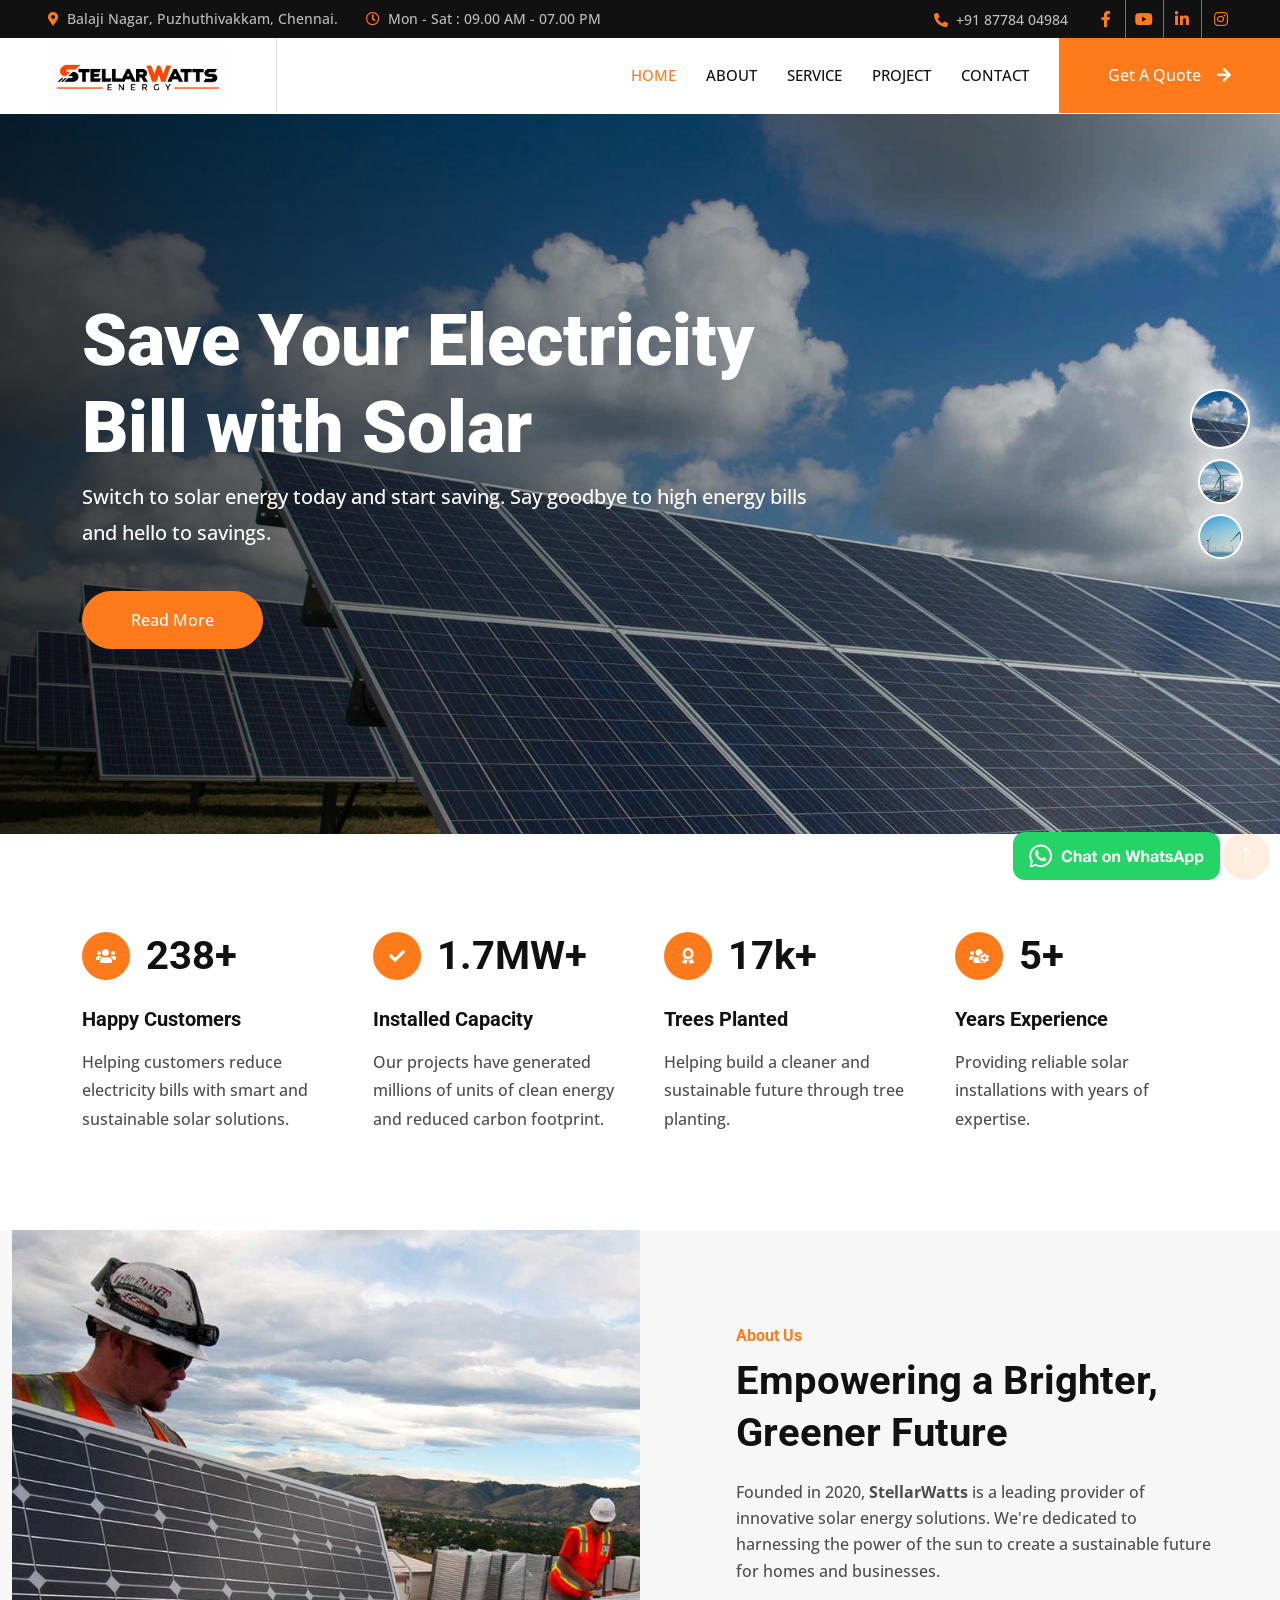
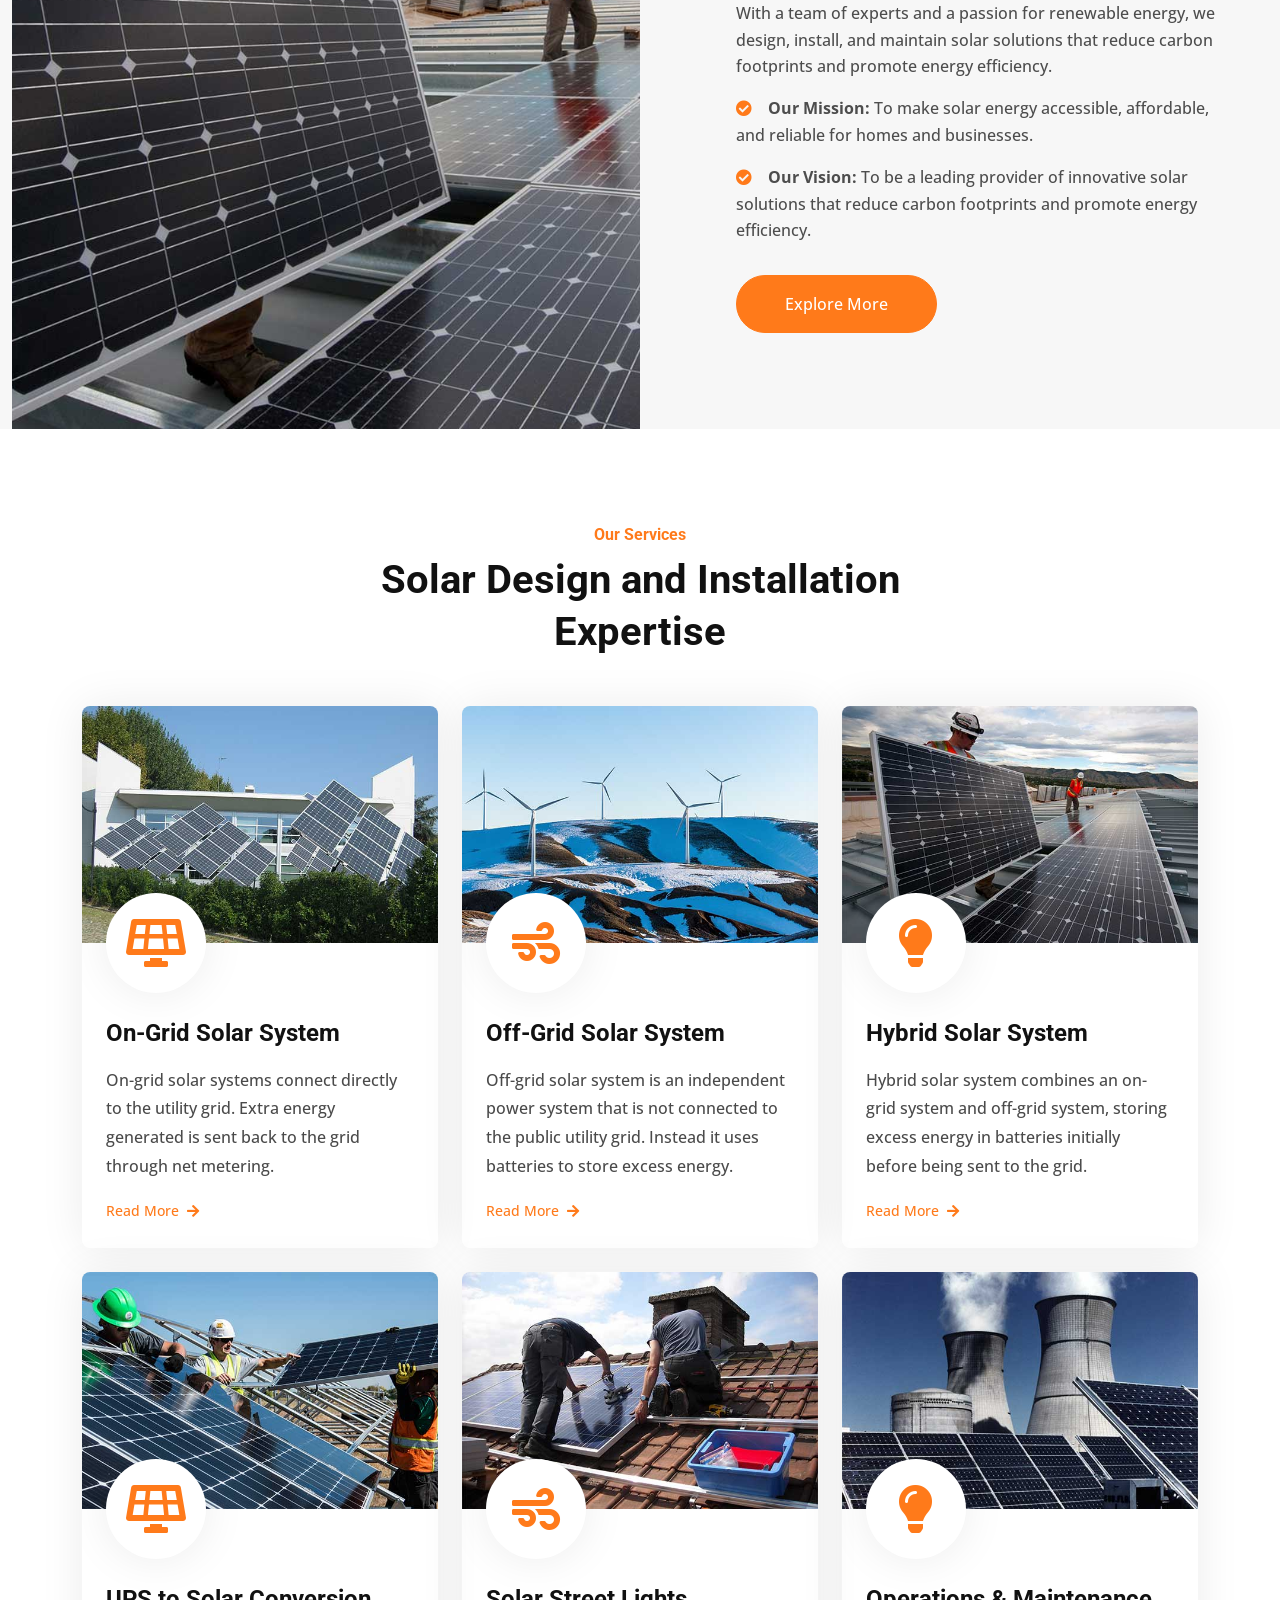
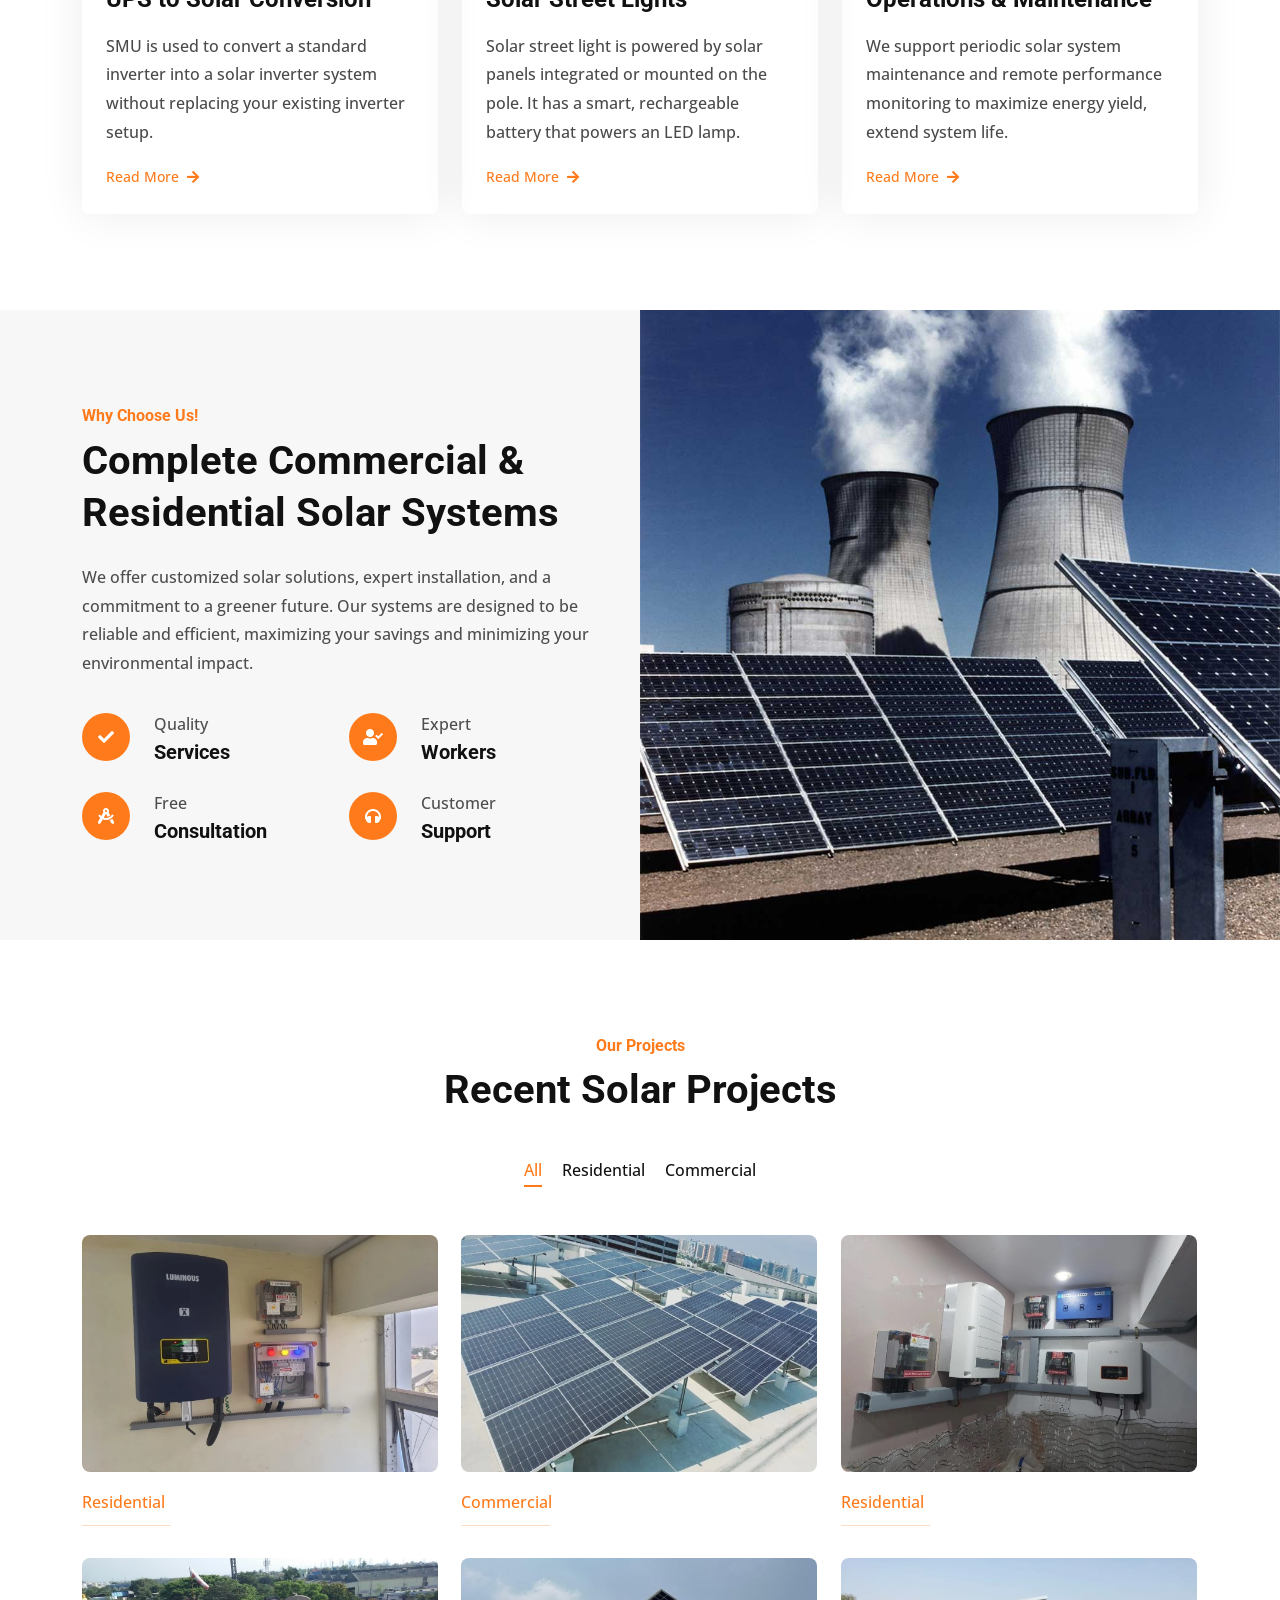
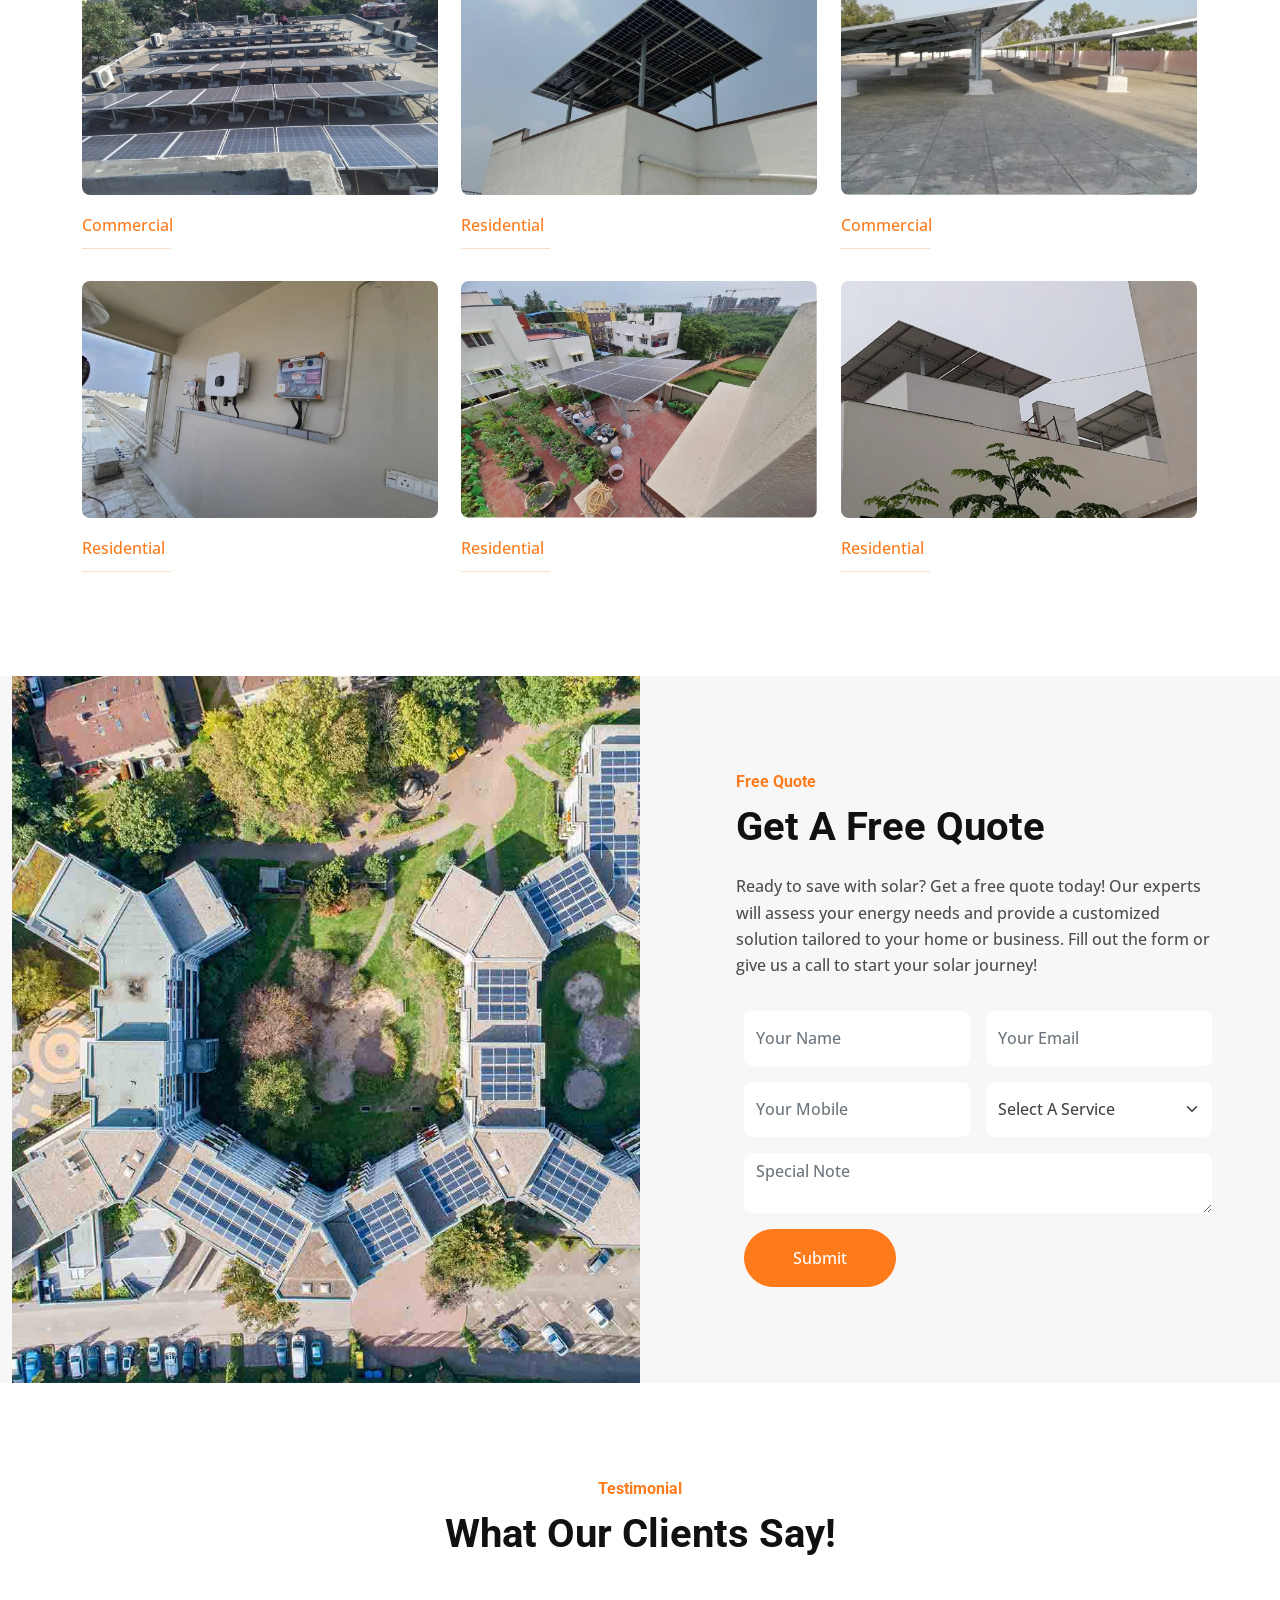
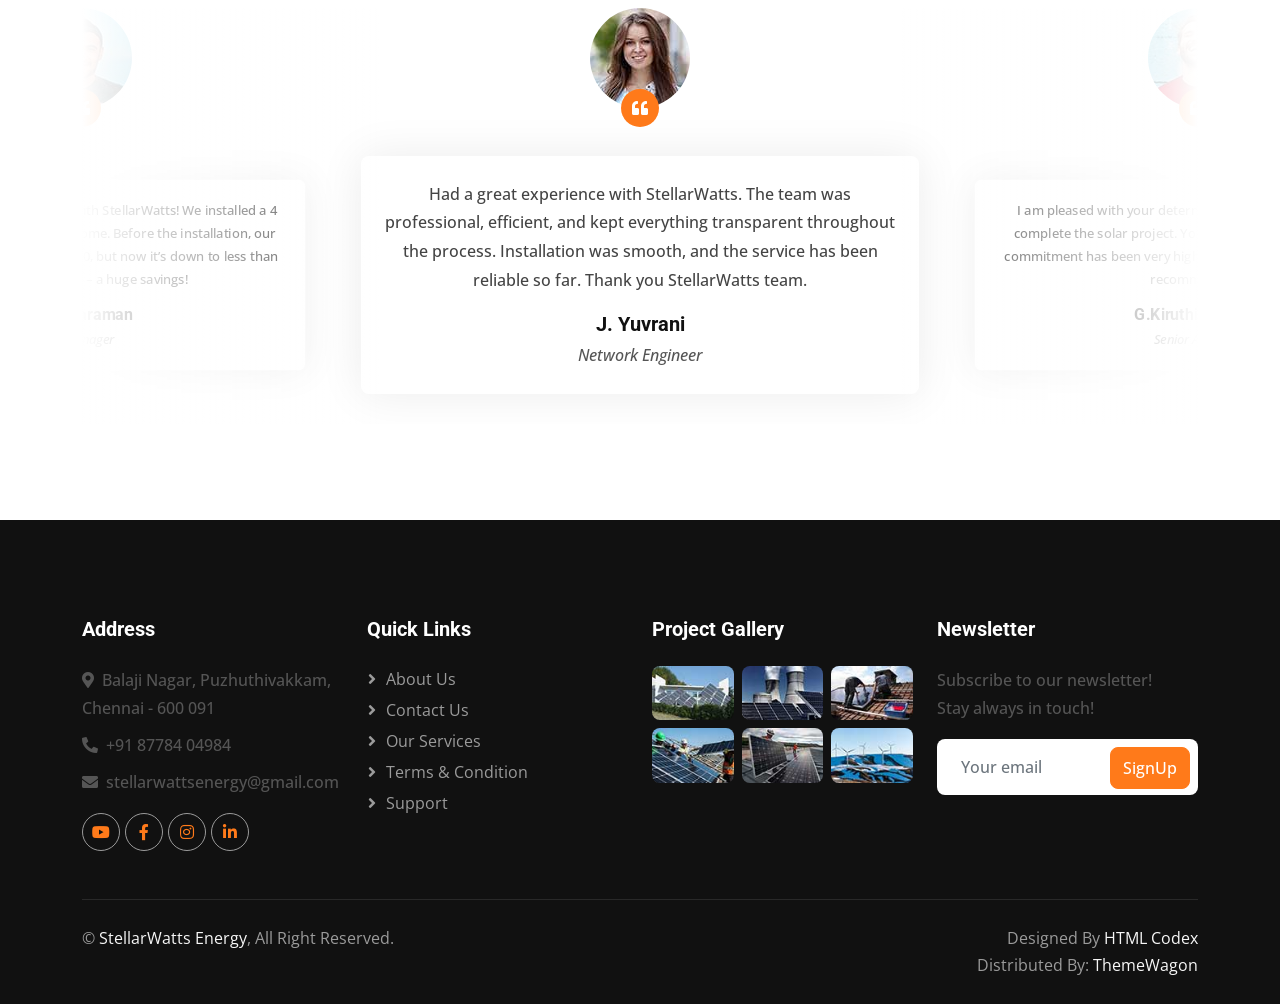
<file: index.html>
<!DOCTYPE html>
<html lang="en">

<head>
    <meta charset="utf-8">
    <title>StellarWatts - Leading Solar Company in Chennai</title>
    <meta content="width=device-width, initial-scale=1.0" name="viewport">
    <meta content="" name="keywords">
    <meta content="" name="description">

    <!-- Favicon -->
    <!--<link href="img/favicon.ico" rel="icon">-->
    <link rel="icon" type="image/png" sizes="32x32" href="img/favicon-32x32.png">
    <link rel="icon" type="image/png" sizes="64x64" href="img/favicon-64x64.png">
    <link rel="icon" type="image/png" sizes="128x128" href="img/favicon-128x128.png">
    <link rel="icon" type="image/png" sizes="256x256" href="img/favicon-256x256.png">
    <link rel="icon" type="image/png" sizes="512x512" href="img/favicon-512x512.png">

    <!-- Google Web Fonts -->
    <link rel="preconnect" href="https://fonts.googleapis.com">
    <link rel="preconnect" href="https://fonts.gstatic.com" crossorigin>
    <link href="https://fonts.googleapis.com/css2?family=Open+Sans:wght@400;500&family=Roboto:wght@500;700;900&display=swap" rel="stylesheet">

    <!-- Icon Font Stylesheet -->
    <link href="https://cdnjs.cloudflare.com/ajax/libs/font-awesome/5.10.0/css/all.min.css" rel="stylesheet">
    <link href="https://cdn.jsdelivr.net/npm/bootstrap-icons@1.4.1/font/bootstrap-icons.css" rel="stylesheet">

    <!-- Libraries Stylesheet -->
    <link href="lib/animate/animate.min.css" rel="stylesheet">
    <link href="lib/owlcarousel/assets/owl.carousel.min.css" rel="stylesheet">
    <link href="lib/lightbox/css/lightbox.min.css" rel="stylesheet">

    <!-- Customized Bootstrap Stylesheet -->
    <link href="css/bootstrap.min.css" rel="stylesheet">

    <!-- Template Stylesheet -->
    <link href="css/style.css" rel="stylesheet">
</head>

<body>
    <!-- Spinner Start -->
    <div id="spinner" class="show bg-white position-fixed translate-middle w-100 vh-100 top-50 start-50 d-flex align-items-center justify-content-center">
        <div class="spinner-border text-primary" style="width: 3rem; height: 3rem;" role="status">
            <span class="sr-only">Loading...</span>
        </div>
    </div>
    <!-- Spinner End -->
    <!-- Topbar Start -->
    <div class="container-fluid bg-dark p-0">
        <div class="row gx-0 d-none d-lg-flex">
            <div class="col-lg-7 px-5 text-start">
                <div class="h-100 d-inline-flex align-items-center me-4">
                    <small class="fa fa-map-marker-alt text-primary me-2"></small>
                    <small>Balaji Nagar, Puzhuthivakkam, Chennai.</small>
                </div>
                <div class="h-100 d-inline-flex align-items-center">
                    <small class="far fa-clock text-primary me-2"></small>
                    <small>Mon - Sat : 09.00 AM - 07.00 PM</small>
                </div>
            </div>
            <div class="col-lg-5 px-5 text-end">
                <div class="h-100 d-inline-flex align-items-center me-4">
                    <small class="fa fa-phone-alt text-primary me-2"></small>
                    <small>+91 87784 04984</small>
                </div>
                <div class="h-100 d-inline-flex align-items-center mx-n2">
                    <a class="btn btn-square btn-link rounded-0 border-0 border-end border-secondary" href="https://www.facebook.com/StellarWattsEnergy"><i class="fab fa-facebook-f"></i></a>
                    <a class="btn btn-square btn-link rounded-0 border-0 border-end border-secondary" href="https://www.youtube.com/@StellarWattsEnergy"><i class="fab fa-youtube"></i></a>
                    <a class="btn btn-square btn-link rounded-0 border-0 border-end border-secondary" href=""><i class="fab fa-linkedin-in"></i></a>
                    <a class="btn btn-square btn-link rounded-0" href="https://www.instagram.com/stellarwattsenergy"><i class="fab fa-instagram"></i></a>
                </div>
            </div>
        </div>
    </div>
    <!-- Topbar End -->
    <!-- Navbar Start -->
    <nav class="navbar navbar-expand-lg bg-white navbar-light sticky-top p-0">
        <a href="index.html" class="navbar-brand d-flex align-items-center border-end px-4 px-lg-5">
            <img src="img/logo.png" alt="StellarWatts Logo" class="main-logo">
        </a>
        <button type="button" class="navbar-toggler me-4" data-bs-toggle="collapse" data-bs-target="#navbarCollapse">
            <span class="navbar-toggler-icon"></span>
        </button>
        <div class="collapse navbar-collapse" id="navbarCollapse">
            <div class="navbar-nav ms-auto p-4 p-lg-0">
                <a href="index.html" class="nav-item nav-link active">Home</a>
                <a href="#about" class="nav-item nav-link">About</a>
                <a href="#services" class="nav-item nav-link">Service</a>
                <a href="#projects" class="nav-item nav-link">Project</a>
                <!--<div class="nav-item dropdown">
                    <a href="#" class="nav-link dropdown-toggle" data-bs-toggle="dropdown">Pages</a>
                    <div class="dropdown-menu bg-light m-0">
                        <a href="feature.html" class="dropdown-item">Feature</a>
                        <a href="quote.html" class="dropdown-item">Free Quote</a>
                        <a href="team.html" class="dropdown-item">Our Team</a>
                        <a href="testimonial.html" class="dropdown-item">Testimonial</a>
                        <a href="404.html" class="dropdown-item">404 Page</a>
                    </div>
                </div>-->
                <a href="contact.html" class="nav-item nav-link">Contact</a>
            </div>
            <a href="#quote" class="btn btn-primary rounded-0 py-4 px-lg-5 d-none d-lg-block">Get A Quote<i class="fa fa-arrow-right ms-3"></i></a>
        </div>
    </nav>
    <!-- Navbar End -->
    <!-- Carousel Start -->
    <div class="container-fluid p-0 pb-5 wow fadeIn" data-wow-delay="0.1s">
        <div class="owl-carousel header-carousel position-relative">
            <div class="owl-carousel-item position-relative" data-dot="<img src='img/carousel-2.jpg'>">
                <img class="img-fluid" src="img/carousel-2.jpg" alt="">
                <div class="owl-carousel-inner">
                    <div class="container">
                        <div class="row justify-content-start">
                            <div class="col-10 col-lg-8">
                                <h1 class="display-2 text-white animated slideInDown">Save Your Electricity Bill with Solar</h1>
                                <p class="fs-5 fw-medium text-white mb-4 pb-3">Switch to solar energy today and start saving. Say goodbye to high energy bills and hello to savings.</p>
                                <a href="" class="btn btn-primary rounded-pill py-3 px-5 animated slideInLeft">Read More</a>
                            </div>
                        </div>
                    </div>
                </div>
            </div>
            <div class="owl-carousel-item position-relative" data-dot="<img src='img/carousel-1.jpg'>">
                <img class="img-fluid" src="img/carousel-1.jpg" alt="">
                <div class="owl-carousel-inner">
                    <div class="container">
                        <div class="row justify-content-start">
                            <div class="col-10 col-lg-8">
                                <h1 class="display-2 text-white animated slideInDown">Power Your Home with the Sun</h1>
                                <p class="fs-5 fw-medium text-white mb-4 pb-3">Join the solar revolution and power your home or business with clean, renewable energy.</p>
                                <a href="" class="btn btn-primary rounded-pill py-3 px-5 animated slideInLeft">Read More</a>
                            </div>
                        </div>
                    </div>
                </div>
            </div>
            <div class="owl-carousel-item position-relative" data-dot="<img src='img/carousel-3.jpg'>">
                <img class="img-fluid" src="img/carousel-3.jpg" alt="">
                <div class="owl-carousel-inner">
                    <div class="container">
                        <div class="row justify-content-start">
                            <div class="col-10 col-lg-8">
                                <h1 class="display-2 text-white animated slideInDown">Go Green, Save Money</h1>
                                <p class="fs-5 fw-medium text-white mb-4 pb-3">Reduce your energy bills & carbon footprint with solar energy. Our expert team will guide you through the installation process.</p>
                                <a href="" class="btn btn-primary rounded-pill py-3 px-5 animated slideInLeft">Read More</a>
                            </div>
                        </div>
                    </div>
                </div>
            </div>
        </div>
    </div>
    <!-- Carousel End -->
    <!-- Feature Start -->
    <div class="container-xxl py-5">
        <div class="container">
            <div class="row g-5">
                <div class="col-md-6 col-lg-3 wow fadeIn" data-wow-delay="0.1s">
                    <div class="d-flex align-items-center mb-4">
                        <div class="btn-lg-square bg-primary rounded-circle me-3">
                            <i class="fa fa-users text-white"></i>
                        </div>
                        <h1 class="mb-0" data-toggle="counter-up">250</h1>
                        <h1 class="mb-0">+</h1>
                    </div>
                    <h5 class="mb-3">Happy Customers</h5>
                    <span>Helping customers reduce electricity bills with smart and sustainable solar solutions.</span>
                </div>
                <div class="col-md-6 col-lg-3 wow fadeIn" data-wow-delay="0.3s">
                    <div class="d-flex align-items-center mb-4">
                        <div class="btn-lg-square bg-primary rounded-circle me-3">
                            <i class="fa fa-check text-white"></i>
                        </div>
                        <h1 class="mb-0" data-toggle="counter-up">1.8</h1>
                        <h1 class="mb-0">MW+</h1>
                    </div>
                    <h5 class="mb-3">Installed Capacity</h5>
                    <span>Our projects have generated millions of units of clean energy and reduced carbon footprint.</span>
                </div>
                <div class="col-md-6 col-lg-3 wow fadeIn" data-wow-delay="0.5s">
                    <div class="d-flex align-items-center mb-4">
                        <div class="btn-lg-square bg-primary rounded-circle me-3">
                            <i class="fa fa-award text-white"></i>
                        </div>
                        <h1 class="mb-0" data-toggle="counter-up">18</h1>
                        <h1 class="mb-0">k+</h1>
                    </div>
                    <h5 class="mb-3">Trees Planted</h5>
                    <span>Helping build a cleaner and sustainable future through tree planting.</span>
                </div>
                <div class="col-md-6 col-lg-3 wow fadeIn" data-wow-delay="0.7s">
                    <div class="d-flex align-items-center mb-4">
                        <div class="btn-lg-square bg-primary rounded-circle me-3">
                            <i class="fa fa-users-cog text-white"></i>
                        </div>
                        <h1 class="mb-0" data-toggle="counter-up">5</h1>
                        <h1 class="mb-0">+</h1>
                    </div>
                    <h5 class="mb-3">Years Experience</h5>
                    <span>Providing reliable solar installations with years of expertise.</span>
                </div>
            </div>
        </div>
    </div>
    <!-- Feature Start -->
    <!-- About Start -->
    <div id="about" class="container-fluid bg-light overflow-hidden my-5 px-lg-0">
        <div class="container about px-lg-0">
            <div class="row g-0 mx-lg-0">
                <div class="col-lg-6 ps-lg-0 wow fadeIn" data-wow-delay="0.1s" style="min-height: 400px;">
                    <div class="position-relative h-100">
                        <img class="position-absolute img-fluid w-100 h-100" src="img/about.jpg" style="object-fit: cover;" alt="">
                    </div>
                </div>
                <div class="col-lg-6 about-text py-5 wow fadeIn" data-wow-delay="0.5s">
                    <div class="p-lg-5 pe-lg-0">
                        <h6 class="text-primary">About Us</h6>
                        <h1 class="mb-4">Empowering a Brighter, Greener Future</h1>
                        <p>
                            Founded in 2020, <b>StellarWatts</b> is a leading provider of innovative solar energy solutions. We're dedicated to harnessing the power of the sun to create a sustainable future for homes and businesses.
                        </p>
                        <p>
                            With a team of experts and a passion for renewable energy, we design, install, and maintain solar solutions that reduce carbon footprints and promote energy efficiency.
                        </p>
                        <p><i class="fa fa-check-circle text-primary me-3"></i><b>Our Mission:</b> To make solar energy accessible, affordable, and reliable for homes and businesses. </p>
                        <p><i class="fa fa-check-circle text-primary me-3"></i><b>Our Vision:</b> To be a leading provider of innovative solar solutions that reduce carbon footprints and promote energy efficiency. </p>
                        <a href="" class="btn btn-primary rounded-pill py-3 px-5 mt-3">Explore More</a>
                    </div>
                </div>
            </div>
        </div>
    </div>
    <!-- About End -->
    <!-- Service Start -->
    <div id="services" class="container-xxl py-5">
        <div class="container">
            <div class="text-center mx-auto mb-5 wow fadeInUp" data-wow-delay="0.1s" style="max-width: 600px;">
                <h6 class="text-primary">Our Services</h6>
                <h1 class="mb-4">
                    Solar Design and Installation Expertise
                </h1>
            </div>
            <div class="row g-4">
                <div class="col-md-6 col-lg-4 wow fadeInUp" data-wow-delay="0.1s">
                    <div class="service-item rounded overflow-hidden">
                        <img class="img-fluid" src="img/img-600x400-1.jpg" alt="">
                        <div class="position-relative p-4 pt-0">
                            <div class="service-icon">
                                <i class="fa fa-solar-panel fa-3x"></i>
                            </div>
                            <h4 class="mb-3">On-Grid Solar System</h4>
                            <p>On-grid solar systems connect directly to the utility grid. Extra energy generated is sent back to the grid through net metering.</p>
                            <a class="small fw-medium" href="">Read More<i class="fa fa-arrow-right ms-2"></i></a>
                        </div>
                    </div>
                </div>
                <div class="col-md-6 col-lg-4 wow fadeInUp" data-wow-delay="0.3s">
                    <div class="service-item rounded overflow-hidden">
                        <img class="img-fluid" src="img/img-600x400-2.jpg" alt="">
                        <div class="position-relative p-4 pt-0">
                            <div class="service-icon">
                                <i class="fa fa-wind fa-3x"></i>
                            </div>
                            <h4 class="mb-3">Off-Grid Solar System</h4>
                            <p>
                                Off-grid solar system is an independent power system that is not connected to the public utility grid. Instead it uses batteries to store excess energy.
                            </p>
                            <a class="small fw-medium" href="">Read More<i class="fa fa-arrow-right ms-2"></i></a>
                        </div>
                    </div>
                </div>
                <div class="col-md-6 col-lg-4 wow fadeInUp" data-wow-delay="0.5s">
                    <div class="service-item rounded overflow-hidden">
                        <img class="img-fluid" src="img/img-600x400-3.jpg" alt="">
                        <div class="position-relative p-4 pt-0">
                            <div class="service-icon">
                                <i class="fa fa-lightbulb fa-3x"></i>
                            </div>
                            <h4 class="mb-3">Hybrid Solar System</h4>
                            <p>Hybrid solar system combines an on-grid system and off-grid system, storing excess energy in batteries initially before being sent to the grid.</p>
                            <a class="small fw-medium" href="">Read More<i class="fa fa-arrow-right ms-2"></i></a>
                        </div>
                    </div>
                </div>
                <div class="col-md-6 col-lg-4 wow fadeInUp" data-wow-delay="0.1s">
                    <div class="service-item rounded overflow-hidden">
                        <img class="img-fluid" src="img/img-600x400-4.jpg" alt="">
                        <div class="position-relative p-4 pt-0">
                            <div class="service-icon">
                                <i class="fa fa-solar-panel fa-3x"></i>
                            </div>
                            <h4 class="mb-3">UPS to Solar Conversion</h4>
                            <p>SMU is used to convert a standard inverter into a solar inverter system without replacing your existing inverter setup.</p>
                            <a class="small fw-medium" href="">Read More<i class="fa fa-arrow-right ms-2"></i></a>
                        </div>
                    </div>
                </div>
                <div class="col-md-6 col-lg-4 wow fadeInUp" data-wow-delay="0.3s">
                    <div class="service-item rounded overflow-hidden">
                        <img class="img-fluid" src="img/img-600x400-5.jpg" alt="">
                        <div class="position-relative p-4 pt-0">
                            <div class="service-icon">
                                <i class="fa fa-wind fa-3x"></i>
                            </div>
                            <h4 class="mb-3">Solar Street Lights</h4>
                            <p>Solar street light is powered by solar panels integrated or mounted on the pole. It has a smart, rechargeable battery that powers an LED lamp.</p>
                            <a class="small fw-medium" href="">Read More<i class="fa fa-arrow-right ms-2"></i></a>
                        </div>
                    </div>
                </div>
                <div class="col-md-6 col-lg-4 wow fadeInUp" data-wow-delay="0.5s">
                    <div class="service-item rounded overflow-hidden">
                        <img class="img-fluid" src="img/img-600x400-6.jpg" alt="">
                        <div class="position-relative p-4 pt-0">
                            <div class="service-icon">
                                <i class="fa fa-lightbulb fa-3x"></i>
                            </div>
                            <h4 class="mb-3">Operations & Maintenance</h4>
                            <p>We support periodic solar system maintenance and remote performance monitoring to maximize energy yield, extend system life.</p>
                            <a class="small fw-medium" href="">Read More<i class="fa fa-arrow-right ms-2"></i></a>
                        </div>
                    </div>
                </div>
            </div>
        </div>
    </div>
    <!-- Service End -->
    <!-- Feature Start -->
    <div id="why-choose-us" class="container-fluid bg-light overflow-hidden my-5 px-lg-0">
        <div class="container feature px-lg-0">
            <div class="row g-0 mx-lg-0">
                <div class="col-lg-6 feature-text py-5 wow fadeIn" data-wow-delay="0.1s">
                    <div class="p-lg-5 ps-lg-0">
                        <h6 class="text-primary">Why Choose Us!</h6>
                        <h1 class="mb-4">Complete Commercial & Residential Solar Systems</h1>
                        <p class="mb-4 pb-2">We offer customized solar solutions, expert installation, and a commitment to a greener future. Our systems are designed to be reliable and efficient, maximizing your savings and minimizing your environmental impact.</p>
                        <div class="row g-4">
                            <div class="col-6">
                                <div class="d-flex align-items-center">
                                    <div class="btn-lg-square bg-primary rounded-circle">
                                        <i class="fa fa-check text-white"></i>
                                    </div>
                                    <div class="ms-4">
                                        <p class="mb-0">Quality</p>
                                        <h5 class="mb-0">Services</h5>
                                    </div>
                                </div>
                            </div>
                            <div class="col-6">
                                <div class="d-flex align-items-center">
                                    <div class="btn-lg-square bg-primary rounded-circle">
                                        <i class="fa fa-user-check text-white"></i>
                                    </div>
                                    <div class="ms-4">
                                        <p class="mb-0">Expert</p>
                                        <h5 class="mb-0">Workers</h5>
                                    </div>
                                </div>
                            </div>
                            <div class="col-6">
                                <div class="d-flex align-items-center">
                                    <div class="btn-lg-square bg-primary rounded-circle">
                                        <i class="fa fa-drafting-compass text-white"></i>
                                    </div>
                                    <div class="ms-4">
                                        <p class="mb-0">Free</p>
                                        <h5 class="mb-0">Consultation</h5>
                                    </div>
                                </div>
                            </div>
                            <div class="col-6">
                                <div class="d-flex align-items-center">
                                    <div class="btn-lg-square bg-primary rounded-circle">
                                        <i class="fa fa-headphones text-white"></i>
                                    </div>
                                    <div class="ms-4">
                                        <p class="mb-0">Customer</p>
                                        <h5 class="mb-0">Support</h5>
                                    </div>
                                </div>
                            </div>
                        </div>
                    </div>
                </div>
                <div class="col-lg-6 pe-lg-0 wow fadeIn" data-wow-delay="0.5s" style="min-height: 400px;">
                    <div class="position-relative h-100">
                        <img class="position-absolute img-fluid w-100 h-100" src="img/feature.jpg" style="object-fit: cover;" alt="">
                    </div>
                </div>
            </div>
        </div>
    </div>
    <!-- Feature End -->
    <!-- Projects Start -->
    <div id="projects" class="container-xxl py-5">
        <div class="container">
            <div class="text-center mx-auto mb-5 wow fadeInUp" data-wow-delay="0.1s" style="max-width: 600px;">
                <h6 class="text-primary">Our Projects</h6>
                <h1 class="mb-4">
                    Recent Solar Projects
                </h1>
            </div>
            <div class="row mt-n2 wow fadeInUp" data-wow-delay="0.3s">
                <div class="col-12 text-center">
                    <ul class="list-inline mb-5" id="portfolio-flters">
                        <li class="mx-2 active" data-filter="*">All</li>
                        <li class="mx-2" data-filter=".first">Residential</li>
                        <li class="mx-2" data-filter=".second">Commercial</li>
                        <!--<li class="mx-2" data-filter=".third">Hydropower Plants</li>-->
                    </ul>
                </div>
            </div>
            <div class="row g-4 portfolio-container wow fadeInUp" data-wow-delay="0.5s">
                <div class="col-lg-4 col-md-6 portfolio-item first">
                    <div class="portfolio-img rounded overflow-hidden">
                        <img class="img-fluid" src="img/residential-1.jpg" alt="">
                        <div class="portfolio-btn">
                            <a class="btn btn-lg-square btn-outline-light rounded-circle mx-1" href="img/residential-1.jpg" data-lightbox="portfolio"><i class="fa fa-eye"></i></a>
                            <a class="btn btn-lg-square btn-outline-light rounded-circle mx-1" href=""><i class="fa fa-link"></i></a>
                        </div>
                    </div>
                    <div class="pt-3">
                        <p class="text-primary mb-0">Residential</p>
                        <hr class="text-primary w-25 my-2">
                    </div>
                </div>
                <div class="col-lg-4 col-md-6 portfolio-item second">
                    <div class="portfolio-img rounded overflow-hidden">
                        <img class="img-fluid" src="img/commercial-1.jpg" alt="">
                        <div class="portfolio-btn">
                            <a class="btn btn-lg-square btn-outline-light rounded-circle mx-1" href="img/commercial-1.jpg" data-lightbox="portfolio"><i class="fa fa-eye"></i></a>
                            <a class="btn btn-lg-square btn-outline-light rounded-circle mx-1" href=""><i class="fa fa-link"></i></a>
                        </div>
                    </div>
                    <div class="pt-3">
                        <p class="text-primary mb-0">Commercial</p>
                        <hr class="text-primary w-25 my-2">
                    </div>
                </div>
                <div class="col-lg-4 col-md-6 portfolio-item first">
                    <div class="portfolio-img rounded overflow-hidden">
                        <img class="img-fluid" src="img/residential-5.jpg" alt="">
                        <div class="portfolio-btn">
                            <a class="btn btn-lg-square btn-outline-light rounded-circle mx-1" href="img/residential-5.jpg" data-lightbox="portfolio"><i class="fa fa-eye"></i></a>
                            <a class="btn btn-lg-square btn-outline-light rounded-circle mx-1" href=""><i class="fa fa-link"></i></a>
                        </div>
                    </div>
                    <div class="pt-3">
                        <p class="text-primary mb-0">Residential</p>
                        <hr class="text-primary w-25 my-2">
                    </div>
                </div>
                <div class="col-lg-4 col-md-6 portfolio-item second">
                    <div class="portfolio-img rounded overflow-hidden">
                        <img class="img-fluid" src="img/commercial-2.jpg" alt="">
                        <div class="portfolio-btn">
                            <a class="btn btn-lg-square btn-outline-light rounded-circle mx-1" href="img/commercial-2.jpg" data-lightbox="portfolio"><i class="fa fa-eye"></i></a>
                            <a class="btn btn-lg-square btn-outline-light rounded-circle mx-1" href=""><i class="fa fa-link"></i></a>
                        </div>
                    </div>
                    <div class="pt-3">
                        <p class="text-primary mb-0">Commercial</p>
                        <hr class="text-primary w-25 my-2">
                    </div>
                </div>
                <div class="col-lg-4 col-md-6 portfolio-item first">
                    <div class="portfolio-img rounded overflow-hidden">
                        <img class="img-fluid" src="img/residential-3.jpg" alt="">
                        <div class="portfolio-btn">
                            <a class="btn btn-lg-square btn-outline-light rounded-circle mx-1" href="img/residential-3.jpg" data-lightbox="portfolio"><i class="fa fa-eye"></i></a>
                            <a class="btn btn-lg-square btn-outline-light rounded-circle mx-1" href=""><i class="fa fa-link"></i></a>
                        </div>
                    </div>
                    <div class="pt-3">
                        <p class="text-primary mb-0">Residential</p>
                        <hr class="text-primary w-25 my-2">
                    </div>
                </div>
                <div class="col-lg-4 col-md-6 portfolio-item second">
                    <div class="portfolio-img rounded overflow-hidden">
                        <img class="img-fluid" src="img/commercial-3.jpg" alt="">
                        <div class="portfolio-btn">
                            <a class="btn btn-lg-square btn-outline-light rounded-circle mx-1" href="img/commercial-3.jpg" data-lightbox="portfolio"><i class="fa fa-eye"></i></a>
                            <a class="btn btn-lg-square btn-outline-light rounded-circle mx-1" href=""><i class="fa fa-link"></i></a>
                        </div>
                    </div>
                    <div class="pt-3">
                        <p class="text-primary mb-0">Commercial</p>
                        <hr class="text-primary w-25 my-2">
                    </div>
                </div>
                <div class="col-lg-4 col-md-6 portfolio-item first">
                    <div class="portfolio-img rounded overflow-hidden">
                        <img class="img-fluid" src="img/residential-4.jpg" alt="">
                        <div class="portfolio-btn">
                            <a class="btn btn-lg-square btn-outline-light rounded-circle mx-1" href="img/residential-4.jpg" data-lightbox="portfolio"><i class="fa fa-eye"></i></a>
                            <a class="btn btn-lg-square btn-outline-light rounded-circle mx-1" href=""><i class="fa fa-link"></i></a>
                        </div>
                    </div>
                    <div class="pt-3">
                        <p class="text-primary mb-0">Residential</p>
                        <hr class="text-primary w-25 my-2">
                    </div>
                </div>
                <div class="col-lg-4 col-md-6 portfolio-item first">
                    <div class="portfolio-img rounded overflow-hidden">
                        <img class="img-fluid" src="img/residential-2.jpg" alt="">
                        <div class="portfolio-btn">
                            <a class="btn btn-lg-square btn-outline-light rounded-circle mx-1" href="img/residential-2.jpg" data-lightbox="portfolio"><i class="fa fa-eye"></i></a>
                            <a class="btn btn-lg-square btn-outline-light rounded-circle mx-1" href=""><i class="fa fa-link"></i></a>
                        </div>
                    </div>
                    <div class="pt-3">
                        <p class="text-primary mb-0">Residential</p>
                        <hr class="text-primary w-25 my-2">
                    </div>
                </div>
                <div class="col-lg-4 col-md-6 portfolio-item first">
                    <div class="portfolio-img rounded overflow-hidden">
                        <img class="img-fluid" src="img/residential-6.jpg" alt="">
                        <div class="portfolio-btn">
                            <a class="btn btn-lg-square btn-outline-light rounded-circle mx-1" href="img/residential-6.jpg" data-lightbox="portfolio"><i class="fa fa-eye"></i></a>
                            <a class="btn btn-lg-square btn-outline-light rounded-circle mx-1" href=""><i class="fa fa-link"></i></a>
                        </div>
                    </div>
                    <div class="pt-3">
                        <p class="text-primary mb-0">Residential</p>
                        <hr class="text-primary w-25 my-2">
                    </div>
                </div>
            </div>
        </div>
    </div>
    <!-- Projects End -->
    <!-- Quote Start -->
    <div id="quote" class="container-fluid bg-light overflow-hidden my-5 px-lg-0">
        <div class="container quote px-lg-0">
            <div class="row g-0 mx-lg-0">
                <div class="col-lg-6 ps-lg-0 wow fadeIn" data-wow-delay="0.1s" style="min-height: 400px;">
                    <div class="position-relative h-100">
                        <img class="position-absolute img-fluid w-100 h-100" src="img/quote.jpg" style="object-fit: cover;" alt="">
                    </div>
                </div>
                <div class="col-lg-6 quote-text py-5 wow fadeIn" data-wow-delay="0.5s">
                    <div class="p-lg-5 pe-lg-0">
                        <h6 class="text-primary">Free Quote</h6>
                        <h1 class="mb-4">Get A Free Quote</h1>
                        <p class="mb-4 pb-2">Ready to save with solar? Get a free quote today! Our experts will assess your energy needs and provide a customized solution tailored to your home or business. Fill out the form or give us a call to start your solar journey!</p>
                        <form>
                            <div class="row g-3">
                                <div class="col-12 col-sm-6">
                                    <input type="text" class="form-control border-0" placeholder="Your Name" style="height: 55px;">
                                </div>
                                <div class="col-12 col-sm-6">
                                    <input type="email" class="form-control border-0" placeholder="Your Email" style="height: 55px;">
                                </div>
                                <div class="col-12 col-sm-6">
                                    <input type="text" class="form-control border-0" placeholder="Your Mobile" style="height: 55px;">
                                </div>
                                <div class="col-12 col-sm-6">
                                    <select class="form-select border-0" style="height: 55px;">
                                        <option selected>Select A Service</option>
                                        <option value="1">Residential</option>
                                        <option value="2">Commercial</option>
                                    </select>
                                </div>
                                <div class="col-12">
                                    <textarea class="form-control border-0" placeholder="Special Note"></textarea>
                                </div>
                                <div class="col-12">
                                    <button class="btn btn-primary rounded-pill py-3 px-5" type="submit">Submit</button>
                                </div>
                            </div>
                        </form>
                    </div>
                </div>
            </div>
        </div>
    </div>
    <!-- Quote End -->
    <!-- Team Start -->
    <!--<div class="container-xxl py-5">
        <div class="container">
            <div class="text-center mx-auto mb-5 wow fadeInUp" data-wow-delay="0.1s" style="max-width: 600px;">
                <h6 class="text-primary">Team Member</h6>
                <h1 class="mb-4">Experienced Team Members</h1>
            </div>
            <div class="row g-4">
                <div class="col-lg-4 col-md-6 wow fadeInUp" data-wow-delay="0.1s">
                    <div class="team-item rounded overflow-hidden">
                        <div class="d-flex">
                            <img class="img-fluid w-75" src="img/team-1.jpg" alt="">
                            <div class="team-social w-25">
                                <a class="btn btn-lg-square btn-outline-primary rounded-circle mt-3" href=""><i class="fab fa-facebook-f"></i></a>
                                <a class="btn btn-lg-square btn-outline-primary rounded-circle mt-3" href=""><i class="fab fa-twitter"></i></a>
                                <a class="btn btn-lg-square btn-outline-primary rounded-circle mt-3" href=""><i class="fab fa-instagram"></i></a>
                            </div>
                        </div>
                        <div class="p-4">
                            <h5>Full Name</h5>
                            <span>Designation</span>
                        </div>
                    </div>
                </div>
                <div class="col-lg-4 col-md-6 wow fadeInUp" data-wow-delay="0.3s">
                    <div class="team-item rounded overflow-hidden">
                        <div class="d-flex">
                            <img class="img-fluid w-75" src="img/team-2.jpg" alt="">
                            <div class="team-social w-25">
                                <a class="btn btn-lg-square btn-outline-primary rounded-circle mt-3" href=""><i class="fab fa-facebook-f"></i></a>
                                <a class="btn btn-lg-square btn-outline-primary rounded-circle mt-3" href=""><i class="fab fa-twitter"></i></a>
                                <a class="btn btn-lg-square btn-outline-primary rounded-circle mt-3" href=""><i class="fab fa-instagram"></i></a>
                            </div>
                        </div>
                        <div class="p-4">
                            <h5>Full Name</h5>
                            <span>Designation</span>
                        </div>
                    </div>
                </div>
                <div class="col-lg-4 col-md-6 wow fadeInUp" data-wow-delay="0.5s">
                    <div class="team-item rounded overflow-hidden">
                        <div class="d-flex">
                            <img class="img-fluid w-75" src="img/team-3.jpg" alt="">
                            <div class="team-social w-25">
                                <a class="btn btn-lg-square btn-outline-primary rounded-circle mt-3" href=""><i class="fab fa-facebook-f"></i></a>
                                <a class="btn btn-lg-square btn-outline-primary rounded-circle mt-3" href=""><i class="fab fa-twitter"></i></a>
                                <a class="btn btn-lg-square btn-outline-primary rounded-circle mt-3" href=""><i class="fab fa-instagram"></i></a>
                            </div>
                        </div>
                        <div class="p-4">
                            <h5>Full Name</h5>
                            <span>Designation</span>
                        </div>
                    </div>
                </div>
            </div>
        </div>
    </div>-->
    <!-- Team End -->
    <!-- Testimonial Start -->
    <div id="testimony" class="container-xxl py-5">
        <div class="container">
            <div class="text-center mx-auto mb-5 wow fadeInUp" data-wow-delay="0.1s" style="max-width: 600px;">
                <h6 class="text-primary">Testimonial</h6>
                <h1 class="mb-4">What Our Clients Say!</h1>
            </div>
            <div class="owl-carousel testimonial-carousel wow fadeInUp" data-wow-delay="0.1s">
                <div class="testimonial-item text-center">
                    <div class="testimonial-img position-relative">
                        <img class="img-fluid rounded-circle mx-auto mb-5" src="img/testimonial-1.jpg">
                        <div class="btn-square bg-primary rounded-circle">
                            <i class="fa fa-quote-left text-white"></i>
                        </div>
                    </div>
                    <div class="testimonial-text text-center rounded p-4">
                        <p>
                            Had a great experience with StellarWatts. The team was professional, efficient, and kept everything transparent throughout the process. Installation was smooth, and the service has been reliable so far.
                            Thank you StellarWatts team.
                        </p>
                        <h5 class="mb-1">J. Yuvrani</h5>
                        <span class="fst-italic">Network Engineer</span>
                    </div>
                </div>
                <div class="testimonial-item text-center">
                    <div class="testimonial-img position-relative">
                        <img class="img-fluid rounded-circle mx-auto mb-5" src="img/testimonial-2.jpg">
                        <div class="btn-square bg-primary rounded-circle">
                            <i class="fa fa-quote-left text-white"></i>
                        </div>
                    </div>
                    <div class="testimonial-text text-center rounded p-4">
                        <p>I am pleased with your determination for quick response to complete the solar project. You did an amazing job, and your commitment has been very high. Keep up the good work. Highly recommended !</p>
                        <h5 class="mb-1">G.Kiruthigaivasan</h5>
                        <span class="fst-italic">Senior Architect</span>
                    </div>
                </div>
                <div class="testimonial-item text-center">
                    <div class="testimonial-img position-relative">
                        <img class="img-fluid rounded-circle mx-auto mb-5" src="img/testimonial-3.jpg">
                        <div class="btn-square bg-primary rounded-circle">
                            <i class="fa fa-quote-left text-white"></i>
                        </div>
                    </div>
                    <div class="testimonial-text text-center rounded p-4">
                        <p>We had a fantastic experience with StellarWatts! We installed a 4 kW solar panel system on our home. Before the installation, our electricity bill was around Rs.7000, but now it’s down to less than Rs.500 per month – a huge savings!</p>
                        <h5 class="mb-1">K. Sitharaman</h5>
                        <span class="fst-italic">IT Manager</span>
                    </div>
                </div>
            </div>
        </div>
    </div>
    <!-- Testimonial End -->


    <!-- Footer Start -->
    <div class="container-fluid bg-dark text-body footer mt-5 pt-5 wow fadeIn" data-wow-delay="0.1s">
        <div class="container py-5">
            <div class="row g-4">
                <div class="col-lg-3 col-md-6">
                    <h5 class="text-white mb-4">Address</h5>
                    <p class="mb-2"><i class="fa fa-map-marker-alt me-2"></i>Balaji Nagar, Puzhuthivakkam, Chennai - 600 091</p>
                    <p class="mb-2"><i class="fa fa-phone-alt me-2"></i>+91 87784 04984</p>
                    <p class="mb-2"><i class="fa fa-envelope me-2"></i>stellarwattsenergy@gmail.com</p>
                    <div class="d-flex pt-2">
                        <a class="btn btn-square btn-outline-light btn-social" href="https://www.youtube.com/@StellarWattsEnergy"><i class="fab fa-youtube"></i></a>
                        <a class="btn btn-square btn-outline-light btn-social" href="https://www.facebook.com/StellarWattsEnergy"><i class="fab fa-facebook-f"></i></a>
                        <a class="btn btn-square btn-outline-light btn-social" href="https://www.instagram.com/stellarwattsenergy"><i class="fab fa-instagram"></i></a>
                        <a class="btn btn-square btn-outline-light btn-social" href=""><i class="fab fa-linkedin-in"></i></a>
                    </div>
                </div>
                <div class="col-lg-3 col-md-6">
                    <h5 class="text-white mb-4">Quick Links</h5>
                    <a class="btn btn-link" href="#about">About Us</a>
                    <a class="btn btn-link" href="contact.html">Contact Us</a>
                    <a class="btn btn-link" href="#services">Our Services</a>
                    <a class="btn btn-link" href="">Terms & Condition</a>
                    <a class="btn btn-link" href="">Support</a>
                </div>
                <div class="col-lg-3 col-md-6">
                    <h5 class="text-white mb-4">Project Gallery</h5>
                    <div class="row g-2">
                        <div class="col-4">
                            <img class="img-fluid rounded" src="img/gallery-1.jpg" alt="">
                        </div>
                        <div class="col-4">
                            <img class="img-fluid rounded" src="img/gallery-2.jpg" alt="">
                        </div>
                        <div class="col-4">
                            <img class="img-fluid rounded" src="img/gallery-3.jpg" alt="">
                        </div>
                        <div class="col-4">
                            <img class="img-fluid rounded" src="img/gallery-4.jpg" alt="">
                        </div>
                        <div class="col-4">
                            <img class="img-fluid rounded" src="img/gallery-5.jpg" alt="">
                        </div>
                        <div class="col-4">
                            <img class="img-fluid rounded" src="img/gallery-6.jpg" alt="">
                        </div>
                    </div>
                </div>
                <div class="col-lg-3 col-md-6">
                    <h5 class="text-white mb-4">Newsletter</h5>
                    <p>Subscribe to our newsletter!<br /> Stay always in touch!</p>
                    <div class="position-relative mx-auto" style="max-width: 400px;">
                        <input class="form-control border-0 w-100 py-3 ps-4 pe-5" type="text" placeholder="Your email">
                        <button type="button" class="btn btn-primary py-2 position-absolute top-0 end-0 mt-2 me-2">SignUp</button>
                    </div>
                </div>
            </div>
        </div>
        <div class="container">
            <div class="copyright">
                <div class="row">
                    <div class="col-md-6 text-center text-md-start mb-3 mb-md-0">
                        &copy; <a href="#">StellarWatts Energy</a>, All Right Reserved.
                    </div>
                    <div class="col-md-6 text-center text-md-end">
                        <!--/*** This template is free as long as you keep the footer author’s credit link/attribution link/backlink. If you'd like to use the template without the footer author’s credit link/attribution link/backlink, you can purchase the Credit Removal License from "https://htmlcodex.com/credit-removal". Thank you for your support. ***/-->
                        Designed By <a href="https://htmlcodex.com">HTML Codex</a>
                        <br>Distributed By: <a href="https://themewagon.com" target="_blank">ThemeWagon</a>
                    </div>
                </div>
            </div>
        </div>
    </div>
    <!-- Footer End -->
    <!-- Back to Top -->
    <a href="#" class="btn btn-lg btn-primary btn-lg-square rounded-circle back-to-top"><i class="bi bi-arrow-up"></i></a>

    <!-- WhatsApp Chat -->
    <a class="whatsapp-chat" aria-label="Chat on WhatsApp" href="https://wa.me/918778404984?text=Hello"><img alt="Chat on WhatsApp" src="img/whatsappbuttongreenlarge.svg" /></a>


    <!-- JavaScript Libraries -->
    <script src="https://code.jquery.com/jquery-3.4.1.min.js"></script>
    <script src="https://cdn.jsdelivr.net/npm/bootstrap@5.0.0/dist/js/bootstrap.bundle.min.js"></script>
    <script src="lib/wow/wow.min.js"></script>
    <script src="lib/easing/easing.min.js"></script>
    <script src="lib/waypoints/waypoints.min.js"></script>
    <script src="lib/counterup/counterup.min.js"></script>
    <script src="lib/owlcarousel/owl.carousel.min.js"></script>
    <script src="lib/isotope/isotope.pkgd.min.js"></script>
    <script src="lib/lightbox/js/lightbox.min.js"></script>

    <!-- Template Javascript -->
    <script src="js/main.js"></script>
</body>

</html>
</file>
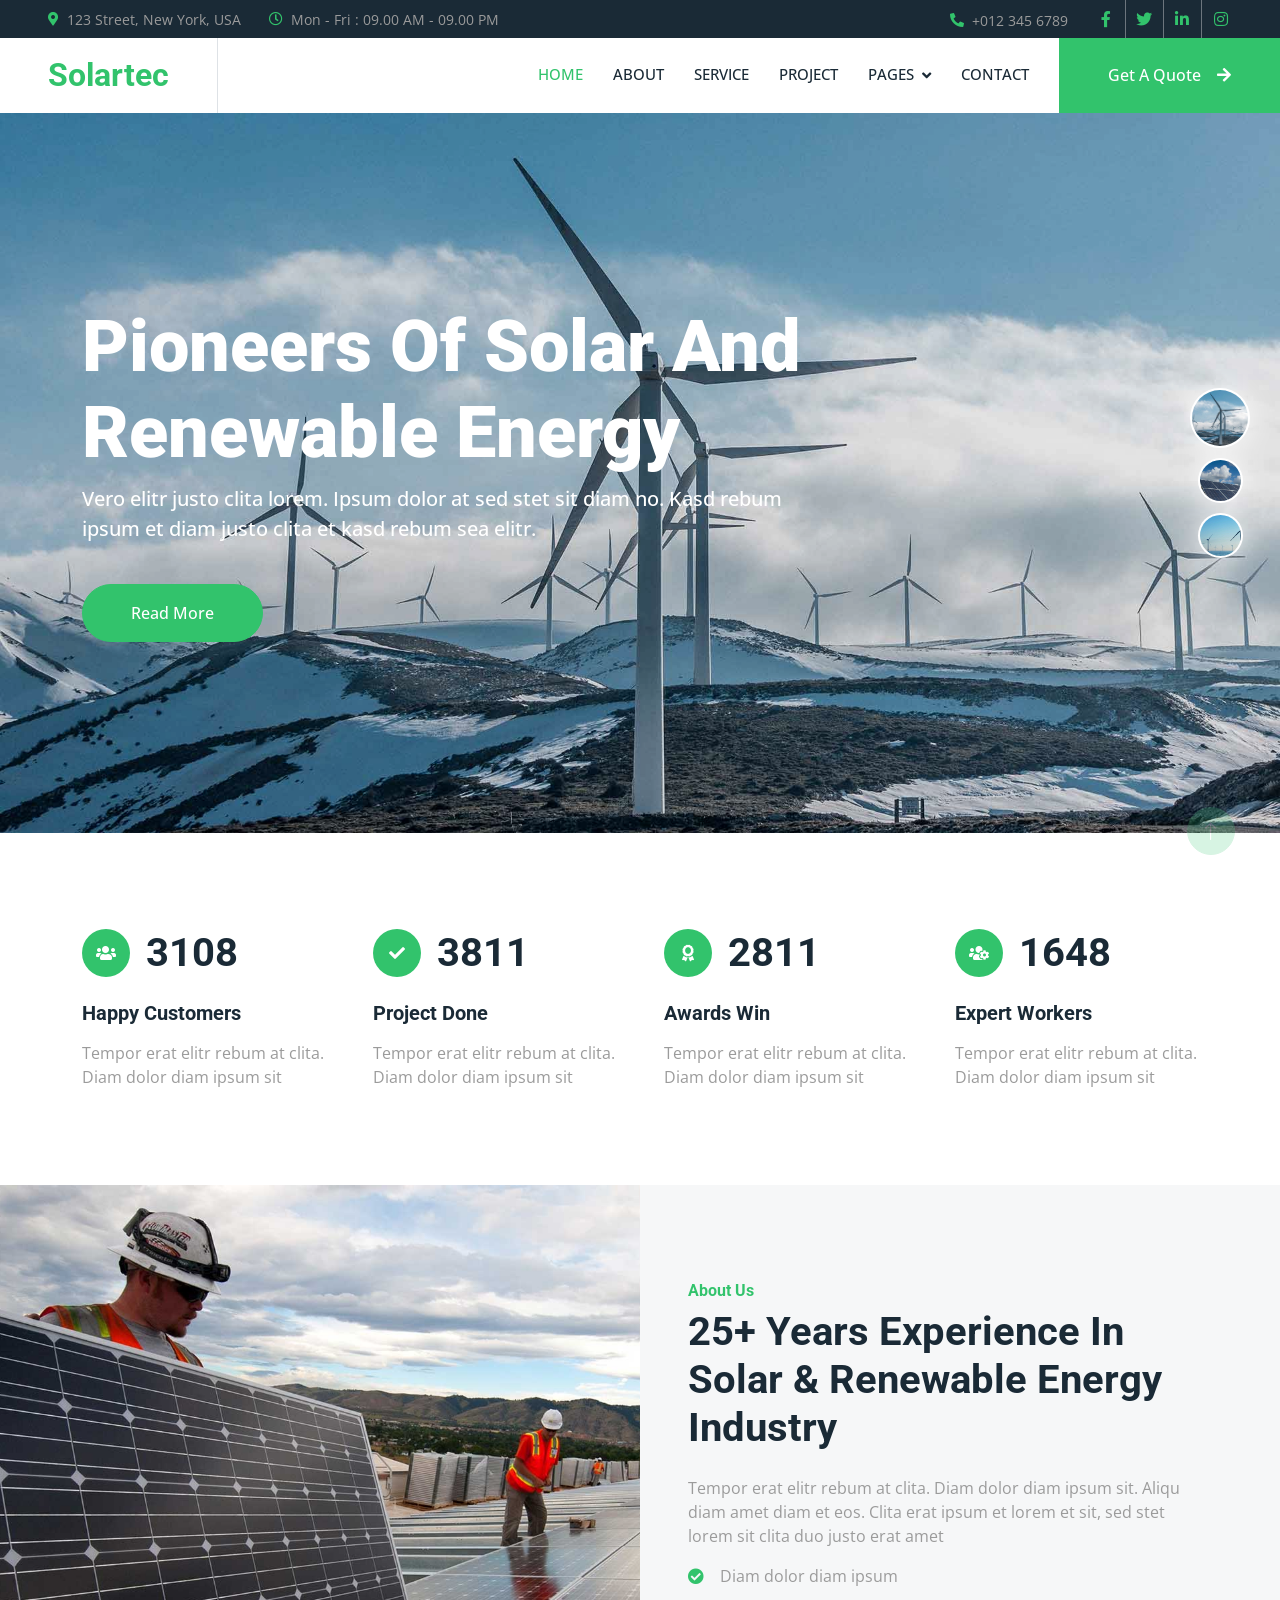
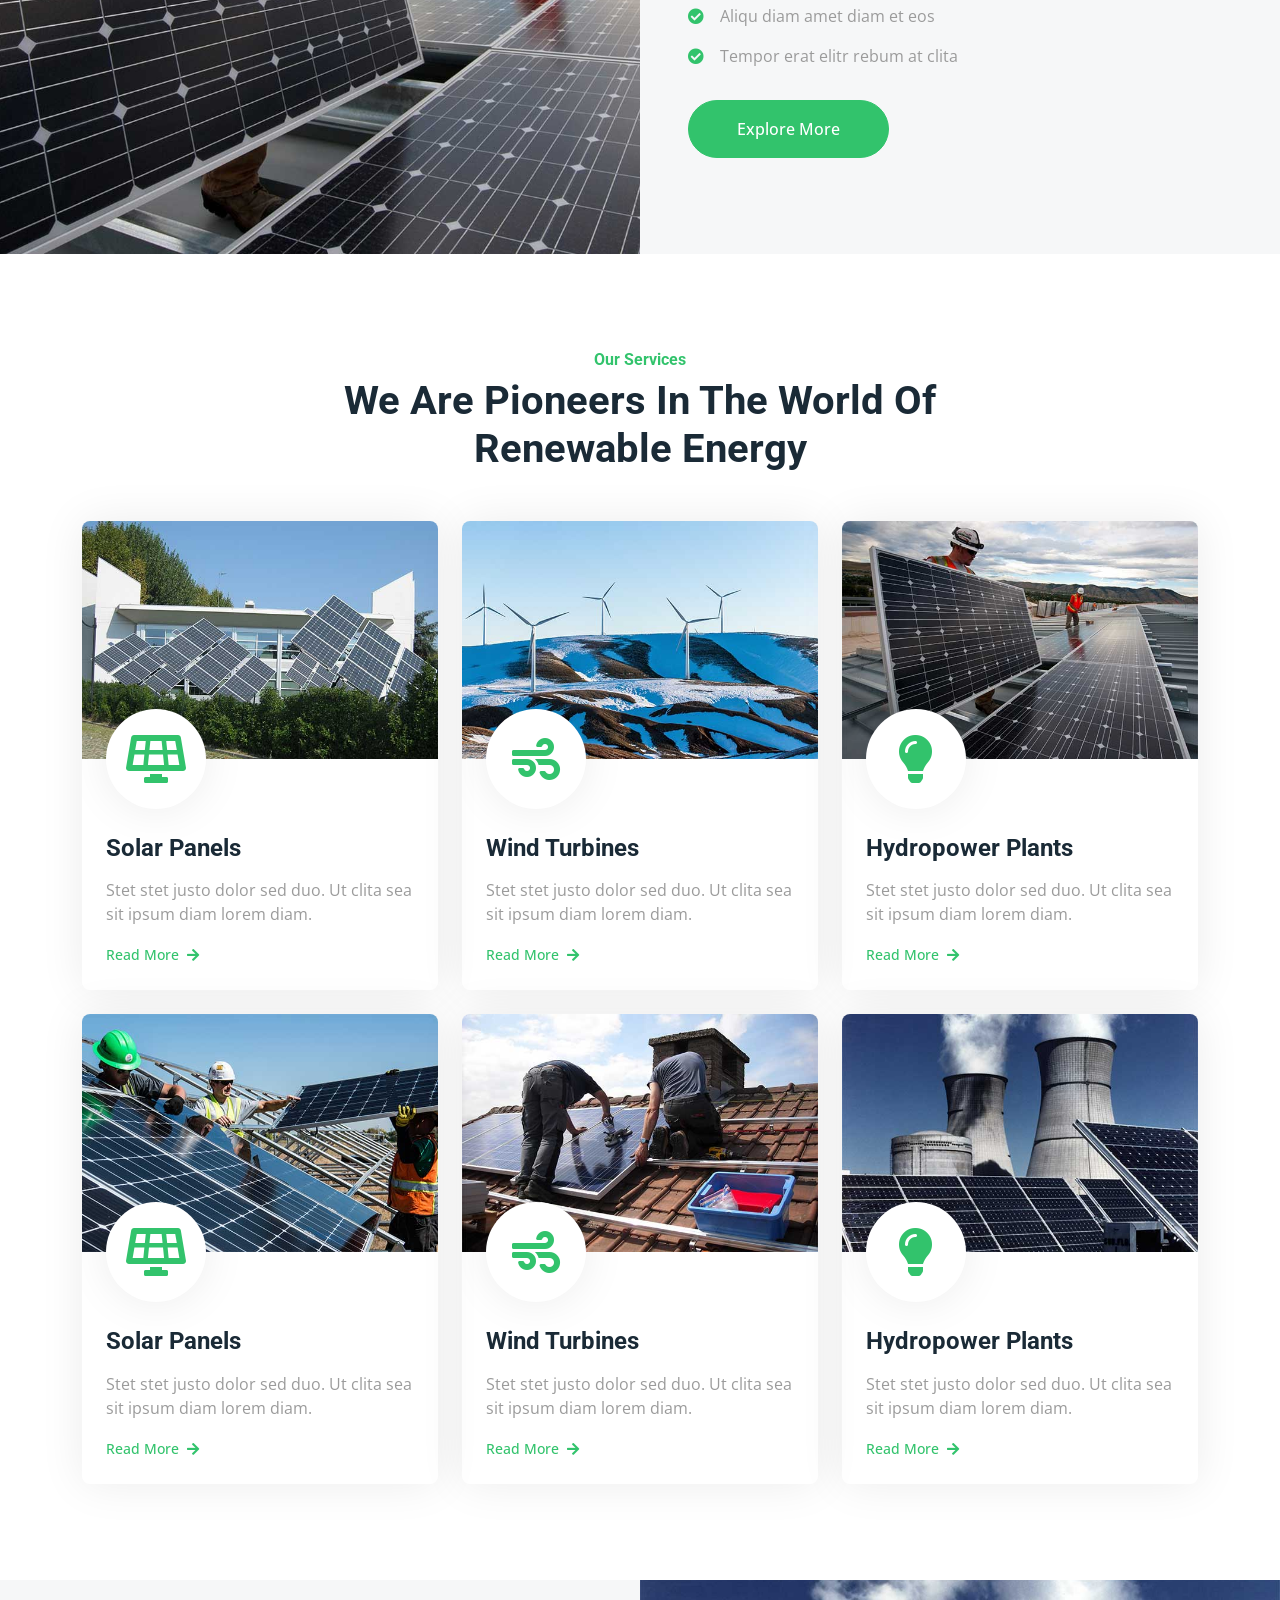
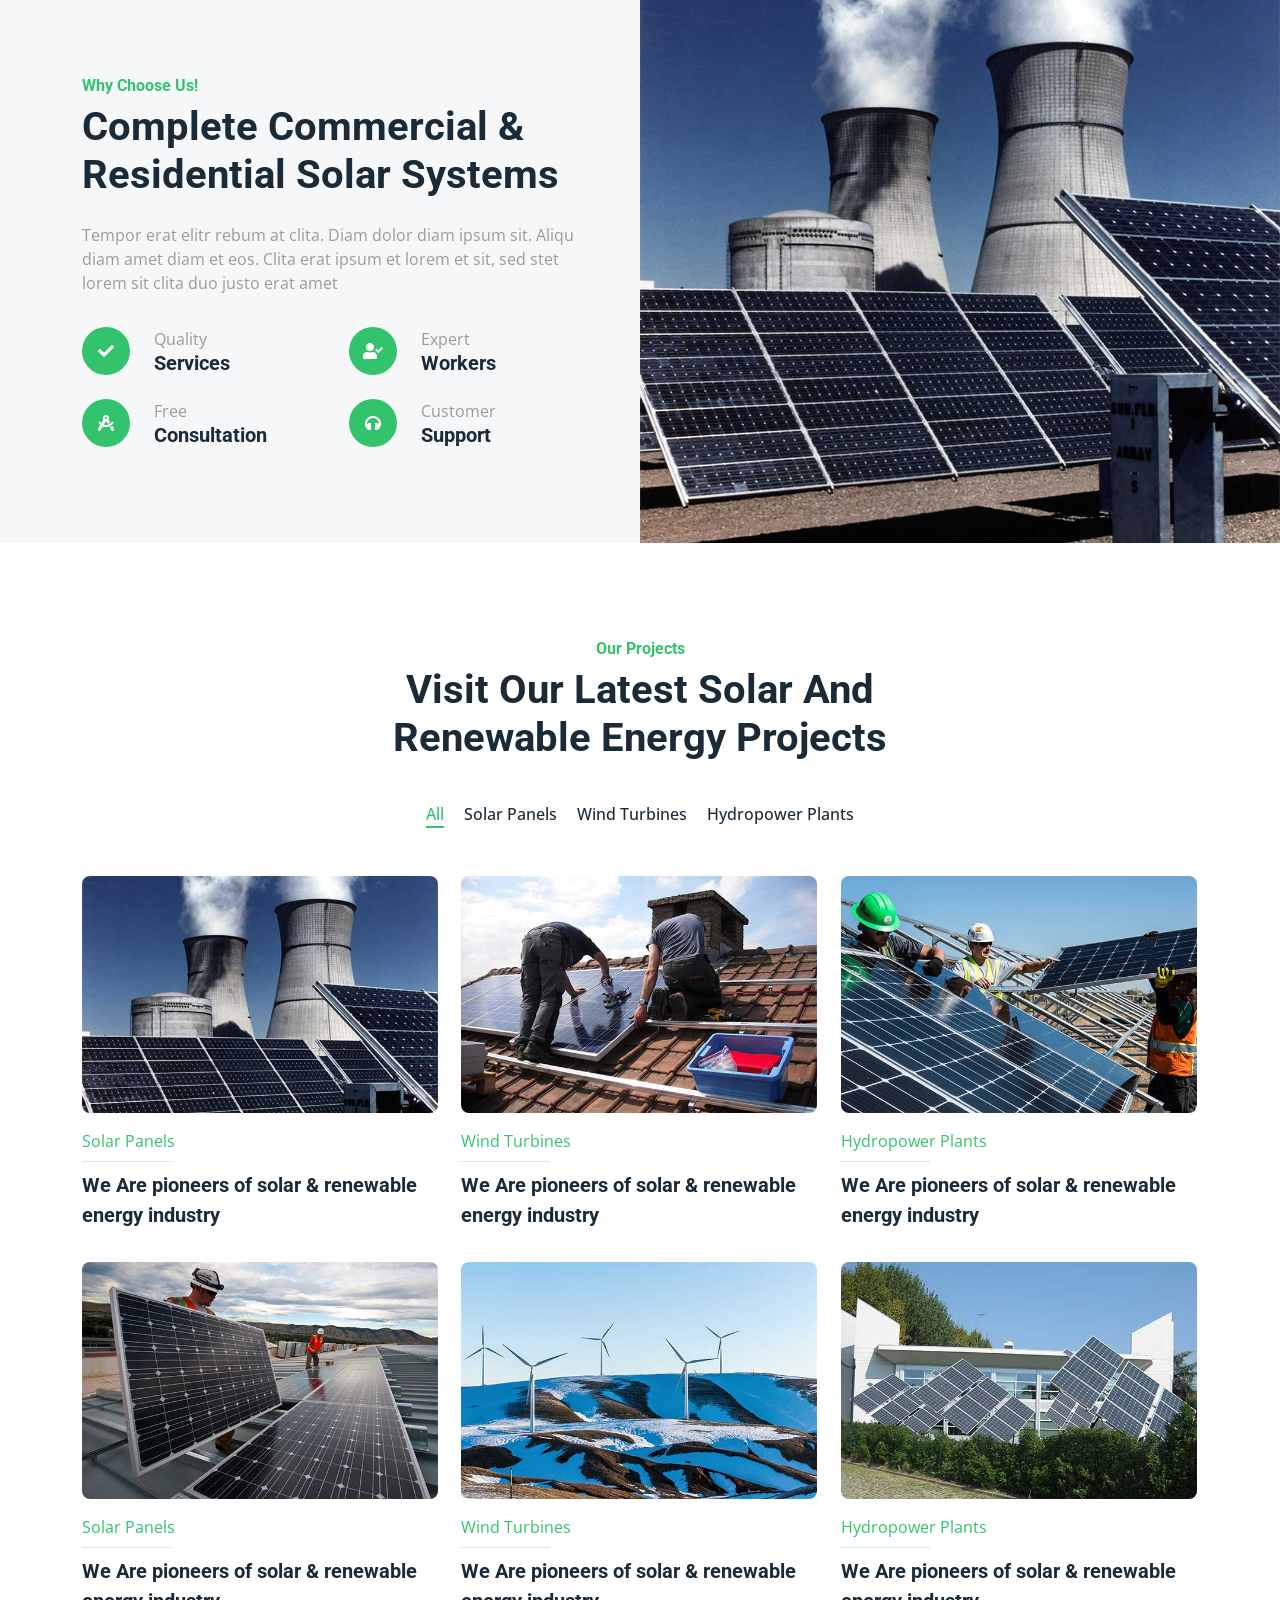
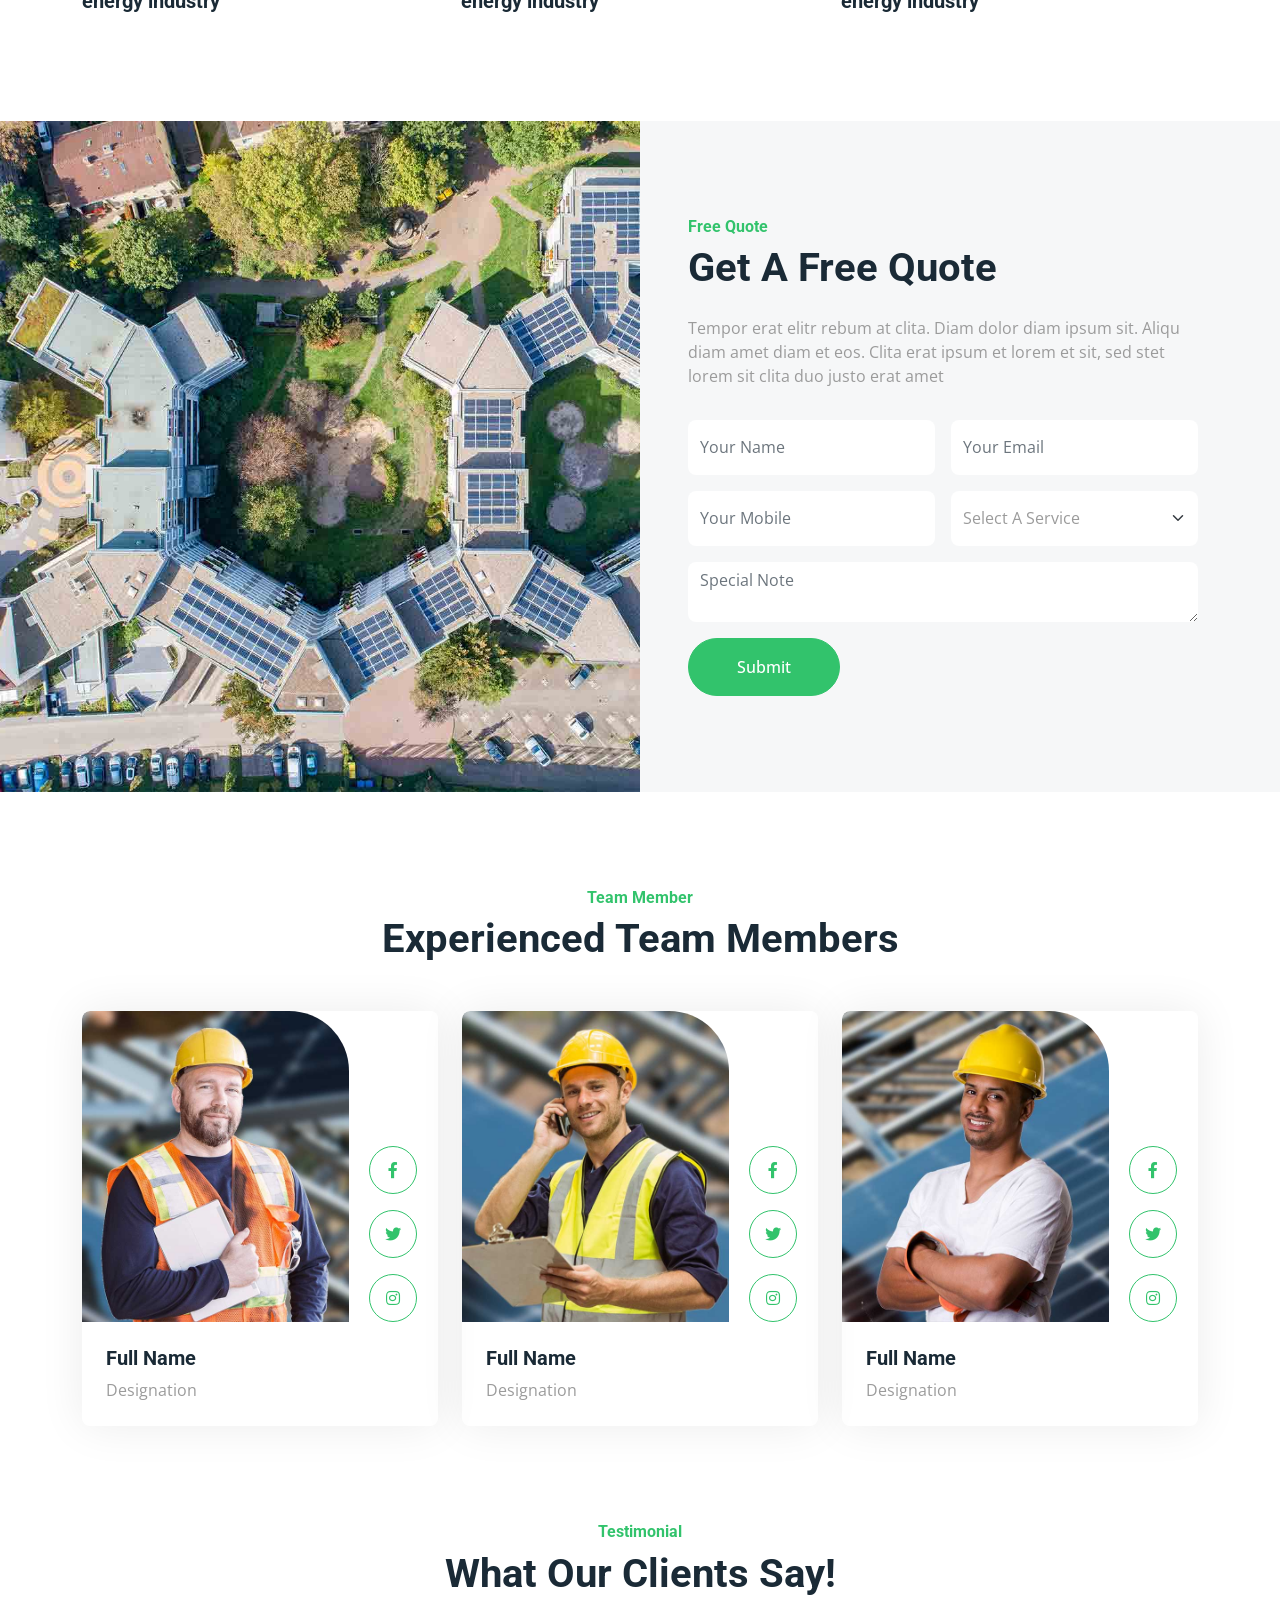
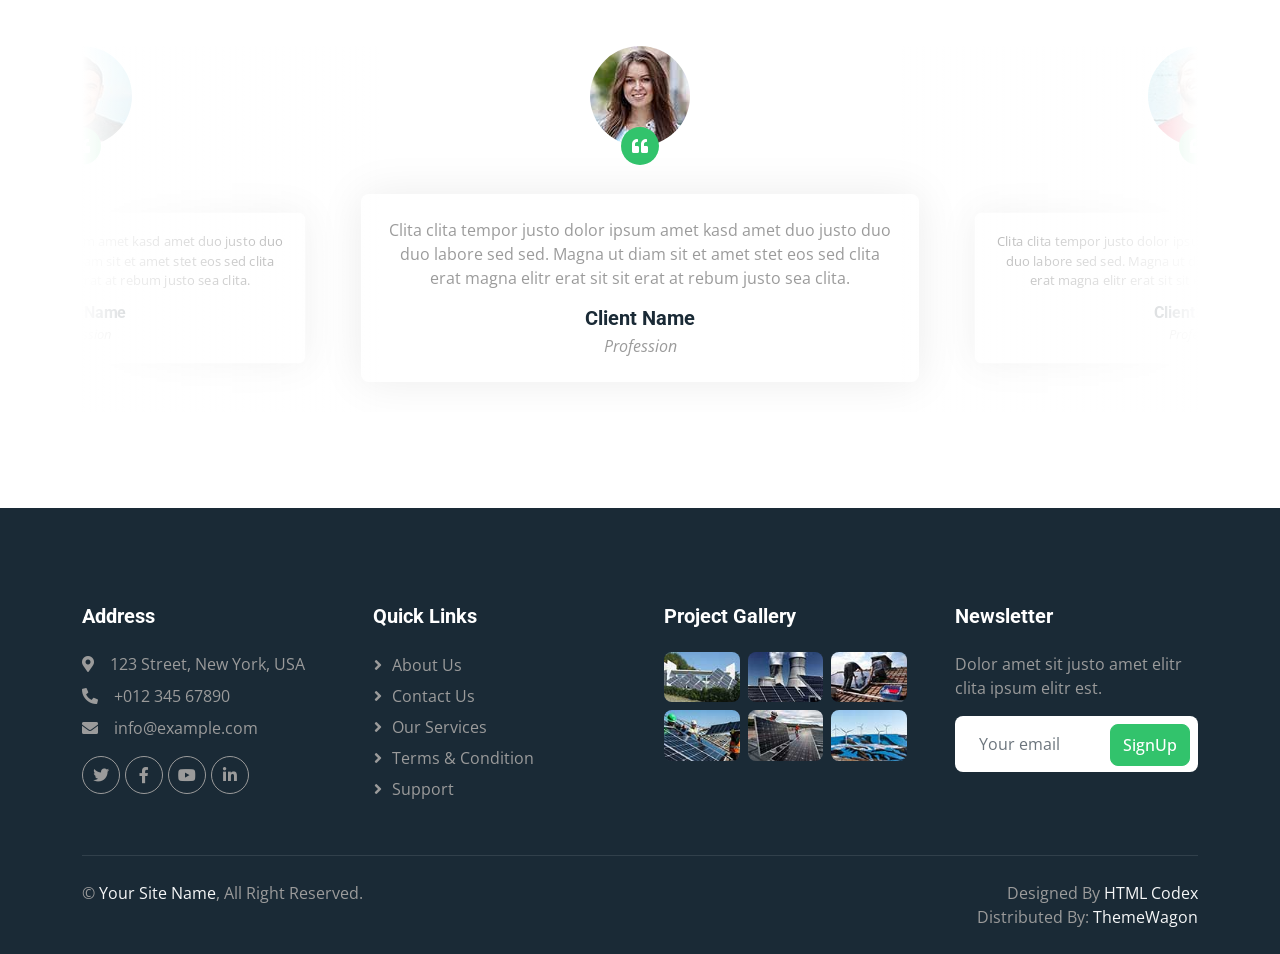
<file: stellarwatts-1.0.0/index.html>
<!DOCTYPE html>
<html lang="en">

<head>
    <meta charset="utf-8">
    <title>Solartec - Renewable Energy Website Template</title>
    <meta content="width=device-width, initial-scale=1.0" name="viewport">
    <meta content="" name="keywords">
    <meta content="" name="description">

    <!-- Favicon -->
    <link href="img/favicon.ico" rel="icon">

    <!-- Google Web Fonts -->
    <link rel="preconnect" href="https://fonts.googleapis.com">
    <link rel="preconnect" href="https://fonts.gstatic.com" crossorigin>
    <link href="https://fonts.googleapis.com/css2?family=Open+Sans:wght@400;500&family=Roboto:wght@500;700;900&display=swap" rel="stylesheet"> 

    <!-- Icon Font Stylesheet -->
    <link href="https://cdnjs.cloudflare.com/ajax/libs/font-awesome/5.10.0/css/all.min.css" rel="stylesheet">
    <link href="https://cdn.jsdelivr.net/npm/bootstrap-icons@1.4.1/font/bootstrap-icons.css" rel="stylesheet">

    <!-- Libraries Stylesheet -->
    <link href="lib/animate/animate.min.css" rel="stylesheet">
    <link href="lib/owlcarousel/assets/owl.carousel.min.css" rel="stylesheet">
    <link href="lib/lightbox/css/lightbox.min.css" rel="stylesheet">

    <!-- Customized Bootstrap Stylesheet -->
    <link href="css/bootstrap.min.css" rel="stylesheet">

    <!-- Template Stylesheet -->
    <link href="css/style.css" rel="stylesheet">
</head>

<body>
    <!-- Spinner Start -->
    <div id="spinner" class="show bg-white position-fixed translate-middle w-100 vh-100 top-50 start-50 d-flex align-items-center justify-content-center">
        <div class="spinner-border text-primary" style="width: 3rem; height: 3rem;" role="status">
            <span class="sr-only">Loading...</span>
        </div>
    </div>
    <!-- Spinner End -->


    <!-- Topbar Start -->
    <div class="container-fluid bg-dark p-0">
        <div class="row gx-0 d-none d-lg-flex">
            <div class="col-lg-7 px-5 text-start">
                <div class="h-100 d-inline-flex align-items-center me-4">
                    <small class="fa fa-map-marker-alt text-primary me-2"></small>
                    <small>123 Street, New York, USA</small>
                </div>
                <div class="h-100 d-inline-flex align-items-center">
                    <small class="far fa-clock text-primary me-2"></small>
                    <small>Mon - Fri : 09.00 AM - 09.00 PM</small>
                </div>
            </div>
            <div class="col-lg-5 px-5 text-end">
                <div class="h-100 d-inline-flex align-items-center me-4">
                    <small class="fa fa-phone-alt text-primary me-2"></small>
                    <small>+012 345 6789</small>
                </div>
                <div class="h-100 d-inline-flex align-items-center mx-n2">
                    <a class="btn btn-square btn-link rounded-0 border-0 border-end border-secondary" href=""><i class="fab fa-facebook-f"></i></a>
                    <a class="btn btn-square btn-link rounded-0 border-0 border-end border-secondary" href=""><i class="fab fa-twitter"></i></a>
                    <a class="btn btn-square btn-link rounded-0 border-0 border-end border-secondary" href=""><i class="fab fa-linkedin-in"></i></a>
                    <a class="btn btn-square btn-link rounded-0" href=""><i class="fab fa-instagram"></i></a>
                </div>
            </div>
        </div>
    </div>
    <!-- Topbar End -->


    <!-- Navbar Start -->
    <nav class="navbar navbar-expand-lg bg-white navbar-light sticky-top p-0">
        <a href="index.html" class="navbar-brand d-flex align-items-center border-end px-4 px-lg-5">
            <h2 class="m-0 text-primary">Solartec</h2>
        </a>
        <button type="button" class="navbar-toggler me-4" data-bs-toggle="collapse" data-bs-target="#navbarCollapse">
            <span class="navbar-toggler-icon"></span>
        </button>
        <div class="collapse navbar-collapse" id="navbarCollapse">
            <div class="navbar-nav ms-auto p-4 p-lg-0">
                <a href="index.html" class="nav-item nav-link active">Home</a>
                <a href="about.html" class="nav-item nav-link">About</a>
                <a href="service.html" class="nav-item nav-link">Service</a>
                <a href="project.html" class="nav-item nav-link">Project</a>
                <div class="nav-item dropdown">
                    <a href="#" class="nav-link dropdown-toggle" data-bs-toggle="dropdown">Pages</a>
                    <div class="dropdown-menu bg-light m-0">
                        <a href="feature.html" class="dropdown-item">Feature</a>
                        <a href="quote.html" class="dropdown-item">Free Quote</a>
                        <a href="team.html" class="dropdown-item">Our Team</a>
                        <a href="testimonial.html" class="dropdown-item">Testimonial</a>
                        <a href="404.html" class="dropdown-item">404 Page</a>
                    </div>
                </div>
                <a href="contact.html" class="nav-item nav-link">Contact</a>
            </div>
            <a href="" class="btn btn-primary rounded-0 py-4 px-lg-5 d-none d-lg-block">Get A Quote<i class="fa fa-arrow-right ms-3"></i></a>
        </div>
    </nav>
    <!-- Navbar End -->


    <!-- Carousel Start -->
    <div class="container-fluid p-0 pb-5 wow fadeIn" data-wow-delay="0.1s">
        <div class="owl-carousel header-carousel position-relative">
            <div class="owl-carousel-item position-relative" data-dot="<img src='img/carousel-1.jpg'>">
                <img class="img-fluid" src="img/carousel-1.jpg" alt="">
                <div class="owl-carousel-inner">
                    <div class="container">
                        <div class="row justify-content-start">
                            <div class="col-10 col-lg-8">
                                <h1 class="display-2 text-white animated slideInDown">Pioneers Of Solar And Renewable Energy</h1>
                                <p class="fs-5 fw-medium text-white mb-4 pb-3">Vero elitr justo clita lorem. Ipsum dolor at sed stet sit diam no. Kasd rebum ipsum et diam justo clita et kasd rebum sea elitr.</p>
                                <a href="" class="btn btn-primary rounded-pill py-3 px-5 animated slideInLeft">Read More</a>
                            </div>
                        </div>
                    </div>
                </div>
            </div>
            <div class="owl-carousel-item position-relative" data-dot="<img src='img/carousel-2.jpg'>">
                <img class="img-fluid" src="img/carousel-2.jpg" alt="">
                <div class="owl-carousel-inner">
                    <div class="container">
                        <div class="row justify-content-start">
                            <div class="col-10 col-lg-8">
                                <h1 class="display-2 text-white animated slideInDown">Pioneers Of Solar And Renewable Energy</h1>
                                <p class="fs-5 fw-medium text-white mb-4 pb-3">Vero elitr justo clita lorem. Ipsum dolor at sed stet sit diam no. Kasd rebum ipsum et diam justo clita et kasd rebum sea elitr.</p>
                                <a href="" class="btn btn-primary rounded-pill py-3 px-5 animated slideInLeft">Read More</a>
                            </div>
                        </div>
                    </div>
                </div>
            </div>
            <div class="owl-carousel-item position-relative" data-dot="<img src='img/carousel-3.jpg'>">
                <img class="img-fluid" src="img/carousel-3.jpg" alt="">
                <div class="owl-carousel-inner">
                    <div class="container">
                        <div class="row justify-content-start">
                            <div class="col-10 col-lg-8">
                                <h1 class="display-2 text-white animated slideInDown">Pioneers Of Solar And Renewable Energy</h1>
                                <p class="fs-5 fw-medium text-white mb-4 pb-3">Vero elitr justo clita lorem. Ipsum dolor at sed stet sit diam no. Kasd rebum ipsum et diam justo clita et kasd rebum sea elitr.</p>
                                <a href="" class="btn btn-primary rounded-pill py-3 px-5 animated slideInLeft">Read More</a>
                            </div>
                        </div>
                    </div>
                </div>
            </div>
        </div>
    </div>
    <!-- Carousel End -->


    <!-- Feature Start -->
    <div class="container-xxl py-5">
        <div class="container">
            <div class="row g-5">
                <div class="col-md-6 col-lg-3 wow fadeIn" data-wow-delay="0.1s">
                    <div class="d-flex align-items-center mb-4">
                        <div class="btn-lg-square bg-primary rounded-circle me-3">
                            <i class="fa fa-users text-white"></i>
                        </div>
                        <h1 class="mb-0" data-toggle="counter-up">3453</h1>
                    </div>
                    <h5 class="mb-3">Happy Customers</h5>
                    <span>Tempor erat elitr rebum at clita. Diam dolor diam ipsum sit</span>
                </div>
                <div class="col-md-6 col-lg-3 wow fadeIn" data-wow-delay="0.3s">
                    <div class="d-flex align-items-center mb-4">
                        <div class="btn-lg-square bg-primary rounded-circle me-3">
                            <i class="fa fa-check text-white"></i>
                        </div>
                        <h1 class="mb-0" data-toggle="counter-up">4234</h1>
                    </div>
                    <h5 class="mb-3">Project Done</h5>
                    <span>Tempor erat elitr rebum at clita. Diam dolor diam ipsum sit</span>
                </div>
                <div class="col-md-6 col-lg-3 wow fadeIn" data-wow-delay="0.5s">
                    <div class="d-flex align-items-center mb-4">
                        <div class="btn-lg-square bg-primary rounded-circle me-3">
                            <i class="fa fa-award text-white"></i>
                        </div>
                        <h1 class="mb-0" data-toggle="counter-up">3123</h1>
                    </div>
                    <h5 class="mb-3">Awards Win</h5>
                    <span>Tempor erat elitr rebum at clita. Diam dolor diam ipsum sit</span>
                </div>
                <div class="col-md-6 col-lg-3 wow fadeIn" data-wow-delay="0.7s">
                    <div class="d-flex align-items-center mb-4">
                        <div class="btn-lg-square bg-primary rounded-circle me-3">
                            <i class="fa fa-users-cog text-white"></i>
                        </div>
                        <h1 class="mb-0" data-toggle="counter-up">1831</h1>
                    </div>
                    <h5 class="mb-3">Expert Workers</h5>
                    <span>Tempor erat elitr rebum at clita. Diam dolor diam ipsum sit</span>
                </div>
            </div>
        </div>
    </div>
    <!-- Feature Start -->


    <!-- About Start -->
    <div class="container-fluid bg-light overflow-hidden my-5 px-lg-0">
        <div class="container about px-lg-0">
            <div class="row g-0 mx-lg-0">
                <div class="col-lg-6 ps-lg-0 wow fadeIn" data-wow-delay="0.1s" style="min-height: 400px;">
                    <div class="position-relative h-100">
                        <img class="position-absolute img-fluid w-100 h-100" src="img/about.jpg" style="object-fit: cover;" alt="">
                    </div>
                </div>
                <div class="col-lg-6 about-text py-5 wow fadeIn" data-wow-delay="0.5s">
                    <div class="p-lg-5 pe-lg-0">
                        <h6 class="text-primary">About Us</h6>
                        <h1 class="mb-4">25+ Years Experience In Solar & Renewable Energy Industry</h1>
                        <p>Tempor erat elitr rebum at clita. Diam dolor diam ipsum sit. Aliqu diam amet diam et eos. Clita erat ipsum et lorem et sit, sed stet lorem sit clita duo justo erat amet</p>
                        <p><i class="fa fa-check-circle text-primary me-3"></i>Diam dolor diam ipsum</p>
                        <p><i class="fa fa-check-circle text-primary me-3"></i>Aliqu diam amet diam et eos</p>
                        <p><i class="fa fa-check-circle text-primary me-3"></i>Tempor erat elitr rebum at clita</p>
                        <a href="" class="btn btn-primary rounded-pill py-3 px-5 mt-3">Explore More</a>
                    </div>
                </div>
            </div>
        </div>
    </div>
    <!-- About End -->


    <!-- Service Start -->
    <div class="container-xxl py-5">
        <div class="container">
            <div class="text-center mx-auto mb-5 wow fadeInUp" data-wow-delay="0.1s" style="max-width: 600px;">
                <h6 class="text-primary">Our Services</h6>
                <h1 class="mb-4">We Are Pioneers In The World Of Renewable Energy</h1>
            </div>
            <div class="row g-4">
                <div class="col-md-6 col-lg-4 wow fadeInUp" data-wow-delay="0.1s">
                    <div class="service-item rounded overflow-hidden">
                        <img class="img-fluid" src="img/img-600x400-1.jpg" alt="">
                        <div class="position-relative p-4 pt-0">
                            <div class="service-icon">
                                <i class="fa fa-solar-panel fa-3x"></i>
                            </div>
                            <h4 class="mb-3">Solar Panels</h4>
                            <p>Stet stet justo dolor sed duo. Ut clita sea sit ipsum diam lorem diam.</p>
                            <a class="small fw-medium" href="">Read More<i class="fa fa-arrow-right ms-2"></i></a>
                        </div>
                    </div>
                </div>
                <div class="col-md-6 col-lg-4 wow fadeInUp" data-wow-delay="0.3s">
                    <div class="service-item rounded overflow-hidden">
                        <img class="img-fluid" src="img/img-600x400-2.jpg" alt="">
                        <div class="position-relative p-4 pt-0">
                            <div class="service-icon">
                                <i class="fa fa-wind fa-3x"></i>
                            </div>
                            <h4 class="mb-3">Wind Turbines</h4>
                            <p>Stet stet justo dolor sed duo. Ut clita sea sit ipsum diam lorem diam.</p>
                            <a class="small fw-medium" href="">Read More<i class="fa fa-arrow-right ms-2"></i></a>
                        </div>
                    </div>
                </div>
                <div class="col-md-6 col-lg-4 wow fadeInUp" data-wow-delay="0.5s">
                    <div class="service-item rounded overflow-hidden">
                        <img class="img-fluid" src="img/img-600x400-3.jpg" alt="">
                        <div class="position-relative p-4 pt-0">
                            <div class="service-icon">
                                <i class="fa fa-lightbulb fa-3x"></i>
                            </div>
                            <h4 class="mb-3">Hydropower Plants</h4>
                            <p>Stet stet justo dolor sed duo. Ut clita sea sit ipsum diam lorem diam.</p>
                            <a class="small fw-medium" href="">Read More<i class="fa fa-arrow-right ms-2"></i></a>
                        </div>
                    </div>
                </div>
                <div class="col-md-6 col-lg-4 wow fadeInUp" data-wow-delay="0.1s">
                    <div class="service-item rounded overflow-hidden">
                        <img class="img-fluid" src="img/img-600x400-4.jpg" alt="">
                        <div class="position-relative p-4 pt-0">
                            <div class="service-icon">
                                <i class="fa fa-solar-panel fa-3x"></i>
                            </div>
                            <h4 class="mb-3">Solar Panels</h4>
                            <p>Stet stet justo dolor sed duo. Ut clita sea sit ipsum diam lorem diam.</p>
                            <a class="small fw-medium" href="">Read More<i class="fa fa-arrow-right ms-2"></i></a>
                        </div>
                    </div>
                </div>
                <div class="col-md-6 col-lg-4 wow fadeInUp" data-wow-delay="0.3s">
                    <div class="service-item rounded overflow-hidden">
                        <img class="img-fluid" src="img/img-600x400-5.jpg" alt="">
                        <div class="position-relative p-4 pt-0">
                            <div class="service-icon">
                                <i class="fa fa-wind fa-3x"></i>
                            </div>
                            <h4 class="mb-3">Wind Turbines</h4>
                            <p>Stet stet justo dolor sed duo. Ut clita sea sit ipsum diam lorem diam.</p>
                            <a class="small fw-medium" href="">Read More<i class="fa fa-arrow-right ms-2"></i></a>
                        </div>
                    </div>
                </div>
                <div class="col-md-6 col-lg-4 wow fadeInUp" data-wow-delay="0.5s">
                    <div class="service-item rounded overflow-hidden">
                        <img class="img-fluid" src="img/img-600x400-6.jpg" alt="">
                        <div class="position-relative p-4 pt-0">
                            <div class="service-icon">
                                <i class="fa fa-lightbulb fa-3x"></i>
                            </div>
                            <h4 class="mb-3">Hydropower Plants</h4>
                            <p>Stet stet justo dolor sed duo. Ut clita sea sit ipsum diam lorem diam.</p>
                            <a class="small fw-medium" href="">Read More<i class="fa fa-arrow-right ms-2"></i></a>
                        </div>
                    </div>
                </div>
            </div>
        </div>
    </div>
    <!-- Service End -->


    <!-- Feature Start -->
    <div class="container-fluid bg-light overflow-hidden my-5 px-lg-0">
        <div class="container feature px-lg-0">
            <div class="row g-0 mx-lg-0">
                <div class="col-lg-6 feature-text py-5 wow fadeIn" data-wow-delay="0.1s">
                    <div class="p-lg-5 ps-lg-0">
                        <h6 class="text-primary">Why Choose Us!</h6>
                        <h1 class="mb-4">Complete Commercial & Residential Solar Systems</h1>
                        <p class="mb-4 pb-2">Tempor erat elitr rebum at clita. Diam dolor diam ipsum sit. Aliqu diam amet diam et eos. Clita erat ipsum et lorem et sit, sed stet lorem sit clita duo justo erat amet</p>
                        <div class="row g-4">
                            <div class="col-6">
                                <div class="d-flex align-items-center">
                                    <div class="btn-lg-square bg-primary rounded-circle">
                                        <i class="fa fa-check text-white"></i>
                                    </div>
                                    <div class="ms-4">
                                        <p class="mb-0">Quality</p>
                                        <h5 class="mb-0">Services</h5>
                                    </div>
                                </div>
                            </div>
                            <div class="col-6">
                                <div class="d-flex align-items-center">
                                    <div class="btn-lg-square bg-primary rounded-circle">
                                        <i class="fa fa-user-check text-white"></i>
                                    </div>
                                    <div class="ms-4">
                                        <p class="mb-0">Expert</p>
                                        <h5 class="mb-0">Workers</h5>
                                    </div>
                                </div>
                            </div>
                            <div class="col-6">
                                <div class="d-flex align-items-center">
                                    <div class="btn-lg-square bg-primary rounded-circle">
                                        <i class="fa fa-drafting-compass text-white"></i>
                                    </div>
                                    <div class="ms-4">
                                        <p class="mb-0">Free</p>
                                        <h5 class="mb-0">Consultation</h5>
                                    </div>
                                </div>
                            </div>
                            <div class="col-6">
                                <div class="d-flex align-items-center">
                                    <div class="btn-lg-square bg-primary rounded-circle">
                                        <i class="fa fa-headphones text-white"></i>
                                    </div>
                                    <div class="ms-4">
                                        <p class="mb-0">Customer</p>
                                        <h5 class="mb-0">Support</h5>
                                    </div>
                                </div>
                            </div>
                        </div>
                    </div>
                </div>
                <div class="col-lg-6 pe-lg-0 wow fadeIn" data-wow-delay="0.5s" style="min-height: 400px;">
                    <div class="position-relative h-100">
                        <img class="position-absolute img-fluid w-100 h-100" src="img/feature.jpg" style="object-fit: cover;" alt="">
                    </div>
                </div>
            </div>
        </div>
    </div>
    <!-- Feature End -->


    <!-- Projects Start -->
    <div class="container-xxl py-5">
        <div class="container">
            <div class="text-center mx-auto mb-5 wow fadeInUp" data-wow-delay="0.1s" style="max-width: 600px;">
                <h6 class="text-primary">Our Projects</h6>
                <h1 class="mb-4">Visit Our Latest Solar And Renewable Energy Projects</h1>
            </div>
            <div class="row mt-n2 wow fadeInUp" data-wow-delay="0.3s">
                <div class="col-12 text-center">
                    <ul class="list-inline mb-5" id="portfolio-flters">
                        <li class="mx-2 active" data-filter="*">All</li>
                        <li class="mx-2" data-filter=".first">Solar Panels</li>
                        <li class="mx-2" data-filter=".second">Wind Turbines</li>
                        <li class="mx-2" data-filter=".third">Hydropower Plants</li>
                    </ul>
                </div>
            </div>
            <div class="row g-4 portfolio-container wow fadeInUp" data-wow-delay="0.5s">
                <div class="col-lg-4 col-md-6 portfolio-item first">
                    <div class="portfolio-img rounded overflow-hidden">
                        <img class="img-fluid" src="img/img-600x400-6.jpg" alt="">
                        <div class="portfolio-btn">
                            <a class="btn btn-lg-square btn-outline-light rounded-circle mx-1" href="img/img-600x400-6.jpg" data-lightbox="portfolio"><i class="fa fa-eye"></i></a>
                            <a class="btn btn-lg-square btn-outline-light rounded-circle mx-1" href=""><i class="fa fa-link"></i></a>
                        </div>
                    </div>
                    <div class="pt-3">
                        <p class="text-primary mb-0">Solar Panels</p>
                        <hr class="text-primary w-25 my-2">
                        <h5 class="lh-base">We Are pioneers of solar & renewable energy industry</h5>
                    </div>
                </div>
                <div class="col-lg-4 col-md-6 portfolio-item second">
                    <div class="portfolio-img rounded overflow-hidden">
                        <img class="img-fluid" src="img/img-600x400-5.jpg" alt="">
                        <div class="portfolio-btn">
                            <a class="btn btn-lg-square btn-outline-light rounded-circle mx-1" href="img/img-600x400-5.jpg" data-lightbox="portfolio"><i class="fa fa-eye"></i></a>
                            <a class="btn btn-lg-square btn-outline-light rounded-circle mx-1" href=""><i class="fa fa-link"></i></a>
                        </div>
                    </div>
                    <div class="pt-3">
                        <p class="text-primary mb-0">Wind Turbines</p>
                        <hr class="text-primary w-25 my-2">
                        <h5 class="lh-base">We Are pioneers of solar & renewable energy industry</h5>
                    </div>
                </div>
                <div class="col-lg-4 col-md-6 portfolio-item third">
                    <div class="portfolio-img rounded overflow-hidden">
                        <img class="img-fluid" src="img/img-600x400-4.jpg" alt="">
                        <div class="portfolio-btn">
                            <a class="btn btn-lg-square btn-outline-light rounded-circle mx-1" href="img/img-600x400-4.jpg" data-lightbox="portfolio"><i class="fa fa-eye"></i></a>
                            <a class="btn btn-lg-square btn-outline-light rounded-circle mx-1" href=""><i class="fa fa-link"></i></a>
                        </div>
                    </div>
                    <div class="pt-3">
                        <p class="text-primary mb-0">Hydropower Plants</p>
                        <hr class="text-primary w-25 my-2">
                        <h5 class="lh-base">We Are pioneers of solar & renewable energy industry</h5>
                    </div>
                </div>
                <div class="col-lg-4 col-md-6 portfolio-item first">
                    <div class="portfolio-img rounded overflow-hidden">
                        <img class="img-fluid" src="img/img-600x400-3.jpg" alt="">
                        <div class="portfolio-btn">
                            <a class="btn btn-lg-square btn-outline-light rounded-circle mx-1" href="img/img-600x400-3.jpg" data-lightbox="portfolio"><i class="fa fa-eye"></i></a>
                            <a class="btn btn-lg-square btn-outline-light rounded-circle mx-1" href=""><i class="fa fa-link"></i></a>
                        </div>
                    </div>
                    <div class="pt-3">
                        <p class="text-primary mb-0">Solar Panels</p>
                        <hr class="text-primary w-25 my-2">
                        <h5 class="lh-base">We Are pioneers of solar & renewable energy industry</h5>
                    </div>
                </div>
                <div class="col-lg-4 col-md-6 portfolio-item second">
                    <div class="portfolio-img rounded overflow-hidden">
                        <img class="img-fluid" src="img/img-600x400-2.jpg" alt="">
                        <div class="portfolio-btn">
                            <a class="btn btn-lg-square btn-outline-light rounded-circle mx-1" href="img/img-600x400-2.jpg" data-lightbox="portfolio"><i class="fa fa-eye"></i></a>
                            <a class="btn btn-lg-square btn-outline-light rounded-circle mx-1" href=""><i class="fa fa-link"></i></a>
                        </div>
                    </div>
                    <div class="pt-3">
                        <p class="text-primary mb-0">Wind Turbines</p>
                        <hr class="text-primary w-25 my-2">
                        <h5 class="lh-base">We Are pioneers of solar & renewable energy industry</h5>
                    </div>
                </div>
                <div class="col-lg-4 col-md-6 portfolio-item third">
                    <div class="portfolio-img rounded overflow-hidden">
                        <img class="img-fluid" src="img/img-600x400-1.jpg" alt="">
                        <div class="portfolio-btn">
                            <a class="btn btn-lg-square btn-outline-light rounded-circle mx-1" href="img/img-600x400-1.jpg" data-lightbox="portfolio"><i class="fa fa-eye"></i></a>
                            <a class="btn btn-lg-square btn-outline-light rounded-circle mx-1" href=""><i class="fa fa-link"></i></a>
                        </div>
                    </div>
                    <div class="pt-3">
                        <p class="text-primary mb-0">Hydropower Plants</p>
                        <hr class="text-primary w-25 my-2">
                        <h5 class="lh-base">We Are pioneers of solar & renewable energy industry</h5>
                    </div>
                </div>
            </div>
        </div>
    </div>
    <!-- Projects End -->


    <!-- Quote Start -->
    <div class="container-fluid bg-light overflow-hidden my-5 px-lg-0">
        <div class="container quote px-lg-0">
            <div class="row g-0 mx-lg-0">
                <div class="col-lg-6 ps-lg-0 wow fadeIn" data-wow-delay="0.1s" style="min-height: 400px;">
                    <div class="position-relative h-100">
                        <img class="position-absolute img-fluid w-100 h-100" src="img/quote.jpg" style="object-fit: cover;" alt="">
                    </div>
                </div>
                <div class="col-lg-6 quote-text py-5 wow fadeIn" data-wow-delay="0.5s">
                    <div class="p-lg-5 pe-lg-0">
                        <h6 class="text-primary">Free Quote</h6>
                        <h1 class="mb-4">Get A Free Quote</h1>
                        <p class="mb-4 pb-2">Tempor erat elitr rebum at clita. Diam dolor diam ipsum sit. Aliqu diam amet diam et eos. Clita erat ipsum et lorem et sit, sed stet lorem sit clita duo justo erat amet</p>
                        <form>
                            <div class="row g-3">
                                <div class="col-12 col-sm-6">
                                    <input type="text" class="form-control border-0" placeholder="Your Name" style="height: 55px;">
                                </div>
                                <div class="col-12 col-sm-6">
                                    <input type="email" class="form-control border-0" placeholder="Your Email" style="height: 55px;">
                                </div>
                                <div class="col-12 col-sm-6">
                                    <input type="text" class="form-control border-0" placeholder="Your Mobile" style="height: 55px;">
                                </div>
                                <div class="col-12 col-sm-6">
                                    <select class="form-select border-0" style="height: 55px;">
                                        <option selected>Select A Service</option>
                                        <option value="1">Service 1</option>
                                        <option value="2">Service 2</option>
                                        <option value="3">Service 3</option>
                                    </select>
                                </div>
                                <div class="col-12">
                                    <textarea class="form-control border-0" placeholder="Special Note"></textarea>
                                </div>
                                <div class="col-12">
                                    <button class="btn btn-primary rounded-pill py-3 px-5" type="submit">Submit</button>
                                </div>
                            </div>
                        </form>
                    </div>
                </div>
            </div>
        </div>
    </div>
    <!-- Quote End -->


    <!-- Team Start -->
    <div class="container-xxl py-5">
        <div class="container">
            <div class="text-center mx-auto mb-5 wow fadeInUp" data-wow-delay="0.1s" style="max-width: 600px;">
                <h6 class="text-primary">Team Member</h6>
                <h1 class="mb-4">Experienced Team Members</h1>
            </div>
            <div class="row g-4">
                <div class="col-lg-4 col-md-6 wow fadeInUp" data-wow-delay="0.1s">
                    <div class="team-item rounded overflow-hidden">
                        <div class="d-flex">
                            <img class="img-fluid w-75" src="img/team-1.jpg" alt="">
                            <div class="team-social w-25">
                                <a class="btn btn-lg-square btn-outline-primary rounded-circle mt-3" href=""><i class="fab fa-facebook-f"></i></a>
                                <a class="btn btn-lg-square btn-outline-primary rounded-circle mt-3" href=""><i class="fab fa-twitter"></i></a>
                                <a class="btn btn-lg-square btn-outline-primary rounded-circle mt-3" href=""><i class="fab fa-instagram"></i></a>
                            </div>
                        </div>
                        <div class="p-4">
                            <h5>Full Name</h5>
                            <span>Designation</span>
                        </div>
                    </div>
                </div>
                <div class="col-lg-4 col-md-6 wow fadeInUp" data-wow-delay="0.3s">
                    <div class="team-item rounded overflow-hidden">
                        <div class="d-flex">
                            <img class="img-fluid w-75" src="img/team-2.jpg" alt="">
                            <div class="team-social w-25">
                                <a class="btn btn-lg-square btn-outline-primary rounded-circle mt-3" href=""><i class="fab fa-facebook-f"></i></a>
                                <a class="btn btn-lg-square btn-outline-primary rounded-circle mt-3" href=""><i class="fab fa-twitter"></i></a>
                                <a class="btn btn-lg-square btn-outline-primary rounded-circle mt-3" href=""><i class="fab fa-instagram"></i></a>
                            </div>
                        </div>
                        <div class="p-4">
                            <h5>Full Name</h5>
                            <span>Designation</span>
                        </div>
                    </div>
                </div>
                <div class="col-lg-4 col-md-6 wow fadeInUp" data-wow-delay="0.5s">
                    <div class="team-item rounded overflow-hidden">
                        <div class="d-flex">
                            <img class="img-fluid w-75" src="img/team-3.jpg" alt="">
                            <div class="team-social w-25">
                                <a class="btn btn-lg-square btn-outline-primary rounded-circle mt-3" href=""><i class="fab fa-facebook-f"></i></a>
                                <a class="btn btn-lg-square btn-outline-primary rounded-circle mt-3" href=""><i class="fab fa-twitter"></i></a>
                                <a class="btn btn-lg-square btn-outline-primary rounded-circle mt-3" href=""><i class="fab fa-instagram"></i></a>
                            </div>
                        </div>
                        <div class="p-4">
                            <h5>Full Name</h5>
                            <span>Designation</span>
                        </div>
                    </div>
                </div>
            </div>
        </div>
    </div>
    <!-- Team End -->


    <!-- Testimonial Start -->
    <div class="container-xxl py-5">
        <div class="container">
            <div class="text-center mx-auto mb-5 wow fadeInUp" data-wow-delay="0.1s" style="max-width: 600px;">
                <h6 class="text-primary">Testimonial</h6>
                <h1 class="mb-4">What Our Clients Say!</h1>
            </div>
            <div class="owl-carousel testimonial-carousel wow fadeInUp" data-wow-delay="0.1s">
                <div class="testimonial-item text-center">
                    <div class="testimonial-img position-relative">
                        <img class="img-fluid rounded-circle mx-auto mb-5" src="img/testimonial-1.jpg">
                        <div class="btn-square bg-primary rounded-circle">
                            <i class="fa fa-quote-left text-white"></i>
                        </div>
                    </div>
                    <div class="testimonial-text text-center rounded p-4">
                        <p>Clita clita tempor justo dolor ipsum amet kasd amet duo justo duo duo labore sed sed. Magna ut diam sit et amet stet eos sed clita erat magna elitr erat sit sit erat at rebum justo sea clita.</p>
                        <h5 class="mb-1">Client Name</h5>
                        <span class="fst-italic">Profession</span>
                    </div>
                </div>
                <div class="testimonial-item text-center">
                    <div class="testimonial-img position-relative">
                        <img class="img-fluid rounded-circle mx-auto mb-5" src="img/testimonial-2.jpg">
                        <div class="btn-square bg-primary rounded-circle">
                            <i class="fa fa-quote-left text-white"></i>
                        </div>
                    </div>
                    <div class="testimonial-text text-center rounded p-4">
                        <p>Clita clita tempor justo dolor ipsum amet kasd amet duo justo duo duo labore sed sed. Magna ut diam sit et amet stet eos sed clita erat magna elitr erat sit sit erat at rebum justo sea clita.</p>
                        <h5 class="mb-1">Client Name</h5>
                        <span class="fst-italic">Profession</span>
                    </div>
                </div>
                <div class="testimonial-item text-center">
                    <div class="testimonial-img position-relative">
                        <img class="img-fluid rounded-circle mx-auto mb-5" src="img/testimonial-3.jpg">
                        <div class="btn-square bg-primary rounded-circle">
                            <i class="fa fa-quote-left text-white"></i>
                        </div>
                    </div>
                    <div class="testimonial-text text-center rounded p-4">
                        <p>Clita clita tempor justo dolor ipsum amet kasd amet duo justo duo duo labore sed sed. Magna ut diam sit et amet stet eos sed clita erat magna elitr erat sit sit erat at rebum justo sea clita.</p>
                        <h5 class="mb-1">Client Name</h5>
                        <span class="fst-italic">Profession</span>
                    </div>
                </div>
            </div>
        </div>
    </div>
    <!-- Testimonial End -->


    <!-- Footer Start -->
    <div class="container-fluid bg-dark text-body footer mt-5 pt-5 wow fadeIn" data-wow-delay="0.1s">
        <div class="container py-5">
            <div class="row g-5">
                <div class="col-lg-3 col-md-6">
                    <h5 class="text-white mb-4">Address</h5>
                    <p class="mb-2"><i class="fa fa-map-marker-alt me-3"></i>123 Street, New York, USA</p>
                    <p class="mb-2"><i class="fa fa-phone-alt me-3"></i>+012 345 67890</p>
                    <p class="mb-2"><i class="fa fa-envelope me-3"></i>info@example.com</p>
                    <div class="d-flex pt-2">
                        <a class="btn btn-square btn-outline-light btn-social" href=""><i class="fab fa-twitter"></i></a>
                        <a class="btn btn-square btn-outline-light btn-social" href=""><i class="fab fa-facebook-f"></i></a>
                        <a class="btn btn-square btn-outline-light btn-social" href=""><i class="fab fa-youtube"></i></a>
                        <a class="btn btn-square btn-outline-light btn-social" href=""><i class="fab fa-linkedin-in"></i></a>
                    </div>
                </div>
                <div class="col-lg-3 col-md-6">
                    <h5 class="text-white mb-4">Quick Links</h5>
                    <a class="btn btn-link" href="">About Us</a>
                    <a class="btn btn-link" href="">Contact Us</a>
                    <a class="btn btn-link" href="">Our Services</a>
                    <a class="btn btn-link" href="">Terms & Condition</a>
                    <a class="btn btn-link" href="">Support</a>
                </div>
                <div class="col-lg-3 col-md-6">
                    <h5 class="text-white mb-4">Project Gallery</h5>
                    <div class="row g-2">
                        <div class="col-4">
                            <img class="img-fluid rounded" src="img/gallery-1.jpg" alt="">
                        </div>
                        <div class="col-4">
                            <img class="img-fluid rounded" src="img/gallery-2.jpg" alt="">
                        </div>
                        <div class="col-4">
                            <img class="img-fluid rounded" src="img/gallery-3.jpg" alt="">
                        </div>
                        <div class="col-4">
                            <img class="img-fluid rounded" src="img/gallery-4.jpg" alt="">
                        </div>
                        <div class="col-4">
                            <img class="img-fluid rounded" src="img/gallery-5.jpg" alt="">
                        </div>
                        <div class="col-4">
                            <img class="img-fluid rounded" src="img/gallery-6.jpg" alt="">
                        </div>
                    </div>
                </div>
                <div class="col-lg-3 col-md-6">
                    <h5 class="text-white mb-4">Newsletter</h5>
                    <p>Dolor amet sit justo amet elitr clita ipsum elitr est.</p>
                    <div class="position-relative mx-auto" style="max-width: 400px;">
                        <input class="form-control border-0 w-100 py-3 ps-4 pe-5" type="text" placeholder="Your email">
                        <button type="button" class="btn btn-primary py-2 position-absolute top-0 end-0 mt-2 me-2">SignUp</button>
                    </div>
                </div>
            </div>
        </div>
        <div class="container">
            <div class="copyright">
                <div class="row">
                    <div class="col-md-6 text-center text-md-start mb-3 mb-md-0">
                        &copy; <a href="#">Your Site Name</a>, All Right Reserved.
                    </div>
                    <div class="col-md-6 text-center text-md-end">
                        <!--/*** This template is free as long as you keep the footer author’s credit link/attribution link/backlink. If you'd like to use the template without the footer author’s credit link/attribution link/backlink, you can purchase the Credit Removal License from "https://htmlcodex.com/credit-removal". Thank you for your support. ***/-->
                        Designed By <a href="https://htmlcodex.com">HTML Codex</a>
                        <br>Distributed By: <a href="https://themewagon.com" target="_blank">ThemeWagon</a>
                    </div>
                </div>
            </div>
        </div>
    </div>
    <!-- Footer End -->


    <!-- Back to Top -->
    <a href="#" class="btn btn-lg btn-primary btn-lg-square rounded-circle back-to-top"><i class="bi bi-arrow-up"></i></a>


    <!-- JavaScript Libraries -->
    <script src="https://code.jquery.com/jquery-3.4.1.min.js"></script>
    <script src="https://cdn.jsdelivr.net/npm/bootstrap@5.0.0/dist/js/bootstrap.bundle.min.js"></script>
    <script src="lib/wow/wow.min.js"></script>
    <script src="lib/easing/easing.min.js"></script>
    <script src="lib/waypoints/waypoints.min.js"></script>
    <script src="lib/counterup/counterup.min.js"></script>
    <script src="lib/owlcarousel/owl.carousel.min.js"></script>
    <script src="lib/isotope/isotope.pkgd.min.js"></script>
    <script src="lib/lightbox/js/lightbox.min.js"></script>

    <!-- Template Javascript -->
    <script src="js/main.js"></script>
</body>

</html>
</file>
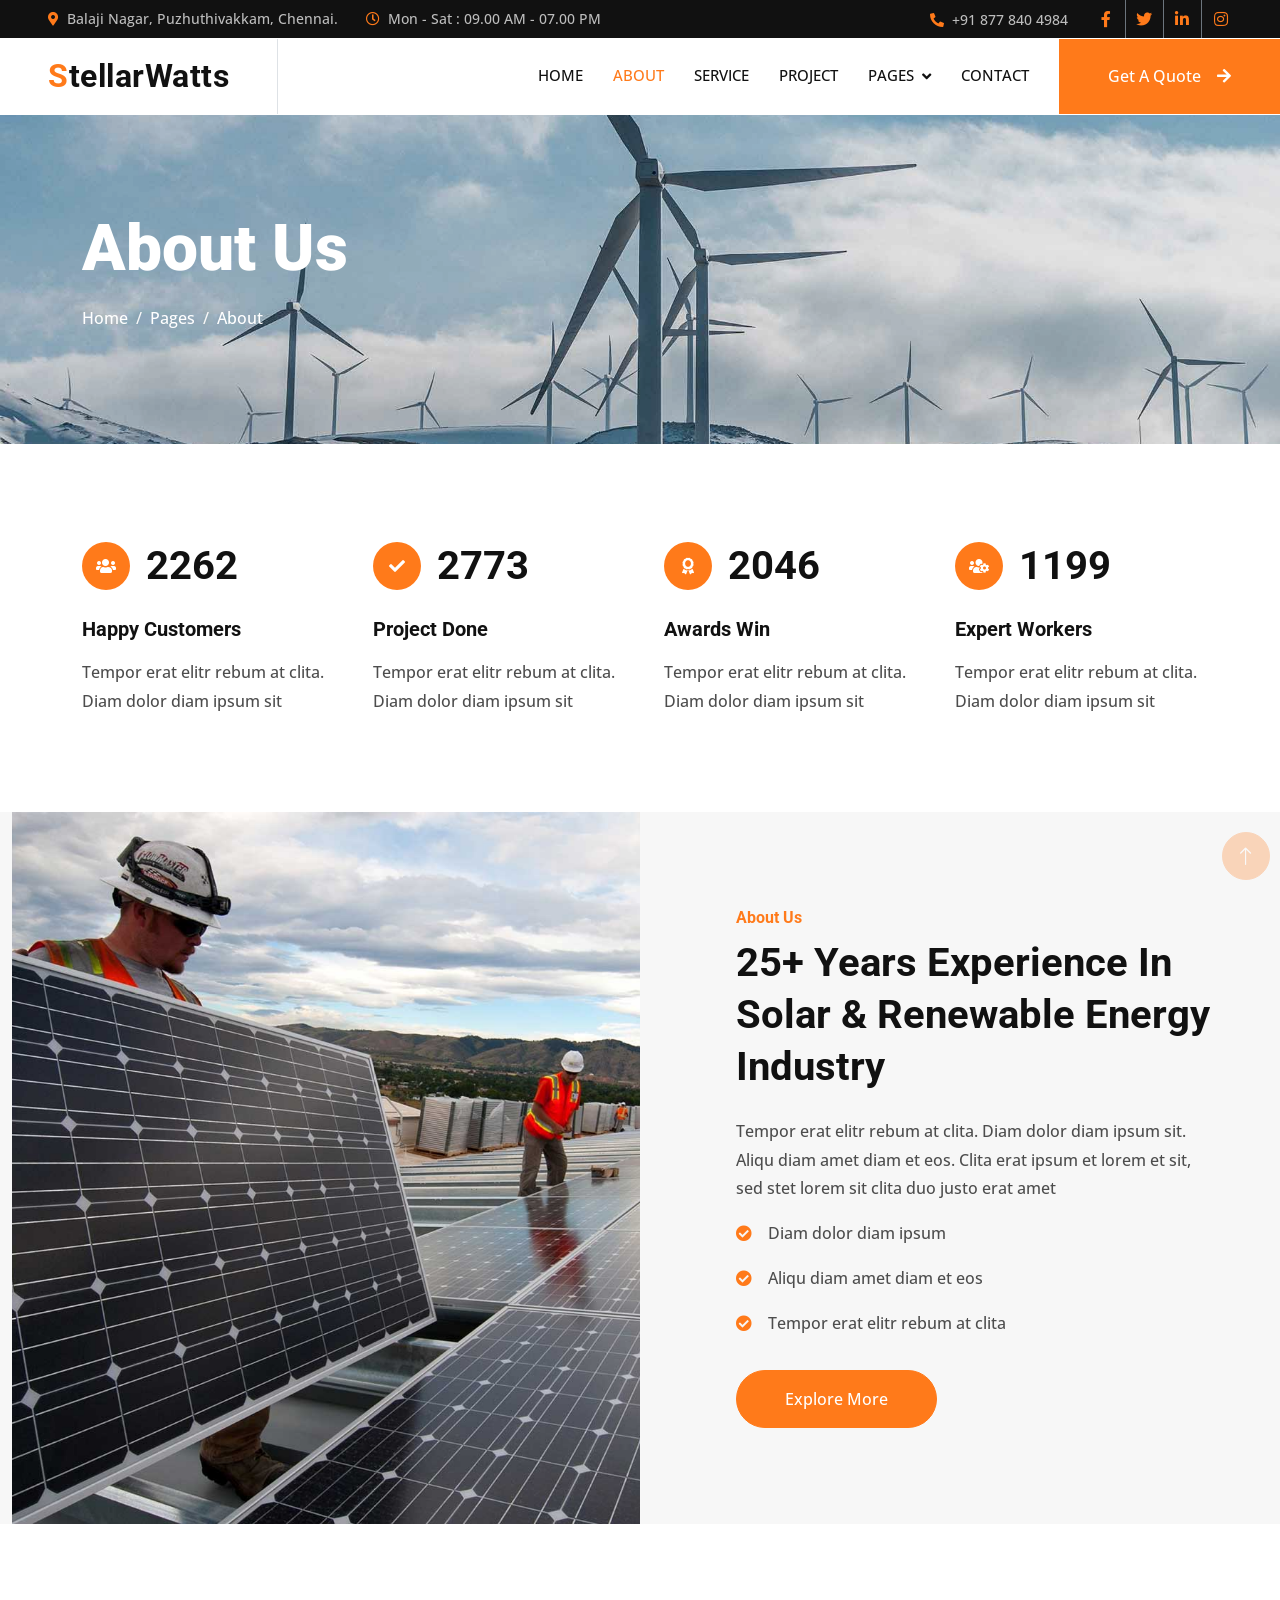
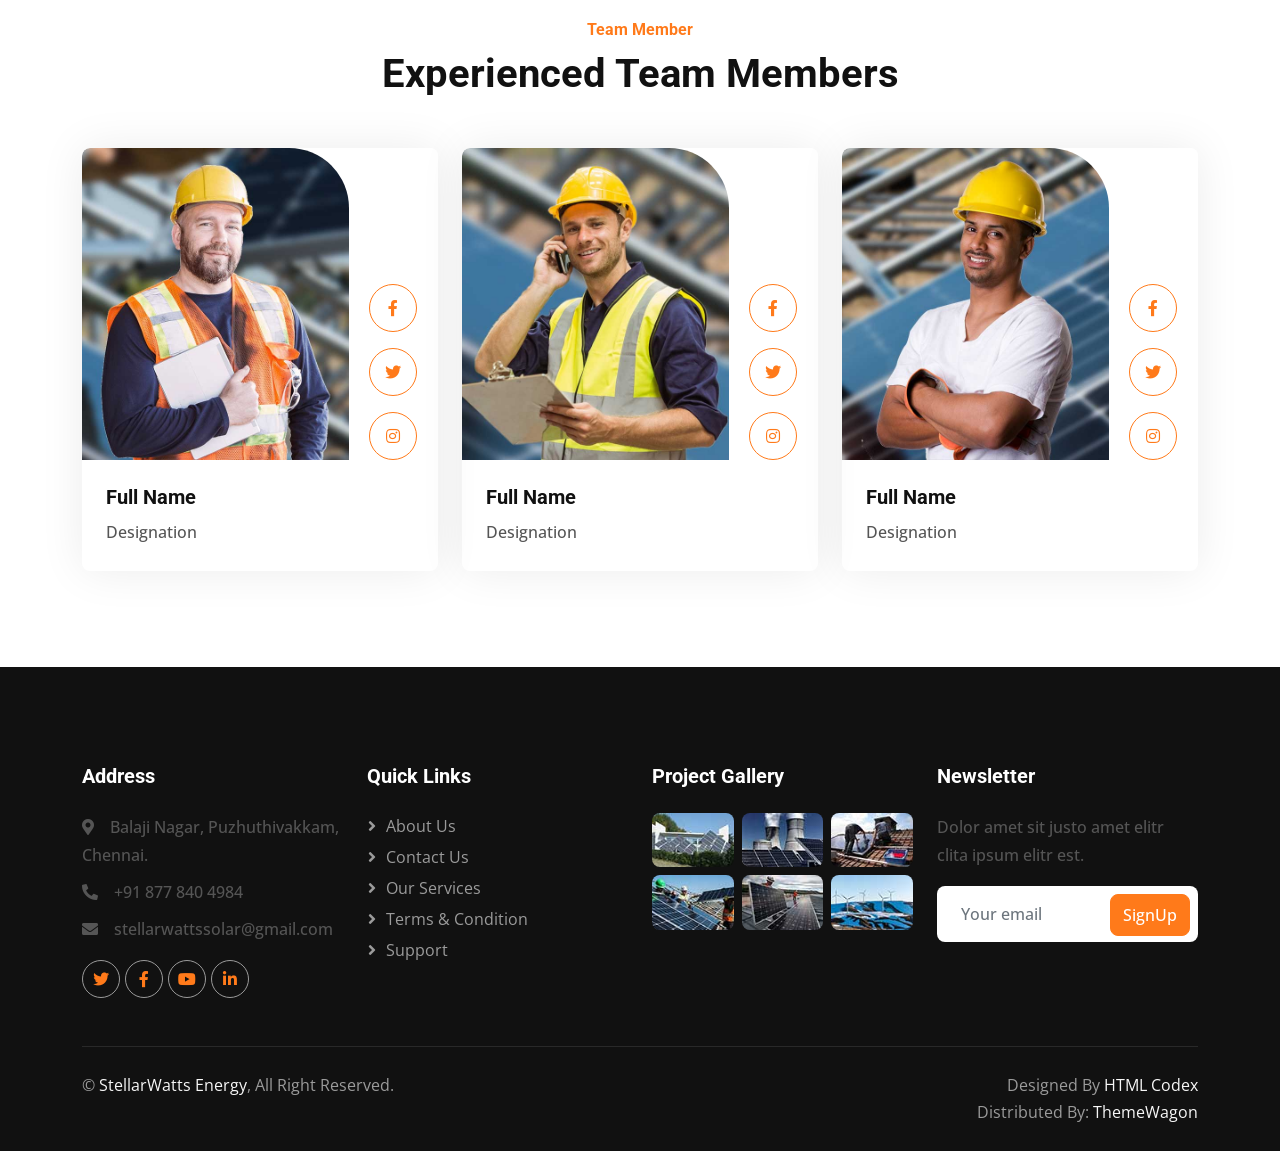
<file: about.html>
<!DOCTYPE html>
<html lang="en">

<head>
    <meta charset="utf-8">
    <title>StellarWatts - Leading Solar Company in Chennai</title>
    <meta content="width=device-width, initial-scale=1.0" name="viewport">
    <meta content="" name="keywords">
    <meta content="" name="description">

    <!-- Favicon -->
    <!--<link href="img/favicon.ico" rel="icon">-->
    <link rel="icon" type="image/png" sizes="32x32" href="img/favicon-32x32.png">
    <link rel="icon" type="image/png" sizes="64x64" href="img/favicon-64x64.png">
    <link rel="icon" type="image/png" sizes="128x128" href="img/favicon-128x128.png">
    <link rel="icon" type="image/png" sizes="256x256" href="img/favicon-256x256.png">
    <link rel="icon" type="image/png" sizes="512x512" href="img/favicon-512x512.png">

    <!-- Google Web Fonts -->
    <link rel="preconnect" href="https://fonts.googleapis.com">
    <link rel="preconnect" href="https://fonts.gstatic.com" crossorigin>
    <link href="https://fonts.googleapis.com/css2?family=Open+Sans:wght@400;500&family=Roboto:wght@500;700;900&display=swap" rel="stylesheet">

    <!-- Icon Font Stylesheet -->
    <link href="https://cdnjs.cloudflare.com/ajax/libs/font-awesome/5.10.0/css/all.min.css" rel="stylesheet">
    <link href="https://cdn.jsdelivr.net/npm/bootstrap-icons@1.4.1/font/bootstrap-icons.css" rel="stylesheet">

    <!-- Libraries Stylesheet -->
    <link href="lib/animate/animate.min.css" rel="stylesheet">
    <link href="lib/owlcarousel/assets/owl.carousel.min.css" rel="stylesheet">
    <link href="lib/lightbox/css/lightbox.min.css" rel="stylesheet">

    <!-- Customized Bootstrap Stylesheet -->
    <link href="css/bootstrap.min.css" rel="stylesheet">

    <!-- Template Stylesheet -->
    <link href="css/style.css" rel="stylesheet">
</head>

<body>
    <!-- Spinner Start -->
    <div id="spinner" class="show bg-white position-fixed translate-middle w-100 vh-100 top-50 start-50 d-flex align-items-center justify-content-center">
        <div class="spinner-border text-primary" style="width: 3rem; height: 3rem;" role="status">
            <span class="sr-only">Loading...</span>
        </div>
    </div>
    <!-- Spinner End -->


    <!-- Topbar Start -->
    <div class="container-fluid bg-dark p-0">
        <div class="row gx-0 d-none d-lg-flex">
            <div class="col-lg-7 px-5 text-start">
                <div class="h-100 d-inline-flex align-items-center me-4">
                    <small class="fa fa-map-marker-alt text-primary me-2"></small>
                    <small>Balaji Nagar, Puzhuthivakkam, Chennai.</small>
                </div>
                <div class="h-100 d-inline-flex align-items-center">
                    <small class="far fa-clock text-primary me-2"></small>
                    <small>Mon - Sat : 09.00 AM - 07.00 PM</small>
                </div>
            </div>
            <div class="col-lg-5 px-5 text-end">
                <div class="h-100 d-inline-flex align-items-center me-4">
                    <small class="fa fa-phone-alt text-primary me-2"></small>
                    <small>+91 877 840 4984</small>
                </div>
                <div class="h-100 d-inline-flex align-items-center mx-n2">
                    <a class="btn btn-square btn-link rounded-0 border-0 border-end border-secondary" href=""><i class="fab fa-facebook-f"></i></a>
                    <a class="btn btn-square btn-link rounded-0 border-0 border-end border-secondary" href=""><i class="fab fa-twitter"></i></a>
                    <a class="btn btn-square btn-link rounded-0 border-0 border-end border-secondary" href=""><i class="fab fa-linkedin-in"></i></a>
                    <a class="btn btn-square btn-link rounded-0" href=""><i class="fab fa-instagram"></i></a>
                </div>
            </div>
        </div>
    </div>
    <!-- Topbar End -->


    <!-- Navbar Start -->
    <nav class="navbar navbar-expand-lg bg-white navbar-light sticky-top p-0">
        <a href="index.html" class="navbar-brand d-flex align-items-center border-end px-4 px-lg-5">
            <h2 class="m-0 text-primary">StellarWatts</h2>
        </a>
        <button type="button" class="navbar-toggler me-4" data-bs-toggle="collapse" data-bs-target="#navbarCollapse">
            <span class="navbar-toggler-icon"></span>
        </button>
        <div class="collapse navbar-collapse" id="navbarCollapse">
            <div class="navbar-nav ms-auto p-4 p-lg-0">
                <a href="index.html" class="nav-item nav-link">Home</a>
                <a href="about.html" class="nav-item nav-link active">About</a>
                <a href="service.html" class="nav-item nav-link">Service</a>
                <a href="project.html" class="nav-item nav-link">Project</a>
                <div class="nav-item dropdown">
                    <a href="#" class="nav-link dropdown-toggle" data-bs-toggle="dropdown">Pages</a>
                    <div class="dropdown-menu bg-light m-0">
                        <a href="feature.html" class="dropdown-item">Feature</a>
                        <a href="quote.html" class="dropdown-item">Free Quote</a>
                        <a href="team.html" class="dropdown-item">Our Team</a>
                        <a href="testimonial.html" class="dropdown-item">Testimonial</a>
                        <a href="404.html" class="dropdown-item">404 Page</a>
                    </div>
                </div>
                <a href="contact.html" class="nav-item nav-link">Contact</a>
            </div>
            <a href="" class="btn btn-primary rounded-0 py-4 px-lg-5 d-none d-lg-block">Get A Quote<i class="fa fa-arrow-right ms-3"></i></a>
        </div>
    </nav>
    <!-- Navbar End -->


    <!-- Page Header Start -->
    <div class="container-fluid page-header py-5 mb-5">
        <div class="container py-5">
            <h1 class="display-3 text-white mb-3 animated slideInDown">About Us</h1>
            <nav aria-label="breadcrumb animated slideInDown">
                <ol class="breadcrumb">
                    <li class="breadcrumb-item"><a class="text-white" href="#">Home</a></li>
                    <li class="breadcrumb-item"><a class="text-white" href="#">Pages</a></li>
                    <li class="breadcrumb-item text-white active" aria-current="page">About</li>
                </ol>
            </nav>
        </div>
    </div>
    <!-- Page Header End -->


    <!-- Feature Start -->
    <div class="container-xxl py-5">
        <div class="container">
            <div class="row g-5">
                <div class="col-md-6 col-lg-3 wow fadeIn" data-wow-delay="0.1s">
                    <div class="d-flex align-items-center mb-4">
                        <div class="btn-lg-square bg-primary rounded-circle me-3">
                            <i class="fa fa-users text-white"></i>
                        </div>
                        <h1 class="mb-0" data-toggle="counter-up">3453</h1>
                    </div>
                    <h5 class="mb-3">Happy Customers</h5>
                    <span>Tempor erat elitr rebum at clita. Diam dolor diam ipsum sit</span>
                </div>
                <div class="col-md-6 col-lg-3 wow fadeIn" data-wow-delay="0.3s">
                    <div class="d-flex align-items-center mb-4">
                        <div class="btn-lg-square bg-primary rounded-circle me-3">
                            <i class="fa fa-check text-white"></i>
                        </div>
                        <h1 class="mb-0" data-toggle="counter-up">4234</h1>
                    </div>
                    <h5 class="mb-3">Project Done</h5>
                    <span>Tempor erat elitr rebum at clita. Diam dolor diam ipsum sit</span>
                </div>
                <div class="col-md-6 col-lg-3 wow fadeIn" data-wow-delay="0.5s">
                    <div class="d-flex align-items-center mb-4">
                        <div class="btn-lg-square bg-primary rounded-circle me-3">
                            <i class="fa fa-award text-white"></i>
                        </div>
                        <h1 class="mb-0" data-toggle="counter-up">3123</h1>
                    </div>
                    <h5 class="mb-3">Awards Win</h5>
                    <span>Tempor erat elitr rebum at clita. Diam dolor diam ipsum sit</span>
                </div>
                <div class="col-md-6 col-lg-3 wow fadeIn" data-wow-delay="0.7s">
                    <div class="d-flex align-items-center mb-4">
                        <div class="btn-lg-square bg-primary rounded-circle me-3">
                            <i class="fa fa-users-cog text-white"></i>
                        </div>
                        <h1 class="mb-0" data-toggle="counter-up">1831</h1>
                    </div>
                    <h5 class="mb-3">Expert Workers</h5>
                    <span>Tempor erat elitr rebum at clita. Diam dolor diam ipsum sit</span>
                </div>
            </div>
        </div>
    </div>
    <!-- Feature Start -->
    

    <!-- About Start -->
    <div class="container-fluid bg-light overflow-hidden my-5 px-lg-0">
        <div class="container about px-lg-0">
            <div class="row g-0 mx-lg-0">
                <div class="col-lg-6 ps-lg-0 wow fadeIn" data-wow-delay="0.1s" style="min-height: 400px;">
                    <div class="position-relative h-100">
                        <img class="position-absolute img-fluid w-100 h-100" src="img/about.jpg" style="object-fit: cover;" alt="">
                    </div>
                </div>
                <div class="col-lg-6 about-text py-5 wow fadeIn" data-wow-delay="0.5s">
                    <div class="p-lg-5 pe-lg-0">
                        <h6 class="text-primary">About Us</h6>
                        <h1 class="mb-4">25+ Years Experience In Solar & Renewable Energy Industry</h1>
                        <p>Tempor erat elitr rebum at clita. Diam dolor diam ipsum sit. Aliqu diam amet diam et eos. Clita erat ipsum et lorem et sit, sed stet lorem sit clita duo justo erat amet</p>
                        <p><i class="fa fa-check-circle text-primary me-3"></i>Diam dolor diam ipsum</p>
                        <p><i class="fa fa-check-circle text-primary me-3"></i>Aliqu diam amet diam et eos</p>
                        <p><i class="fa fa-check-circle text-primary me-3"></i>Tempor erat elitr rebum at clita</p>
                        <a href="" class="btn btn-primary rounded-pill py-3 px-5 mt-3">Explore More</a>
                    </div>
                </div>
            </div>
        </div>
    </div>
    <!-- About End -->


    <!-- Team Start -->
    <div class="container-xxl py-5">
        <div class="container">
            <div class="text-center mx-auto mb-5 wow fadeInUp" data-wow-delay="0.1s" style="max-width: 600px;">
                <h6 class="text-primary">Team Member</h6>
                <h1 class="mb-4">Experienced Team Members</h1>
            </div>
            <div class="row g-4">
                <div class="col-lg-4 col-md-6 wow fadeInUp" data-wow-delay="0.1s">
                    <div class="team-item rounded overflow-hidden">
                        <div class="d-flex">
                            <img class="img-fluid w-75" src="img/team-1.jpg" alt="">
                            <div class="team-social w-25">
                                <a class="btn btn-lg-square btn-outline-primary rounded-circle mt-3" href=""><i class="fab fa-facebook-f"></i></a>
                                <a class="btn btn-lg-square btn-outline-primary rounded-circle mt-3" href=""><i class="fab fa-twitter"></i></a>
                                <a class="btn btn-lg-square btn-outline-primary rounded-circle mt-3" href=""><i class="fab fa-instagram"></i></a>
                            </div>
                        </div>
                        <div class="p-4">
                            <h5>Full Name</h5>
                            <span>Designation</span>
                        </div>
                    </div>
                </div>
                <div class="col-lg-4 col-md-6 wow fadeInUp" data-wow-delay="0.3s">
                    <div class="team-item rounded overflow-hidden">
                        <div class="d-flex">
                            <img class="img-fluid w-75" src="img/team-2.jpg" alt="">
                            <div class="team-social w-25">
                                <a class="btn btn-lg-square btn-outline-primary rounded-circle mt-3" href=""><i class="fab fa-facebook-f"></i></a>
                                <a class="btn btn-lg-square btn-outline-primary rounded-circle mt-3" href=""><i class="fab fa-twitter"></i></a>
                                <a class="btn btn-lg-square btn-outline-primary rounded-circle mt-3" href=""><i class="fab fa-instagram"></i></a>
                            </div>
                        </div>
                        <div class="p-4">
                            <h5>Full Name</h5>
                            <span>Designation</span>
                        </div>
                    </div>
                </div>
                <div class="col-lg-4 col-md-6 wow fadeInUp" data-wow-delay="0.5s">
                    <div class="team-item rounded overflow-hidden">
                        <div class="d-flex">
                            <img class="img-fluid w-75" src="img/team-3.jpg" alt="">
                            <div class="team-social w-25">
                                <a class="btn btn-lg-square btn-outline-primary rounded-circle mt-3" href=""><i class="fab fa-facebook-f"></i></a>
                                <a class="btn btn-lg-square btn-outline-primary rounded-circle mt-3" href=""><i class="fab fa-twitter"></i></a>
                                <a class="btn btn-lg-square btn-outline-primary rounded-circle mt-3" href=""><i class="fab fa-instagram"></i></a>
                            </div>
                        </div>
                        <div class="p-4">
                            <h5>Full Name</h5>
                            <span>Designation</span>
                        </div>
                    </div>
                </div>
            </div>
        </div>
    </div>
    <!-- Team End -->
        

    <!-- Footer Start -->
    <div class="container-fluid bg-dark text-body footer mt-5 pt-5 wow fadeIn" data-wow-delay="0.1s">
        <div class="container py-5">
            <div class="row g-4">
                <div class="col-lg-3 col-md-6">
                    <h5 class="text-white mb-4">Address</h5>
                    <p class="mb-2"><i class="fa fa-map-marker-alt me-3"></i>Balaji Nagar, Puzhuthivakkam, Chennai.</p>
                    <p class="mb-2"><i class="fa fa-phone-alt me-3"></i>+91 877 840 4984</p>
                    <p class="mb-2"><i class="fa fa-envelope me-3"></i>stellarwattssolar@gmail.com</p>
                    <div class="d-flex pt-2">
                        <a class="btn btn-square btn-outline-light btn-social" href=""><i class="fab fa-twitter"></i></a>
                        <a class="btn btn-square btn-outline-light btn-social" href=""><i class="fab fa-facebook-f"></i></a>
                        <a class="btn btn-square btn-outline-light btn-social" href=""><i class="fab fa-youtube"></i></a>
                        <a class="btn btn-square btn-outline-light btn-social" href=""><i class="fab fa-linkedin-in"></i></a>
                    </div>
                </div>
                <div class="col-lg-3 col-md-6">
                    <h5 class="text-white mb-4">Quick Links</h5>
                    <a class="btn btn-link" href="">About Us</a>
                    <a class="btn btn-link" href="">Contact Us</a>
                    <a class="btn btn-link" href="">Our Services</a>
                    <a class="btn btn-link" href="">Terms & Condition</a>
                    <a class="btn btn-link" href="">Support</a>
                </div>
                <div class="col-lg-3 col-md-6">
                    <h5 class="text-white mb-4">Project Gallery</h5>
                    <div class="row g-2">
                        <div class="col-4">
                            <img class="img-fluid rounded" src="img/gallery-1.jpg" alt="">
                        </div>
                        <div class="col-4">
                            <img class="img-fluid rounded" src="img/gallery-2.jpg" alt="">
                        </div>
                        <div class="col-4">
                            <img class="img-fluid rounded" src="img/gallery-3.jpg" alt="">
                        </div>
                        <div class="col-4">
                            <img class="img-fluid rounded" src="img/gallery-4.jpg" alt="">
                        </div>
                        <div class="col-4">
                            <img class="img-fluid rounded" src="img/gallery-5.jpg" alt="">
                        </div>
                        <div class="col-4">
                            <img class="img-fluid rounded" src="img/gallery-6.jpg" alt="">
                        </div>
                    </div>
                </div>
                <div class="col-lg-3 col-md-6">
                    <h5 class="text-white mb-4">Newsletter</h5>
                    <p>Dolor amet sit justo amet elitr clita ipsum elitr est.</p>
                    <div class="position-relative mx-auto" style="max-width: 400px;">
                        <input class="form-control border-0 w-100 py-3 ps-4 pe-5" type="text" placeholder="Your email">
                        <button type="button" class="btn btn-primary py-2 position-absolute top-0 end-0 mt-2 me-2">SignUp</button>
                    </div>
                </div>
            </div>
        </div>
        <div class="container">
            <div class="copyright">
                <div class="row">
                    <div class="col-md-6 text-center text-md-start mb-3 mb-md-0">
                        &copy; <a href="#">StellarWatts Energy</a>, All Right Reserved.
                    </div>
                    <div class="col-md-6 text-center text-md-end">
                        <!--/*** This template is free as long as you keep the footer author’s credit link/attribution link/backlink. If you'd like to use the template without the footer author’s credit link/attribution link/backlink, you can purchase the Credit Removal License from "https://htmlcodex.com/credit-removal". Thank you for your support. ***/-->
                        Designed By <a href="https://htmlcodex.com">HTML Codex</a>
                        <br>Distributed By: <a href="https://themewagon.com" target="_blank">ThemeWagon</a>
                    </div>
                </div>
            </div>
        </div>
    </div>
    <!-- Footer End -->


    <!-- Back to Top -->
    <a href="#" class="btn btn-lg btn-primary btn-lg-square rounded-circle back-to-top"><i class="bi bi-arrow-up"></i></a>


    <!-- JavaScript Libraries -->
    <script src="https://code.jquery.com/jquery-3.4.1.min.js"></script>
    <script src="https://cdn.jsdelivr.net/npm/bootstrap@5.0.0/dist/js/bootstrap.bundle.min.js"></script>
    <script src="lib/wow/wow.min.js"></script>
    <script src="lib/easing/easing.min.js"></script>
    <script src="lib/waypoints/waypoints.min.js"></script>
    <script src="lib/counterup/counterup.min.js"></script>
    <script src="lib/owlcarousel/owl.carousel.min.js"></script>
    <script src="lib/isotope/isotope.pkgd.min.js"></script>
    <script src="lib/lightbox/js/lightbox.min.js"></script>

    <!-- Template Javascript -->
    <script src="js/main.js"></script>
</body>

</html>
</file>
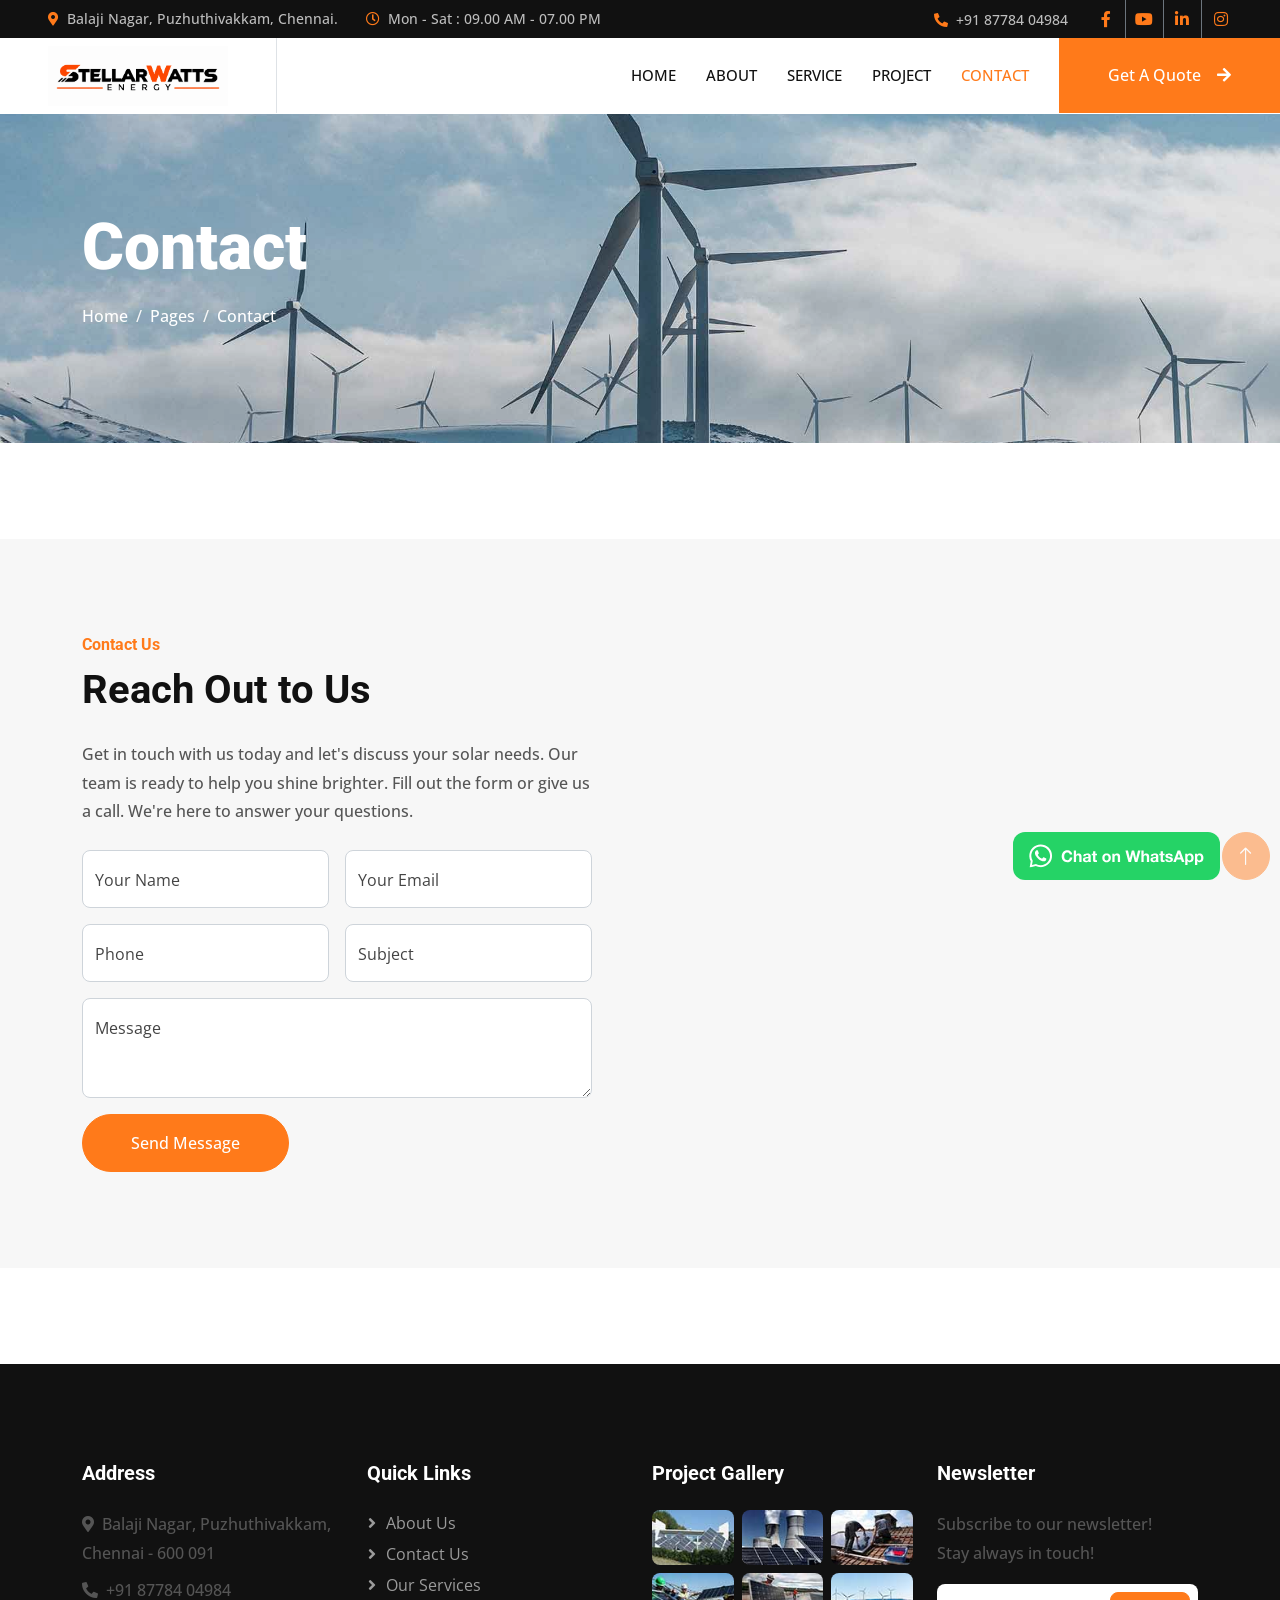
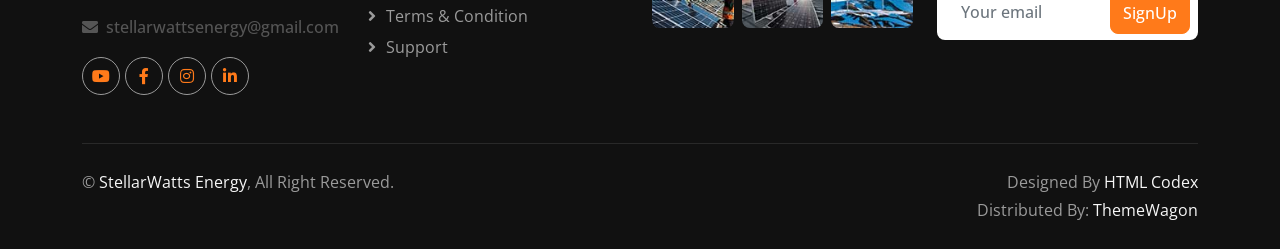
<file: contact.html>
<!DOCTYPE html>
<html lang="en">

<head>
    <meta charset="utf-8">
    <title>StellarWatts - Leading Solar Company in Chennai</title>
    <meta content="width=device-width, initial-scale=1.0" name="viewport">
    <meta content="" name="keywords">
    <meta content="" name="description">

    <!-- Favicon -->
    <!--<link href="img/favicon.ico" rel="icon">-->
    <link rel="icon" type="image/png" sizes="32x32" href="img/favicon-32x32.png">
    <link rel="icon" type="image/png" sizes="64x64" href="img/favicon-64x64.png">
    <link rel="icon" type="image/png" sizes="128x128" href="img/favicon-128x128.png">
    <link rel="icon" type="image/png" sizes="256x256" href="img/favicon-256x256.png">
    <link rel="icon" type="image/png" sizes="512x512" href="img/favicon-512x512.png">

    <!-- Google Web Fonts -->
    <link rel="preconnect" href="https://fonts.googleapis.com">
    <link rel="preconnect" href="https://fonts.gstatic.com" crossorigin>
    <link href="https://fonts.googleapis.com/css2?family=Open+Sans:wght@400;500&family=Roboto:wght@500;700;900&display=swap" rel="stylesheet">

    <!-- Icon Font Stylesheet -->
    <link href="https://cdnjs.cloudflare.com/ajax/libs/font-awesome/5.10.0/css/all.min.css" rel="stylesheet">
    <link href="https://cdn.jsdelivr.net/npm/bootstrap-icons@1.4.1/font/bootstrap-icons.css" rel="stylesheet">

    <!-- Libraries Stylesheet -->
    <link href="lib/animate/animate.min.css" rel="stylesheet">
    <link href="lib/owlcarousel/assets/owl.carousel.min.css" rel="stylesheet">
    <link href="lib/lightbox/css/lightbox.min.css" rel="stylesheet">

    <!-- Customized Bootstrap Stylesheet -->
    <link href="css/bootstrap.min.css" rel="stylesheet">

    <!-- Template Stylesheet -->
    <link href="css/style.css" rel="stylesheet">
</head>

<body>
    <!-- Spinner Start -->
    <div id="spinner" class="show bg-white position-fixed translate-middle w-100 vh-100 top-50 start-50 d-flex align-items-center justify-content-center">
        <div class="spinner-border text-primary" style="width: 3rem; height: 3rem;" role="status">
            <span class="sr-only">Loading...</span>
        </div>
    </div>
    <!-- Spinner End -->
    <!-- Topbar Start -->
    <div class="container-fluid bg-dark p-0">
        <div class="row gx-0 d-none d-lg-flex">
            <div class="col-lg-7 px-5 text-start">
                <div class="h-100 d-inline-flex align-items-center me-4">
                    <small class="fa fa-map-marker-alt text-primary me-2"></small>
                    <small>Balaji Nagar, Puzhuthivakkam, Chennai.</small>
                </div>
                <div class="h-100 d-inline-flex align-items-center">
                    <small class="far fa-clock text-primary me-2"></small>
                    <small>Mon - Sat : 09.00 AM - 07.00 PM</small>
                </div>
            </div>
            <div class="col-lg-5 px-5 text-end">
                <div class="h-100 d-inline-flex align-items-center me-4">
                    <small class="fa fa-phone-alt text-primary me-2"></small>
                    <small>+91 87784 04984</small>
                </div>
                <div class="h-100 d-inline-flex align-items-center mx-n2">
                    <a class="btn btn-square btn-link rounded-0 border-0 border-end border-secondary" href="https://www.facebook.com/StellarWattsEnergy"><i class="fab fa-facebook-f"></i></a>
                    <a class="btn btn-square btn-link rounded-0 border-0 border-end border-secondary" href="https://www.youtube.com/@StellarWattsEnergy"><i class="fab fa-youtube"></i></a>
                    <a class="btn btn-square btn-link rounded-0 border-0 border-end border-secondary" href=""><i class="fab fa-linkedin-in"></i></a>
                    <a class="btn btn-square btn-link rounded-0" href="https://www.instagram.com/stellarwattsenergy"><i class="fab fa-instagram"></i></a>
                </div>
            </div>
        </div>
    </div>
    <!-- Topbar End -->
    <!-- Navbar Start -->
    <nav class="navbar navbar-expand-lg bg-white navbar-light sticky-top p-0">
        <a href="index.html" class="navbar-brand d-flex align-items-center border-end px-4 px-lg-5">
            <img src="img/logo.png" alt="StellarWatts Logo" class="main-logo">
        </a>
        <button type="button" class="navbar-toggler me-4" data-bs-toggle="collapse" data-bs-target="#navbarCollapse">
            <span class="navbar-toggler-icon"></span>
        </button>
        <div class="collapse navbar-collapse" id="navbarCollapse">
            <div class="navbar-nav ms-auto p-4 p-lg-0">
                <a href="index.html" class="nav-item nav-link">Home</a>
                <a href="index.html#about" class="nav-item nav-link">About</a>
                <a href="index.html#services" class="nav-item nav-link">Service</a>
                <a href="index.html#projects" class="nav-item nav-link">Project</a>
                <!--<div class="nav-item dropdown">
                    <a href="#" class="nav-link dropdown-toggle" data-bs-toggle="dropdown">Pages</a>
                    <div class="dropdown-menu bg-light m-0">
                        <a href="feature.html" class="dropdown-item">Feature</a>
                        <a href="quote.html" class="dropdown-item">Free Quote</a>
                        <a href="team.html" class="dropdown-item">Our Team</a>
                        <a href="testimonial.html" class="dropdown-item">Testimonial</a>
                        <a href="404.html" class="dropdown-item">404 Page</a>
                    </div>
                </div>-->
                <a href="contact.html" class="nav-item nav-link active">Contact</a>
            </div>
            <a href="index.html#quote" class="btn btn-primary rounded-0 py-4 px-lg-5 d-none d-lg-block">Get A Quote<i class="fa fa-arrow-right ms-3"></i></a>
        </div>
    </nav>
    <!-- Navbar End -->
    <!-- Page Header Start -->
    <div class="container-fluid page-header py-5 mb-5">
        <div class="container py-5">
            <h1 class="display-3 text-white mb-3 animated slideInDown">Contact</h1>
            <nav aria-label="breadcrumb animated slideInDown">
                <ol class="breadcrumb">
                    <li class="breadcrumb-item"><a class="text-white" href="#">Home</a></li>
                    <li class="breadcrumb-item"><a class="text-white" href="#">Pages</a></li>
                    <li class="breadcrumb-item text-white active" aria-current="page">Contact</li>
                </ol>
            </nav>
        </div>
    </div>
    <!-- Page Header End -->
    <!-- Contact Start -->
    <div class="container-fluid bg-light overflow-hidden px-lg-0" style="margin: 6rem 0;">
        <div class="container contact px-lg-0">
            <div class="row g-0 mx-lg-0">
                <div class="col-lg-6 contact-text py-5 wow fadeIn" data-wow-delay="0.5s">
                    <div class="p-lg-5 ps-lg-0">
                        <h6 class="text-primary">Contact Us</h6>
                        <h1 class="mb-4">Reach Out to Us</h1>
                        <p class="mb-4">Get in touch with us today and let's discuss your solar needs. Our team is ready to help you shine brighter. Fill out the form or give us a call. We're here to answer your questions.</p>
                        <form>
                            <div class="row g-3">
                                <div class="col-md-6">
                                    <div class="form-floating">
                                        <input type="text" class="form-control" id="name" placeholder="Your Name">
                                        <label for="name">Your Name</label>
                                    </div>
                                </div>
                                <div class="col-md-6">
                                    <div class="form-floating">
                                        <input type="email" class="form-control" id="email" placeholder="Your Email">
                                        <label for="email">Your Email</label>
                                    </div>
                                </div>
                                <div class="col-md-6">
                                    <div class="form-floating">
                                        <input type="text" class="form-control" id="phone" placeholder="Your Phone">
                                        <label for="phone">Phone</label>
                                    </div>
                                </div>
                                <div class="col-md-6">
                                    <div class="form-floating">
                                        <input type="text" class="form-control" id="subject" placeholder="Subject">
                                        <label for="subject">Subject</label>
                                    </div>
                                </div>
                                <div class="col-12">
                                    <div class="form-floating">
                                        <textarea class="form-control" placeholder="Leave a message here" id="message" style="height: 100px"></textarea>
                                        <label for="message">Message</label>
                                    </div>
                                </div>
                                <div class="col-12">
                                    <button class="btn btn-primary rounded-pill py-3 px-5" type="submit">Send Message</button>
                                </div>
                            </div>
                        </form>
                    </div>
                </div>
                <div class="col-lg-6 pe-lg-0" style="min-height: 400px;">
                    <div class="position-relative h-100">
                        <iframe class="position-absolute w-100 h-100" style="object-fit: cover;"
                                src="https://www.google.com/maps/embed?pb=!1m18!1m12!1m3!1d3887.9786310601658!2d80.20398397330342!3d12.97321851484637!2m3!1f0!2f0!3f0!3m2!1i1024!2i768!4f13.1!3m3!1m2!1s0x3a525dae95b2e007%3A0x4fe4c14d9cc9f316!2sStellarWatts%20Solar!5e0!3m2!1sen!2sin!4v1756291445461!5m2!1sen!2sin"
                                frameborder="0" allowfullscreen="" aria-hidden="false"
                                tabindex="0"></iframe>
                    </div>
                </div>
            </div>
        </div>
    </div>
    <!-- Contact End -->
    <!-- Footer Start -->
    <div class="container-fluid bg-dark text-body footer mt-5 pt-5 wow fadeIn" data-wow-delay="0.1s">
        <div class="container py-5">
            <div class="row g-4">
                <div class="col-lg-3 col-md-6">
                    <h5 class="text-white mb-4">Address</h5>
                    <p class="mb-2"><i class="fa fa-map-marker-alt me-2"></i>Balaji Nagar, Puzhuthivakkam, Chennai - 600 091</p>
                    <p class="mb-2"><i class="fa fa-phone-alt me-2"></i>+91 87784 04984</p>
                    <p class="mb-2"><i class="fa fa-envelope me-2"></i>stellarwattsenergy@gmail.com</p>
                    <div class="d-flex pt-2">
                        <a class="btn btn-square btn-outline-light btn-social" href="https://www.youtube.com/@StellarWattsEnergy"><i class="fab fa-youtube"></i></a>
                        <a class="btn btn-square btn-outline-light btn-social" href="https://www.facebook.com/StellarWattsEnergy"><i class="fab fa-facebook-f"></i></a>
                        <a class="btn btn-square btn-outline-light btn-social" href="https://www.instagram.com/stellarwattsenergy"><i class="fab fa-instagram"></i></a>
                        <a class="btn btn-square btn-outline-light btn-social" href=""><i class="fab fa-linkedin-in"></i></a>
                    </div>
                </div>
                <div class="col-lg-3 col-md-6">
                    <h5 class="text-white mb-4">Quick Links</h5>
                    <a class="btn btn-link" href="index.html#about">About Us</a>
                    <a class="btn btn-link" href="">Contact Us</a>
                    <a class="btn btn-link" href="index.html#service">Our Services</a>
                    <a class="btn btn-link" href="">Terms & Condition</a>
                    <a class="btn btn-link" href="">Support</a>
                </div>
                <div class="col-lg-3 col-md-6">
                    <h5 class="text-white mb-4">Project Gallery</h5>
                    <div class="row g-2">
                        <div class="col-4">
                            <img class="img-fluid rounded" src="img/gallery-1.jpg" alt="">
                        </div>
                        <div class="col-4">
                            <img class="img-fluid rounded" src="img/gallery-2.jpg" alt="">
                        </div>
                        <div class="col-4">
                            <img class="img-fluid rounded" src="img/gallery-3.jpg" alt="">
                        </div>
                        <div class="col-4">
                            <img class="img-fluid rounded" src="img/gallery-4.jpg" alt="">
                        </div>
                        <div class="col-4">
                            <img class="img-fluid rounded" src="img/gallery-5.jpg" alt="">
                        </div>
                        <div class="col-4">
                            <img class="img-fluid rounded" src="img/gallery-6.jpg" alt="">
                        </div>
                    </div>
                </div>
                <div class="col-lg-3 col-md-6">
                    <h5 class="text-white mb-4">Newsletter</h5>
                    <p>Subscribe to our newsletter!<br /> Stay always in touch!</p>
                    <div class="position-relative mx-auto" style="max-width: 400px;">
                        <input class="form-control border-0 w-100 py-3 ps-4 pe-5" type="text" placeholder="Your email">
                        <button type="button" class="btn btn-primary py-2 position-absolute top-0 end-0 mt-2 me-2">SignUp</button>
                    </div>
                </div>
            </div>
        </div>
        <div class="container">
            <div class="copyright">
                <div class="row">
                    <div class="col-md-6 text-center text-md-start mb-3 mb-md-0">
                        &copy; <a href="#">StellarWatts Energy</a>, All Right Reserved.
                    </div>
                    <div class="col-md-6 text-center text-md-end">
                        <!--/*** This template is free as long as you keep the footer author’s credit link/attribution link/backlink. If you'd like to use the template without the footer author’s credit link/attribution link/backlink, you can purchase the Credit Removal License from "https://htmlcodex.com/credit-removal". Thank you for your support. ***/-->
                        Designed By <a href="https://htmlcodex.com">HTML Codex</a>
                        <br>Distributed By: <a href="https://themewagon.com" target="_blank">ThemeWagon</a>
                    </div>
                </div>
            </div>
        </div>
    </div>
    <!-- Footer End -->
    
    
    <!-- Back to Top -->
    <a href="#" class="btn btn-lg btn-primary btn-lg-square rounded-circle back-to-top"><i class="bi bi-arrow-up"></i></a>

    <!-- WhatsApp Chat -->
    <a class="whatsapp-chat" aria-label="Chat on WhatsApp" href="https://wa.me/918778404984?text=Hello"><img alt="Chat on WhatsApp" src="img/whatsappbuttongreenlarge.svg" /></a>


    <!-- JavaScript Libraries -->
    <script src="https://code.jquery.com/jquery-3.4.1.min.js"></script>
    <script src="https://cdn.jsdelivr.net/npm/bootstrap@5.0.0/dist/js/bootstrap.bundle.min.js"></script>
    <script src="lib/wow/wow.min.js"></script>
    <script src="lib/easing/easing.min.js"></script>
    <script src="lib/waypoints/waypoints.min.js"></script>
    <script src="lib/counterup/counterup.min.js"></script>
    <script src="lib/owlcarousel/owl.carousel.min.js"></script>
    <script src="lib/isotope/isotope.pkgd.min.js"></script>
    <script src="lib/lightbox/js/lightbox.min.js"></script>

    <!-- Template Javascript -->
    <script src="js/main.js"></script>
</body>

</html>
</file>
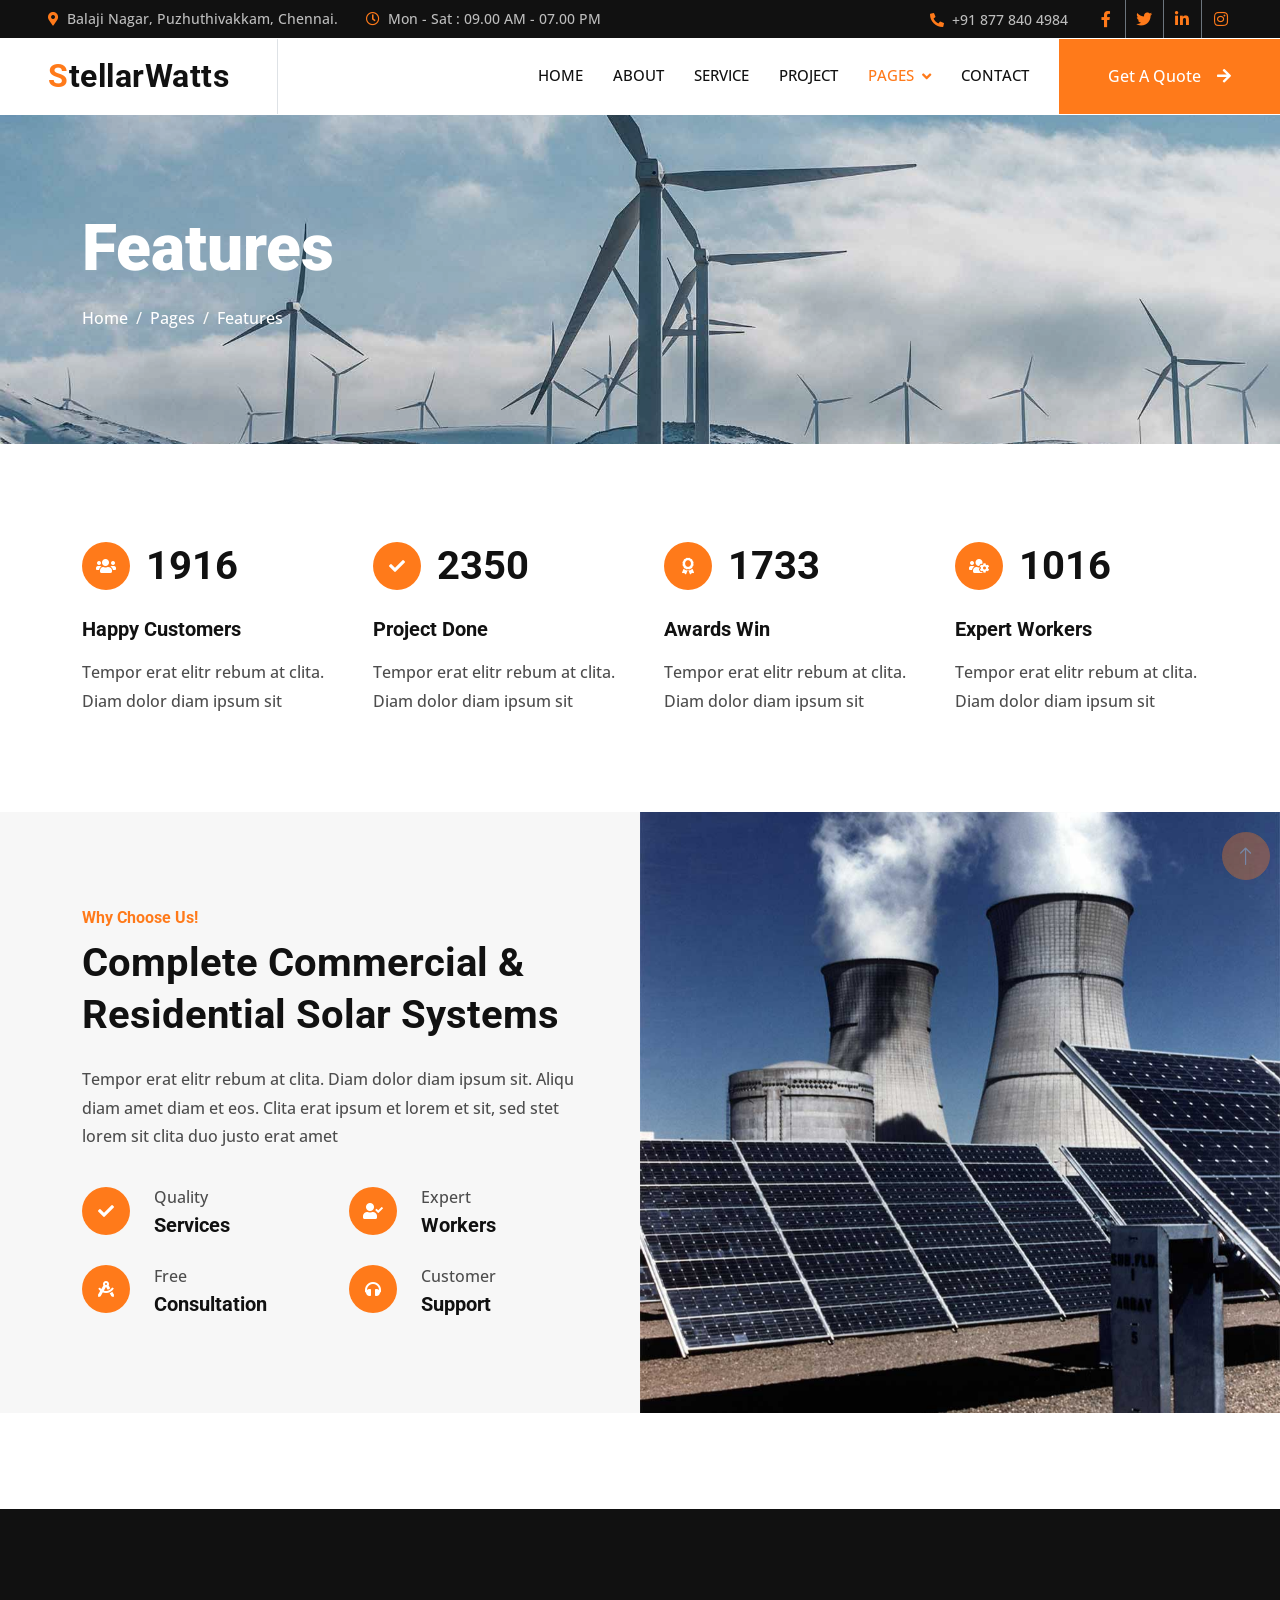
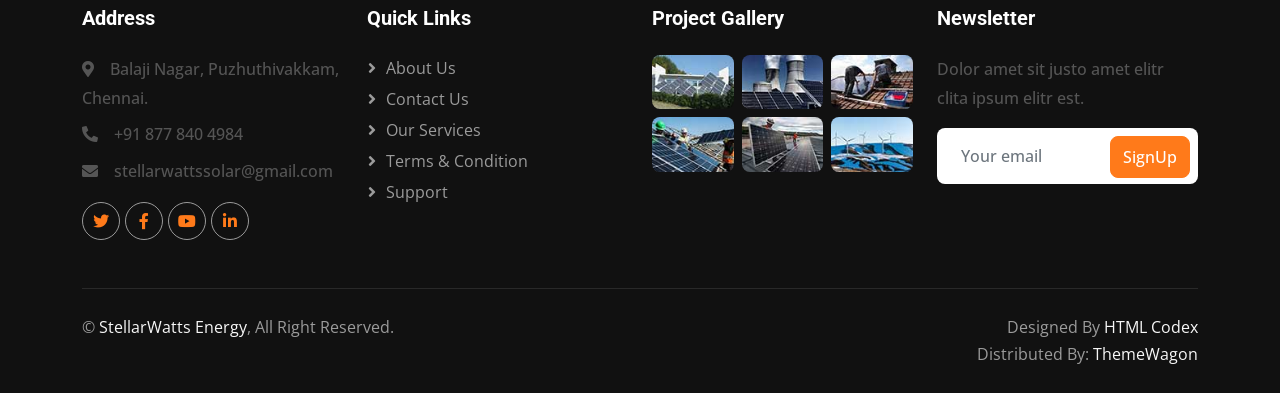
<file: feature.html>
<!DOCTYPE html>
<html lang="en">

<head>
    <meta charset="utf-8">
    <title>StellarWatts - Leading Solar Company in Chennai</title>
    <meta content="width=device-width, initial-scale=1.0" name="viewport">
    <meta content="" name="keywords">
    <meta content="" name="description">

    <!-- Favicon -->
    <!--<link href="img/favicon.ico" rel="icon">-->
    <link rel="icon" type="image/png" sizes="32x32" href="img/favicon-32x32.png">
    <link rel="icon" type="image/png" sizes="64x64" href="img/favicon-64x64.png">
    <link rel="icon" type="image/png" sizes="128x128" href="img/favicon-128x128.png">
    <link rel="icon" type="image/png" sizes="256x256" href="img/favicon-256x256.png">
    <link rel="icon" type="image/png" sizes="512x512" href="img/favicon-512x512.png">

    <!-- Google Web Fonts -->
    <link rel="preconnect" href="https://fonts.googleapis.com">
    <link rel="preconnect" href="https://fonts.gstatic.com" crossorigin>
    <link href="https://fonts.googleapis.com/css2?family=Open+Sans:wght@400;500&family=Roboto:wght@500;700;900&display=swap" rel="stylesheet">

    <!-- Icon Font Stylesheet -->
    <link href="https://cdnjs.cloudflare.com/ajax/libs/font-awesome/5.10.0/css/all.min.css" rel="stylesheet">
    <link href="https://cdn.jsdelivr.net/npm/bootstrap-icons@1.4.1/font/bootstrap-icons.css" rel="stylesheet">

    <!-- Libraries Stylesheet -->
    <link href="lib/animate/animate.min.css" rel="stylesheet">
    <link href="lib/owlcarousel/assets/owl.carousel.min.css" rel="stylesheet">
    <link href="lib/lightbox/css/lightbox.min.css" rel="stylesheet">

    <!-- Customized Bootstrap Stylesheet -->
    <link href="css/bootstrap.min.css" rel="stylesheet">

    <!-- Template Stylesheet -->
    <link href="css/style.css" rel="stylesheet">
</head>

<body>
    <!-- Spinner Start -->
    <div id="spinner" class="show bg-white position-fixed translate-middle w-100 vh-100 top-50 start-50 d-flex align-items-center justify-content-center">
        <div class="spinner-border text-primary" style="width: 3rem; height: 3rem;" role="status">
            <span class="sr-only">Loading...</span>
        </div>
    </div>
    <!-- Spinner End -->


    <!-- Topbar Start -->
    <div class="container-fluid bg-dark p-0">
        <div class="row gx-0 d-none d-lg-flex">
            <div class="col-lg-7 px-5 text-start">
                <div class="h-100 d-inline-flex align-items-center me-4">
                    <small class="fa fa-map-marker-alt text-primary me-2"></small>
                    <small>Balaji Nagar, Puzhuthivakkam, Chennai.</small>
                </div>
                <div class="h-100 d-inline-flex align-items-center">
                    <small class="far fa-clock text-primary me-2"></small>
                    <small>Mon - Sat : 09.00 AM - 07.00 PM</small>
                </div>
            </div>
            <div class="col-lg-5 px-5 text-end">
                <div class="h-100 d-inline-flex align-items-center me-4">
                    <small class="fa fa-phone-alt text-primary me-2"></small>
                    <small>+91 877 840 4984</small>
                </div>
                <div class="h-100 d-inline-flex align-items-center mx-n2">
                    <a class="btn btn-square btn-link rounded-0 border-0 border-end border-secondary" href=""><i class="fab fa-facebook-f"></i></a>
                    <a class="btn btn-square btn-link rounded-0 border-0 border-end border-secondary" href=""><i class="fab fa-twitter"></i></a>
                    <a class="btn btn-square btn-link rounded-0 border-0 border-end border-secondary" href=""><i class="fab fa-linkedin-in"></i></a>
                    <a class="btn btn-square btn-link rounded-0" href=""><i class="fab fa-instagram"></i></a>
                </div>
            </div>
        </div>
    </div>
    <!-- Topbar End -->


    <!-- Navbar Start -->
    <nav class="navbar navbar-expand-lg bg-white navbar-light sticky-top p-0">
        <a href="index.html" class="navbar-brand d-flex align-items-center border-end px-4 px-lg-5">
            <h2 class="m-0 text-primary">StellarWatts</h2>
        </a>
        <button type="button" class="navbar-toggler me-4" data-bs-toggle="collapse" data-bs-target="#navbarCollapse">
            <span class="navbar-toggler-icon"></span>
        </button>
        <div class="collapse navbar-collapse" id="navbarCollapse">
            <div class="navbar-nav ms-auto p-4 p-lg-0">
                <a href="index.html" class="nav-item nav-link">Home</a>
                <a href="about.html" class="nav-item nav-link">About</a>
                <a href="service.html" class="nav-item nav-link">Service</a>
                <a href="project.html" class="nav-item nav-link">Project</a>
                <div class="nav-item dropdown">
                    <a href="#" class="nav-link dropdown-toggle active" data-bs-toggle="dropdown">Pages</a>
                    <div class="dropdown-menu bg-light m-0">
                        <a href="feature.html" class="dropdown-item active">Feature</a>
                        <a href="quote.html" class="dropdown-item">Free Quote</a>
                        <a href="team.html" class="dropdown-item">Our Team</a>
                        <a href="testimonial.html" class="dropdown-item">Testimonial</a>
                        <a href="404.html" class="dropdown-item">404 Page</a>
                    </div>
                </div>
                <a href="contact.html" class="nav-item nav-link">Contact</a>
            </div>
            <a href="" class="btn btn-primary rounded-0 py-4 px-lg-5 d-none d-lg-block">Get A Quote<i class="fa fa-arrow-right ms-3"></i></a>
        </div>
    </nav>
    <!-- Navbar End -->


    <!-- Page Header Start -->
    <div class="container-fluid page-header py-5 mb-5">
        <div class="container py-5">
            <h1 class="display-3 text-white mb-3 animated slideInDown">Features</h1>
            <nav aria-label="breadcrumb animated slideInDown">
                <ol class="breadcrumb">
                    <li class="breadcrumb-item"><a class="text-white" href="#">Home</a></li>
                    <li class="breadcrumb-item"><a class="text-white" href="#">Pages</a></li>
                    <li class="breadcrumb-item text-white active" aria-current="page">Features</li>
                </ol>
            </nav>
        </div>
    </div>
    <!-- Page Header End -->


    <!-- Feature Start -->
    <div class="container-xxl py-5">
        <div class="container">
            <div class="row g-5">
                <div class="col-md-6 col-lg-3 wow fadeIn" data-wow-delay="0.1s">
                    <div class="d-flex align-items-center mb-4">
                        <div class="btn-lg-square bg-primary rounded-circle me-3">
                            <i class="fa fa-users text-white"></i>
                        </div>
                        <h1 class="mb-0" data-toggle="counter-up">3453</h1>
                    </div>
                    <h5 class="mb-3">Happy Customers</h5>
                    <span>Tempor erat elitr rebum at clita. Diam dolor diam ipsum sit</span>
                </div>
                <div class="col-md-6 col-lg-3 wow fadeIn" data-wow-delay="0.3s">
                    <div class="d-flex align-items-center mb-4">
                        <div class="btn-lg-square bg-primary rounded-circle me-3">
                            <i class="fa fa-check text-white"></i>
                        </div>
                        <h1 class="mb-0" data-toggle="counter-up">4234</h1>
                    </div>
                    <h5 class="mb-3">Project Done</h5>
                    <span>Tempor erat elitr rebum at clita. Diam dolor diam ipsum sit</span>
                </div>
                <div class="col-md-6 col-lg-3 wow fadeIn" data-wow-delay="0.5s">
                    <div class="d-flex align-items-center mb-4">
                        <div class="btn-lg-square bg-primary rounded-circle me-3">
                            <i class="fa fa-award text-white"></i>
                        </div>
                        <h1 class="mb-0" data-toggle="counter-up">3123</h1>
                    </div>
                    <h5 class="mb-3">Awards Win</h5>
                    <span>Tempor erat elitr rebum at clita. Diam dolor diam ipsum sit</span>
                </div>
                <div class="col-md-6 col-lg-3 wow fadeIn" data-wow-delay="0.7s">
                    <div class="d-flex align-items-center mb-4">
                        <div class="btn-lg-square bg-primary rounded-circle me-3">
                            <i class="fa fa-users-cog text-white"></i>
                        </div>
                        <h1 class="mb-0" data-toggle="counter-up">1831</h1>
                    </div>
                    <h5 class="mb-3">Expert Workers</h5>
                    <span>Tempor erat elitr rebum at clita. Diam dolor diam ipsum sit</span>
                </div>
            </div>
        </div>
    </div>
    <!-- Feature Start -->


    <!-- Feature Start -->
    <div class="container-fluid bg-light overflow-hidden my-5 px-lg-0">
        <div class="container feature px-lg-0">
            <div class="row g-0 mx-lg-0">
                <div class="col-lg-6 feature-text py-5 wow fadeIn" data-wow-delay="0.1s">
                    <div class="p-lg-5 ps-lg-0">
                        <h6 class="text-primary">Why Choose Us!</h6>
                        <h1 class="mb-4">Complete Commercial & Residential Solar Systems</h1>
                        <p class="mb-4 pb-2">Tempor erat elitr rebum at clita. Diam dolor diam ipsum sit. Aliqu diam amet diam et eos. Clita erat ipsum et lorem et sit, sed stet lorem sit clita duo justo erat amet</p>
                        <div class="row g-4">
                            <div class="col-6">
                                <div class="d-flex align-items-center">
                                    <div class="btn-lg-square bg-primary rounded-circle">
                                        <i class="fa fa-check text-white"></i>
                                    </div>
                                    <div class="ms-4">
                                        <p class="mb-0">Quality</p>
                                        <h5 class="mb-0">Services</h5>
                                    </div>
                                </div>
                            </div>
                            <div class="col-6">
                                <div class="d-flex align-items-center">
                                    <div class="btn-lg-square bg-primary rounded-circle">
                                        <i class="fa fa-user-check text-white"></i>
                                    </div>
                                    <div class="ms-4">
                                        <p class="mb-0">Expert</p>
                                        <h5 class="mb-0">Workers</h5>
                                    </div>
                                </div>
                            </div>
                            <div class="col-6">
                                <div class="d-flex align-items-center">
                                    <div class="btn-lg-square bg-primary rounded-circle">
                                        <i class="fa fa-drafting-compass text-white"></i>
                                    </div>
                                    <div class="ms-4">
                                        <p class="mb-0">Free</p>
                                        <h5 class="mb-0">Consultation</h5>
                                    </div>
                                </div>
                            </div>
                            <div class="col-6">
                                <div class="d-flex align-items-center">
                                    <div class="btn-lg-square bg-primary rounded-circle">
                                        <i class="fa fa-headphones text-white"></i>
                                    </div>
                                    <div class="ms-4">
                                        <p class="mb-0">Customer</p>
                                        <h5 class="mb-0">Support</h5>
                                    </div>
                                </div>
                            </div>
                        </div>
                    </div>
                </div>
                <div class="col-lg-6 pe-lg-0 wow fadeIn" data-wow-delay="0.5s" style="min-height: 400px;">
                    <div class="position-relative h-100">
                        <img class="position-absolute img-fluid w-100 h-100" src="img/feature.jpg" style="object-fit: cover;" alt="">
                    </div>
                </div>
            </div>
        </div>
    </div>
    <!-- Feature End -->
        

    <!-- Footer Start -->
    <div class="container-fluid bg-dark text-body footer pt-5 wow fadeIn" data-wow-delay="0.1s" style="margin-top: 6rem;">
        <div class="container py-5">
            <div class="row g-4">
                <div class="col-lg-3 col-md-6">
                    <h5 class="text-white mb-4">Address</h5>
                    <p class="mb-2"><i class="fa fa-map-marker-alt me-3"></i>Balaji Nagar, Puzhuthivakkam, Chennai.</p>
                    <p class="mb-2"><i class="fa fa-phone-alt me-3"></i>+91 877 840 4984</p>
                    <p class="mb-2"><i class="fa fa-envelope me-3"></i>stellarwattssolar@gmail.com</p>
                    <div class="d-flex pt-2">
                        <a class="btn btn-square btn-outline-light btn-social" href=""><i class="fab fa-twitter"></i></a>
                        <a class="btn btn-square btn-outline-light btn-social" href=""><i class="fab fa-facebook-f"></i></a>
                        <a class="btn btn-square btn-outline-light btn-social" href=""><i class="fab fa-youtube"></i></a>
                        <a class="btn btn-square btn-outline-light btn-social" href=""><i class="fab fa-linkedin-in"></i></a>
                    </div>
                </div>
                <div class="col-lg-3 col-md-6">
                    <h5 class="text-white mb-4">Quick Links</h5>
                    <a class="btn btn-link" href="">About Us</a>
                    <a class="btn btn-link" href="">Contact Us</a>
                    <a class="btn btn-link" href="">Our Services</a>
                    <a class="btn btn-link" href="">Terms & Condition</a>
                    <a class="btn btn-link" href="">Support</a>
                </div>
                <div class="col-lg-3 col-md-6">
                    <h5 class="text-white mb-4">Project Gallery</h5>
                    <div class="row g-2">
                        <div class="col-4">
                            <img class="img-fluid rounded" src="img/gallery-1.jpg" alt="">
                        </div>
                        <div class="col-4">
                            <img class="img-fluid rounded" src="img/gallery-2.jpg" alt="">
                        </div>
                        <div class="col-4">
                            <img class="img-fluid rounded" src="img/gallery-3.jpg" alt="">
                        </div>
                        <div class="col-4">
                            <img class="img-fluid rounded" src="img/gallery-4.jpg" alt="">
                        </div>
                        <div class="col-4">
                            <img class="img-fluid rounded" src="img/gallery-5.jpg" alt="">
                        </div>
                        <div class="col-4">
                            <img class="img-fluid rounded" src="img/gallery-6.jpg" alt="">
                        </div>
                    </div>
                </div>
                <div class="col-lg-3 col-md-6">
                    <h5 class="text-white mb-4">Newsletter</h5>
                    <p>Dolor amet sit justo amet elitr clita ipsum elitr est.</p>
                    <div class="position-relative mx-auto" style="max-width: 400px;">
                        <input class="form-control border-0 w-100 py-3 ps-4 pe-5" type="text" placeholder="Your email">
                        <button type="button" class="btn btn-primary py-2 position-absolute top-0 end-0 mt-2 me-2">SignUp</button>
                    </div>
                </div>
            </div>
        </div>
        <div class="container">
            <div class="copyright">
                <div class="row">
                    <div class="col-md-6 text-center text-md-start mb-3 mb-md-0">
                        &copy; <a href="#">StellarWatts Energy</a>, All Right Reserved.
                    </div>
                    <div class="col-md-6 text-center text-md-end">
                        <!--/*** This template is free as long as you keep the footer author’s credit link/attribution link/backlink. If you'd like to use the template without the footer author’s credit link/attribution link/backlink, you can purchase the Credit Removal License from "https://htmlcodex.com/credit-removal". Thank you for your support. ***/-->
                        Designed By <a href="https://htmlcodex.com">HTML Codex</a>
                        <br>Distributed By: <a href="https://themewagon.com" target="_blank">ThemeWagon</a>
                    </div>
                </div>
            </div>
        </div>
    </div>
    <!-- Footer End -->


    <!-- Back to Top -->
    <a href="#" class="btn btn-lg btn-primary btn-lg-square rounded-circle back-to-top"><i class="bi bi-arrow-up"></i></a>


    <!-- JavaScript Libraries -->
    <script src="https://code.jquery.com/jquery-3.4.1.min.js"></script>
    <script src="https://cdn.jsdelivr.net/npm/bootstrap@5.0.0/dist/js/bootstrap.bundle.min.js"></script>
    <script src="lib/wow/wow.min.js"></script>
    <script src="lib/easing/easing.min.js"></script>
    <script src="lib/waypoints/waypoints.min.js"></script>
    <script src="lib/counterup/counterup.min.js"></script>
    <script src="lib/owlcarousel/owl.carousel.min.js"></script>
    <script src="lib/isotope/isotope.pkgd.min.js"></script>
    <script src="lib/lightbox/js/lightbox.min.js"></script>

    <!-- Template Javascript -->
    <script src="js/main.js"></script>
</body>

</html>
</file>
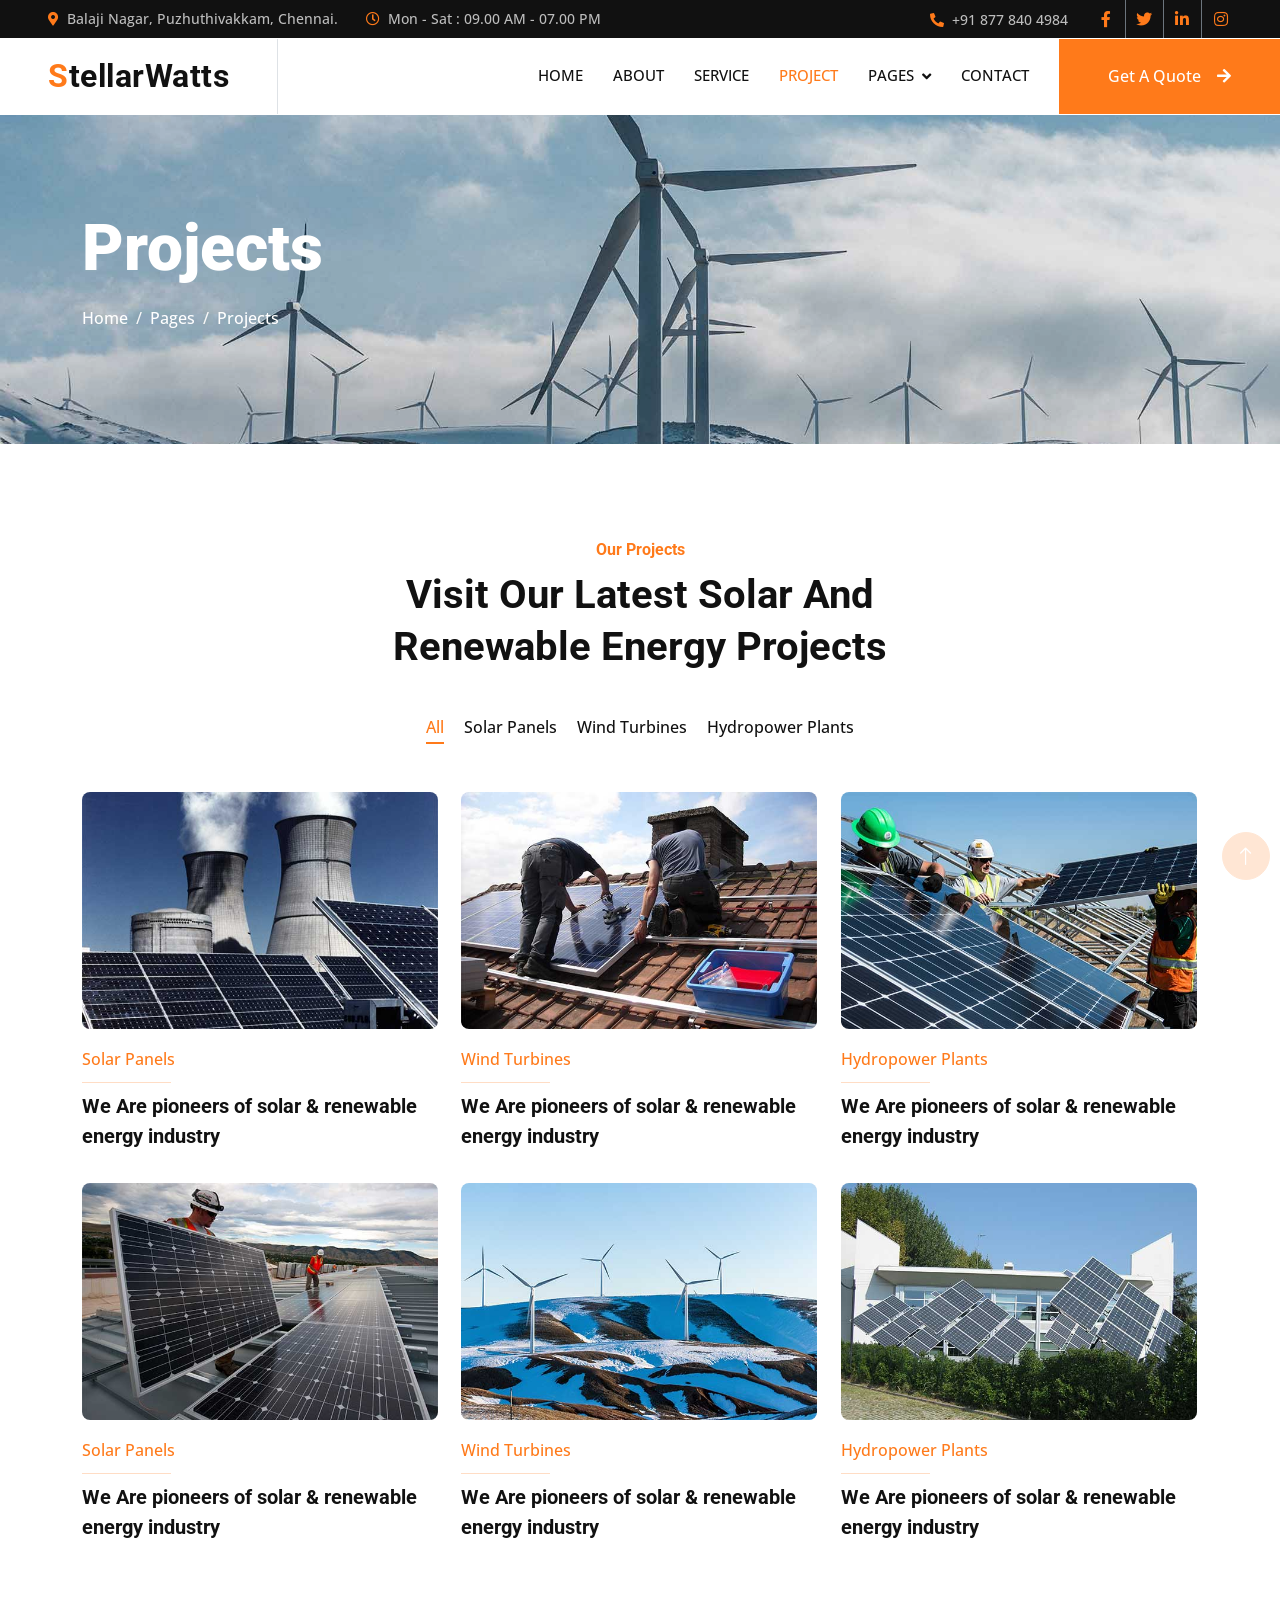
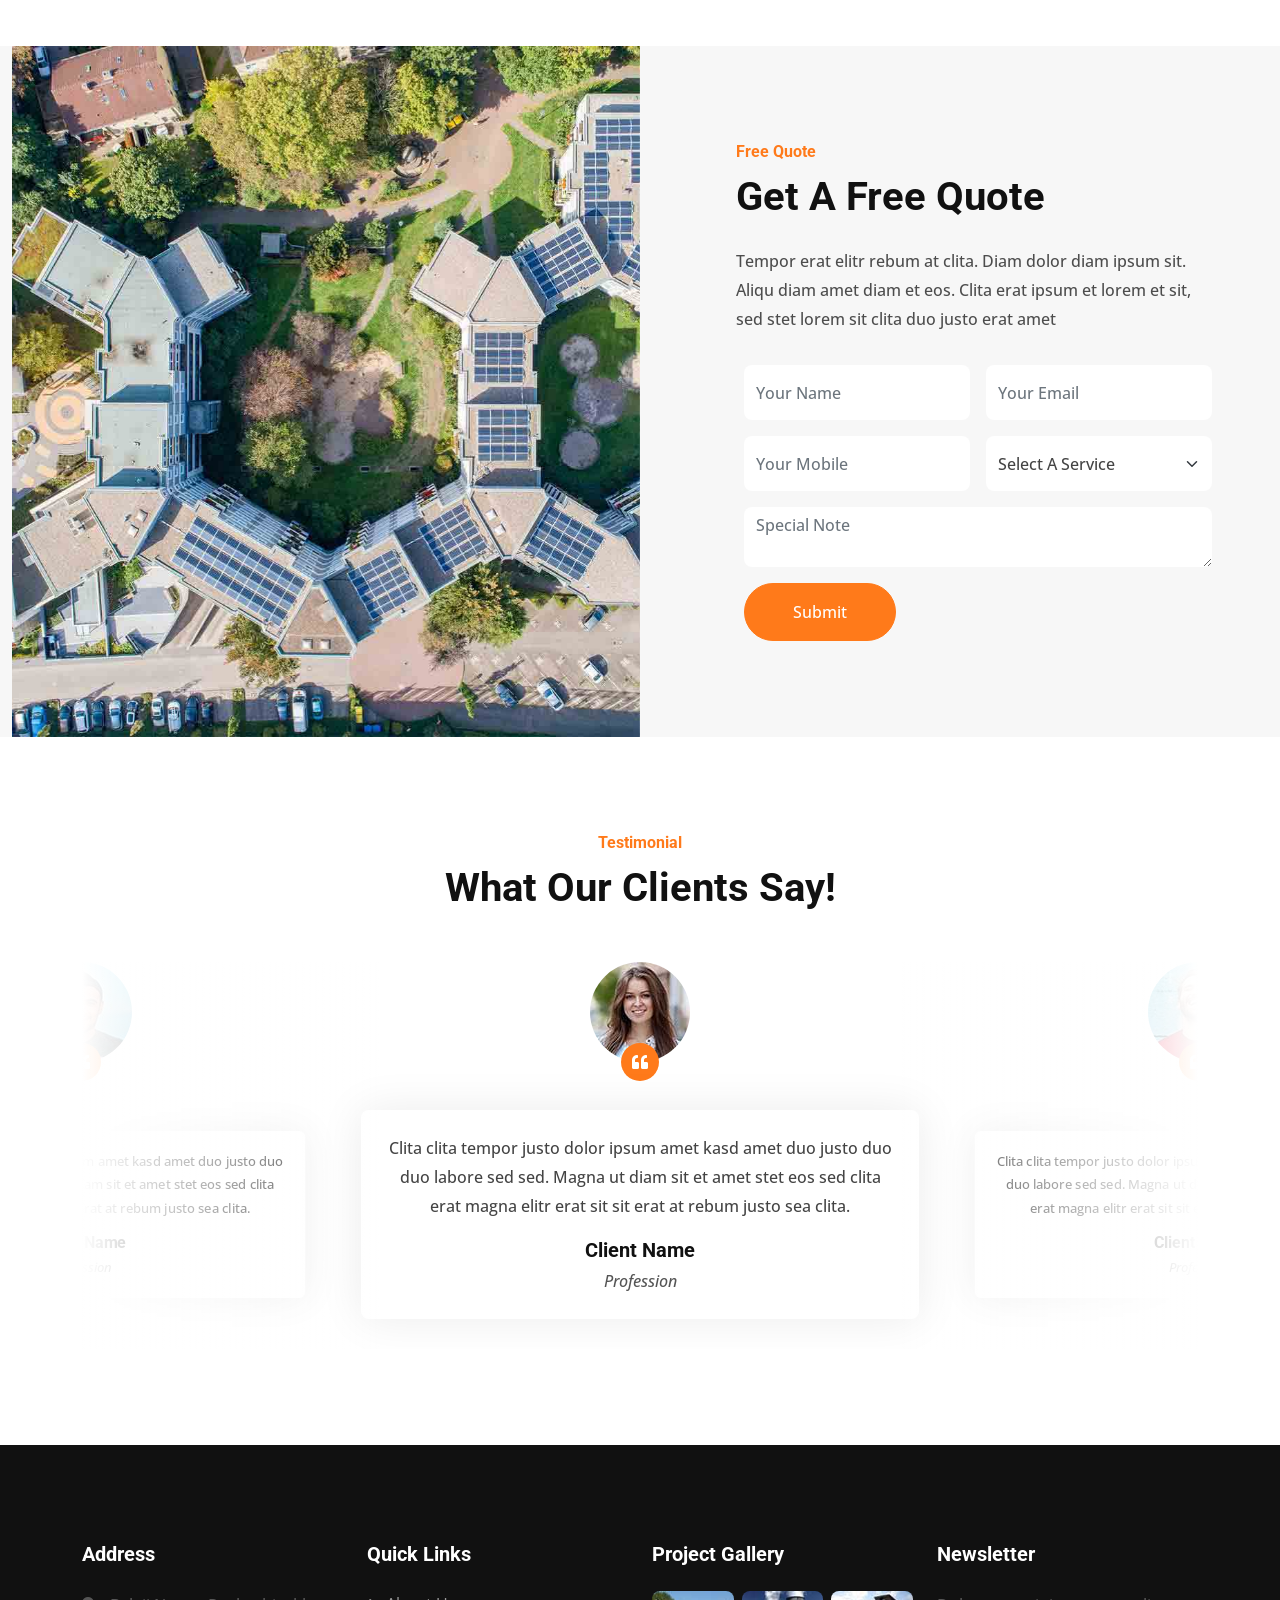
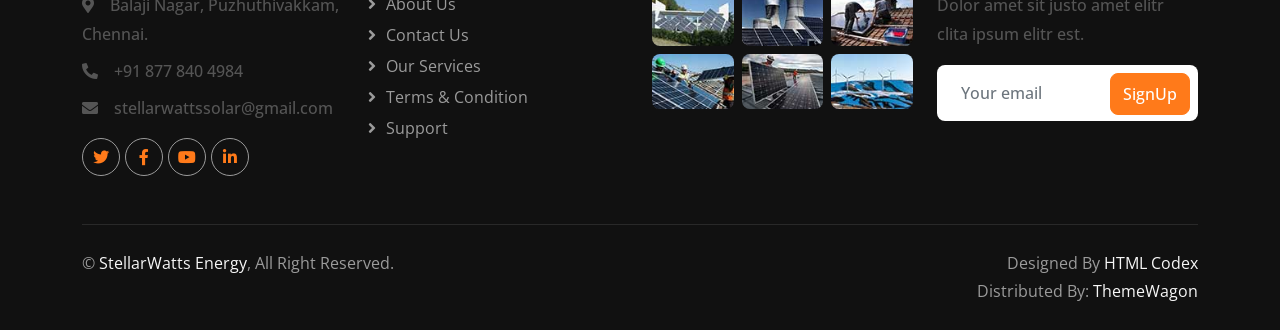
<file: project.html>
<!DOCTYPE html>
<html lang="en">

<head>
    <meta charset="utf-8">
    <title>StellarWatts - Renewable Energy Website Template</title>
    <meta content="width=device-width, initial-scale=1.0" name="viewport">
    <meta content="" name="keywords">
    <meta content="" name="description">

    <!-- Favicon -->
    <!--<link href="img/favicon.ico" rel="icon">-->
    <link rel="icon" type="image/png" sizes="32x32" href="img/favicon-32x32.png">
    <link rel="icon" type="image/png" sizes="64x64" href="img/favicon-64x64.png">
    <link rel="icon" type="image/png" sizes="128x128" href="img/favicon-128x128.png">
    <link rel="icon" type="image/png" sizes="256x256" href="img/favicon-256x256.png">
    <link rel="icon" type="image/png" sizes="512x512" href="img/favicon-512x512.png">

    <!-- Google Web Fonts -->
    <link rel="preconnect" href="https://fonts.googleapis.com">
    <link rel="preconnect" href="https://fonts.gstatic.com" crossorigin>
    <link href="https://fonts.googleapis.com/css2?family=Open+Sans:wght@400;500&family=Roboto:wght@500;700;900&display=swap" rel="stylesheet">

    <!-- Icon Font Stylesheet -->
    <link href="https://cdnjs.cloudflare.com/ajax/libs/font-awesome/5.10.0/css/all.min.css" rel="stylesheet">
    <link href="https://cdn.jsdelivr.net/npm/bootstrap-icons@1.4.1/font/bootstrap-icons.css" rel="stylesheet">

    <!-- Libraries Stylesheet -->
    <link href="lib/animate/animate.min.css" rel="stylesheet">
    <link href="lib/owlcarousel/assets/owl.carousel.min.css" rel="stylesheet">
    <link href="lib/lightbox/css/lightbox.min.css" rel="stylesheet">

    <!-- Customized Bootstrap Stylesheet -->
    <link href="css/bootstrap.min.css" rel="stylesheet">

    <!-- Template Stylesheet -->
    <link href="css/style.css" rel="stylesheet">
</head>

<body>
    <!-- Spinner Start -->
    <div id="spinner" class="show bg-white position-fixed translate-middle w-100 vh-100 top-50 start-50 d-flex align-items-center justify-content-center">
        <div class="spinner-border text-primary" style="width: 3rem; height: 3rem;" role="status">
            <span class="sr-only">Loading...</span>
        </div>
    </div>
    <!-- Spinner End -->


    <!-- Topbar Start -->
    <div class="container-fluid bg-dark p-0">
        <div class="row gx-0 d-none d-lg-flex">
            <div class="col-lg-7 px-5 text-start">
                <div class="h-100 d-inline-flex align-items-center me-4">
                    <small class="fa fa-map-marker-alt text-primary me-2"></small>
                    <small>Balaji Nagar, Puzhuthivakkam, Chennai.</small>
                </div>
                <div class="h-100 d-inline-flex align-items-center">
                    <small class="far fa-clock text-primary me-2"></small>
                    <small>Mon - Sat : 09.00 AM - 07.00 PM</small>
                </div>
            </div>
            <div class="col-lg-5 px-5 text-end">
                <div class="h-100 d-inline-flex align-items-center me-4">
                    <small class="fa fa-phone-alt text-primary me-2"></small>
                    <small>+91 877 840 4984</small>
                </div>
                <div class="h-100 d-inline-flex align-items-center mx-n2">
                    <a class="btn btn-square btn-link rounded-0 border-0 border-end border-secondary" href=""><i class="fab fa-facebook-f"></i></a>
                    <a class="btn btn-square btn-link rounded-0 border-0 border-end border-secondary" href=""><i class="fab fa-twitter"></i></a>
                    <a class="btn btn-square btn-link rounded-0 border-0 border-end border-secondary" href=""><i class="fab fa-linkedin-in"></i></a>
                    <a class="btn btn-square btn-link rounded-0" href=""><i class="fab fa-instagram"></i></a>
                </div>
            </div>
        </div>
    </div>
    <!-- Topbar End -->


    <!-- Navbar Start -->
    <nav class="navbar navbar-expand-lg bg-white navbar-light sticky-top p-0">
        <a href="index.html" class="navbar-brand d-flex align-items-center border-end px-4 px-lg-5">
            <h2 class="m-0 text-primary">StellarWatts</h2>
        </a>
        <button type="button" class="navbar-toggler me-4" data-bs-toggle="collapse" data-bs-target="#navbarCollapse">
            <span class="navbar-toggler-icon"></span>
        </button>
        <div class="collapse navbar-collapse" id="navbarCollapse">
            <div class="navbar-nav ms-auto p-4 p-lg-0">
                <a href="index.html" class="nav-item nav-link">Home</a>
                <a href="about.html" class="nav-item nav-link">About</a>
                <a href="service.html" class="nav-item nav-link">Service</a>
                <a href="project.html" class="nav-item nav-link active">Project</a>
                <div class="nav-item dropdown">
                    <a href="#" class="nav-link dropdown-toggle" data-bs-toggle="dropdown">Pages</a>
                    <div class="dropdown-menu bg-light m-0">
                        <a href="feature.html" class="dropdown-item">Feature</a>
                        <a href="quote.html" class="dropdown-item">Free Quote</a>
                        <a href="team.html" class="dropdown-item">Our Team</a>
                        <a href="testimonial.html" class="dropdown-item">Testimonial</a>
                        <a href="404.html" class="dropdown-item">404 Page</a>
                    </div>
                </div>
                <a href="contact.html" class="nav-item nav-link">Contact</a>
            </div>
            <a href="" class="btn btn-primary rounded-0 py-4 px-lg-5 d-none d-lg-block">Get A Quote<i class="fa fa-arrow-right ms-3"></i></a>
        </div>
    </nav>
    <!-- Navbar End -->


    <!-- Page Header Start -->
    <div class="container-fluid page-header py-5 mb-5">
        <div class="container py-5">
            <h1 class="display-3 text-white mb-3 animated slideInDown">Projects</h1>
            <nav aria-label="breadcrumb animated slideInDown">
                <ol class="breadcrumb">
                    <li class="breadcrumb-item"><a class="text-white" href="#">Home</a></li>
                    <li class="breadcrumb-item"><a class="text-white" href="#">Pages</a></li>
                    <li class="breadcrumb-item text-white active" aria-current="page">Projects</li>
                </ol>
            </nav>
        </div>
    </div>
    <!-- Page Header End -->


    <!-- Projects Start -->
    <div class="container-xxl py-5">
        <div class="container">
            <div class="text-center mx-auto mb-5 wow fadeInUp" data-wow-delay="0.1s" style="max-width: 600px;">
                <h6 class="text-primary">Our Projects</h6>
                <h1 class="mb-4">Visit Our Latest Solar And Renewable Energy Projects</h1>
            </div>
            <div class="row mt-n2 wow fadeInUp" data-wow-delay="0.3s">
                <div class="col-12 text-center">
                    <ul class="list-inline mb-5" id="portfolio-flters">
                        <li class="mx-2 active" data-filter="*">All</li>
                        <li class="mx-2" data-filter=".first">Solar Panels</li>
                        <li class="mx-2" data-filter=".second">Wind Turbines</li>
                        <li class="mx-2" data-filter=".third">Hydropower Plants</li>
                    </ul>
                </div>
            </div>
            <div class="row g-4 portfolio-container wow fadeInUp" data-wow-delay="0.5s">
                <div class="col-lg-4 col-md-6 portfolio-item first">
                    <div class="portfolio-img rounded overflow-hidden">
                        <img class="img-fluid" src="img/img-600x400-6.jpg" alt="">
                        <div class="portfolio-btn">
                            <a class="btn btn-lg-square btn-outline-light rounded-circle mx-1" href="img/img-600x400-6.jpg" data-lightbox="portfolio"><i class="fa fa-eye"></i></a>
                            <a class="btn btn-lg-square btn-outline-light rounded-circle mx-1" href=""><i class="fa fa-link"></i></a>
                        </div>
                    </div>
                    <div class="pt-3">
                        <p class="text-primary mb-0">Solar Panels</p>
                        <hr class="text-primary w-25 my-2">
                        <h5 class="lh-base">We Are pioneers of solar & renewable energy industry</h5>
                    </div>
                </div>
                <div class="col-lg-4 col-md-6 portfolio-item second">
                    <div class="portfolio-img rounded overflow-hidden">
                        <img class="img-fluid" src="img/img-600x400-5.jpg" alt="">
                        <div class="portfolio-btn">
                            <a class="btn btn-lg-square btn-outline-light rounded-circle mx-1" href="img/img-600x400-5.jpg" data-lightbox="portfolio"><i class="fa fa-eye"></i></a>
                            <a class="btn btn-lg-square btn-outline-light rounded-circle mx-1" href=""><i class="fa fa-link"></i></a>
                        </div>
                    </div>
                    <div class="pt-3">
                        <p class="text-primary mb-0">Wind Turbines</p>
                        <hr class="text-primary w-25 my-2">
                        <h5 class="lh-base">We Are pioneers of solar & renewable energy industry</h5>
                    </div>
                </div>
                <div class="col-lg-4 col-md-6 portfolio-item third">
                    <div class="portfolio-img rounded overflow-hidden">
                        <img class="img-fluid" src="img/img-600x400-4.jpg" alt="">
                        <div class="portfolio-btn">
                            <a class="btn btn-lg-square btn-outline-light rounded-circle mx-1" href="img/img-600x400-4.jpg" data-lightbox="portfolio"><i class="fa fa-eye"></i></a>
                            <a class="btn btn-lg-square btn-outline-light rounded-circle mx-1" href=""><i class="fa fa-link"></i></a>
                        </div>
                    </div>
                    <div class="pt-3">
                        <p class="text-primary mb-0">Hydropower Plants</p>
                        <hr class="text-primary w-25 my-2">
                        <h5 class="lh-base">We Are pioneers of solar & renewable energy industry</h5>
                    </div>
                </div>
                <div class="col-lg-4 col-md-6 portfolio-item first">
                    <div class="portfolio-img rounded overflow-hidden">
                        <img class="img-fluid" src="img/img-600x400-3.jpg" alt="">
                        <div class="portfolio-btn">
                            <a class="btn btn-lg-square btn-outline-light rounded-circle mx-1" href="img/img-600x400-3.jpg" data-lightbox="portfolio"><i class="fa fa-eye"></i></a>
                            <a class="btn btn-lg-square btn-outline-light rounded-circle mx-1" href=""><i class="fa fa-link"></i></a>
                        </div>
                    </div>
                    <div class="pt-3">
                        <p class="text-primary mb-0">Solar Panels</p>
                        <hr class="text-primary w-25 my-2">
                        <h5 class="lh-base">We Are pioneers of solar & renewable energy industry</h5>
                    </div>
                </div>
                <div class="col-lg-4 col-md-6 portfolio-item second">
                    <div class="portfolio-img rounded overflow-hidden">
                        <img class="img-fluid" src="img/img-600x400-2.jpg" alt="">
                        <div class="portfolio-btn">
                            <a class="btn btn-lg-square btn-outline-light rounded-circle mx-1" href="img/img-600x400-2.jpg" data-lightbox="portfolio"><i class="fa fa-eye"></i></a>
                            <a class="btn btn-lg-square btn-outline-light rounded-circle mx-1" href=""><i class="fa fa-link"></i></a>
                        </div>
                    </div>
                    <div class="pt-3">
                        <p class="text-primary mb-0">Wind Turbines</p>
                        <hr class="text-primary w-25 my-2">
                        <h5 class="lh-base">We Are pioneers of solar & renewable energy industry</h5>
                    </div>
                </div>
                <div class="col-lg-4 col-md-6 portfolio-item third">
                    <div class="portfolio-img rounded overflow-hidden">
                        <img class="img-fluid" src="img/img-600x400-1.jpg" alt="">
                        <div class="portfolio-btn">
                            <a class="btn btn-lg-square btn-outline-light rounded-circle mx-1" href="img/img-600x400-1.jpg" data-lightbox="portfolio"><i class="fa fa-eye"></i></a>
                            <a class="btn btn-lg-square btn-outline-light rounded-circle mx-1" href=""><i class="fa fa-link"></i></a>
                        </div>
                    </div>
                    <div class="pt-3">
                        <p class="text-primary mb-0">Hydropower Plants</p>
                        <hr class="text-primary w-25 my-2">
                        <h5 class="lh-base">We Are pioneers of solar & renewable energy industry</h5>
                    </div>
                </div>
            </div>
        </div>
    </div>
    <!-- Projects End -->


    <!-- Quote Start -->
    <div class="container-fluid bg-light overflow-hidden my-5 px-lg-0">
        <div class="container quote px-lg-0">
            <div class="row g-0 mx-lg-0">
                <div class="col-lg-6 ps-lg-0 wow fadeIn" data-wow-delay="0.1s" style="min-height: 400px;">
                    <div class="position-relative h-100">
                        <img class="position-absolute img-fluid w-100 h-100" src="img/quote.jpg" style="object-fit: cover;" alt="">
                    </div>
                </div>
                <div class="col-lg-6 quote-text py-5 wow fadeIn" data-wow-delay="0.5s">
                    <div class="p-lg-5 pe-lg-0">
                        <h6 class="text-primary">Free Quote</h6>
                        <h1 class="mb-4">Get A Free Quote</h1>
                        <p class="mb-4 pb-2">Tempor erat elitr rebum at clita. Diam dolor diam ipsum sit. Aliqu diam amet diam et eos. Clita erat ipsum et lorem et sit, sed stet lorem sit clita duo justo erat amet</p>
                        <form>
                            <div class="row g-3">
                                <div class="col-12 col-sm-6">
                                    <input type="text" class="form-control border-0" placeholder="Your Name" style="height: 55px;">
                                </div>
                                <div class="col-12 col-sm-6">
                                    <input type="email" class="form-control border-0" placeholder="Your Email" style="height: 55px;">
                                </div>
                                <div class="col-12 col-sm-6">
                                    <input type="text" class="form-control border-0" placeholder="Your Mobile" style="height: 55px;">
                                </div>
                                <div class="col-12 col-sm-6">
                                    <select class="form-select border-0" style="height: 55px;">
                                        <option selected>Select A Service</option>
                                        <option value="1">Service 1</option>
                                        <option value="2">Service 2</option>
                                        <option value="3">Service 3</option>
                                    </select>
                                </div>
                                <div class="col-12">
                                    <textarea class="form-control border-0" placeholder="Special Note"></textarea>
                                </div>
                                <div class="col-12">
                                    <button class="btn btn-primary rounded-pill py-3 px-5" type="submit">Submit</button>
                                </div>
                            </div>
                        </form>
                    </div>
                </div>
            </div>
        </div>
    </div>
    <!-- Quote End -->


    <!-- Testimonial Start -->
    <div class="container-xxl py-5">
        <div class="container">
            <div class="text-center mx-auto mb-5 wow fadeInUp" data-wow-delay="0.1s" style="max-width: 600px;">
                <h6 class="text-primary">Testimonial</h6>
                <h1 class="mb-4">What Our Clients Say!</h1>
            </div>
            <div class="owl-carousel testimonial-carousel wow fadeInUp" data-wow-delay="0.1s">
                <div class="testimonial-item text-center">
                    <div class="testimonial-img position-relative">
                        <img class="img-fluid rounded-circle mx-auto mb-5" src="img/testimonial-1.jpg">
                        <div class="btn-square bg-primary rounded-circle">
                            <i class="fa fa-quote-left text-white"></i>
                        </div>
                    </div>
                    <div class="testimonial-text text-center rounded p-4">
                        <p>Clita clita tempor justo dolor ipsum amet kasd amet duo justo duo duo labore sed sed. Magna ut diam sit et amet stet eos sed clita erat magna elitr erat sit sit erat at rebum justo sea clita.</p>
                        <h5 class="mb-1">Client Name</h5>
                        <span class="fst-italic">Profession</span>
                    </div>
                </div>
                <div class="testimonial-item text-center">
                    <div class="testimonial-img position-relative">
                        <img class="img-fluid rounded-circle mx-auto mb-5" src="img/testimonial-2.jpg">
                        <div class="btn-square bg-primary rounded-circle">
                            <i class="fa fa-quote-left text-white"></i>
                        </div>
                    </div>
                    <div class="testimonial-text text-center rounded p-4">
                        <p>Clita clita tempor justo dolor ipsum amet kasd amet duo justo duo duo labore sed sed. Magna ut diam sit et amet stet eos sed clita erat magna elitr erat sit sit erat at rebum justo sea clita.</p>
                        <h5 class="mb-1">Client Name</h5>
                        <span class="fst-italic">Profession</span>
                    </div>
                </div>
                <div class="testimonial-item text-center">
                    <div class="testimonial-img position-relative">
                        <img class="img-fluid rounded-circle mx-auto mb-5" src="img/testimonial-3.jpg">
                        <div class="btn-square bg-primary rounded-circle">
                            <i class="fa fa-quote-left text-white"></i>
                        </div>
                    </div>
                    <div class="testimonial-text text-center rounded p-4">
                        <p>Clita clita tempor justo dolor ipsum amet kasd amet duo justo duo duo labore sed sed. Magna ut diam sit et amet stet eos sed clita erat magna elitr erat sit sit erat at rebum justo sea clita.</p>
                        <h5 class="mb-1">Client Name</h5>
                        <span class="fst-italic">Profession</span>
                    </div>
                </div>
            </div>
        </div>
    </div>
    <!-- Testimonial End -->
        

    <!-- Footer Start -->
    <div class="container-fluid bg-dark text-body footer mt-5 pt-5 wow fadeIn" data-wow-delay="0.1s">
        <div class="container py-5">
            <div class="row g-4">
                <div class="col-lg-3 col-md-6">
                    <h5 class="text-white mb-4">Address</h5>
                    <p class="mb-2"><i class="fa fa-map-marker-alt me-3"></i>Balaji Nagar, Puzhuthivakkam, Chennai.</p>
                    <p class="mb-2"><i class="fa fa-phone-alt me-3"></i>+91 877 840 4984</p>
                    <p class="mb-2"><i class="fa fa-envelope me-3"></i>stellarwattssolar@gmail.com</p>
                    <div class="d-flex pt-2">
                        <a class="btn btn-square btn-outline-light btn-social" href=""><i class="fab fa-twitter"></i></a>
                        <a class="btn btn-square btn-outline-light btn-social" href=""><i class="fab fa-facebook-f"></i></a>
                        <a class="btn btn-square btn-outline-light btn-social" href=""><i class="fab fa-youtube"></i></a>
                        <a class="btn btn-square btn-outline-light btn-social" href=""><i class="fab fa-linkedin-in"></i></a>
                    </div>
                </div>
                <div class="col-lg-3 col-md-6">
                    <h5 class="text-white mb-4">Quick Links</h5>
                    <a class="btn btn-link" href="">About Us</a>
                    <a class="btn btn-link" href="">Contact Us</a>
                    <a class="btn btn-link" href="">Our Services</a>
                    <a class="btn btn-link" href="">Terms & Condition</a>
                    <a class="btn btn-link" href="">Support</a>
                </div>
                <div class="col-lg-3 col-md-6">
                    <h5 class="text-white mb-4">Project Gallery</h5>
                    <div class="row g-2">
                        <div class="col-4">
                            <img class="img-fluid rounded" src="img/gallery-1.jpg" alt="">
                        </div>
                        <div class="col-4">
                            <img class="img-fluid rounded" src="img/gallery-2.jpg" alt="">
                        </div>
                        <div class="col-4">
                            <img class="img-fluid rounded" src="img/gallery-3.jpg" alt="">
                        </div>
                        <div class="col-4">
                            <img class="img-fluid rounded" src="img/gallery-4.jpg" alt="">
                        </div>
                        <div class="col-4">
                            <img class="img-fluid rounded" src="img/gallery-5.jpg" alt="">
                        </div>
                        <div class="col-4">
                            <img class="img-fluid rounded" src="img/gallery-6.jpg" alt="">
                        </div>
                    </div>
                </div>
                <div class="col-lg-3 col-md-6">
                    <h5 class="text-white mb-4">Newsletter</h5>
                    <p>Dolor amet sit justo amet elitr clita ipsum elitr est.</p>
                    <div class="position-relative mx-auto" style="max-width: 400px;">
                        <input class="form-control border-0 w-100 py-3 ps-4 pe-5" type="text" placeholder="Your email">
                        <button type="button" class="btn btn-primary py-2 position-absolute top-0 end-0 mt-2 me-2">SignUp</button>
                    </div>
                </div>
            </div>
        </div>
        <div class="container">
            <div class="copyright">
                <div class="row">
                    <div class="col-md-6 text-center text-md-start mb-3 mb-md-0">
                        &copy; <a href="#">StellarWatts Energy</a>, All Right Reserved.
                    </div>
                    <div class="col-md-6 text-center text-md-end">
                        <!--/*** This template is free as long as you keep the footer author’s credit link/attribution link/backlink. If you'd like to use the template without the footer author’s credit link/attribution link/backlink, you can purchase the Credit Removal License from "https://htmlcodex.com/credit-removal". Thank you for your support. ***/-->
                        Designed By <a href="https://htmlcodex.com">HTML Codex</a>
                        <br>Distributed By: <a href="https://themewagon.com" target="_blank">ThemeWagon</a>
                    </div>
                </div>
            </div>
        </div>
    </div>
    <!-- Footer End -->


    <!-- Back to Top -->
    <a href="#" class="btn btn-lg btn-primary btn-lg-square rounded-circle back-to-top"><i class="bi bi-arrow-up"></i></a>


    <!-- JavaScript Libraries -->
    <script src="https://code.jquery.com/jquery-3.4.1.min.js"></script>
    <script src="https://cdn.jsdelivr.net/npm/bootstrap@5.0.0/dist/js/bootstrap.bundle.min.js"></script>
    <script src="lib/wow/wow.min.js"></script>
    <script src="lib/easing/easing.min.js"></script>
    <script src="lib/waypoints/waypoints.min.js"></script>
    <script src="lib/counterup/counterup.min.js"></script>
    <script src="lib/owlcarousel/owl.carousel.min.js"></script>
    <script src="lib/isotope/isotope.pkgd.min.js"></script>
    <script src="lib/lightbox/js/lightbox.min.js"></script>

    <!-- Template Javascript -->
    <script src="js/main.js"></script>
</body>

</html>
</file>
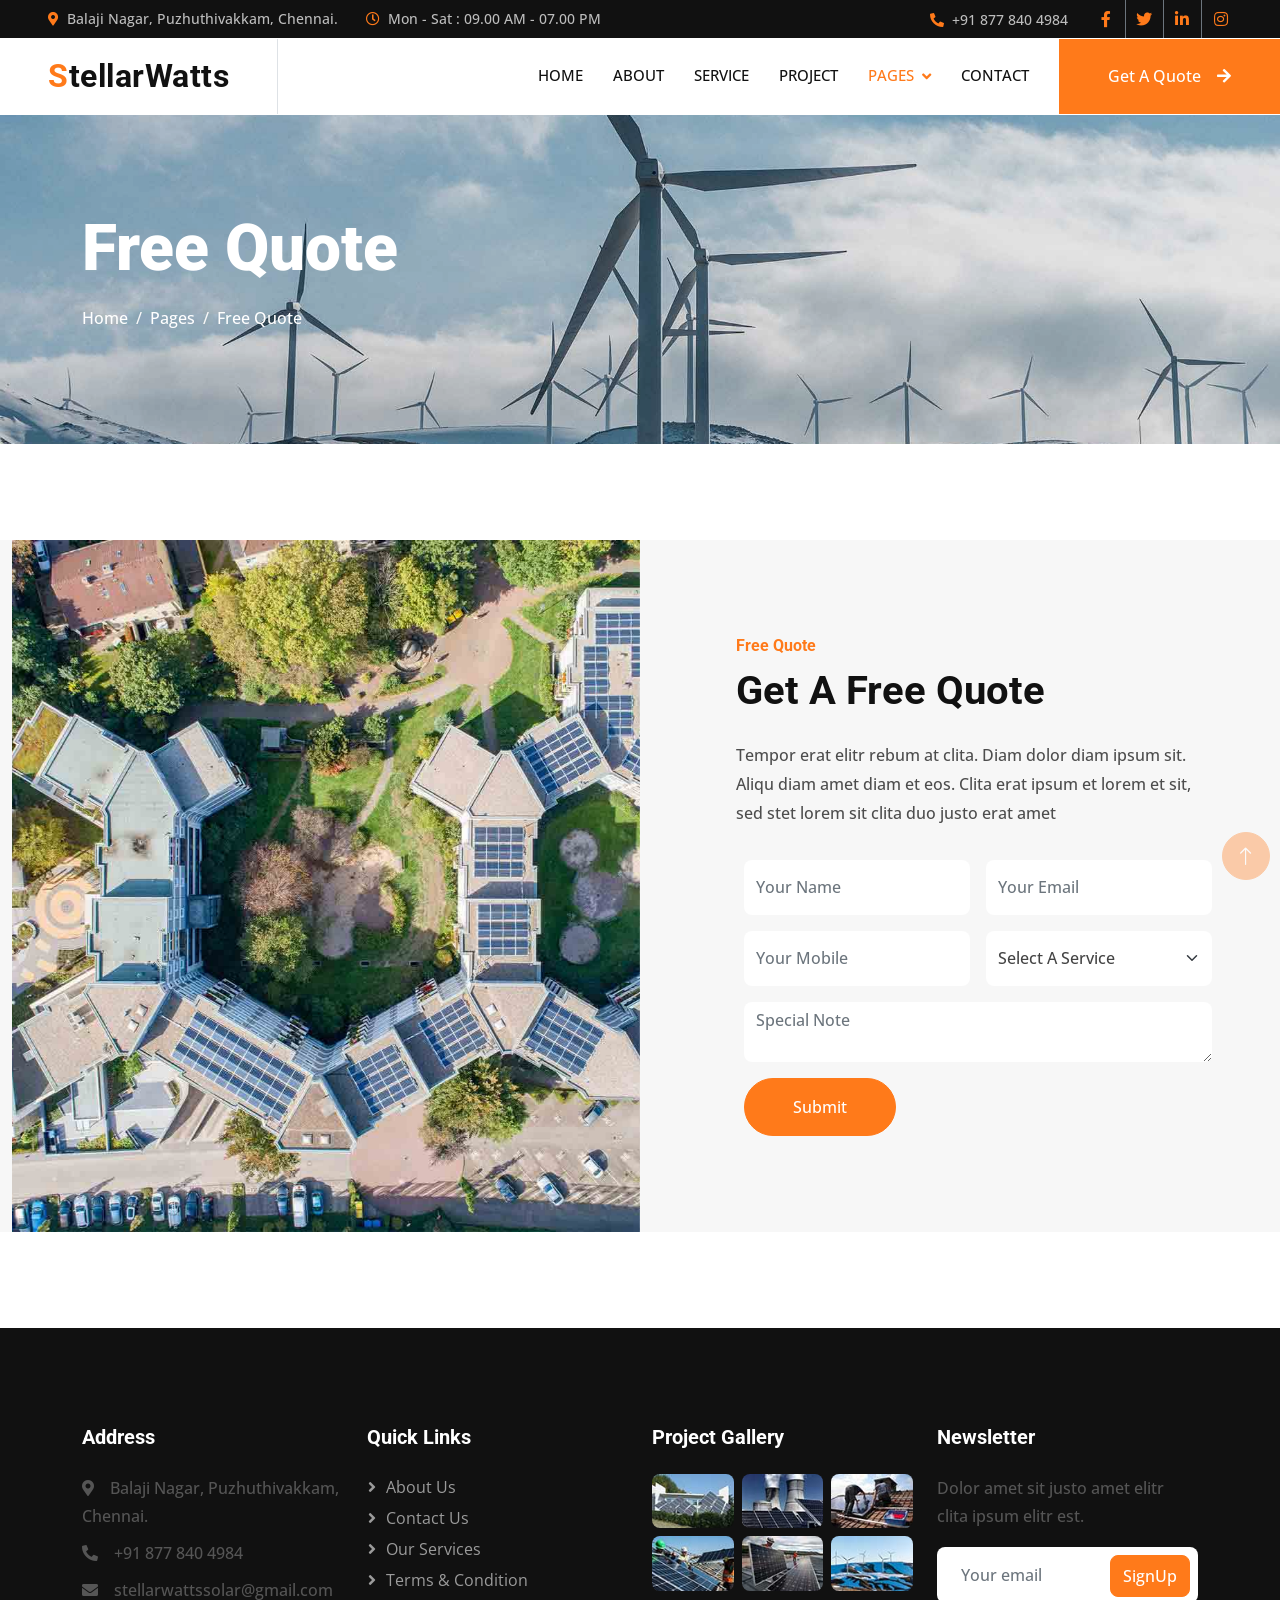
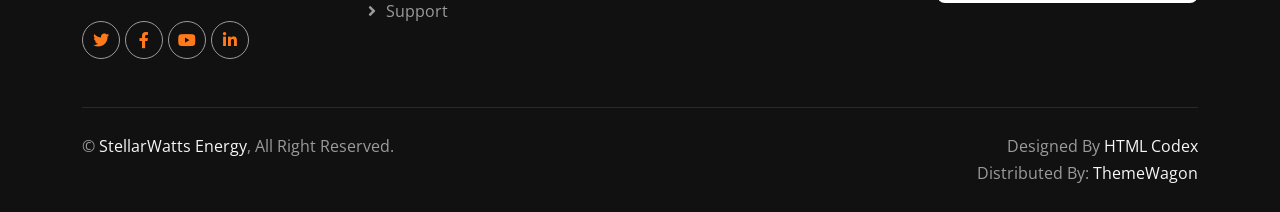
<file: quote.html>
<!DOCTYPE html>
<html lang="en">

<head>
    <meta charset="utf-8">
    <title>StellarWatts - Renewable Energy Website Template</title>
    <meta content="width=device-width, initial-scale=1.0" name="viewport">
    <meta content="" name="keywords">
    <meta content="" name="description">

    <!-- Favicon -->
    <!--<link href="img/favicon.ico" rel="icon">-->
    <link rel="icon" type="image/png" sizes="32x32" href="img/favicon-32x32.png">
    <link rel="icon" type="image/png" sizes="64x64" href="img/favicon-64x64.png">
    <link rel="icon" type="image/png" sizes="128x128" href="img/favicon-128x128.png">
    <link rel="icon" type="image/png" sizes="256x256" href="img/favicon-256x256.png">
    <link rel="icon" type="image/png" sizes="512x512" href="img/favicon-512x512.png">

    <!-- Google Web Fonts -->
    <link rel="preconnect" href="https://fonts.googleapis.com">
    <link rel="preconnect" href="https://fonts.gstatic.com" crossorigin>
    <link href="https://fonts.googleapis.com/css2?family=Open+Sans:wght@400;500&family=Roboto:wght@500;700;900&display=swap" rel="stylesheet">

    <!-- Icon Font Stylesheet -->
    <link href="https://cdnjs.cloudflare.com/ajax/libs/font-awesome/5.10.0/css/all.min.css" rel="stylesheet">
    <link href="https://cdn.jsdelivr.net/npm/bootstrap-icons@1.4.1/font/bootstrap-icons.css" rel="stylesheet">

    <!-- Libraries Stylesheet -->
    <link href="lib/animate/animate.min.css" rel="stylesheet">
    <link href="lib/owlcarousel/assets/owl.carousel.min.css" rel="stylesheet">
    <link href="lib/lightbox/css/lightbox.min.css" rel="stylesheet">

    <!-- Customized Bootstrap Stylesheet -->
    <link href="css/bootstrap.min.css" rel="stylesheet">

    <!-- Template Stylesheet -->
    <link href="css/style.css" rel="stylesheet">
</head>

<body>
    <!-- Spinner Start -->
    <div id="spinner" class="show bg-white position-fixed translate-middle w-100 vh-100 top-50 start-50 d-flex align-items-center justify-content-center">
        <div class="spinner-border text-primary" style="width: 3rem; height: 3rem;" role="status">
            <span class="sr-only">Loading...</span>
        </div>
    </div>
    <!-- Spinner End -->


    <!-- Topbar Start -->
    <div class="container-fluid bg-dark p-0">
        <div class="row gx-0 d-none d-lg-flex">
            <div class="col-lg-7 px-5 text-start">
                <div class="h-100 d-inline-flex align-items-center me-4">
                    <small class="fa fa-map-marker-alt text-primary me-2"></small>
                    <small>Balaji Nagar, Puzhuthivakkam, Chennai.</small>
                </div>
                <div class="h-100 d-inline-flex align-items-center">
                    <small class="far fa-clock text-primary me-2"></small>
                    <small>Mon - Sat : 09.00 AM - 07.00 PM</small>
                </div>
            </div>
            <div class="col-lg-5 px-5 text-end">
                <div class="h-100 d-inline-flex align-items-center me-4">
                    <small class="fa fa-phone-alt text-primary me-2"></small>
                    <small>+91 877 840 4984</small>
                </div>
                <div class="h-100 d-inline-flex align-items-center mx-n2">
                    <a class="btn btn-square btn-link rounded-0 border-0 border-end border-secondary" href=""><i class="fab fa-facebook-f"></i></a>
                    <a class="btn btn-square btn-link rounded-0 border-0 border-end border-secondary" href=""><i class="fab fa-twitter"></i></a>
                    <a class="btn btn-square btn-link rounded-0 border-0 border-end border-secondary" href=""><i class="fab fa-linkedin-in"></i></a>
                    <a class="btn btn-square btn-link rounded-0" href=""><i class="fab fa-instagram"></i></a>
                </div>
            </div>
        </div>
    </div>
    <!-- Topbar End -->


    <!-- Navbar Start -->
    <nav class="navbar navbar-expand-lg bg-white navbar-light sticky-top p-0">
        <a href="index.html" class="navbar-brand d-flex align-items-center border-end px-4 px-lg-5">
            <h2 class="m-0 text-primary">StellarWatts</h2>
        </a>
        <button type="button" class="navbar-toggler me-4" data-bs-toggle="collapse" data-bs-target="#navbarCollapse">
            <span class="navbar-toggler-icon"></span>
        </button>
        <div class="collapse navbar-collapse" id="navbarCollapse">
            <div class="navbar-nav ms-auto p-4 p-lg-0">
                <a href="index.html" class="nav-item nav-link">Home</a>
                <a href="about.html" class="nav-item nav-link">About</a>
                <a href="service.html" class="nav-item nav-link">Service</a>
                <a href="project.html" class="nav-item nav-link">Project</a>
                <div class="nav-item dropdown">
                    <a href="#" class="nav-link dropdown-toggle active" data-bs-toggle="dropdown">Pages</a>
                    <div class="dropdown-menu bg-light m-0">
                        <a href="feature.html" class="dropdown-item">Feature</a>
                        <a href="quote.html" class="dropdown-item active">Free Quote</a>
                        <a href="team.html" class="dropdown-item">Our Team</a>
                        <a href="testimonial.html" class="dropdown-item">Testimonial</a>
                        <a href="404.html" class="dropdown-item">404 Page</a>
                    </div>
                </div>
                <a href="contact.html" class="nav-item nav-link">Contact</a>
            </div>
            <a href="" class="btn btn-primary rounded-0 py-4 px-lg-5 d-none d-lg-block">Get A Quote<i class="fa fa-arrow-right ms-3"></i></a>
        </div>
    </nav>
    <!-- Navbar End -->


    <!-- Page Header Start -->
    <div class="container-fluid page-header py-5 mb-5">
        <div class="container py-5">
            <h1 class="display-3 text-white mb-3 animated slideInDown">Free Quote</h1>
            <nav aria-label="breadcrumb animated slideInDown">
                <ol class="breadcrumb">
                    <li class="breadcrumb-item"><a class="text-white" href="#">Home</a></li>
                    <li class="breadcrumb-item"><a class="text-white" href="#">Pages</a></li>
                    <li class="breadcrumb-item text-white active" aria-current="page">Free Quote</li>
                </ol>
            </nav>
        </div>
    </div>
    <!-- Page Header End -->


    <!-- Quote Start -->
    <div class="container-fluid bg-light overflow-hidden px-lg-0" style="margin: 6rem 0;">
        <div class="container quote px-lg-0">
            <div class="row g-0 mx-lg-0">
                <div class="col-lg-6 ps-lg-0 wow fadeIn" data-wow-delay="0.1s" style="min-height: 400px;">
                    <div class="position-relative h-100">
                        <img class="position-absolute img-fluid w-100 h-100" src="img/quote.jpg" style="object-fit: cover;" alt="">
                    </div>
                </div>
                <div class="col-lg-6 quote-text py-5 wow fadeIn" data-wow-delay="0.5s">
                    <div class="p-lg-5 pe-lg-0">
                        <h6 class="text-primary">Free Quote</h6>
                        <h1 class="mb-4">Get A Free Quote</h1>
                        <p class="mb-4 pb-2">Tempor erat elitr rebum at clita. Diam dolor diam ipsum sit. Aliqu diam amet diam et eos. Clita erat ipsum et lorem et sit, sed stet lorem sit clita duo justo erat amet</p>
                        <form>
                            <div class="row g-3">
                                <div class="col-12 col-sm-6">
                                    <input type="text" class="form-control border-0" placeholder="Your Name" style="height: 55px;">
                                </div>
                                <div class="col-12 col-sm-6">
                                    <input type="email" class="form-control border-0" placeholder="Your Email" style="height: 55px;">
                                </div>
                                <div class="col-12 col-sm-6">
                                    <input type="text" class="form-control border-0" placeholder="Your Mobile" style="height: 55px;">
                                </div>
                                <div class="col-12 col-sm-6">
                                    <select class="form-select border-0" style="height: 55px;">
                                        <option selected>Select A Service</option>
                                        <option value="1">Service 1</option>
                                        <option value="2">Service 2</option>
                                        <option value="3">Service 3</option>
                                    </select>
                                </div>
                                <div class="col-12">
                                    <textarea class="form-control border-0" placeholder="Special Note"></textarea>
                                </div>
                                <div class="col-12">
                                    <button class="btn btn-primary rounded-pill py-3 px-5" type="submit">Submit</button>
                                </div>
                            </div>
                        </form>
                    </div>
                </div>
            </div>
        </div>
    </div>
    <!-- Quote End -->
        

    <!-- Footer Start -->
    <div class="container-fluid bg-dark text-body footer mt-5 pt-5 wow fadeIn" data-wow-delay="0.1s">
        <div class="container py-5">
            <div class="row g-4">
                <div class="col-lg-3 col-md-6">
                    <h5 class="text-white mb-4">Address</h5>
                    <p class="mb-2"><i class="fa fa-map-marker-alt me-3"></i>Balaji Nagar, Puzhuthivakkam, Chennai.</p>
                    <p class="mb-2"><i class="fa fa-phone-alt me-3"></i>+91 877 840 4984</p>
                    <p class="mb-2"><i class="fa fa-envelope me-3"></i>stellarwattssolar@gmail.com</p>
                    <div class="d-flex pt-2">
                        <a class="btn btn-square btn-outline-light btn-social" href=""><i class="fab fa-twitter"></i></a>
                        <a class="btn btn-square btn-outline-light btn-social" href=""><i class="fab fa-facebook-f"></i></a>
                        <a class="btn btn-square btn-outline-light btn-social" href=""><i class="fab fa-youtube"></i></a>
                        <a class="btn btn-square btn-outline-light btn-social" href=""><i class="fab fa-linkedin-in"></i></a>
                    </div>
                </div>
                <div class="col-lg-3 col-md-6">
                    <h5 class="text-white mb-4">Quick Links</h5>
                    <a class="btn btn-link" href="">About Us</a>
                    <a class="btn btn-link" href="">Contact Us</a>
                    <a class="btn btn-link" href="">Our Services</a>
                    <a class="btn btn-link" href="">Terms & Condition</a>
                    <a class="btn btn-link" href="">Support</a>
                </div>
                <div class="col-lg-3 col-md-6">
                    <h5 class="text-white mb-4">Project Gallery</h5>
                    <div class="row g-2">
                        <div class="col-4">
                            <img class="img-fluid rounded" src="img/gallery-1.jpg" alt="">
                        </div>
                        <div class="col-4">
                            <img class="img-fluid rounded" src="img/gallery-2.jpg" alt="">
                        </div>
                        <div class="col-4">
                            <img class="img-fluid rounded" src="img/gallery-3.jpg" alt="">
                        </div>
                        <div class="col-4">
                            <img class="img-fluid rounded" src="img/gallery-4.jpg" alt="">
                        </div>
                        <div class="col-4">
                            <img class="img-fluid rounded" src="img/gallery-5.jpg" alt="">
                        </div>
                        <div class="col-4">
                            <img class="img-fluid rounded" src="img/gallery-6.jpg" alt="">
                        </div>
                    </div>
                </div>
                <div class="col-lg-3 col-md-6">
                    <h5 class="text-white mb-4">Newsletter</h5>
                    <p>Dolor amet sit justo amet elitr clita ipsum elitr est.</p>
                    <div class="position-relative mx-auto" style="max-width: 400px;">
                        <input class="form-control border-0 w-100 py-3 ps-4 pe-5" type="text" placeholder="Your email">
                        <button type="button" class="btn btn-primary py-2 position-absolute top-0 end-0 mt-2 me-2">SignUp</button>
                    </div>
                </div>
            </div>
        </div>
        <div class="container">
            <div class="copyright">
                <div class="row">
                    <div class="col-md-6 text-center text-md-start mb-3 mb-md-0">
                        &copy; <a href="#">StellarWatts Energy</a>, All Right Reserved.
                    </div>
                    <div class="col-md-6 text-center text-md-end">
                        <!--/*** This template is free as long as you keep the footer author’s credit link/attribution link/backlink. If you'd like to use the template without the footer author’s credit link/attribution link/backlink, you can purchase the Credit Removal License from "https://htmlcodex.com/credit-removal". Thank you for your support. ***/-->
                        Designed By <a href="https://htmlcodex.com">HTML Codex</a>
                        <br>Distributed By: <a href="https://themewagon.com" target="_blank">ThemeWagon</a>
                    </div>
                </div>
            </div>
        </div>
    </div>
    <!-- Footer End -->


    <!-- Back to Top -->
    <a href="#" class="btn btn-lg btn-primary btn-lg-square rounded-circle back-to-top"><i class="bi bi-arrow-up"></i></a>


    <!-- JavaScript Libraries -->
    <script src="https://code.jquery.com/jquery-3.4.1.min.js"></script>
    <script src="https://cdn.jsdelivr.net/npm/bootstrap@5.0.0/dist/js/bootstrap.bundle.min.js"></script>
    <script src="lib/wow/wow.min.js"></script>
    <script src="lib/easing/easing.min.js"></script>
    <script src="lib/waypoints/waypoints.min.js"></script>
    <script src="lib/counterup/counterup.min.js"></script>
    <script src="lib/owlcarousel/owl.carousel.min.js"></script>
    <script src="lib/isotope/isotope.pkgd.min.js"></script>
    <script src="lib/lightbox/js/lightbox.min.js"></script>

    <!-- Template Javascript -->
    <script src="js/main.js"></script>
</body>

</html>
</file>
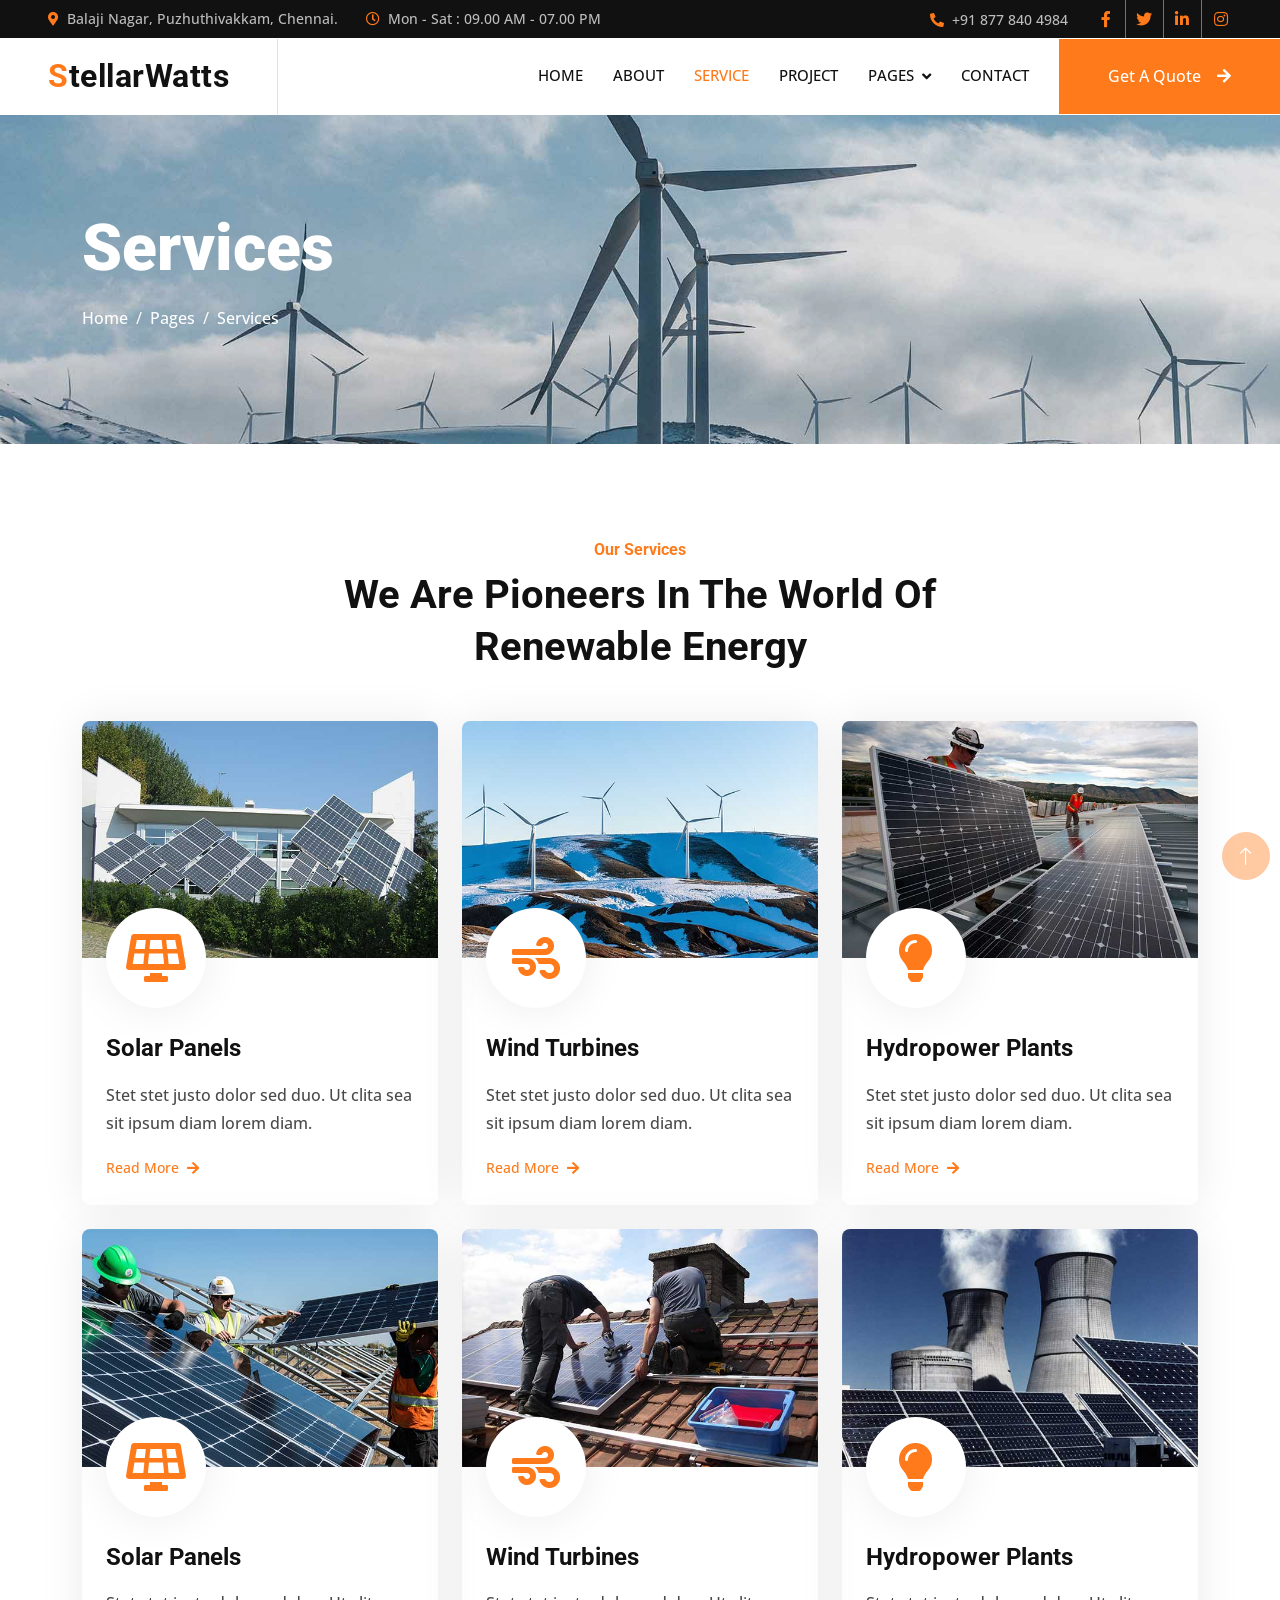
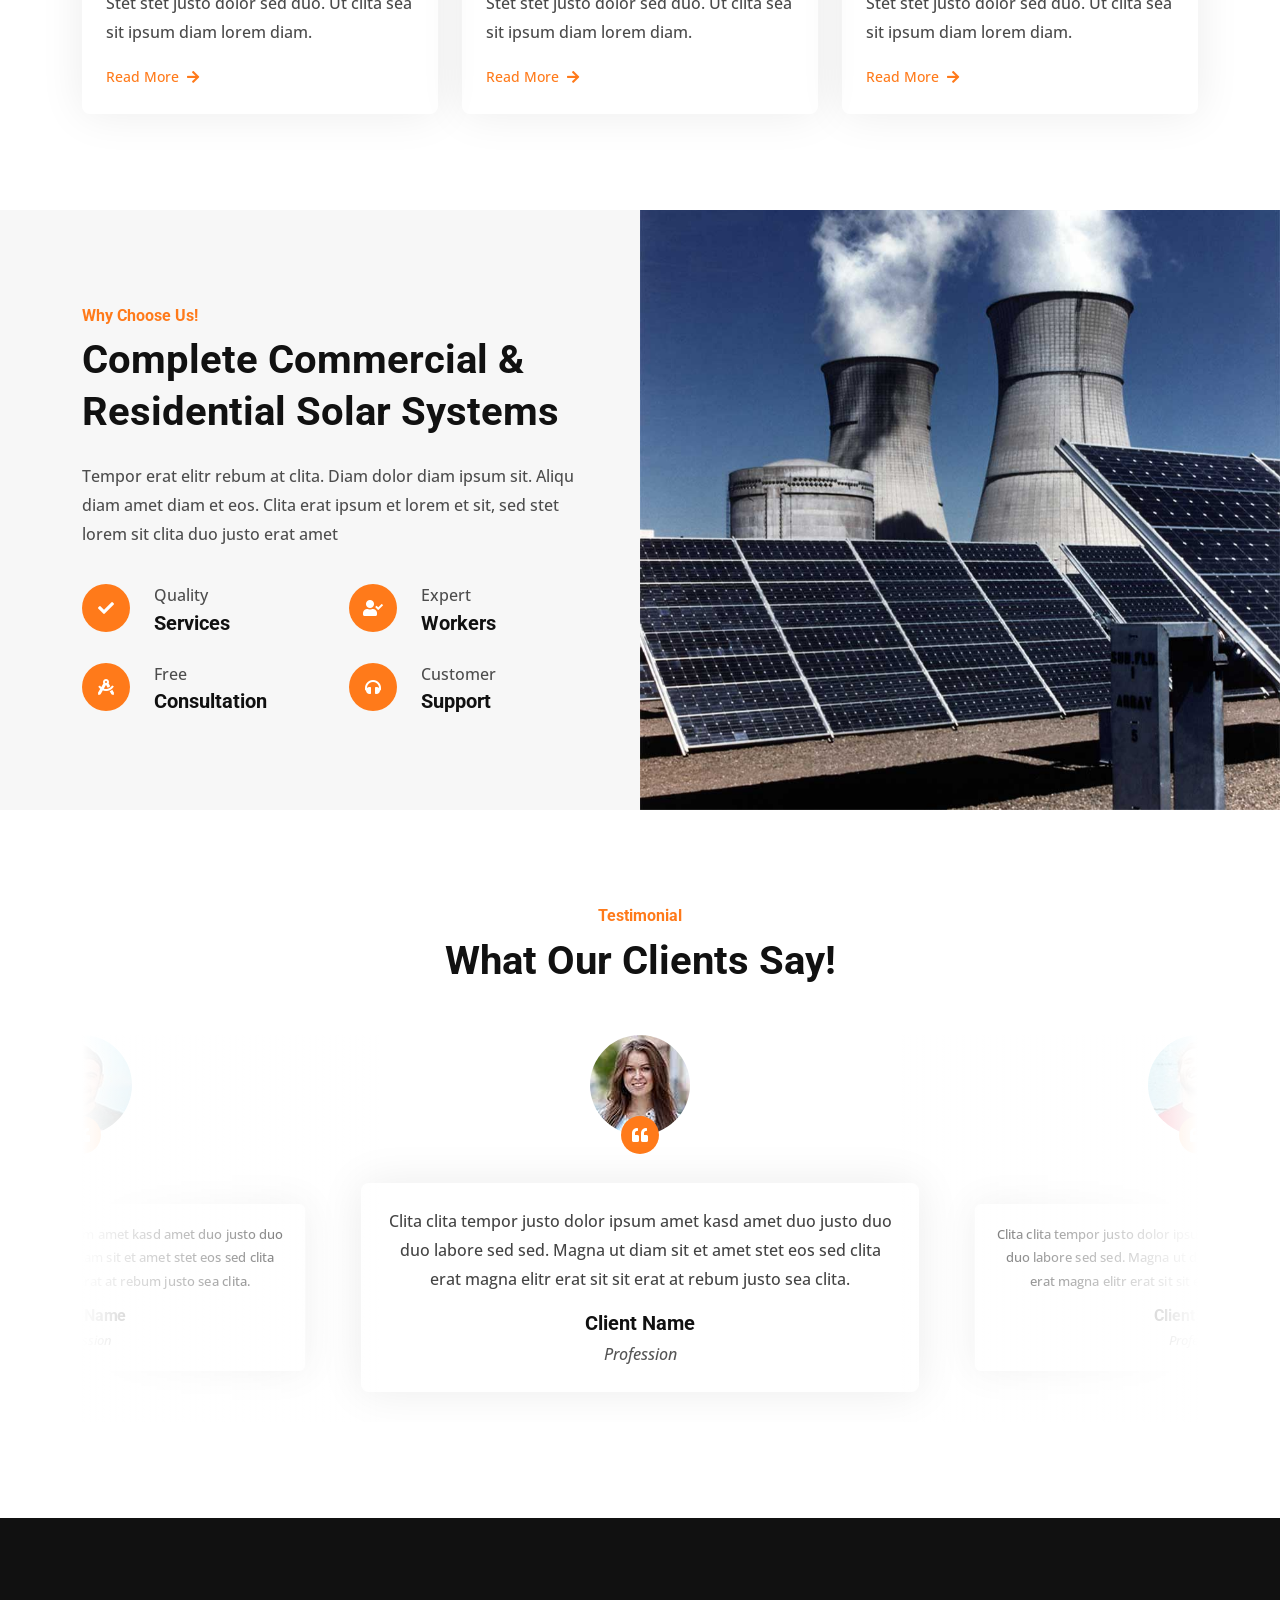
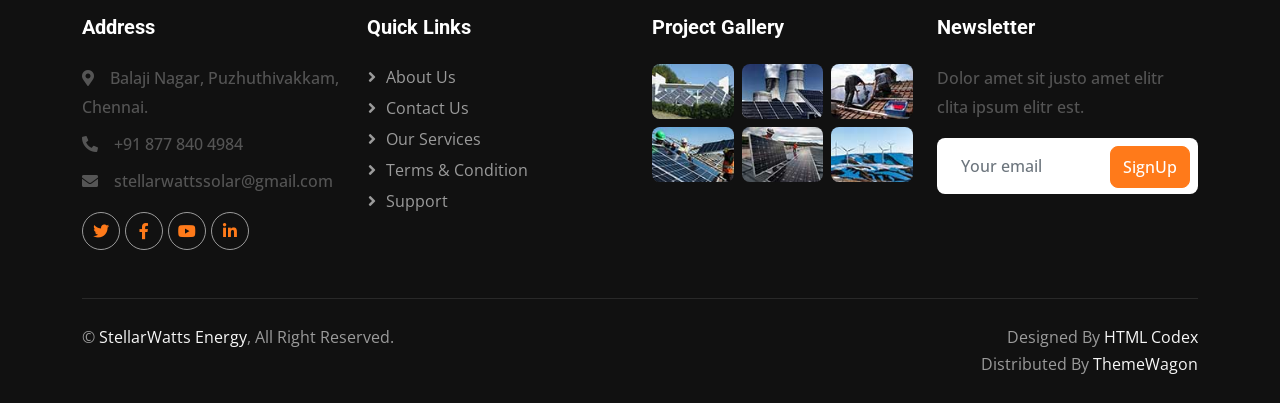
<file: service.html>
<!DOCTYPE html>
<html lang="en">

<head>
    <meta charset="utf-8">
    <title>StellarWatts - Leading Solar Company in Chennai</title>
    <meta content="width=device-width, initial-scale=1.0" name="viewport">
    <meta content="" name="keywords">
    <meta content="" name="description">

    <!-- Favicon -->
    <!--<link href="img/favicon.ico" rel="icon">-->
    <link rel="icon" type="image/png" sizes="32x32" href="img/favicon-32x32.png">
    <link rel="icon" type="image/png" sizes="64x64" href="img/favicon-64x64.png">
    <link rel="icon" type="image/png" sizes="128x128" href="img/favicon-128x128.png">
    <link rel="icon" type="image/png" sizes="256x256" href="img/favicon-256x256.png">
    <link rel="icon" type="image/png" sizes="512x512" href="img/favicon-512x512.png">

    <!-- Google Web Fonts -->
    <link rel="preconnect" href="https://fonts.googleapis.com">
    <link rel="preconnect" href="https://fonts.gstatic.com" crossorigin>
    <link href="https://fonts.googleapis.com/css2?family=Open+Sans:wght@400;500&family=Roboto:wght@500;700;900&display=swap" rel="stylesheet">

    <!-- Icon Font Stylesheet -->
    <link href="https://cdnjs.cloudflare.com/ajax/libs/font-awesome/5.10.0/css/all.min.css" rel="stylesheet">
    <link href="https://cdn.jsdelivr.net/npm/bootstrap-icons@1.4.1/font/bootstrap-icons.css" rel="stylesheet">

    <!-- Libraries Stylesheet -->
    <link href="lib/animate/animate.min.css" rel="stylesheet">
    <link href="lib/owlcarousel/assets/owl.carousel.min.css" rel="stylesheet">
    <link href="lib/lightbox/css/lightbox.min.css" rel="stylesheet">

    <!-- Customized Bootstrap Stylesheet -->
    <link href="css/bootstrap.min.css" rel="stylesheet">

    <!-- Template Stylesheet -->
    <link href="css/style.css" rel="stylesheet">
</head>

<body>
    <!-- Spinner Start -->
    <div id="spinner" class="show bg-white position-fixed translate-middle w-100 vh-100 top-50 start-50 d-flex align-items-center justify-content-center">
        <div class="spinner-border text-primary" style="width: 3rem; height: 3rem;" role="status">
            <span class="sr-only">Loading...</span>
        </div>
    </div>
    <!-- Spinner End -->


    <!-- Topbar Start -->
    <div class="container-fluid bg-dark p-0">
        <div class="row gx-0 d-none d-lg-flex">
            <div class="col-lg-7 px-5 text-start">
                <div class="h-100 d-inline-flex align-items-center me-4">
                    <small class="fa fa-map-marker-alt text-primary me-2"></small>
                    <small>Balaji Nagar, Puzhuthivakkam, Chennai.</small>
                </div>
                <div class="h-100 d-inline-flex align-items-center">
                    <small class="far fa-clock text-primary me-2"></small>
                    <small>Mon - Sat : 09.00 AM - 07.00 PM</small>
                </div>
            </div>
            <div class="col-lg-5 px-5 text-end">
                <div class="h-100 d-inline-flex align-items-center me-4">
                    <small class="fa fa-phone-alt text-primary me-2"></small>
                    <small>+91 877 840 4984</small>
                </div>
                <div class="h-100 d-inline-flex align-items-center mx-n2">
                    <a class="btn btn-square btn-link rounded-0 border-0 border-end border-secondary" href=""><i class="fab fa-facebook-f"></i></a>
                    <a class="btn btn-square btn-link rounded-0 border-0 border-end border-secondary" href=""><i class="fab fa-twitter"></i></a>
                    <a class="btn btn-square btn-link rounded-0 border-0 border-end border-secondary" href=""><i class="fab fa-linkedin-in"></i></a>
                    <a class="btn btn-square btn-link rounded-0" href=""><i class="fab fa-instagram"></i></a>
                </div>
            </div>
        </div>
    </div>
    <!-- Topbar End -->


    <!-- Navbar Start -->
    <nav class="navbar navbar-expand-lg bg-white navbar-light sticky-top p-0">
        <a href="index.html" class="navbar-brand d-flex align-items-center border-end px-4 px-lg-5">
            <h2 class="m-0 text-primary">StellarWatts</h2>
        </a>
        <button type="button" class="navbar-toggler me-4" data-bs-toggle="collapse" data-bs-target="#navbarCollapse">
            <span class="navbar-toggler-icon"></span>
        </button>
        <div class="collapse navbar-collapse" id="navbarCollapse">
            <div class="navbar-nav ms-auto p-4 p-lg-0">
                <a href="index.html" class="nav-item nav-link">Home</a>
                <a href="about.html" class="nav-item nav-link">About</a>
                <a href="service.html" class="nav-item nav-link active">Service</a>
                <a href="project.html" class="nav-item nav-link">Project</a>
                <div class="nav-item dropdown">
                    <a href="#" class="nav-link dropdown-toggle" data-bs-toggle="dropdown">Pages</a>
                    <div class="dropdown-menu bg-light m-0">
                        <a href="feature.html" class="dropdown-item">Feature</a>
                        <a href="quote.html" class="dropdown-item">Free Quote</a>
                        <a href="team.html" class="dropdown-item">Our Team</a>
                        <a href="testimonial.html" class="dropdown-item">Testimonial</a>
                        <a href="404.html" class="dropdown-item">404 Page</a>
                    </div>
                </div>
                <a href="contact.html" class="nav-item nav-link">Contact</a>
            </div>
            <a href="" class="btn btn-primary rounded-0 py-4 px-lg-5 d-none d-lg-block">Get A Quote<i class="fa fa-arrow-right ms-3"></i></a>
        </div>
    </nav>
    <!-- Navbar End -->


    <!-- Page Header Start -->
    <div class="container-fluid page-header py-5 mb-5">
        <div class="container py-5">
            <h1 class="display-3 text-white mb-3 animated slideInDown">Services</h1>
            <nav aria-label="breadcrumb animated slideInDown">
                <ol class="breadcrumb">
                    <li class="breadcrumb-item"><a class="text-white" href="#">Home</a></li>
                    <li class="breadcrumb-item"><a class="text-white" href="#">Pages</a></li>
                    <li class="breadcrumb-item text-white active" aria-current="page">Services</li>
                </ol>
            </nav>
        </div>
    </div>
    <!-- Page Header End -->


    <!-- Service Start -->
    <div class="container-xxl py-5">
        <div class="container">
            <div class="text-center mx-auto mb-5 wow fadeInUp" data-wow-delay="0.1s" style="max-width: 600px;">
                <h6 class="text-primary">Our Services</h6>
                <h1 class="mb-4">We Are Pioneers In The World Of Renewable Energy</h1>
            </div>
            <div class="row g-4">
                <div class="col-md-6 col-lg-4 wow fadeInUp" data-wow-delay="0.1s">
                    <div class="service-item rounded overflow-hidden">
                        <img class="img-fluid" src="img/img-600x400-1.jpg" alt="">
                        <div class="position-relative p-4 pt-0">
                            <div class="service-icon">
                                <i class="fa fa-solar-panel fa-3x"></i>
                            </div>
                            <h4 class="mb-3">Solar Panels</h4>
                            <p>Stet stet justo dolor sed duo. Ut clita sea sit ipsum diam lorem diam.</p>
                            <a class="small fw-medium" href="">Read More<i class="fa fa-arrow-right ms-2"></i></a>
                        </div>
                    </div>
                </div>
                <div class="col-md-6 col-lg-4 wow fadeInUp" data-wow-delay="0.3s">
                    <div class="service-item rounded overflow-hidden">
                        <img class="img-fluid" src="img/img-600x400-2.jpg" alt="">
                        <div class="position-relative p-4 pt-0">
                            <div class="service-icon">
                                <i class="fa fa-wind fa-3x"></i>
                            </div>
                            <h4 class="mb-3">Wind Turbines</h4>
                            <p>Stet stet justo dolor sed duo. Ut clita sea sit ipsum diam lorem diam.</p>
                            <a class="small fw-medium" href="">Read More<i class="fa fa-arrow-right ms-2"></i></a>
                        </div>
                    </div>
                </div>
                <div class="col-md-6 col-lg-4 wow fadeInUp" data-wow-delay="0.5s">
                    <div class="service-item rounded overflow-hidden">
                        <img class="img-fluid" src="img/img-600x400-3.jpg" alt="">
                        <div class="position-relative p-4 pt-0">
                            <div class="service-icon">
                                <i class="fa fa-lightbulb fa-3x"></i>
                            </div>
                            <h4 class="mb-3">Hydropower Plants</h4>
                            <p>Stet stet justo dolor sed duo. Ut clita sea sit ipsum diam lorem diam.</p>
                            <a class="small fw-medium" href="">Read More<i class="fa fa-arrow-right ms-2"></i></a>
                        </div>
                    </div>
                </div>
                <div class="col-md-6 col-lg-4 wow fadeInUp" data-wow-delay="0.1s">
                    <div class="service-item rounded overflow-hidden">
                        <img class="img-fluid" src="img/img-600x400-4.jpg" alt="">
                        <div class="position-relative p-4 pt-0">
                            <div class="service-icon">
                                <i class="fa fa-solar-panel fa-3x"></i>
                            </div>
                            <h4 class="mb-3">Solar Panels</h4>
                            <p>Stet stet justo dolor sed duo. Ut clita sea sit ipsum diam lorem diam.</p>
                            <a class="small fw-medium" href="">Read More<i class="fa fa-arrow-right ms-2"></i></a>
                        </div>
                    </div>
                </div>
                <div class="col-md-6 col-lg-4 wow fadeInUp" data-wow-delay="0.3s">
                    <div class="service-item rounded overflow-hidden">
                        <img class="img-fluid" src="img/img-600x400-5.jpg" alt="">
                        <div class="position-relative p-4 pt-0">
                            <div class="service-icon">
                                <i class="fa fa-wind fa-3x"></i>
                            </div>
                            <h4 class="mb-3">Wind Turbines</h4>
                            <p>Stet stet justo dolor sed duo. Ut clita sea sit ipsum diam lorem diam.</p>
                            <a class="small fw-medium" href="">Read More<i class="fa fa-arrow-right ms-2"></i></a>
                        </div>
                    </div>
                </div>
                <div class="col-md-6 col-lg-4 wow fadeInUp" data-wow-delay="0.5s">
                    <div class="service-item rounded overflow-hidden">
                        <img class="img-fluid" src="img/img-600x400-6.jpg" alt="">
                        <div class="position-relative p-4 pt-0">
                            <div class="service-icon">
                                <i class="fa fa-lightbulb fa-3x"></i>
                            </div>
                            <h4 class="mb-3">Hydropower Plants</h4>
                            <p>Stet stet justo dolor sed duo. Ut clita sea sit ipsum diam lorem diam.</p>
                            <a class="small fw-medium" href="">Read More<i class="fa fa-arrow-right ms-2"></i></a>
                        </div>
                    </div>
                </div>
            </div>
        </div>
    </div>
    <!-- Service End -->


    <!-- Feature Start -->
    <div class="container-fluid bg-light overflow-hidden my-5 px-lg-0">
        <div class="container feature px-lg-0">
            <div class="row g-0 mx-lg-0">
                <div class="col-lg-6 feature-text py-5 wow fadeIn" data-wow-delay="0.1s">
                    <div class="p-lg-5 ps-lg-0">
                        <h6 class="text-primary">Why Choose Us!</h6>
                        <h1 class="mb-4">Complete Commercial & Residential Solar Systems</h1>
                        <p class="mb-4 pb-2">Tempor erat elitr rebum at clita. Diam dolor diam ipsum sit. Aliqu diam amet diam et eos. Clita erat ipsum et lorem et sit, sed stet lorem sit clita duo justo erat amet</p>
                        <div class="row g-4">
                            <div class="col-6">
                                <div class="d-flex align-items-center">
                                    <div class="btn-lg-square bg-primary rounded-circle">
                                        <i class="fa fa-check text-white"></i>
                                    </div>
                                    <div class="ms-4">
                                        <p class="mb-0">Quality</p>
                                        <h5 class="mb-0">Services</h5>
                                    </div>
                                </div>
                            </div>
                            <div class="col-6">
                                <div class="d-flex align-items-center">
                                    <div class="btn-lg-square bg-primary rounded-circle">
                                        <i class="fa fa-user-check text-white"></i>
                                    </div>
                                    <div class="ms-4">
                                        <p class="mb-0">Expert</p>
                                        <h5 class="mb-0">Workers</h5>
                                    </div>
                                </div>
                            </div>
                            <div class="col-6">
                                <div class="d-flex align-items-center">
                                    <div class="btn-lg-square bg-primary rounded-circle">
                                        <i class="fa fa-drafting-compass text-white"></i>
                                    </div>
                                    <div class="ms-4">
                                        <p class="mb-0">Free</p>
                                        <h5 class="mb-0">Consultation</h5>
                                    </div>
                                </div>
                            </div>
                            <div class="col-6">
                                <div class="d-flex align-items-center">
                                    <div class="btn-lg-square bg-primary rounded-circle">
                                        <i class="fa fa-headphones text-white"></i>
                                    </div>
                                    <div class="ms-4">
                                        <p class="mb-0">Customer</p>
                                        <h5 class="mb-0">Support</h5>
                                    </div>
                                </div>
                            </div>
                        </div>
                    </div>
                </div>
                <div class="col-lg-6 pe-lg-0 wow fadeIn" data-wow-delay="0.5s" style="min-height: 400px;">
                    <div class="position-relative h-100">
                        <img class="position-absolute img-fluid w-100 h-100" src="img/feature.jpg" style="object-fit: cover;" alt="">
                    </div>
                </div>
            </div>
        </div>
    </div>
    <!-- Feature End -->


    <!-- Testimonial Start -->
    <div class="container-xxl py-5">
        <div class="container">
            <div class="text-center mx-auto mb-5 wow fadeInUp" data-wow-delay="0.1s" style="max-width: 600px;">
                <h6 class="text-primary">Testimonial</h6>
                <h1 class="mb-4">What Our Clients Say!</h1>
            </div>
            <div class="owl-carousel testimonial-carousel wow fadeInUp" data-wow-delay="0.1s">
                <div class="testimonial-item text-center">
                    <div class="testimonial-img position-relative">
                        <img class="img-fluid rounded-circle mx-auto mb-5" src="img/testimonial-1.jpg">
                        <div class="btn-square bg-primary rounded-circle">
                            <i class="fa fa-quote-left text-white"></i>
                        </div>
                    </div>
                    <div class="testimonial-text text-center rounded p-4">
                        <p>Clita clita tempor justo dolor ipsum amet kasd amet duo justo duo duo labore sed sed. Magna ut diam sit et amet stet eos sed clita erat magna elitr erat sit sit erat at rebum justo sea clita.</p>
                        <h5 class="mb-1">Client Name</h5>
                        <span class="fst-italic">Profession</span>
                    </div>
                </div>
                <div class="testimonial-item text-center">
                    <div class="testimonial-img position-relative">
                        <img class="img-fluid rounded-circle mx-auto mb-5" src="img/testimonial-2.jpg">
                        <div class="btn-square bg-primary rounded-circle">
                            <i class="fa fa-quote-left text-white"></i>
                        </div>
                    </div>
                    <div class="testimonial-text text-center rounded p-4">
                        <p>Clita clita tempor justo dolor ipsum amet kasd amet duo justo duo duo labore sed sed. Magna ut diam sit et amet stet eos sed clita erat magna elitr erat sit sit erat at rebum justo sea clita.</p>
                        <h5 class="mb-1">Client Name</h5>
                        <span class="fst-italic">Profession</span>
                    </div>
                </div>
                <div class="testimonial-item text-center">
                    <div class="testimonial-img position-relative">
                        <img class="img-fluid rounded-circle mx-auto mb-5" src="img/testimonial-3.jpg">
                        <div class="btn-square bg-primary rounded-circle">
                            <i class="fa fa-quote-left text-white"></i>
                        </div>
                    </div>
                    <div class="testimonial-text text-center rounded p-4">
                        <p>Clita clita tempor justo dolor ipsum amet kasd amet duo justo duo duo labore sed sed. Magna ut diam sit et amet stet eos sed clita erat magna elitr erat sit sit erat at rebum justo sea clita.</p>
                        <h5 class="mb-1">Client Name</h5>
                        <span class="fst-italic">Profession</span>
                    </div>
                </div>
            </div>
        </div>
    </div>
    <!-- Testimonial End -->
        

    <!-- Footer Start -->
    <div class="container-fluid bg-dark text-body footer mt-5 pt-5 wow fadeIn" data-wow-delay="0.1s">
        <div class="container py-5">
            <div class="row g-4">
                <div class="col-lg-3 col-md-6">
                    <h5 class="text-white mb-4">Address</h5>
                    <p class="mb-2"><i class="fa fa-map-marker-alt me-3"></i>Balaji Nagar, Puzhuthivakkam, Chennai.</p>
                    <p class="mb-2"><i class="fa fa-phone-alt me-3"></i>+91 877 840 4984</p>
                    <p class="mb-2"><i class="fa fa-envelope me-3"></i>stellarwattssolar@gmail.com</p>
                    <div class="d-flex pt-2">
                        <a class="btn btn-square btn-outline-light btn-social" href=""><i class="fab fa-twitter"></i></a>
                        <a class="btn btn-square btn-outline-light btn-social" href=""><i class="fab fa-facebook-f"></i></a>
                        <a class="btn btn-square btn-outline-light btn-social" href=""><i class="fab fa-youtube"></i></a>
                        <a class="btn btn-square btn-outline-light btn-social" href=""><i class="fab fa-linkedin-in"></i></a>
                    </div>
                </div>
                <div class="col-lg-3 col-md-6">
                    <h5 class="text-white mb-4">Quick Links</h5>
                    <a class="btn btn-link" href="">About Us</a>
                    <a class="btn btn-link" href="">Contact Us</a>
                    <a class="btn btn-link" href="">Our Services</a>
                    <a class="btn btn-link" href="">Terms & Condition</a>
                    <a class="btn btn-link" href="">Support</a>
                </div>
                <div class="col-lg-3 col-md-6">
                    <h5 class="text-white mb-4">Project Gallery</h5>
                    <div class="row g-2">
                        <div class="col-4">
                            <img class="img-fluid rounded" src="img/gallery-1.jpg" alt="">
                        </div>
                        <div class="col-4">
                            <img class="img-fluid rounded" src="img/gallery-2.jpg" alt="">
                        </div>
                        <div class="col-4">
                            <img class="img-fluid rounded" src="img/gallery-3.jpg" alt="">
                        </div>
                        <div class="col-4">
                            <img class="img-fluid rounded" src="img/gallery-4.jpg" alt="">
                        </div>
                        <div class="col-4">
                            <img class="img-fluid rounded" src="img/gallery-5.jpg" alt="">
                        </div>
                        <div class="col-4">
                            <img class="img-fluid rounded" src="img/gallery-6.jpg" alt="">
                        </div>
                    </div>
                </div>
                <div class="col-lg-3 col-md-6">
                    <h5 class="text-white mb-4">Newsletter</h5>
                    <p>Dolor amet sit justo amet elitr clita ipsum elitr est.</p>
                    <div class="position-relative mx-auto" style="max-width: 400px;">
                        <input class="form-control border-0 w-100 py-3 ps-4 pe-5" type="text" placeholder="Your email">
                        <button type="button" class="btn btn-primary py-2 position-absolute top-0 end-0 mt-2 me-2">SignUp</button>
                    </div>
                </div>
            </div>
        </div>
        <div class="container">
            <div class="copyright">
                <div class="row">
                    <div class="col-md-6 text-center text-md-start mb-3 mb-md-0">
                        &copy; <a href="#">StellarWatts Energy</a>, All Right Reserved.
                    </div>
                    <div class="col-md-6 text-center text-md-end">
                        <!--/*** This template is free as long as you keep the footer author’s credit link/attribution link/backlink. If you'd like to use the template without the footer author’s credit link/attribution link/backlink, you can purchase the Credit Removal License from "https://htmlcodex.com/credit-removal". Thank you for your support. ***/-->
                        Designed By <a href="https://htmlcodex.com">HTML Codex</a>
                        <br>Distributed By <a href="https://themewagon.com" target="_blank">ThemeWagon</a>
                    </div>
                </div>
            </div>
        </div>
    </div>
    <!-- Footer End -->


    <!-- Back to Top -->
    <a href="#" class="btn btn-lg btn-primary btn-lg-square rounded-circle back-to-top"><i class="bi bi-arrow-up"></i></a>


    <!-- JavaScript Libraries -->
    <script src="https://code.jquery.com/jquery-3.4.1.min.js"></script>
    <script src="https://cdn.jsdelivr.net/npm/bootstrap@5.0.0/dist/js/bootstrap.bundle.min.js"></script>
    <script src="lib/wow/wow.min.js"></script>
    <script src="lib/easing/easing.min.js"></script>
    <script src="lib/waypoints/waypoints.min.js"></script>
    <script src="lib/counterup/counterup.min.js"></script>
    <script src="lib/owlcarousel/owl.carousel.min.js"></script>
    <script src="lib/isotope/isotope.pkgd.min.js"></script>
    <script src="lib/lightbox/js/lightbox.min.js"></script>

    <!-- Template Javascript -->
    <script src="js/main.js"></script>
</body>

</html>
</file>
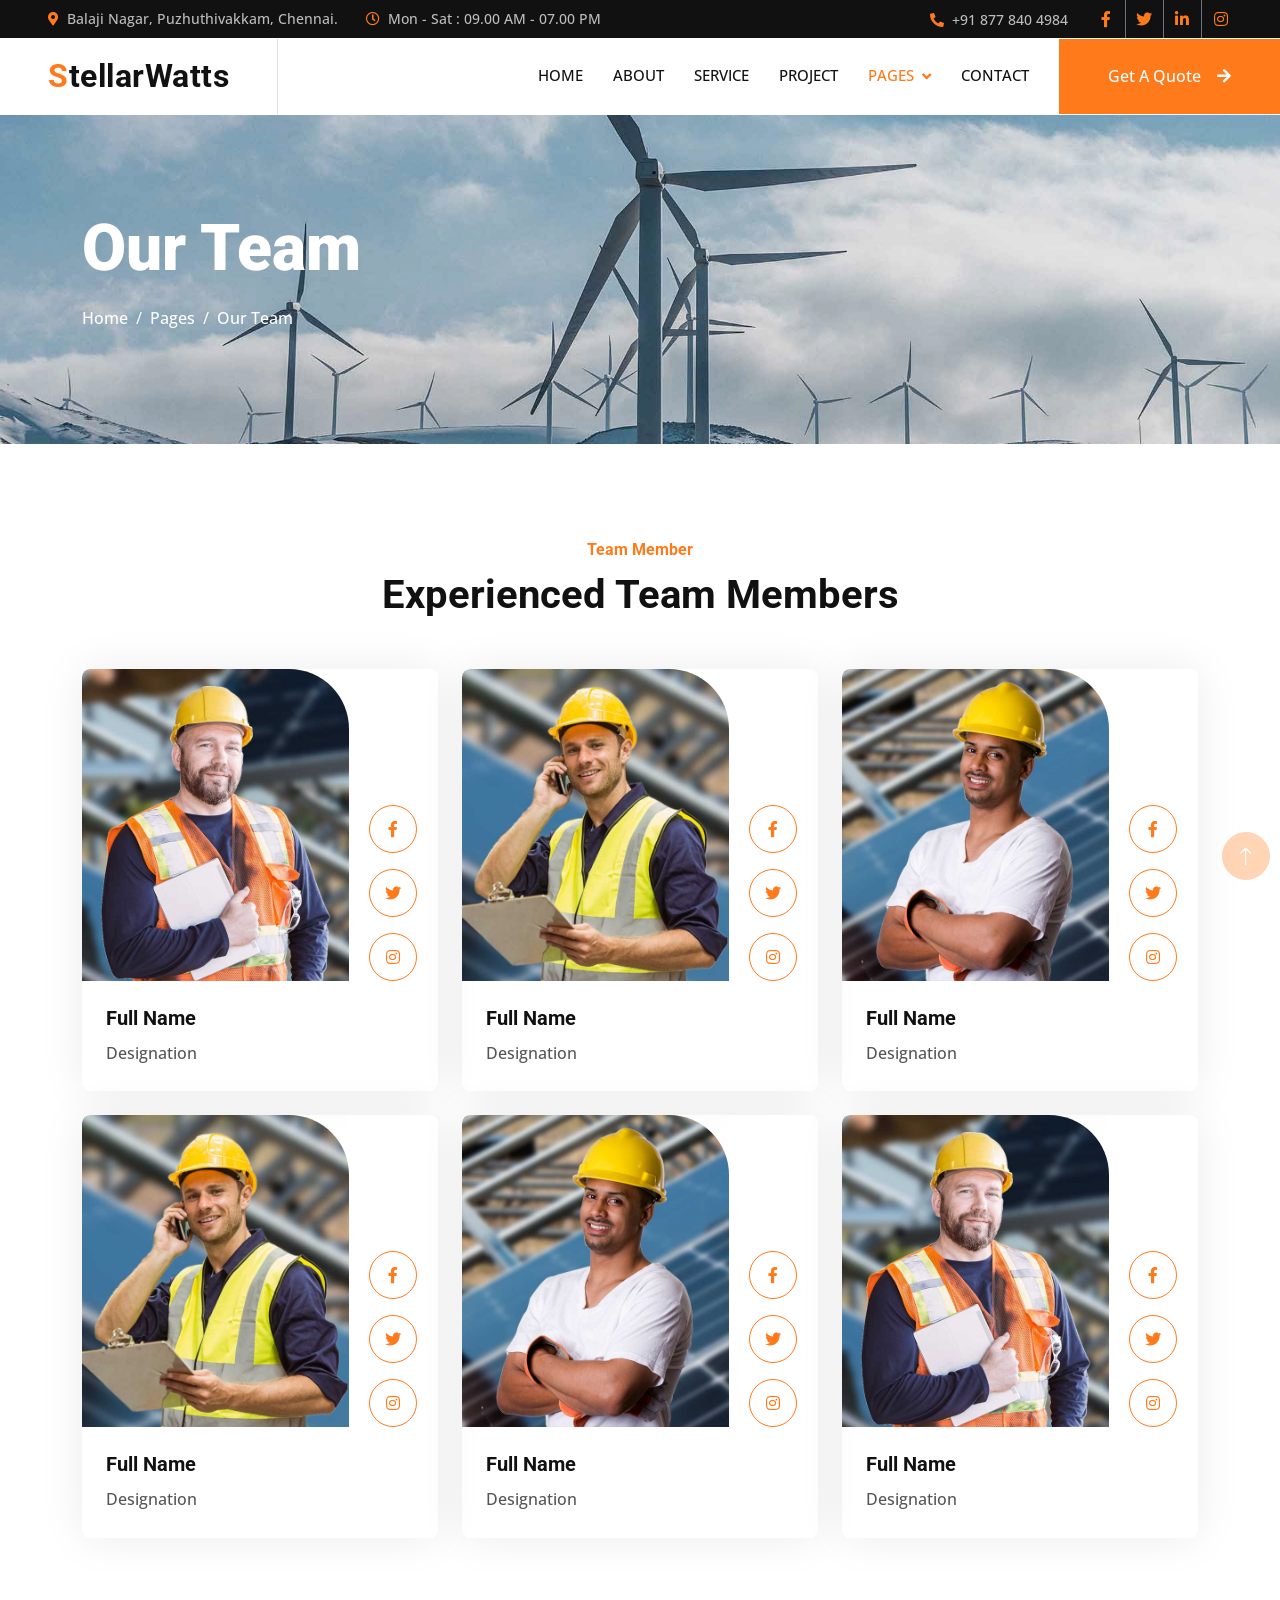
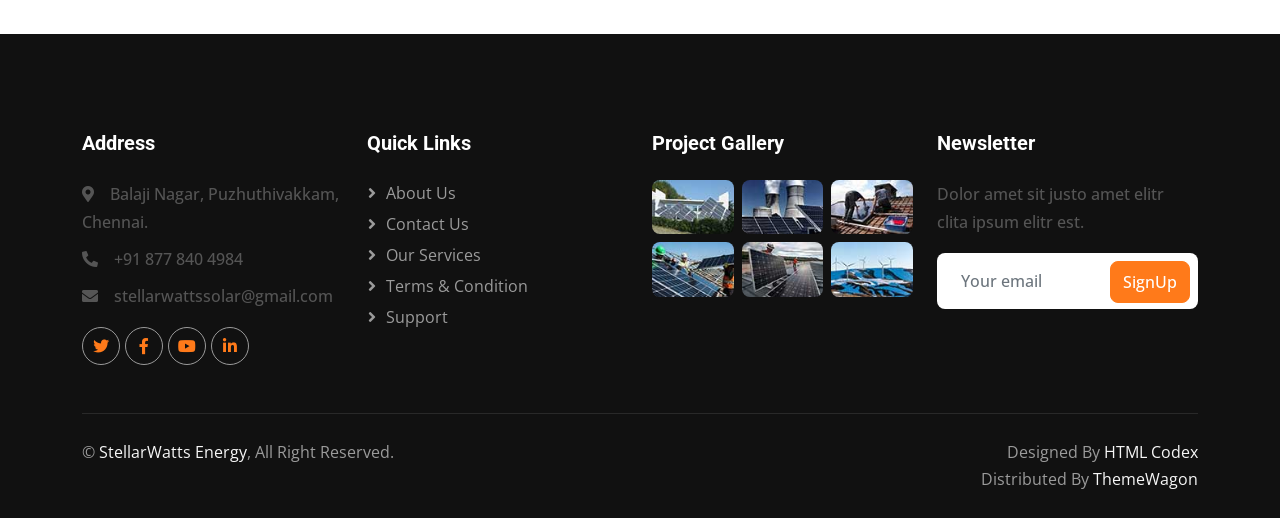
<file: team.html>
<!DOCTYPE html>
<html lang="en">

<head>
    <meta charset="utf-8">
    <title>StellarWatts - Leading Solar Company in Chennai</title>
    <meta content="width=device-width, initial-scale=1.0" name="viewport">
    <meta content="" name="keywords">
    <meta content="" name="description">

    <!-- Favicon -->
    <!--<link href="img/favicon.ico" rel="icon">-->
    <link rel="icon" type="image/png" sizes="32x32" href="img/favicon-32x32.png">
    <link rel="icon" type="image/png" sizes="64x64" href="img/favicon-64x64.png">
    <link rel="icon" type="image/png" sizes="128x128" href="img/favicon-128x128.png">
    <link rel="icon" type="image/png" sizes="256x256" href="img/favicon-256x256.png">
    <link rel="icon" type="image/png" sizes="512x512" href="img/favicon-512x512.png">

    <!-- Google Web Fonts -->
    <link rel="preconnect" href="https://fonts.googleapis.com">
    <link rel="preconnect" href="https://fonts.gstatic.com" crossorigin>
    <link href="https://fonts.googleapis.com/css2?family=Open+Sans:wght@400;500&family=Roboto:wght@500;700;900&display=swap" rel="stylesheet">

    <!-- Icon Font Stylesheet -->
    <link href="https://cdnjs.cloudflare.com/ajax/libs/font-awesome/5.10.0/css/all.min.css" rel="stylesheet">
    <link href="https://cdn.jsdelivr.net/npm/bootstrap-icons@1.4.1/font/bootstrap-icons.css" rel="stylesheet">

    <!-- Libraries Stylesheet -->
    <link href="lib/animate/animate.min.css" rel="stylesheet">
    <link href="lib/owlcarousel/assets/owl.carousel.min.css" rel="stylesheet">
    <link href="lib/lightbox/css/lightbox.min.css" rel="stylesheet">

    <!-- Customized Bootstrap Stylesheet -->
    <link href="css/bootstrap.min.css" rel="stylesheet">

    <!-- Template Stylesheet -->
    <link href="css/style.css" rel="stylesheet">
</head>

<body>
    <!-- Spinner Start -->
    <div id="spinner" class="show bg-white position-fixed translate-middle w-100 vh-100 top-50 start-50 d-flex align-items-center justify-content-center">
        <div class="spinner-border text-primary" style="width: 3rem; height: 3rem;" role="status">
            <span class="sr-only">Loading...</span>
        </div>
    </div>
    <!-- Spinner End -->


    <!-- Topbar Start -->
    <div class="container-fluid bg-dark p-0">
        <div class="row gx-0 d-none d-lg-flex">
            <div class="col-lg-7 px-5 text-start">
                <div class="h-100 d-inline-flex align-items-center me-4">
                    <small class="fa fa-map-marker-alt text-primary me-2"></small>
                    <small>Balaji Nagar, Puzhuthivakkam, Chennai.</small>
                </div>
                <div class="h-100 d-inline-flex align-items-center">
                    <small class="far fa-clock text-primary me-2"></small>
                    <small>Mon - Sat : 09.00 AM - 07.00 PM</small>
                </div>
            </div>
            <div class="col-lg-5 px-5 text-end">
                <div class="h-100 d-inline-flex align-items-center me-4">
                    <small class="fa fa-phone-alt text-primary me-2"></small>
                    <small>+91 877 840 4984</small>
                </div>
                <div class="h-100 d-inline-flex align-items-center mx-n2">
                    <a class="btn btn-square btn-link rounded-0 border-0 border-end border-secondary" href=""><i class="fab fa-facebook-f"></i></a>
                    <a class="btn btn-square btn-link rounded-0 border-0 border-end border-secondary" href=""><i class="fab fa-twitter"></i></a>
                    <a class="btn btn-square btn-link rounded-0 border-0 border-end border-secondary" href=""><i class="fab fa-linkedin-in"></i></a>
                    <a class="btn btn-square btn-link rounded-0" href=""><i class="fab fa-instagram"></i></a>
                </div>
            </div>
        </div>
    </div>
    <!-- Topbar End -->


    <!-- Navbar Start -->
    <nav class="navbar navbar-expand-lg bg-white navbar-light sticky-top p-0">
        <a href="index.html" class="navbar-brand d-flex align-items-center border-end px-4 px-lg-5">
            <h2 class="m-0 text-primary">StellarWatts</h2>
        </a>
        <button type="button" class="navbar-toggler me-4" data-bs-toggle="collapse" data-bs-target="#navbarCollapse">
            <span class="navbar-toggler-icon"></span>
        </button>
        <div class="collapse navbar-collapse" id="navbarCollapse">
            <div class="navbar-nav ms-auto p-4 p-lg-0">
                <a href="index.html" class="nav-item nav-link">Home</a>
                <a href="about.html" class="nav-item nav-link">About</a>
                <a href="service.html" class="nav-item nav-link">Service</a>
                <a href="project.html" class="nav-item nav-link">Project</a>
                <div class="nav-item dropdown">
                    <a href="#" class="nav-link dropdown-toggle active" data-bs-toggle="dropdown">Pages</a>
                    <div class="dropdown-menu bg-light m-0">
                        <a href="feature.html" class="dropdown-item">Feature</a>
                        <a href="quote.html" class="dropdown-item">Free Quote</a>
                        <a href="team.html" class="dropdown-item active">Our Team</a>
                        <a href="testimonial.html" class="dropdown-item">Testimonial</a>
                        <a href="404.html" class="dropdown-item">404 Page</a>
                    </div>
                </div>
                <a href="contact.html" class="nav-item nav-link">Contact</a>
            </div>
            <a href="" class="btn btn-primary rounded-0 py-4 px-lg-5 d-none d-lg-block">Get A Quote<i class="fa fa-arrow-right ms-3"></i></a>
        </div>
    </nav>
    <!-- Navbar End -->


    <!-- Page Header Start -->
    <div class="container-fluid page-header py-5 mb-5">
        <div class="container py-5">
            <h1 class="display-3 text-white mb-3 animated slideInDown">Our Team</h1>
            <nav aria-label="breadcrumb animated slideInDown">
                <ol class="breadcrumb">
                    <li class="breadcrumb-item"><a class="text-white" href="#">Home</a></li>
                    <li class="breadcrumb-item"><a class="text-white" href="#">Pages</a></li>
                    <li class="breadcrumb-item text-white active" aria-current="page">Our Team</li>
                </ol>
            </nav>
        </div>
    </div>
    <!-- Page Header End -->


    <!-- Team Start -->
    <div class="container-xxl py-5">
        <div class="container">
            <div class="text-center mx-auto mb-5 wow fadeInUp" data-wow-delay="0.1s" style="max-width: 600px;">
                <h6 class="text-primary">Team Member</h6>
                <h1 class="mb-4">Experienced Team Members</h1>
            </div>
            <div class="row g-4">
                <div class="col-lg-4 col-md-6 wow fadeInUp" data-wow-delay="0.1s">
                    <div class="team-item rounded overflow-hidden">
                        <div class="d-flex">
                            <img class="img-fluid w-75" src="img/team-1.jpg" alt="">
                            <div class="team-social w-25">
                                <a class="btn btn-lg-square btn-outline-primary rounded-circle mt-3" href=""><i class="fab fa-facebook-f"></i></a>
                                <a class="btn btn-lg-square btn-outline-primary rounded-circle mt-3" href=""><i class="fab fa-twitter"></i></a>
                                <a class="btn btn-lg-square btn-outline-primary rounded-circle mt-3" href=""><i class="fab fa-instagram"></i></a>
                            </div>
                        </div>
                        <div class="p-4">
                            <h5>Full Name</h5>
                            <span>Designation</span>
                        </div>
                    </div>
                </div>
                <div class="col-lg-4 col-md-6 wow fadeInUp" data-wow-delay="0.3s">
                    <div class="team-item rounded overflow-hidden">
                        <div class="d-flex">
                            <img class="img-fluid w-75" src="img/team-2.jpg" alt="">
                            <div class="team-social w-25">
                                <a class="btn btn-lg-square btn-outline-primary rounded-circle mt-3" href=""><i class="fab fa-facebook-f"></i></a>
                                <a class="btn btn-lg-square btn-outline-primary rounded-circle mt-3" href=""><i class="fab fa-twitter"></i></a>
                                <a class="btn btn-lg-square btn-outline-primary rounded-circle mt-3" href=""><i class="fab fa-instagram"></i></a>
                            </div>
                        </div>
                        <div class="p-4">
                            <h5>Full Name</h5>
                            <span>Designation</span>
                        </div>
                    </div>
                </div>
                <div class="col-lg-4 col-md-6 wow fadeInUp" data-wow-delay="0.5s">
                    <div class="team-item rounded overflow-hidden">
                        <div class="d-flex">
                            <img class="img-fluid w-75" src="img/team-3.jpg" alt="">
                            <div class="team-social w-25">
                                <a class="btn btn-lg-square btn-outline-primary rounded-circle mt-3" href=""><i class="fab fa-facebook-f"></i></a>
                                <a class="btn btn-lg-square btn-outline-primary rounded-circle mt-3" href=""><i class="fab fa-twitter"></i></a>
                                <a class="btn btn-lg-square btn-outline-primary rounded-circle mt-3" href=""><i class="fab fa-instagram"></i></a>
                            </div>
                        </div>
                        <div class="p-4">
                            <h5>Full Name</h5>
                            <span>Designation</span>
                        </div>
                    </div>
                </div>
                <div class="col-lg-4 col-md-6 wow fadeInUp" data-wow-delay="0.1s">
                    <div class="team-item rounded overflow-hidden">
                        <div class="d-flex">
                            <img class="img-fluid w-75" src="img/team-2.jpg" alt="">
                            <div class="team-social w-25">
                                <a class="btn btn-lg-square btn-outline-primary rounded-circle mt-3" href=""><i class="fab fa-facebook-f"></i></a>
                                <a class="btn btn-lg-square btn-outline-primary rounded-circle mt-3" href=""><i class="fab fa-twitter"></i></a>
                                <a class="btn btn-lg-square btn-outline-primary rounded-circle mt-3" href=""><i class="fab fa-instagram"></i></a>
                            </div>
                        </div>
                        <div class="p-4">
                            <h5>Full Name</h5>
                            <span>Designation</span>
                        </div>
                    </div>
                </div>
                <div class="col-lg-4 col-md-6 wow fadeInUp" data-wow-delay="0.3s">
                    <div class="team-item rounded overflow-hidden">
                        <div class="d-flex">
                            <img class="img-fluid w-75" src="img/team-3.jpg" alt="">
                            <div class="team-social w-25">
                                <a class="btn btn-lg-square btn-outline-primary rounded-circle mt-3" href=""><i class="fab fa-facebook-f"></i></a>
                                <a class="btn btn-lg-square btn-outline-primary rounded-circle mt-3" href=""><i class="fab fa-twitter"></i></a>
                                <a class="btn btn-lg-square btn-outline-primary rounded-circle mt-3" href=""><i class="fab fa-instagram"></i></a>
                            </div>
                        </div>
                        <div class="p-4">
                            <h5>Full Name</h5>
                            <span>Designation</span>
                        </div>
                    </div>
                </div>
                <div class="col-lg-4 col-md-6 wow fadeInUp" data-wow-delay="0.5s">
                    <div class="team-item rounded overflow-hidden">
                        <div class="d-flex">
                            <img class="img-fluid w-75" src="img/team-1.jpg" alt="">
                            <div class="team-social w-25">
                                <a class="btn btn-lg-square btn-outline-primary rounded-circle mt-3" href=""><i class="fab fa-facebook-f"></i></a>
                                <a class="btn btn-lg-square btn-outline-primary rounded-circle mt-3" href=""><i class="fab fa-twitter"></i></a>
                                <a class="btn btn-lg-square btn-outline-primary rounded-circle mt-3" href=""><i class="fab fa-instagram"></i></a>
                            </div>
                        </div>
                        <div class="p-4">
                            <h5>Full Name</h5>
                            <span>Designation</span>
                        </div>
                    </div>
                </div>
            </div>
        </div>
    </div>
    <!-- Team End -->
        

    <!-- Footer Start -->
    <div class="container-fluid bg-dark text-body footer mt-5 pt-5 wow fadeIn" data-wow-delay="0.1s">
        <div class="container py-5">
            <div class="row g-4">
                <div class="col-lg-3 col-md-6">
                    <h5 class="text-white mb-4">Address</h5>
                    <p class="mb-2"><i class="fa fa-map-marker-alt me-3"></i>Balaji Nagar, Puzhuthivakkam, Chennai.</p>
                    <p class="mb-2"><i class="fa fa-phone-alt me-3"></i>+91 877 840 4984</p>
                    <p class="mb-2"><i class="fa fa-envelope me-3"></i>stellarwattssolar@gmail.com</p>
                    <div class="d-flex pt-2">
                        <a class="btn btn-square btn-outline-light btn-social" href=""><i class="fab fa-twitter"></i></a>
                        <a class="btn btn-square btn-outline-light btn-social" href=""><i class="fab fa-facebook-f"></i></a>
                        <a class="btn btn-square btn-outline-light btn-social" href=""><i class="fab fa-youtube"></i></a>
                        <a class="btn btn-square btn-outline-light btn-social" href=""><i class="fab fa-linkedin-in"></i></a>
                    </div>
                </div>
                <div class="col-lg-3 col-md-6">
                    <h5 class="text-white mb-4">Quick Links</h5>
                    <a class="btn btn-link" href="">About Us</a>
                    <a class="btn btn-link" href="">Contact Us</a>
                    <a class="btn btn-link" href="">Our Services</a>
                    <a class="btn btn-link" href="">Terms & Condition</a>
                    <a class="btn btn-link" href="">Support</a>
                </div>
                <div class="col-lg-3 col-md-6">
                    <h5 class="text-white mb-4">Project Gallery</h5>
                    <div class="row g-2">
                        <div class="col-4">
                            <img class="img-fluid rounded" src="img/gallery-1.jpg" alt="">
                        </div>
                        <div class="col-4">
                            <img class="img-fluid rounded" src="img/gallery-2.jpg" alt="">
                        </div>
                        <div class="col-4">
                            <img class="img-fluid rounded" src="img/gallery-3.jpg" alt="">
                        </div>
                        <div class="col-4">
                            <img class="img-fluid rounded" src="img/gallery-4.jpg" alt="">
                        </div>
                        <div class="col-4">
                            <img class="img-fluid rounded" src="img/gallery-5.jpg" alt="">
                        </div>
                        <div class="col-4">
                            <img class="img-fluid rounded" src="img/gallery-6.jpg" alt="">
                        </div>
                    </div>
                </div>
                <div class="col-lg-3 col-md-6">
                    <h5 class="text-white mb-4">Newsletter</h5>
                    <p>Dolor amet sit justo amet elitr clita ipsum elitr est.</p>
                    <div class="position-relative mx-auto" style="max-width: 400px;">
                        <input class="form-control border-0 w-100 py-3 ps-4 pe-5" type="text" placeholder="Your email">
                        <button type="button" class="btn btn-primary py-2 position-absolute top-0 end-0 mt-2 me-2">SignUp</button>
                    </div>
                </div>
            </div>
        </div>
        <div class="container">
            <div class="copyright">
                <div class="row">
                    <div class="col-md-6 text-center text-md-start mb-3 mb-md-0">
                        &copy; <a href="#">StellarWatts Energy</a>, All Right Reserved.
                    </div>
                    <div class="col-md-6 text-center text-md-end">
                        <!--/*** This template is free as long as you keep the footer author’s credit link/attribution link/backlink. If you'd like to use the template without the footer author’s credit link/attribution link/backlink, you can purchase the Credit Removal License from "https://htmlcodex.com/credit-removal". Thank you for your support. ***/-->
                        Designed By <a href="https://htmlcodex.com">HTML Codex</a>
                        <br>Distributed By <a href="https://themewagon.com" target="_blank">ThemeWagon</a>
                    </div>
                </div>
            </div>
        </div>
    </div>
    <!-- Footer End -->


    <!-- Back to Top -->
    <a href="#" class="btn btn-lg btn-primary btn-lg-square rounded-circle back-to-top"><i class="bi bi-arrow-up"></i></a>


    <!-- JavaScript Libraries -->
    <script src="https://code.jquery.com/jquery-3.4.1.min.js"></script>
    <script src="https://cdn.jsdelivr.net/npm/bootstrap@5.0.0/dist/js/bootstrap.bundle.min.js"></script>
    <script src="lib/wow/wow.min.js"></script>
    <script src="lib/easing/easing.min.js"></script>
    <script src="lib/waypoints/waypoints.min.js"></script>
    <script src="lib/counterup/counterup.min.js"></script>
    <script src="lib/owlcarousel/owl.carousel.min.js"></script>
    <script src="lib/isotope/isotope.pkgd.min.js"></script>
    <script src="lib/lightbox/js/lightbox.min.js"></script>

    <!-- Template Javascript -->
    <script src="js/main.js"></script>
</body>

</html>
</file>
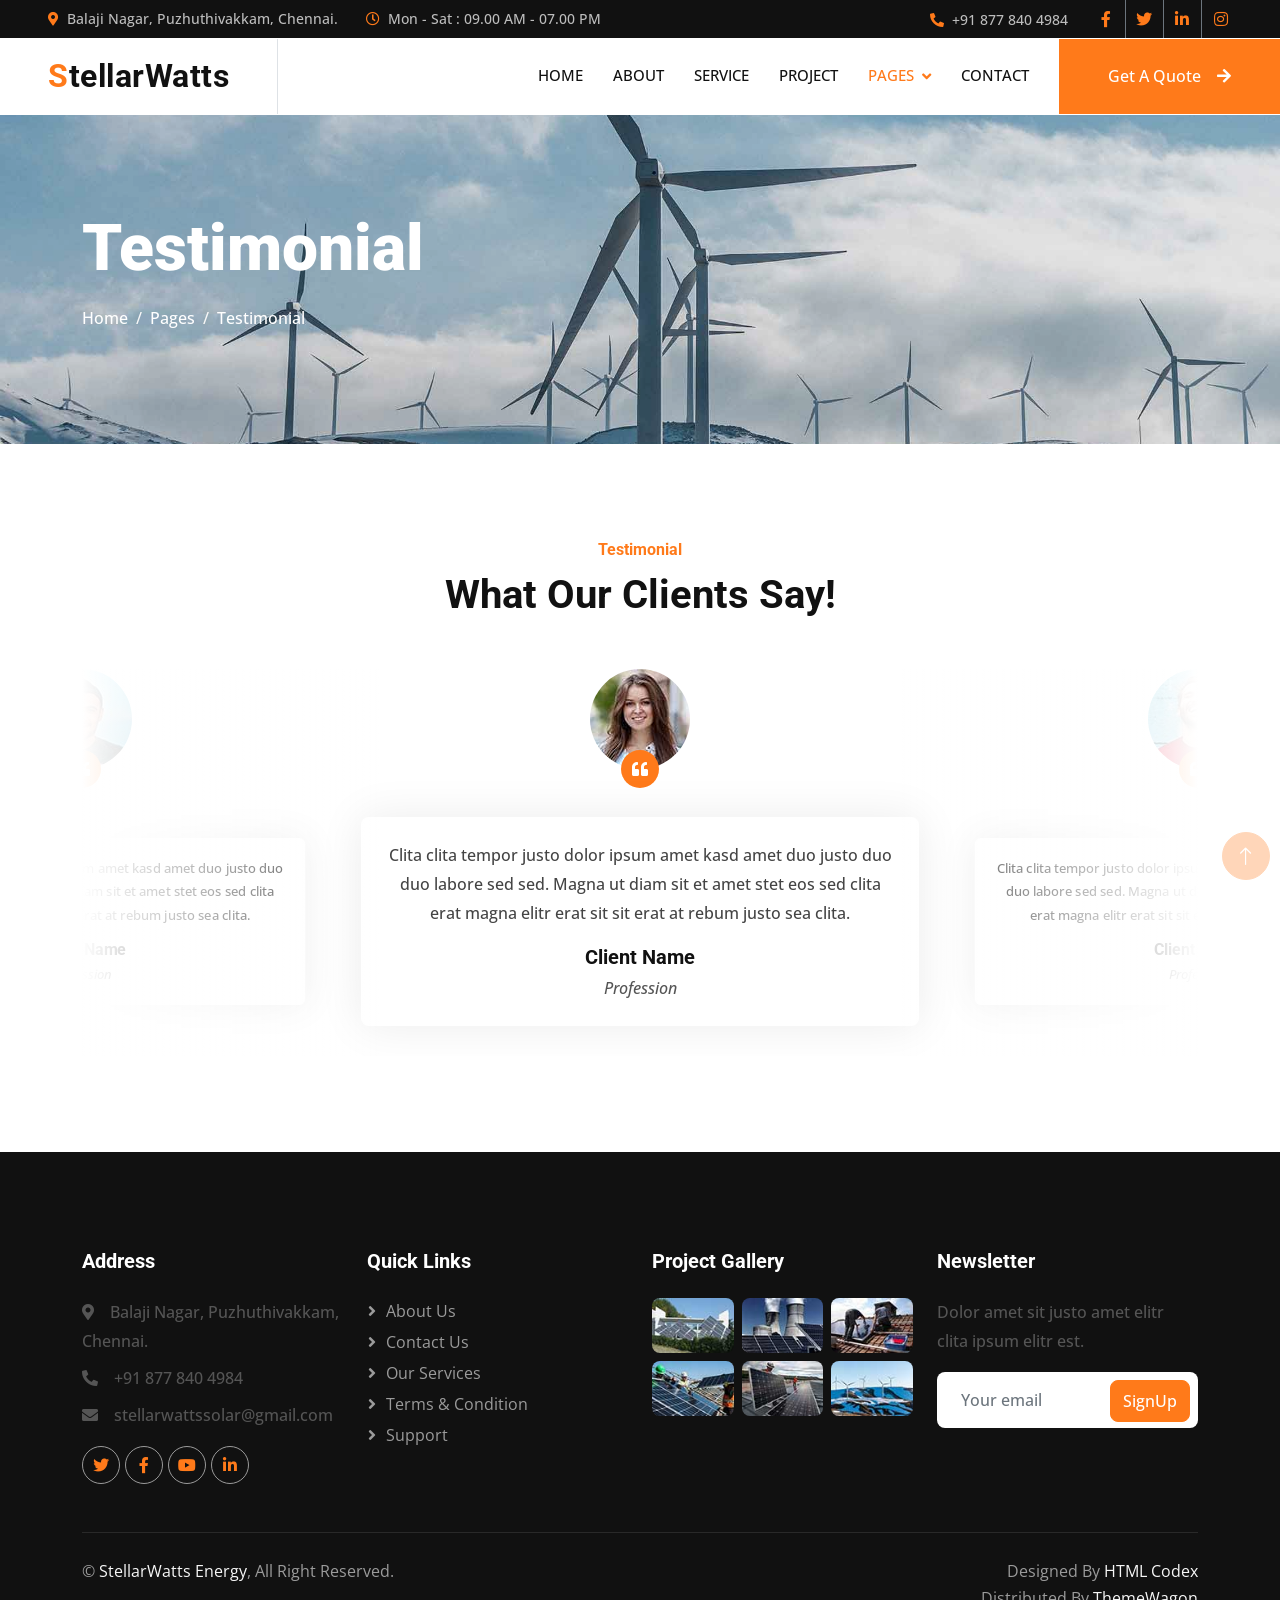
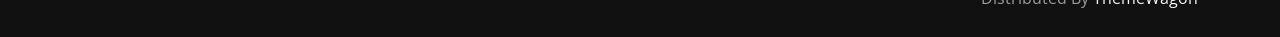
<file: testimonial.html>
<!DOCTYPE html>
<html lang="en">

<head>
    <meta charset="utf-8">
    <title>StellarWatts - Leading Solar Company in Chennai</title>
    <meta content="width=device-width, initial-scale=1.0" name="viewport">
    <meta content="" name="keywords">
    <meta content="" name="description">

    <!-- Favicon -->
    <!--<link href="img/favicon.ico" rel="icon">-->
    <link rel="icon" type="image/png" sizes="32x32" href="img/favicon-32x32.png">
    <link rel="icon" type="image/png" sizes="64x64" href="img/favicon-64x64.png">
    <link rel="icon" type="image/png" sizes="128x128" href="img/favicon-128x128.png">
    <link rel="icon" type="image/png" sizes="256x256" href="img/favicon-256x256.png">
    <link rel="icon" type="image/png" sizes="512x512" href="img/favicon-512x512.png">

    <!-- Google Web Fonts -->
    <link rel="preconnect" href="https://fonts.googleapis.com">
    <link rel="preconnect" href="https://fonts.gstatic.com" crossorigin>
    <link href="https://fonts.googleapis.com/css2?family=Open+Sans:wght@400;500&family=Roboto:wght@500;700;900&display=swap" rel="stylesheet">

    <!-- Icon Font Stylesheet -->
    <link href="https://cdnjs.cloudflare.com/ajax/libs/font-awesome/5.10.0/css/all.min.css" rel="stylesheet">
    <link href="https://cdn.jsdelivr.net/npm/bootstrap-icons@1.4.1/font/bootstrap-icons.css" rel="stylesheet">

    <!-- Libraries Stylesheet -->
    <link href="lib/animate/animate.min.css" rel="stylesheet">
    <link href="lib/owlcarousel/assets/owl.carousel.min.css" rel="stylesheet">
    <link href="lib/lightbox/css/lightbox.min.css" rel="stylesheet">

    <!-- Customized Bootstrap Stylesheet -->
    <link href="css/bootstrap.min.css" rel="stylesheet">

    <!-- Template Stylesheet -->
    <link href="css/style.css" rel="stylesheet">
</head>

<body>
    <!-- Spinner Start -->
    <div id="spinner" class="show bg-white position-fixed translate-middle w-100 vh-100 top-50 start-50 d-flex align-items-center justify-content-center">
        <div class="spinner-border text-primary" style="width: 3rem; height: 3rem;" role="status">
            <span class="sr-only">Loading...</span>
        </div>
    </div>
    <!-- Spinner End -->


    <!-- Topbar Start -->
    <div class="container-fluid bg-dark p-0">
        <div class="row gx-0 d-none d-lg-flex">
            <div class="col-lg-7 px-5 text-start">
                <div class="h-100 d-inline-flex align-items-center me-4">
                    <small class="fa fa-map-marker-alt text-primary me-2"></small>
                    <small>Balaji Nagar, Puzhuthivakkam, Chennai.</small>
                </div>
                <div class="h-100 d-inline-flex align-items-center">
                    <small class="far fa-clock text-primary me-2"></small>
                    <small>Mon - Sat : 09.00 AM - 07.00 PM</small>
                </div>
            </div>
            <div class="col-lg-5 px-5 text-end">
                <div class="h-100 d-inline-flex align-items-center me-4">
                    <small class="fa fa-phone-alt text-primary me-2"></small>
                    <small>+91 877 840 4984</small>
                </div>
                <div class="h-100 d-inline-flex align-items-center mx-n2">
                    <a class="btn btn-square btn-link rounded-0 border-0 border-end border-secondary" href=""><i class="fab fa-facebook-f"></i></a>
                    <a class="btn btn-square btn-link rounded-0 border-0 border-end border-secondary" href=""><i class="fab fa-twitter"></i></a>
                    <a class="btn btn-square btn-link rounded-0 border-0 border-end border-secondary" href=""><i class="fab fa-linkedin-in"></i></a>
                    <a class="btn btn-square btn-link rounded-0" href=""><i class="fab fa-instagram"></i></a>
                </div>
            </div>
        </div>
    </div>
    <!-- Topbar End -->


    <!-- Navbar Start -->
    <nav class="navbar navbar-expand-lg bg-white navbar-light sticky-top p-0">
        <a href="index.html" class="navbar-brand d-flex align-items-center border-end px-4 px-lg-5">
            <h2 class="m-0 text-primary">StellarWatts</h2>
        </a>
        <button type="button" class="navbar-toggler me-4" data-bs-toggle="collapse" data-bs-target="#navbarCollapse">
            <span class="navbar-toggler-icon"></span>
        </button>
        <div class="collapse navbar-collapse" id="navbarCollapse">
            <div class="navbar-nav ms-auto p-4 p-lg-0">
                <a href="index.html" class="nav-item nav-link">Home</a>
                <a href="about.html" class="nav-item nav-link">About</a>
                <a href="service.html" class="nav-item nav-link">Service</a>
                <a href="project.html" class="nav-item nav-link">Project</a>
                <div class="nav-item dropdown">
                    <a href="#" class="nav-link dropdown-toggle active" data-bs-toggle="dropdown">Pages</a>
                    <div class="dropdown-menu bg-light m-0">
                        <a href="feature.html" class="dropdown-item">Feature</a>
                        <a href="quote.html" class="dropdown-item">Free Quote</a>
                        <a href="team.html" class="dropdown-item">Our Team</a>
                        <a href="testimonial.html" class="dropdown-item active">Testimonial</a>
                        <a href="404.html" class="dropdown-item">404 Page</a>
                    </div>
                </div>
                <a href="contact.html" class="nav-item nav-link">Contact</a>
            </div>
            <a href="" class="btn btn-primary rounded-0 py-4 px-lg-5 d-none d-lg-block">Get A Quote<i class="fa fa-arrow-right ms-3"></i></a>
        </div>
    </nav>
    <!-- Navbar End -->


    <!-- Page Header Start -->
    <div class="container-fluid page-header py-5 mb-5">
        <div class="container py-5">
            <h1 class="display-3 text-white mb-3 animated slideInDown">Testimonial</h1>
            <nav aria-label="breadcrumb animated slideInDown">
                <ol class="breadcrumb">
                    <li class="breadcrumb-item"><a class="text-white" href="#">Home</a></li>
                    <li class="breadcrumb-item"><a class="text-white" href="#">Pages</a></li>
                    <li class="breadcrumb-item text-white active" aria-current="page">Testimonial</li>
                </ol>
            </nav>
        </div>
    </div>
    <!-- Page Header End -->


    <!-- Testimonial Start -->
    <div class="container-xxl py-5">
        <div class="container">
            <div class="text-center mx-auto mb-5 wow fadeInUp" data-wow-delay="0.1s" style="max-width: 600px;">
                <h6 class="text-primary">Testimonial</h6>
                <h1 class="mb-4">What Our Clients Say!</h1>
            </div>
            <div class="owl-carousel testimonial-carousel wow fadeInUp" data-wow-delay="0.1s">
                <div class="testimonial-item text-center">
                    <div class="testimonial-img position-relative">
                        <img class="img-fluid rounded-circle mx-auto mb-5" src="img/testimonial-1.jpg">
                        <div class="btn-square bg-primary rounded-circle">
                            <i class="fa fa-quote-left text-white"></i>
                        </div>
                    </div>
                    <div class="testimonial-text text-center rounded p-4">
                        <p>Clita clita tempor justo dolor ipsum amet kasd amet duo justo duo duo labore sed sed. Magna ut diam sit et amet stet eos sed clita erat magna elitr erat sit sit erat at rebum justo sea clita.</p>
                        <h5 class="mb-1">Client Name</h5>
                        <span class="fst-italic">Profession</span>
                    </div>
                </div>
                <div class="testimonial-item text-center">
                    <div class="testimonial-img position-relative">
                        <img class="img-fluid rounded-circle mx-auto mb-5" src="img/testimonial-2.jpg">
                        <div class="btn-square bg-primary rounded-circle">
                            <i class="fa fa-quote-left text-white"></i>
                        </div>
                    </div>
                    <div class="testimonial-text text-center rounded p-4">
                        <p>Clita clita tempor justo dolor ipsum amet kasd amet duo justo duo duo labore sed sed. Magna ut diam sit et amet stet eos sed clita erat magna elitr erat sit sit erat at rebum justo sea clita.</p>
                        <h5 class="mb-1">Client Name</h5>
                        <span class="fst-italic">Profession</span>
                    </div>
                </div>
                <div class="testimonial-item text-center">
                    <div class="testimonial-img position-relative">
                        <img class="img-fluid rounded-circle mx-auto mb-5" src="img/testimonial-3.jpg">
                        <div class="btn-square bg-primary rounded-circle">
                            <i class="fa fa-quote-left text-white"></i>
                        </div>
                    </div>
                    <div class="testimonial-text text-center rounded p-4">
                        <p>Clita clita tempor justo dolor ipsum amet kasd amet duo justo duo duo labore sed sed. Magna ut diam sit et amet stet eos sed clita erat magna elitr erat sit sit erat at rebum justo sea clita.</p>
                        <h5 class="mb-1">Client Name</h5>
                        <span class="fst-italic">Profession</span>
                    </div>
                </div>
            </div>
        </div>
    </div>
    <!-- Testimonial End -->
        

    <!-- Footer Start -->
    <div class="container-fluid bg-dark text-body footer mt-5 pt-5 wow fadeIn" data-wow-delay="0.1s">
        <div class="container py-5">
            <div class="row g-4">
                <div class="col-lg-3 col-md-6">
                    <h5 class="text-white mb-4">Address</h5>
                    <p class="mb-2"><i class="fa fa-map-marker-alt me-3"></i>Balaji Nagar, Puzhuthivakkam, Chennai.</p>
                    <p class="mb-2"><i class="fa fa-phone-alt me-3"></i>+91 877 840 4984</p>
                    <p class="mb-2"><i class="fa fa-envelope me-3"></i>stellarwattssolar@gmail.com</p>
                    <div class="d-flex pt-2">
                        <a class="btn btn-square btn-outline-light btn-social" href=""><i class="fab fa-twitter"></i></a>
                        <a class="btn btn-square btn-outline-light btn-social" href=""><i class="fab fa-facebook-f"></i></a>
                        <a class="btn btn-square btn-outline-light btn-social" href=""><i class="fab fa-youtube"></i></a>
                        <a class="btn btn-square btn-outline-light btn-social" href=""><i class="fab fa-linkedin-in"></i></a>
                    </div>
                </div>
                <div class="col-lg-3 col-md-6">
                    <h5 class="text-white mb-4">Quick Links</h5>
                    <a class="btn btn-link" href="">About Us</a>
                    <a class="btn btn-link" href="">Contact Us</a>
                    <a class="btn btn-link" href="">Our Services</a>
                    <a class="btn btn-link" href="">Terms & Condition</a>
                    <a class="btn btn-link" href="">Support</a>
                </div>
                <div class="col-lg-3 col-md-6">
                    <h5 class="text-white mb-4">Project Gallery</h5>
                    <div class="row g-2">
                        <div class="col-4">
                            <img class="img-fluid rounded" src="img/gallery-1.jpg" alt="">
                        </div>
                        <div class="col-4">
                            <img class="img-fluid rounded" src="img/gallery-2.jpg" alt="">
                        </div>
                        <div class="col-4">
                            <img class="img-fluid rounded" src="img/gallery-3.jpg" alt="">
                        </div>
                        <div class="col-4">
                            <img class="img-fluid rounded" src="img/gallery-4.jpg" alt="">
                        </div>
                        <div class="col-4">
                            <img class="img-fluid rounded" src="img/gallery-5.jpg" alt="">
                        </div>
                        <div class="col-4">
                            <img class="img-fluid rounded" src="img/gallery-6.jpg" alt="">
                        </div>
                    </div>
                </div>
                <div class="col-lg-3 col-md-6">
                    <h5 class="text-white mb-4">Newsletter</h5>
                    <p>Dolor amet sit justo amet elitr clita ipsum elitr est.</p>
                    <div class="position-relative mx-auto" style="max-width: 400px;">
                        <input class="form-control border-0 w-100 py-3 ps-4 pe-5" type="text" placeholder="Your email">
                        <button type="button" class="btn btn-primary py-2 position-absolute top-0 end-0 mt-2 me-2">SignUp</button>
                    </div>
                </div>
            </div>
        </div>
        <div class="container">
            <div class="copyright">
                <div class="row">
                    <div class="col-md-6 text-center text-md-start mb-3 mb-md-0">
                        &copy; <a href="#">StellarWatts Energy</a>, All Right Reserved.
                    </div>
                    <div class="col-md-6 text-center text-md-end">
                        <!--/*** This template is free as long as you keep the footer author’s credit link/attribution link/backlink. If you'd like to use the template without the footer author’s credit link/attribution link/backlink, you can purchase the Credit Removal License from "https://htmlcodex.com/credit-removal". Thank you for your support. ***/-->
                        Designed By <a href="https://htmlcodex.com">HTML Codex</a>
                        <br>Distributed By <a href="https://themewagon.com" target="_blank">ThemeWagon</a>
                    </div>
                </div>
            </div>
        </div>
    </div>
    <!-- Footer End -->


    <!-- Back to Top -->
    <a href="#" class="btn btn-lg btn-primary btn-lg-square rounded-circle back-to-top"><i class="bi bi-arrow-up"></i></a>


    <!-- JavaScript Libraries -->
    <script src="https://code.jquery.com/jquery-3.4.1.min.js"></script>
    <script src="https://cdn.jsdelivr.net/npm/bootstrap@5.0.0/dist/js/bootstrap.bundle.min.js"></script>
    <script src="lib/wow/wow.min.js"></script>
    <script src="lib/easing/easing.min.js"></script>
    <script src="lib/waypoints/waypoints.min.js"></script>
    <script src="lib/counterup/counterup.min.js"></script>
    <script src="lib/owlcarousel/owl.carousel.min.js"></script>
    <script src="lib/isotope/isotope.pkgd.min.js"></script>
    <script src="lib/lightbox/js/lightbox.min.js"></script>

    <!-- Template Javascript -->
    <script src="js/main.js"></script>
</body>

</html>
</file>
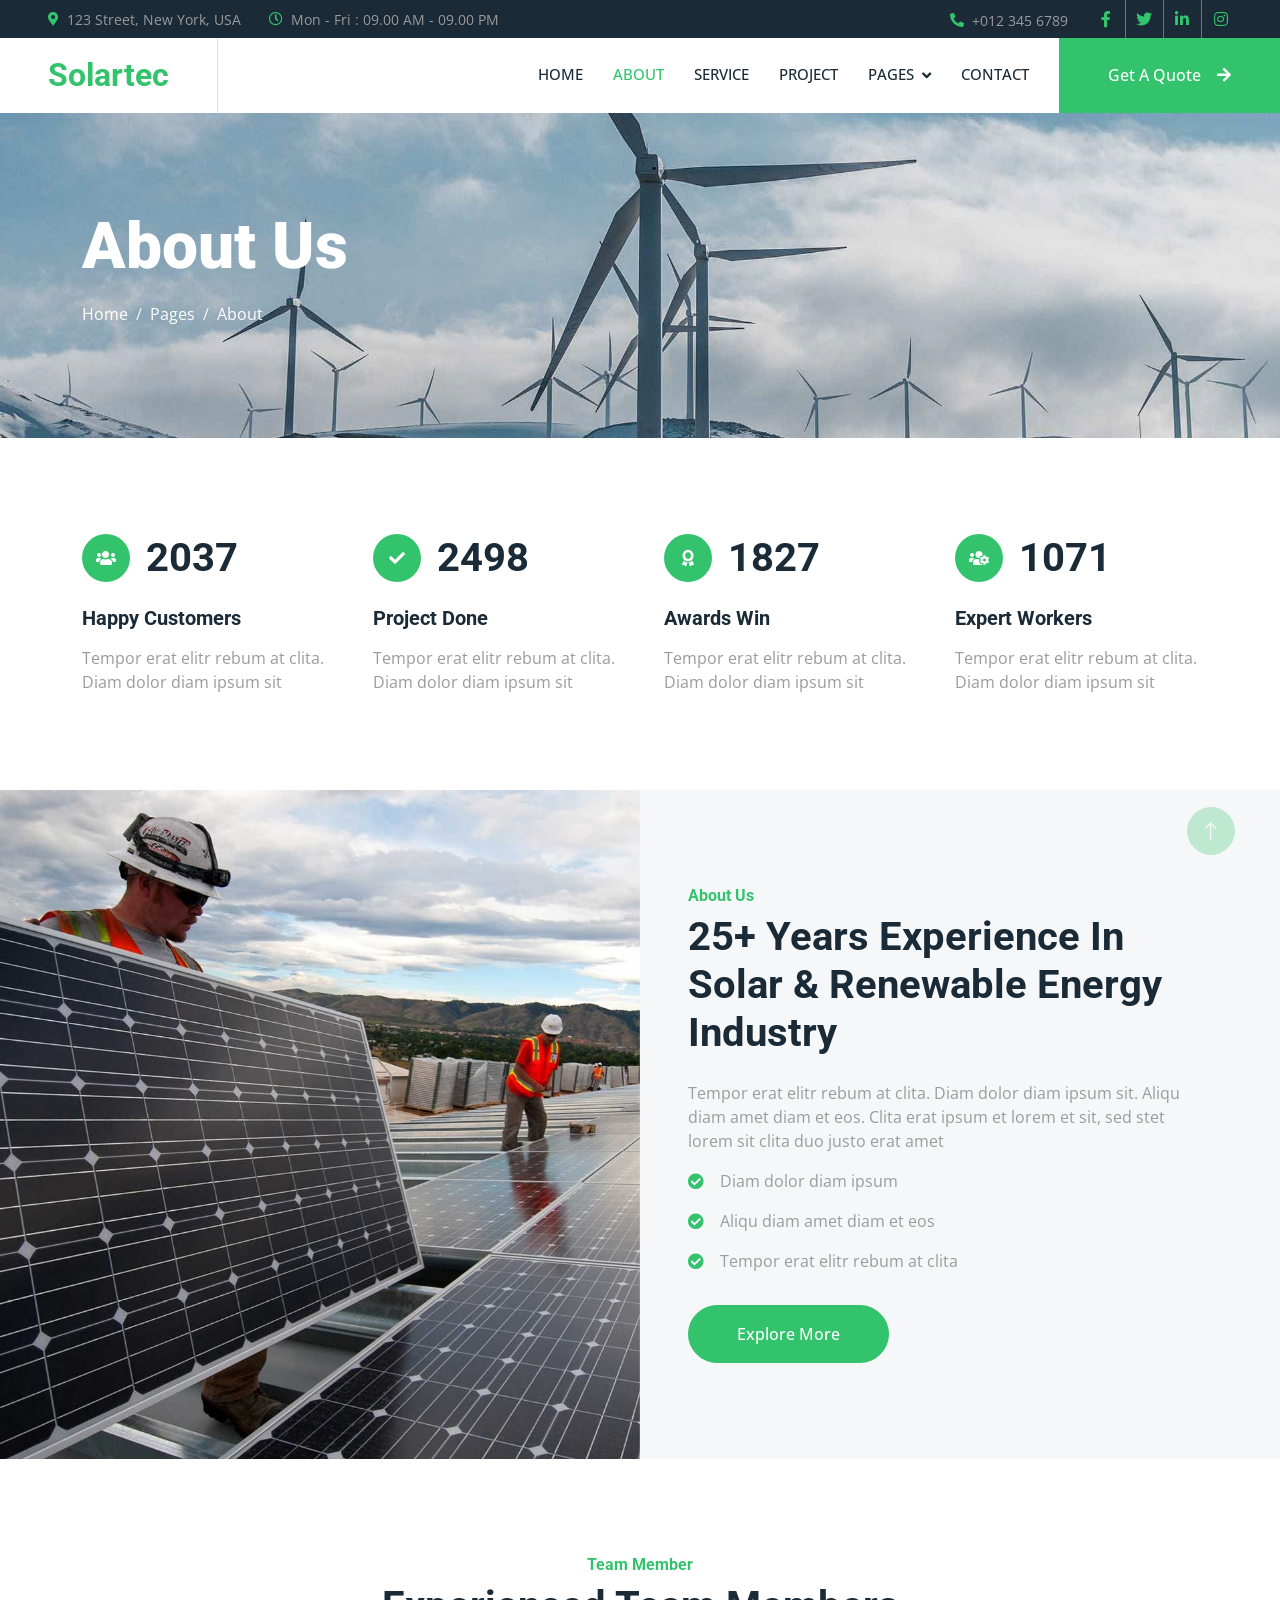
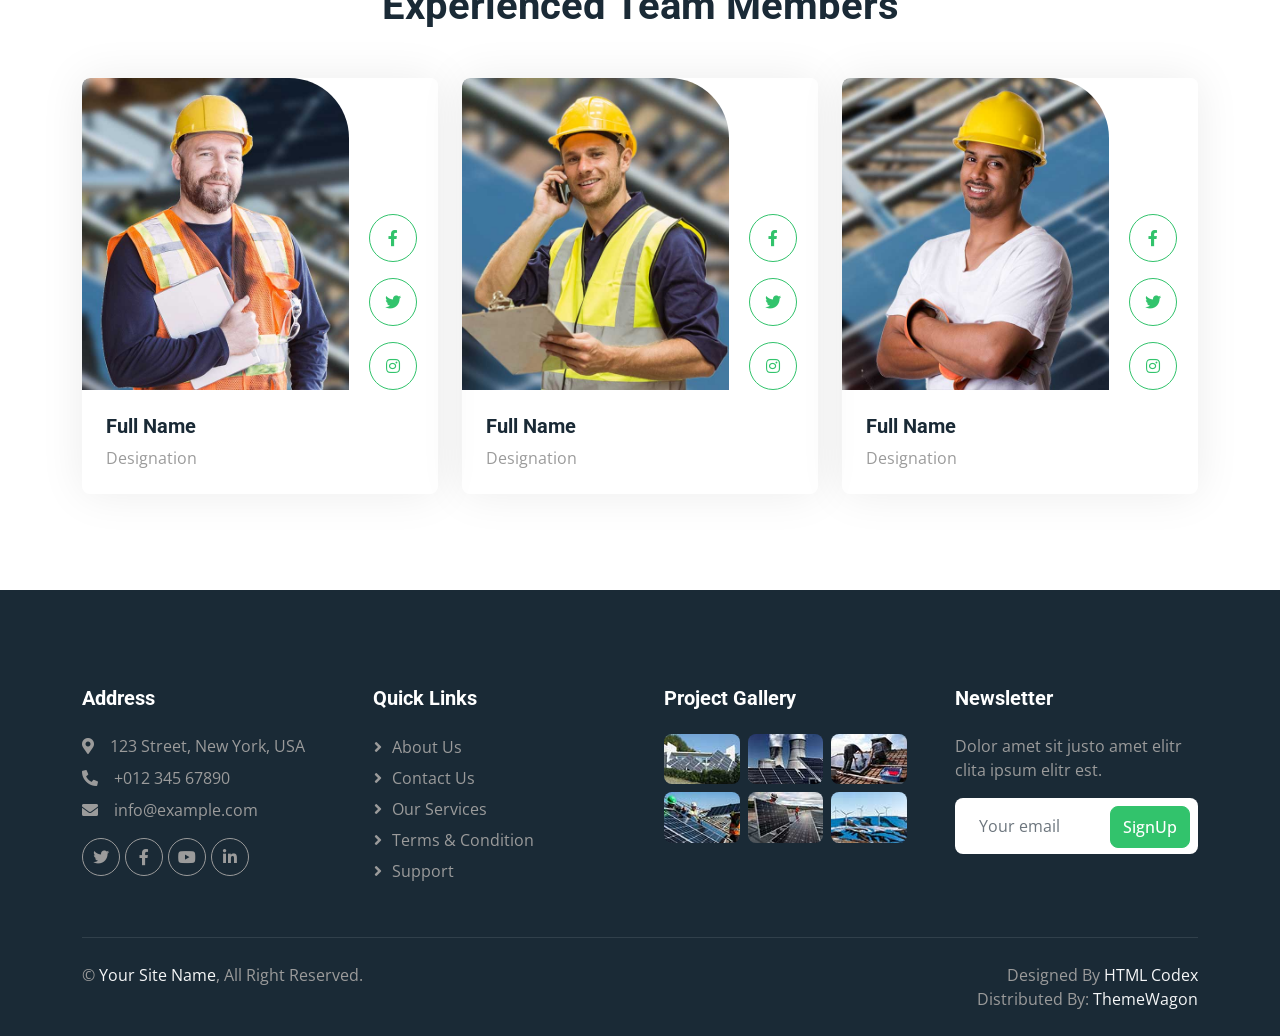
<file: stellarwatts-1.0.0/about.html>
<!DOCTYPE html>
<html lang="en">

<head>
    <meta charset="utf-8">
    <title>Solartec - Renewable Energy Website Template</title>
    <meta content="width=device-width, initial-scale=1.0" name="viewport">
    <meta content="" name="keywords">
    <meta content="" name="description">

    <!-- Favicon -->
    <link href="img/favicon.ico" rel="icon">

    <!-- Google Web Fonts -->
    <link rel="preconnect" href="https://fonts.googleapis.com">
    <link rel="preconnect" href="https://fonts.gstatic.com" crossorigin>
    <link href="https://fonts.googleapis.com/css2?family=Open+Sans:wght@400;500&family=Roboto:wght@500;700;900&display=swap" rel="stylesheet"> 

    <!-- Icon Font Stylesheet -->
    <link href="https://cdnjs.cloudflare.com/ajax/libs/font-awesome/5.10.0/css/all.min.css" rel="stylesheet">
    <link href="https://cdn.jsdelivr.net/npm/bootstrap-icons@1.4.1/font/bootstrap-icons.css" rel="stylesheet">

    <!-- Libraries Stylesheet -->
    <link href="lib/animate/animate.min.css" rel="stylesheet">
    <link href="lib/owlcarousel/assets/owl.carousel.min.css" rel="stylesheet">
    <link href="lib/lightbox/css/lightbox.min.css" rel="stylesheet">

    <!-- Customized Bootstrap Stylesheet -->
    <link href="css/bootstrap.min.css" rel="stylesheet">

    <!-- Template Stylesheet -->
    <link href="css/style.css" rel="stylesheet">
</head>

<body>
    <!-- Spinner Start -->
    <div id="spinner" class="show bg-white position-fixed translate-middle w-100 vh-100 top-50 start-50 d-flex align-items-center justify-content-center">
        <div class="spinner-border text-primary" style="width: 3rem; height: 3rem;" role="status">
            <span class="sr-only">Loading...</span>
        </div>
    </div>
    <!-- Spinner End -->


    <!-- Topbar Start -->
    <div class="container-fluid bg-dark p-0">
        <div class="row gx-0 d-none d-lg-flex">
            <div class="col-lg-7 px-5 text-start">
                <div class="h-100 d-inline-flex align-items-center me-4">
                    <small class="fa fa-map-marker-alt text-primary me-2"></small>
                    <small>123 Street, New York, USA</small>
                </div>
                <div class="h-100 d-inline-flex align-items-center">
                    <small class="far fa-clock text-primary me-2"></small>
                    <small>Mon - Fri : 09.00 AM - 09.00 PM</small>
                </div>
            </div>
            <div class="col-lg-5 px-5 text-end">
                <div class="h-100 d-inline-flex align-items-center me-4">
                    <small class="fa fa-phone-alt text-primary me-2"></small>
                    <small>+012 345 6789</small>
                </div>
                <div class="h-100 d-inline-flex align-items-center mx-n2">
                    <a class="btn btn-square btn-link rounded-0 border-0 border-end border-secondary" href=""><i class="fab fa-facebook-f"></i></a>
                    <a class="btn btn-square btn-link rounded-0 border-0 border-end border-secondary" href=""><i class="fab fa-twitter"></i></a>
                    <a class="btn btn-square btn-link rounded-0 border-0 border-end border-secondary" href=""><i class="fab fa-linkedin-in"></i></a>
                    <a class="btn btn-square btn-link rounded-0" href=""><i class="fab fa-instagram"></i></a>
                </div>
            </div>
        </div>
    </div>
    <!-- Topbar End -->


    <!-- Navbar Start -->
    <nav class="navbar navbar-expand-lg bg-white navbar-light sticky-top p-0">
        <a href="index.html" class="navbar-brand d-flex align-items-center border-end px-4 px-lg-5">
            <h2 class="m-0 text-primary">Solartec</h2>
        </a>
        <button type="button" class="navbar-toggler me-4" data-bs-toggle="collapse" data-bs-target="#navbarCollapse">
            <span class="navbar-toggler-icon"></span>
        </button>
        <div class="collapse navbar-collapse" id="navbarCollapse">
            <div class="navbar-nav ms-auto p-4 p-lg-0">
                <a href="index.html" class="nav-item nav-link">Home</a>
                <a href="about.html" class="nav-item nav-link active">About</a>
                <a href="service.html" class="nav-item nav-link">Service</a>
                <a href="project.html" class="nav-item nav-link">Project</a>
                <div class="nav-item dropdown">
                    <a href="#" class="nav-link dropdown-toggle" data-bs-toggle="dropdown">Pages</a>
                    <div class="dropdown-menu bg-light m-0">
                        <a href="feature.html" class="dropdown-item">Feature</a>
                        <a href="quote.html" class="dropdown-item">Free Quote</a>
                        <a href="team.html" class="dropdown-item">Our Team</a>
                        <a href="testimonial.html" class="dropdown-item">Testimonial</a>
                        <a href="404.html" class="dropdown-item">404 Page</a>
                    </div>
                </div>
                <a href="contact.html" class="nav-item nav-link">Contact</a>
            </div>
            <a href="" class="btn btn-primary rounded-0 py-4 px-lg-5 d-none d-lg-block">Get A Quote<i class="fa fa-arrow-right ms-3"></i></a>
        </div>
    </nav>
    <!-- Navbar End -->


    <!-- Page Header Start -->
    <div class="container-fluid page-header py-5 mb-5">
        <div class="container py-5">
            <h1 class="display-3 text-white mb-3 animated slideInDown">About Us</h1>
            <nav aria-label="breadcrumb animated slideInDown">
                <ol class="breadcrumb">
                    <li class="breadcrumb-item"><a class="text-white" href="#">Home</a></li>
                    <li class="breadcrumb-item"><a class="text-white" href="#">Pages</a></li>
                    <li class="breadcrumb-item text-white active" aria-current="page">About</li>
                </ol>
            </nav>
        </div>
    </div>
    <!-- Page Header End -->


    <!-- Feature Start -->
    <div class="container-xxl py-5">
        <div class="container">
            <div class="row g-5">
                <div class="col-md-6 col-lg-3 wow fadeIn" data-wow-delay="0.1s">
                    <div class="d-flex align-items-center mb-4">
                        <div class="btn-lg-square bg-primary rounded-circle me-3">
                            <i class="fa fa-users text-white"></i>
                        </div>
                        <h1 class="mb-0" data-toggle="counter-up">3453</h1>
                    </div>
                    <h5 class="mb-3">Happy Customers</h5>
                    <span>Tempor erat elitr rebum at clita. Diam dolor diam ipsum sit</span>
                </div>
                <div class="col-md-6 col-lg-3 wow fadeIn" data-wow-delay="0.3s">
                    <div class="d-flex align-items-center mb-4">
                        <div class="btn-lg-square bg-primary rounded-circle me-3">
                            <i class="fa fa-check text-white"></i>
                        </div>
                        <h1 class="mb-0" data-toggle="counter-up">4234</h1>
                    </div>
                    <h5 class="mb-3">Project Done</h5>
                    <span>Tempor erat elitr rebum at clita. Diam dolor diam ipsum sit</span>
                </div>
                <div class="col-md-6 col-lg-3 wow fadeIn" data-wow-delay="0.5s">
                    <div class="d-flex align-items-center mb-4">
                        <div class="btn-lg-square bg-primary rounded-circle me-3">
                            <i class="fa fa-award text-white"></i>
                        </div>
                        <h1 class="mb-0" data-toggle="counter-up">3123</h1>
                    </div>
                    <h5 class="mb-3">Awards Win</h5>
                    <span>Tempor erat elitr rebum at clita. Diam dolor diam ipsum sit</span>
                </div>
                <div class="col-md-6 col-lg-3 wow fadeIn" data-wow-delay="0.7s">
                    <div class="d-flex align-items-center mb-4">
                        <div class="btn-lg-square bg-primary rounded-circle me-3">
                            <i class="fa fa-users-cog text-white"></i>
                        </div>
                        <h1 class="mb-0" data-toggle="counter-up">1831</h1>
                    </div>
                    <h5 class="mb-3">Expert Workers</h5>
                    <span>Tempor erat elitr rebum at clita. Diam dolor diam ipsum sit</span>
                </div>
            </div>
        </div>
    </div>
    <!-- Feature Start -->
    

    <!-- About Start -->
    <div class="container-fluid bg-light overflow-hidden my-5 px-lg-0">
        <div class="container about px-lg-0">
            <div class="row g-0 mx-lg-0">
                <div class="col-lg-6 ps-lg-0 wow fadeIn" data-wow-delay="0.1s" style="min-height: 400px;">
                    <div class="position-relative h-100">
                        <img class="position-absolute img-fluid w-100 h-100" src="img/about.jpg" style="object-fit: cover;" alt="">
                    </div>
                </div>
                <div class="col-lg-6 about-text py-5 wow fadeIn" data-wow-delay="0.5s">
                    <div class="p-lg-5 pe-lg-0">
                        <h6 class="text-primary">About Us</h6>
                        <h1 class="mb-4">25+ Years Experience In Solar & Renewable Energy Industry</h1>
                        <p>Tempor erat elitr rebum at clita. Diam dolor diam ipsum sit. Aliqu diam amet diam et eos. Clita erat ipsum et lorem et sit, sed stet lorem sit clita duo justo erat amet</p>
                        <p><i class="fa fa-check-circle text-primary me-3"></i>Diam dolor diam ipsum</p>
                        <p><i class="fa fa-check-circle text-primary me-3"></i>Aliqu diam amet diam et eos</p>
                        <p><i class="fa fa-check-circle text-primary me-3"></i>Tempor erat elitr rebum at clita</p>
                        <a href="" class="btn btn-primary rounded-pill py-3 px-5 mt-3">Explore More</a>
                    </div>
                </div>
            </div>
        </div>
    </div>
    <!-- About End -->


    <!-- Team Start -->
    <div class="container-xxl py-5">
        <div class="container">
            <div class="text-center mx-auto mb-5 wow fadeInUp" data-wow-delay="0.1s" style="max-width: 600px;">
                <h6 class="text-primary">Team Member</h6>
                <h1 class="mb-4">Experienced Team Members</h1>
            </div>
            <div class="row g-4">
                <div class="col-lg-4 col-md-6 wow fadeInUp" data-wow-delay="0.1s">
                    <div class="team-item rounded overflow-hidden">
                        <div class="d-flex">
                            <img class="img-fluid w-75" src="img/team-1.jpg" alt="">
                            <div class="team-social w-25">
                                <a class="btn btn-lg-square btn-outline-primary rounded-circle mt-3" href=""><i class="fab fa-facebook-f"></i></a>
                                <a class="btn btn-lg-square btn-outline-primary rounded-circle mt-3" href=""><i class="fab fa-twitter"></i></a>
                                <a class="btn btn-lg-square btn-outline-primary rounded-circle mt-3" href=""><i class="fab fa-instagram"></i></a>
                            </div>
                        </div>
                        <div class="p-4">
                            <h5>Full Name</h5>
                            <span>Designation</span>
                        </div>
                    </div>
                </div>
                <div class="col-lg-4 col-md-6 wow fadeInUp" data-wow-delay="0.3s">
                    <div class="team-item rounded overflow-hidden">
                        <div class="d-flex">
                            <img class="img-fluid w-75" src="img/team-2.jpg" alt="">
                            <div class="team-social w-25">
                                <a class="btn btn-lg-square btn-outline-primary rounded-circle mt-3" href=""><i class="fab fa-facebook-f"></i></a>
                                <a class="btn btn-lg-square btn-outline-primary rounded-circle mt-3" href=""><i class="fab fa-twitter"></i></a>
                                <a class="btn btn-lg-square btn-outline-primary rounded-circle mt-3" href=""><i class="fab fa-instagram"></i></a>
                            </div>
                        </div>
                        <div class="p-4">
                            <h5>Full Name</h5>
                            <span>Designation</span>
                        </div>
                    </div>
                </div>
                <div class="col-lg-4 col-md-6 wow fadeInUp" data-wow-delay="0.5s">
                    <div class="team-item rounded overflow-hidden">
                        <div class="d-flex">
                            <img class="img-fluid w-75" src="img/team-3.jpg" alt="">
                            <div class="team-social w-25">
                                <a class="btn btn-lg-square btn-outline-primary rounded-circle mt-3" href=""><i class="fab fa-facebook-f"></i></a>
                                <a class="btn btn-lg-square btn-outline-primary rounded-circle mt-3" href=""><i class="fab fa-twitter"></i></a>
                                <a class="btn btn-lg-square btn-outline-primary rounded-circle mt-3" href=""><i class="fab fa-instagram"></i></a>
                            </div>
                        </div>
                        <div class="p-4">
                            <h5>Full Name</h5>
                            <span>Designation</span>
                        </div>
                    </div>
                </div>
            </div>
        </div>
    </div>
    <!-- Team End -->
        

    <!-- Footer Start -->
    <div class="container-fluid bg-dark text-body footer mt-5 pt-5 wow fadeIn" data-wow-delay="0.1s">
        <div class="container py-5">
            <div class="row g-5">
                <div class="col-lg-3 col-md-6">
                    <h5 class="text-white mb-4">Address</h5>
                    <p class="mb-2"><i class="fa fa-map-marker-alt me-3"></i>123 Street, New York, USA</p>
                    <p class="mb-2"><i class="fa fa-phone-alt me-3"></i>+012 345 67890</p>
                    <p class="mb-2"><i class="fa fa-envelope me-3"></i>info@example.com</p>
                    <div class="d-flex pt-2">
                        <a class="btn btn-square btn-outline-light btn-social" href=""><i class="fab fa-twitter"></i></a>
                        <a class="btn btn-square btn-outline-light btn-social" href=""><i class="fab fa-facebook-f"></i></a>
                        <a class="btn btn-square btn-outline-light btn-social" href=""><i class="fab fa-youtube"></i></a>
                        <a class="btn btn-square btn-outline-light btn-social" href=""><i class="fab fa-linkedin-in"></i></a>
                    </div>
                </div>
                <div class="col-lg-3 col-md-6">
                    <h5 class="text-white mb-4">Quick Links</h5>
                    <a class="btn btn-link" href="">About Us</a>
                    <a class="btn btn-link" href="">Contact Us</a>
                    <a class="btn btn-link" href="">Our Services</a>
                    <a class="btn btn-link" href="">Terms & Condition</a>
                    <a class="btn btn-link" href="">Support</a>
                </div>
                <div class="col-lg-3 col-md-6">
                    <h5 class="text-white mb-4">Project Gallery</h5>
                    <div class="row g-2">
                        <div class="col-4">
                            <img class="img-fluid rounded" src="img/gallery-1.jpg" alt="">
                        </div>
                        <div class="col-4">
                            <img class="img-fluid rounded" src="img/gallery-2.jpg" alt="">
                        </div>
                        <div class="col-4">
                            <img class="img-fluid rounded" src="img/gallery-3.jpg" alt="">
                        </div>
                        <div class="col-4">
                            <img class="img-fluid rounded" src="img/gallery-4.jpg" alt="">
                        </div>
                        <div class="col-4">
                            <img class="img-fluid rounded" src="img/gallery-5.jpg" alt="">
                        </div>
                        <div class="col-4">
                            <img class="img-fluid rounded" src="img/gallery-6.jpg" alt="">
                        </div>
                    </div>
                </div>
                <div class="col-lg-3 col-md-6">
                    <h5 class="text-white mb-4">Newsletter</h5>
                    <p>Dolor amet sit justo amet elitr clita ipsum elitr est.</p>
                    <div class="position-relative mx-auto" style="max-width: 400px;">
                        <input class="form-control border-0 w-100 py-3 ps-4 pe-5" type="text" placeholder="Your email">
                        <button type="button" class="btn btn-primary py-2 position-absolute top-0 end-0 mt-2 me-2">SignUp</button>
                    </div>
                </div>
            </div>
        </div>
        <div class="container">
            <div class="copyright">
                <div class="row">
                    <div class="col-md-6 text-center text-md-start mb-3 mb-md-0">
                        &copy; <a href="#">Your Site Name</a>, All Right Reserved.
                    </div>
                    <div class="col-md-6 text-center text-md-end">
                        <!--/*** This template is free as long as you keep the footer author’s credit link/attribution link/backlink. If you'd like to use the template without the footer author’s credit link/attribution link/backlink, you can purchase the Credit Removal License from "https://htmlcodex.com/credit-removal". Thank you for your support. ***/-->
                        Designed By <a href="https://htmlcodex.com">HTML Codex</a>
                        <br>Distributed By: <a href="https://themewagon.com" target="_blank">ThemeWagon</a>
                    </div>
                </div>
            </div>
        </div>
    </div>
    <!-- Footer End -->


    <!-- Back to Top -->
    <a href="#" class="btn btn-lg btn-primary btn-lg-square rounded-circle back-to-top"><i class="bi bi-arrow-up"></i></a>


    <!-- JavaScript Libraries -->
    <script src="https://code.jquery.com/jquery-3.4.1.min.js"></script>
    <script src="https://cdn.jsdelivr.net/npm/bootstrap@5.0.0/dist/js/bootstrap.bundle.min.js"></script>
    <script src="lib/wow/wow.min.js"></script>
    <script src="lib/easing/easing.min.js"></script>
    <script src="lib/waypoints/waypoints.min.js"></script>
    <script src="lib/counterup/counterup.min.js"></script>
    <script src="lib/owlcarousel/owl.carousel.min.js"></script>
    <script src="lib/isotope/isotope.pkgd.min.js"></script>
    <script src="lib/lightbox/js/lightbox.min.js"></script>

    <!-- Template Javascript -->
    <script src="js/main.js"></script>
</body>

</html>
</file>
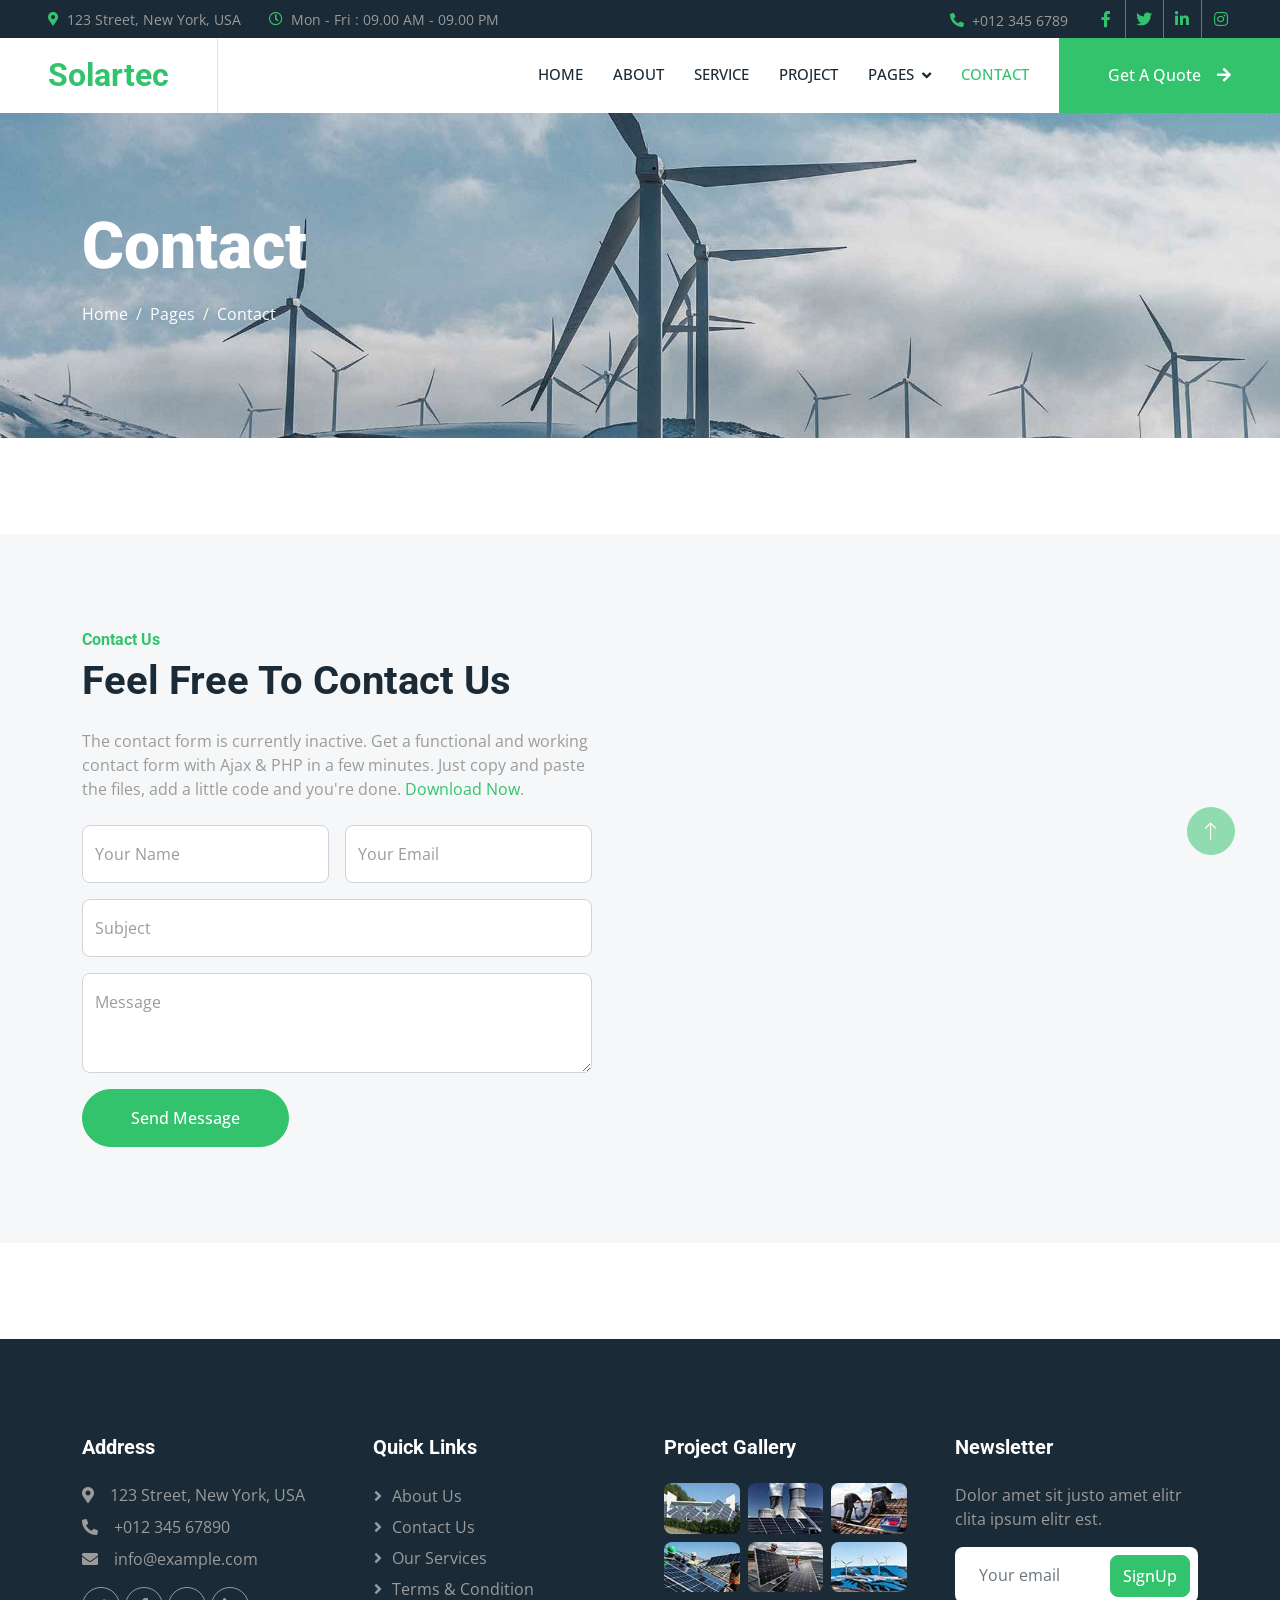
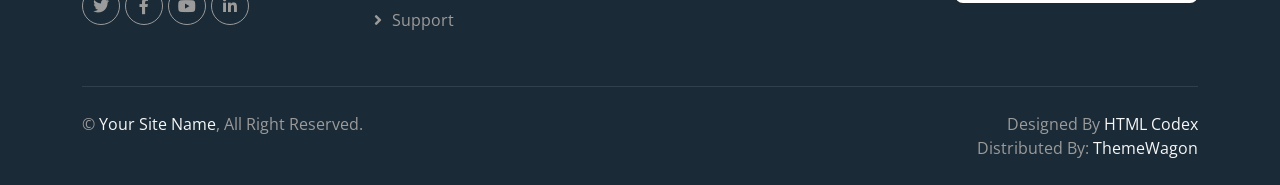
<file: stellarwatts-1.0.0/contact.html>
<!DOCTYPE html>
<html lang="en">

<head>
    <meta charset="utf-8">
    <title>Solartec - Renewable Energy Website Template</title>
    <meta content="width=device-width, initial-scale=1.0" name="viewport">
    <meta content="" name="keywords">
    <meta content="" name="description">

    <!-- Favicon -->
    <link href="img/favicon.ico" rel="icon">

    <!-- Google Web Fonts -->
    <link rel="preconnect" href="https://fonts.googleapis.com">
    <link rel="preconnect" href="https://fonts.gstatic.com" crossorigin>
    <link href="https://fonts.googleapis.com/css2?family=Open+Sans:wght@400;500&family=Roboto:wght@500;700;900&display=swap" rel="stylesheet"> 

    <!-- Icon Font Stylesheet -->
    <link href="https://cdnjs.cloudflare.com/ajax/libs/font-awesome/5.10.0/css/all.min.css" rel="stylesheet">
    <link href="https://cdn.jsdelivr.net/npm/bootstrap-icons@1.4.1/font/bootstrap-icons.css" rel="stylesheet">

    <!-- Libraries Stylesheet -->
    <link href="lib/animate/animate.min.css" rel="stylesheet">
    <link href="lib/owlcarousel/assets/owl.carousel.min.css" rel="stylesheet">
    <link href="lib/lightbox/css/lightbox.min.css" rel="stylesheet">

    <!-- Customized Bootstrap Stylesheet -->
    <link href="css/bootstrap.min.css" rel="stylesheet">

    <!-- Template Stylesheet -->
    <link href="css/style.css" rel="stylesheet">
</head>

<body>
    <!-- Spinner Start -->
    <div id="spinner" class="show bg-white position-fixed translate-middle w-100 vh-100 top-50 start-50 d-flex align-items-center justify-content-center">
        <div class="spinner-border text-primary" style="width: 3rem; height: 3rem;" role="status">
            <span class="sr-only">Loading...</span>
        </div>
    </div>
    <!-- Spinner End -->


    <!-- Topbar Start -->
    <div class="container-fluid bg-dark p-0">
        <div class="row gx-0 d-none d-lg-flex">
            <div class="col-lg-7 px-5 text-start">
                <div class="h-100 d-inline-flex align-items-center me-4">
                    <small class="fa fa-map-marker-alt text-primary me-2"></small>
                    <small>123 Street, New York, USA</small>
                </div>
                <div class="h-100 d-inline-flex align-items-center">
                    <small class="far fa-clock text-primary me-2"></small>
                    <small>Mon - Fri : 09.00 AM - 09.00 PM</small>
                </div>
            </div>
            <div class="col-lg-5 px-5 text-end">
                <div class="h-100 d-inline-flex align-items-center me-4">
                    <small class="fa fa-phone-alt text-primary me-2"></small>
                    <small>+012 345 6789</small>
                </div>
                <div class="h-100 d-inline-flex align-items-center mx-n2">
                    <a class="btn btn-square btn-link rounded-0 border-0 border-end border-secondary" href=""><i class="fab fa-facebook-f"></i></a>
                    <a class="btn btn-square btn-link rounded-0 border-0 border-end border-secondary" href=""><i class="fab fa-twitter"></i></a>
                    <a class="btn btn-square btn-link rounded-0 border-0 border-end border-secondary" href=""><i class="fab fa-linkedin-in"></i></a>
                    <a class="btn btn-square btn-link rounded-0" href=""><i class="fab fa-instagram"></i></a>
                </div>
            </div>
        </div>
    </div>
    <!-- Topbar End -->


    <!-- Navbar Start -->
    <nav class="navbar navbar-expand-lg bg-white navbar-light sticky-top p-0">
        <a href="index.html" class="navbar-brand d-flex align-items-center border-end px-4 px-lg-5">
            <h2 class="m-0 text-primary">Solartec</h2>
        </a>
        <button type="button" class="navbar-toggler me-4" data-bs-toggle="collapse" data-bs-target="#navbarCollapse">
            <span class="navbar-toggler-icon"></span>
        </button>
        <div class="collapse navbar-collapse" id="navbarCollapse">
            <div class="navbar-nav ms-auto p-4 p-lg-0">
                <a href="index.html" class="nav-item nav-link">Home</a>
                <a href="about.html" class="nav-item nav-link">About</a>
                <a href="service.html" class="nav-item nav-link">Service</a>
                <a href="project.html" class="nav-item nav-link">Project</a>
                <div class="nav-item dropdown">
                    <a href="#" class="nav-link dropdown-toggle" data-bs-toggle="dropdown">Pages</a>
                    <div class="dropdown-menu bg-light m-0">
                        <a href="feature.html" class="dropdown-item">Feature</a>
                        <a href="quote.html" class="dropdown-item">Free Quote</a>
                        <a href="team.html" class="dropdown-item">Our Team</a>
                        <a href="testimonial.html" class="dropdown-item">Testimonial</a>
                        <a href="404.html" class="dropdown-item">404 Page</a>
                    </div>
                </div>
                <a href="contact.html" class="nav-item nav-link active">Contact</a>
            </div>
            <a href="" class="btn btn-primary rounded-0 py-4 px-lg-5 d-none d-lg-block">Get A Quote<i class="fa fa-arrow-right ms-3"></i></a>
        </div>
    </nav>
    <!-- Navbar End -->


    <!-- Page Header Start -->
    <div class="container-fluid page-header py-5 mb-5">
        <div class="container py-5">
            <h1 class="display-3 text-white mb-3 animated slideInDown">Contact</h1>
            <nav aria-label="breadcrumb animated slideInDown">
                <ol class="breadcrumb">
                    <li class="breadcrumb-item"><a class="text-white" href="#">Home</a></li>
                    <li class="breadcrumb-item"><a class="text-white" href="#">Pages</a></li>
                    <li class="breadcrumb-item text-white active" aria-current="page">Contact</li>
                </ol>
            </nav>
        </div>
    </div>
    <!-- Page Header End -->


    <!-- Contact Start -->
    <div class="container-fluid bg-light overflow-hidden px-lg-0" style="margin: 6rem 0;">
        <div class="container contact px-lg-0">
            <div class="row g-0 mx-lg-0">
                <div class="col-lg-6 contact-text py-5 wow fadeIn" data-wow-delay="0.5s">
                    <div class="p-lg-5 ps-lg-0">
                        <h6 class="text-primary">Contact Us</h6>
                        <h1 class="mb-4">Feel Free To Contact Us</h1>
                        <p class="mb-4">The contact form is currently inactive. Get a functional and working contact form with Ajax & PHP in a few minutes. Just copy and paste the files, add a little code and you're done. <a href="https://htmlcodex.com/contact-form">Download Now</a>.</p>
                        <form>
                            <div class="row g-3">
                                <div class="col-md-6">
                                    <div class="form-floating">
                                        <input type="text" class="form-control" id="name" placeholder="Your Name">
                                        <label for="name">Your Name</label>
                                    </div>
                                </div>
                                <div class="col-md-6">
                                    <div class="form-floating">
                                        <input type="email" class="form-control" id="email" placeholder="Your Email">
                                        <label for="email">Your Email</label>
                                    </div>
                                </div>
                                <div class="col-12">
                                    <div class="form-floating">
                                        <input type="text" class="form-control" id="subject" placeholder="Subject">
                                        <label for="subject">Subject</label>
                                    </div>
                                </div>
                                <div class="col-12">
                                    <div class="form-floating">
                                        <textarea class="form-control" placeholder="Leave a message here" id="message" style="height: 100px"></textarea>
                                        <label for="message">Message</label>
                                    </div>
                                </div>
                                <div class="col-12">
                                    <button class="btn btn-primary rounded-pill py-3 px-5" type="submit">Send Message</button>
                                </div>
                            </div>
                        </form>
                    </div>
                </div>
                <div class="col-lg-6 pe-lg-0" style="min-height: 400px;">
                    <div class="position-relative h-100">
                        <iframe class="position-absolute w-100 h-100" style="object-fit: cover;"
                        src="https://www.google.com/maps/embed?pb=!1m18!1m12!1m3!1d3001156.4288297426!2d-78.01371936852176!3d42.72876761954724!2m3!1f0!2f0!3f0!3m2!1i1024!2i768!4f13.1!3m3!1m2!1s0x4ccc4bf0f123a5a9%3A0xddcfc6c1de189567!2sNew%20York%2C%20USA!5e0!3m2!1sen!2sbd!4v1603794290143!5m2!1sen!2sbd"
                        frameborder="0" allowfullscreen="" aria-hidden="false"
                        tabindex="0"></iframe>
                    </div>
                </div>
            </div>
        </div>
    </div>
    <!-- Contact End -->


    <!-- Footer Start -->
    <div class="container-fluid bg-dark text-body footer mt-5 pt-5 wow fadeIn" data-wow-delay="0.1s">
        <div class="container py-5">
            <div class="row g-5">
                <div class="col-lg-3 col-md-6">
                    <h5 class="text-white mb-4">Address</h5>
                    <p class="mb-2"><i class="fa fa-map-marker-alt me-3"></i>123 Street, New York, USA</p>
                    <p class="mb-2"><i class="fa fa-phone-alt me-3"></i>+012 345 67890</p>
                    <p class="mb-2"><i class="fa fa-envelope me-3"></i>info@example.com</p>
                    <div class="d-flex pt-2">
                        <a class="btn btn-square btn-outline-light btn-social" href=""><i class="fab fa-twitter"></i></a>
                        <a class="btn btn-square btn-outline-light btn-social" href=""><i class="fab fa-facebook-f"></i></a>
                        <a class="btn btn-square btn-outline-light btn-social" href=""><i class="fab fa-youtube"></i></a>
                        <a class="btn btn-square btn-outline-light btn-social" href=""><i class="fab fa-linkedin-in"></i></a>
                    </div>
                </div>
                <div class="col-lg-3 col-md-6">
                    <h5 class="text-white mb-4">Quick Links</h5>
                    <a class="btn btn-link" href="">About Us</a>
                    <a class="btn btn-link" href="">Contact Us</a>
                    <a class="btn btn-link" href="">Our Services</a>
                    <a class="btn btn-link" href="">Terms & Condition</a>
                    <a class="btn btn-link" href="">Support</a>
                </div>
                <div class="col-lg-3 col-md-6">
                    <h5 class="text-white mb-4">Project Gallery</h5>
                    <div class="row g-2">
                        <div class="col-4">
                            <img class="img-fluid rounded" src="img/gallery-1.jpg" alt="">
                        </div>
                        <div class="col-4">
                            <img class="img-fluid rounded" src="img/gallery-2.jpg" alt="">
                        </div>
                        <div class="col-4">
                            <img class="img-fluid rounded" src="img/gallery-3.jpg" alt="">
                        </div>
                        <div class="col-4">
                            <img class="img-fluid rounded" src="img/gallery-4.jpg" alt="">
                        </div>
                        <div class="col-4">
                            <img class="img-fluid rounded" src="img/gallery-5.jpg" alt="">
                        </div>
                        <div class="col-4">
                            <img class="img-fluid rounded" src="img/gallery-6.jpg" alt="">
                        </div>
                    </div>
                </div>
                <div class="col-lg-3 col-md-6">
                    <h5 class="text-white mb-4">Newsletter</h5>
                    <p>Dolor amet sit justo amet elitr clita ipsum elitr est.</p>
                    <div class="position-relative mx-auto" style="max-width: 400px;">
                        <input class="form-control border-0 w-100 py-3 ps-4 pe-5" type="text" placeholder="Your email">
                        <button type="button" class="btn btn-primary py-2 position-absolute top-0 end-0 mt-2 me-2">SignUp</button>
                    </div>
                </div>
            </div>
        </div>
        <div class="container">
            <div class="copyright">
                <div class="row">
                    <div class="col-md-6 text-center text-md-start mb-3 mb-md-0">
                        &copy; <a href="#">Your Site Name</a>, All Right Reserved.
                    </div>
                    <div class="col-md-6 text-center text-md-end">
                        <!--/*** This template is free as long as you keep the footer author’s credit link/attribution link/backlink. If you'd like to use the template without the footer author’s credit link/attribution link/backlink, you can purchase the Credit Removal License from "https://htmlcodex.com/credit-removal". Thank you for your support. ***/-->
                        Designed By <a href="https://htmlcodex.com">HTML Codex</a>
                        <br>Distributed By: <a href="https://themewagon.com" target="_blank">ThemeWagon</a>
                    </div>
                </div>
            </div>
        </div>
    </div>
    <!-- Footer End -->


    <!-- Back to Top -->
    <a href="#" class="btn btn-lg btn-primary btn-lg-square rounded-circle back-to-top"><i class="bi bi-arrow-up"></i></a>


    <!-- JavaScript Libraries -->
    <script src="https://code.jquery.com/jquery-3.4.1.min.js"></script>
    <script src="https://cdn.jsdelivr.net/npm/bootstrap@5.0.0/dist/js/bootstrap.bundle.min.js"></script>
    <script src="lib/wow/wow.min.js"></script>
    <script src="lib/easing/easing.min.js"></script>
    <script src="lib/waypoints/waypoints.min.js"></script>
    <script src="lib/counterup/counterup.min.js"></script>
    <script src="lib/owlcarousel/owl.carousel.min.js"></script>
    <script src="lib/isotope/isotope.pkgd.min.js"></script>
    <script src="lib/lightbox/js/lightbox.min.js"></script>

    <!-- Template Javascript -->
    <script src="js/main.js"></script>
</body>

</html>
</file>
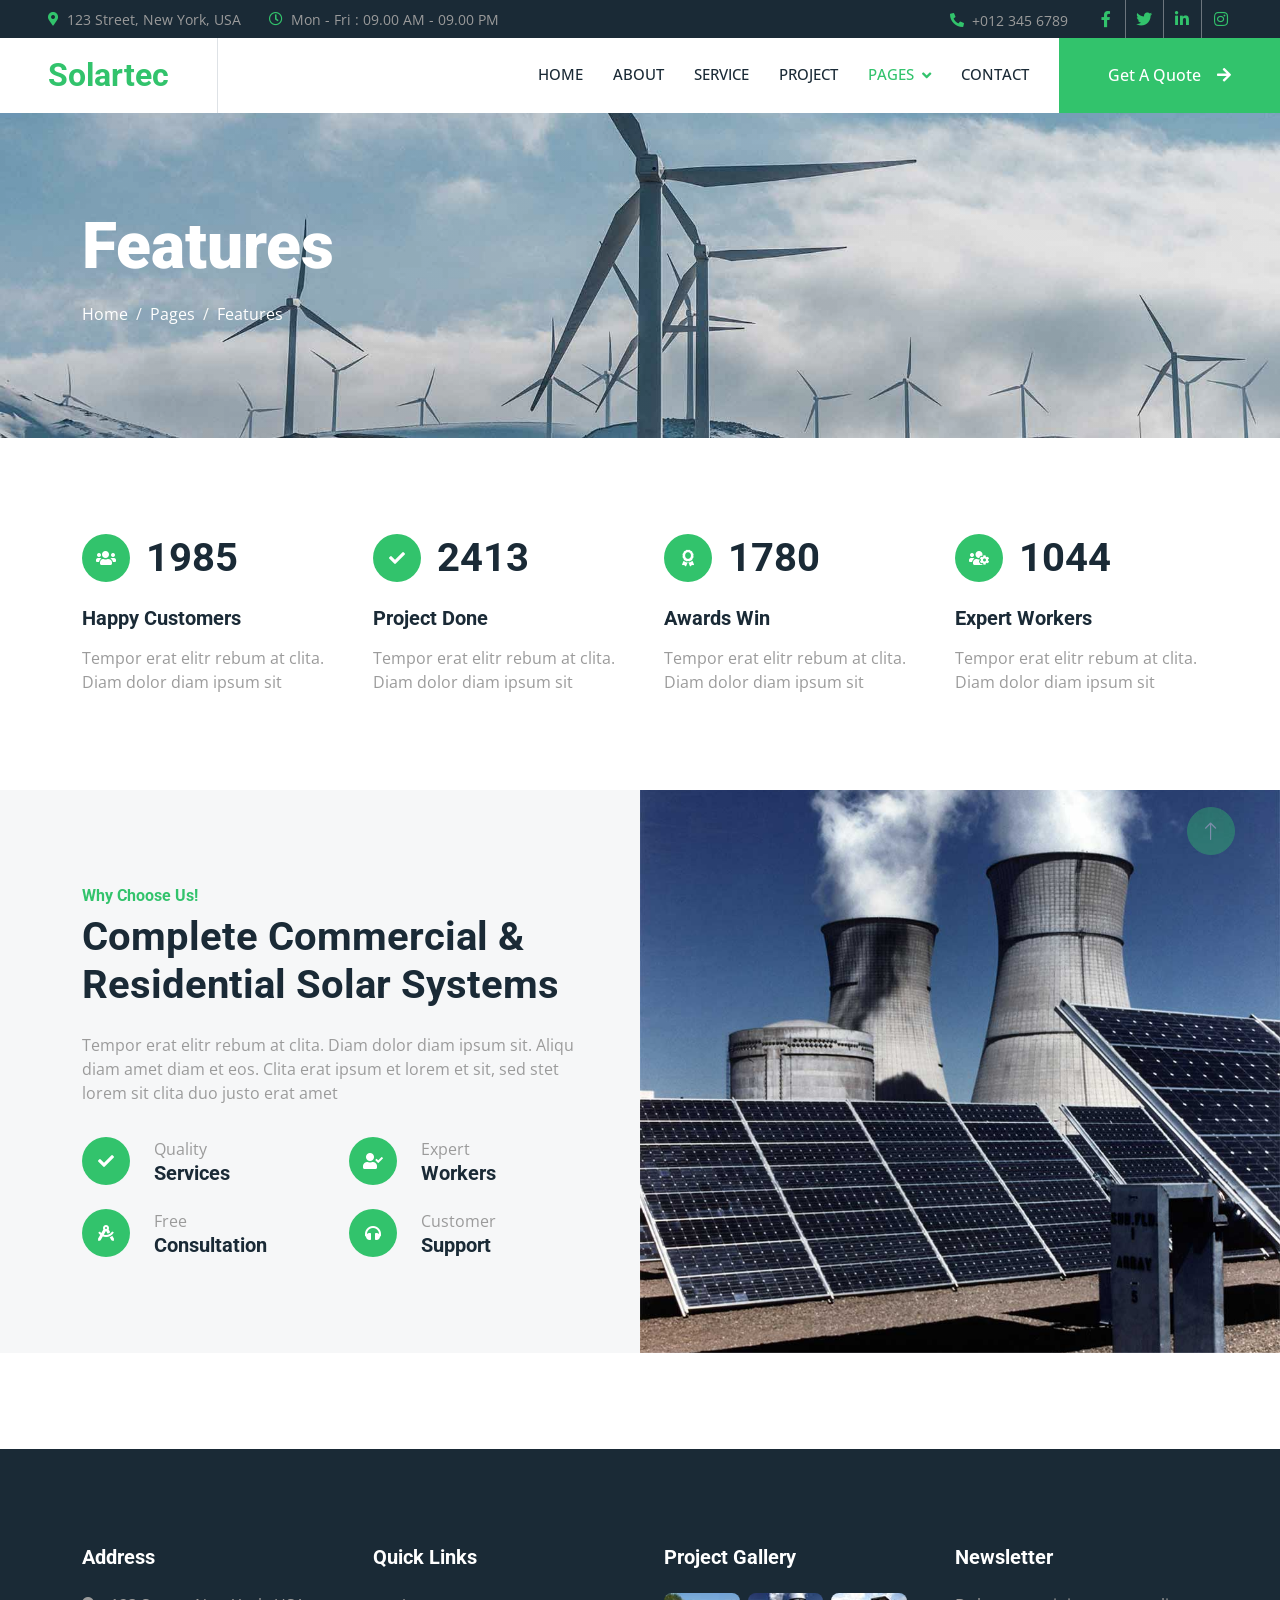
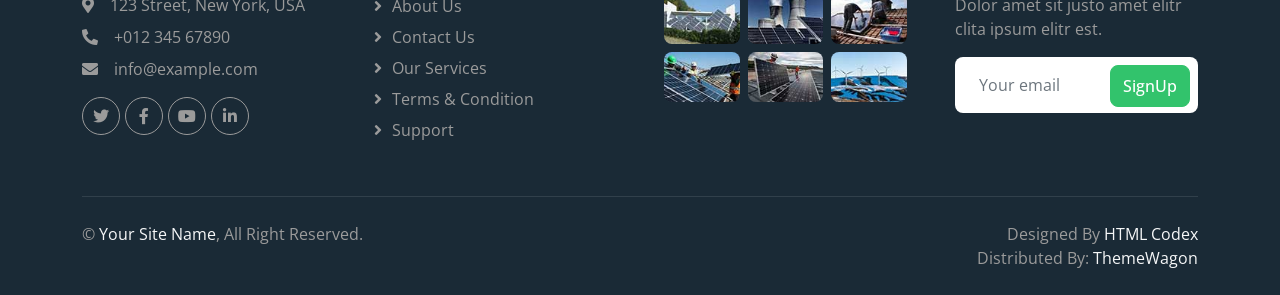
<file: stellarwatts-1.0.0/feature.html>
<!DOCTYPE html>
<html lang="en">

<head>
    <meta charset="utf-8">
    <title>Solartec - Renewable Energy Website Template</title>
    <meta content="width=device-width, initial-scale=1.0" name="viewport">
    <meta content="" name="keywords">
    <meta content="" name="description">

    <!-- Favicon -->
    <link href="img/favicon.ico" rel="icon">

    <!-- Google Web Fonts -->
    <link rel="preconnect" href="https://fonts.googleapis.com">
    <link rel="preconnect" href="https://fonts.gstatic.com" crossorigin>
    <link href="https://fonts.googleapis.com/css2?family=Open+Sans:wght@400;500&family=Roboto:wght@500;700;900&display=swap" rel="stylesheet"> 

    <!-- Icon Font Stylesheet -->
    <link href="https://cdnjs.cloudflare.com/ajax/libs/font-awesome/5.10.0/css/all.min.css" rel="stylesheet">
    <link href="https://cdn.jsdelivr.net/npm/bootstrap-icons@1.4.1/font/bootstrap-icons.css" rel="stylesheet">

    <!-- Libraries Stylesheet -->
    <link href="lib/animate/animate.min.css" rel="stylesheet">
    <link href="lib/owlcarousel/assets/owl.carousel.min.css" rel="stylesheet">
    <link href="lib/lightbox/css/lightbox.min.css" rel="stylesheet">

    <!-- Customized Bootstrap Stylesheet -->
    <link href="css/bootstrap.min.css" rel="stylesheet">

    <!-- Template Stylesheet -->
    <link href="css/style.css" rel="stylesheet">
</head>

<body>
    <!-- Spinner Start -->
    <div id="spinner" class="show bg-white position-fixed translate-middle w-100 vh-100 top-50 start-50 d-flex align-items-center justify-content-center">
        <div class="spinner-border text-primary" style="width: 3rem; height: 3rem;" role="status">
            <span class="sr-only">Loading...</span>
        </div>
    </div>
    <!-- Spinner End -->


    <!-- Topbar Start -->
    <div class="container-fluid bg-dark p-0">
        <div class="row gx-0 d-none d-lg-flex">
            <div class="col-lg-7 px-5 text-start">
                <div class="h-100 d-inline-flex align-items-center me-4">
                    <small class="fa fa-map-marker-alt text-primary me-2"></small>
                    <small>123 Street, New York, USA</small>
                </div>
                <div class="h-100 d-inline-flex align-items-center">
                    <small class="far fa-clock text-primary me-2"></small>
                    <small>Mon - Fri : 09.00 AM - 09.00 PM</small>
                </div>
            </div>
            <div class="col-lg-5 px-5 text-end">
                <div class="h-100 d-inline-flex align-items-center me-4">
                    <small class="fa fa-phone-alt text-primary me-2"></small>
                    <small>+012 345 6789</small>
                </div>
                <div class="h-100 d-inline-flex align-items-center mx-n2">
                    <a class="btn btn-square btn-link rounded-0 border-0 border-end border-secondary" href=""><i class="fab fa-facebook-f"></i></a>
                    <a class="btn btn-square btn-link rounded-0 border-0 border-end border-secondary" href=""><i class="fab fa-twitter"></i></a>
                    <a class="btn btn-square btn-link rounded-0 border-0 border-end border-secondary" href=""><i class="fab fa-linkedin-in"></i></a>
                    <a class="btn btn-square btn-link rounded-0" href=""><i class="fab fa-instagram"></i></a>
                </div>
            </div>
        </div>
    </div>
    <!-- Topbar End -->


    <!-- Navbar Start -->
    <nav class="navbar navbar-expand-lg bg-white navbar-light sticky-top p-0">
        <a href="index.html" class="navbar-brand d-flex align-items-center border-end px-4 px-lg-5">
            <h2 class="m-0 text-primary">Solartec</h2>
        </a>
        <button type="button" class="navbar-toggler me-4" data-bs-toggle="collapse" data-bs-target="#navbarCollapse">
            <span class="navbar-toggler-icon"></span>
        </button>
        <div class="collapse navbar-collapse" id="navbarCollapse">
            <div class="navbar-nav ms-auto p-4 p-lg-0">
                <a href="index.html" class="nav-item nav-link">Home</a>
                <a href="about.html" class="nav-item nav-link">About</a>
                <a href="service.html" class="nav-item nav-link">Service</a>
                <a href="project.html" class="nav-item nav-link">Project</a>
                <div class="nav-item dropdown">
                    <a href="#" class="nav-link dropdown-toggle active" data-bs-toggle="dropdown">Pages</a>
                    <div class="dropdown-menu bg-light m-0">
                        <a href="feature.html" class="dropdown-item active">Feature</a>
                        <a href="quote.html" class="dropdown-item">Free Quote</a>
                        <a href="team.html" class="dropdown-item">Our Team</a>
                        <a href="testimonial.html" class="dropdown-item">Testimonial</a>
                        <a href="404.html" class="dropdown-item">404 Page</a>
                    </div>
                </div>
                <a href="contact.html" class="nav-item nav-link">Contact</a>
            </div>
            <a href="" class="btn btn-primary rounded-0 py-4 px-lg-5 d-none d-lg-block">Get A Quote<i class="fa fa-arrow-right ms-3"></i></a>
        </div>
    </nav>
    <!-- Navbar End -->


    <!-- Page Header Start -->
    <div class="container-fluid page-header py-5 mb-5">
        <div class="container py-5">
            <h1 class="display-3 text-white mb-3 animated slideInDown">Features</h1>
            <nav aria-label="breadcrumb animated slideInDown">
                <ol class="breadcrumb">
                    <li class="breadcrumb-item"><a class="text-white" href="#">Home</a></li>
                    <li class="breadcrumb-item"><a class="text-white" href="#">Pages</a></li>
                    <li class="breadcrumb-item text-white active" aria-current="page">Features</li>
                </ol>
            </nav>
        </div>
    </div>
    <!-- Page Header End -->


    <!-- Feature Start -->
    <div class="container-xxl py-5">
        <div class="container">
            <div class="row g-5">
                <div class="col-md-6 col-lg-3 wow fadeIn" data-wow-delay="0.1s">
                    <div class="d-flex align-items-center mb-4">
                        <div class="btn-lg-square bg-primary rounded-circle me-3">
                            <i class="fa fa-users text-white"></i>
                        </div>
                        <h1 class="mb-0" data-toggle="counter-up">3453</h1>
                    </div>
                    <h5 class="mb-3">Happy Customers</h5>
                    <span>Tempor erat elitr rebum at clita. Diam dolor diam ipsum sit</span>
                </div>
                <div class="col-md-6 col-lg-3 wow fadeIn" data-wow-delay="0.3s">
                    <div class="d-flex align-items-center mb-4">
                        <div class="btn-lg-square bg-primary rounded-circle me-3">
                            <i class="fa fa-check text-white"></i>
                        </div>
                        <h1 class="mb-0" data-toggle="counter-up">4234</h1>
                    </div>
                    <h5 class="mb-3">Project Done</h5>
                    <span>Tempor erat elitr rebum at clita. Diam dolor diam ipsum sit</span>
                </div>
                <div class="col-md-6 col-lg-3 wow fadeIn" data-wow-delay="0.5s">
                    <div class="d-flex align-items-center mb-4">
                        <div class="btn-lg-square bg-primary rounded-circle me-3">
                            <i class="fa fa-award text-white"></i>
                        </div>
                        <h1 class="mb-0" data-toggle="counter-up">3123</h1>
                    </div>
                    <h5 class="mb-3">Awards Win</h5>
                    <span>Tempor erat elitr rebum at clita. Diam dolor diam ipsum sit</span>
                </div>
                <div class="col-md-6 col-lg-3 wow fadeIn" data-wow-delay="0.7s">
                    <div class="d-flex align-items-center mb-4">
                        <div class="btn-lg-square bg-primary rounded-circle me-3">
                            <i class="fa fa-users-cog text-white"></i>
                        </div>
                        <h1 class="mb-0" data-toggle="counter-up">1831</h1>
                    </div>
                    <h5 class="mb-3">Expert Workers</h5>
                    <span>Tempor erat elitr rebum at clita. Diam dolor diam ipsum sit</span>
                </div>
            </div>
        </div>
    </div>
    <!-- Feature Start -->


    <!-- Feature Start -->
    <div class="container-fluid bg-light overflow-hidden my-5 px-lg-0">
        <div class="container feature px-lg-0">
            <div class="row g-0 mx-lg-0">
                <div class="col-lg-6 feature-text py-5 wow fadeIn" data-wow-delay="0.1s">
                    <div class="p-lg-5 ps-lg-0">
                        <h6 class="text-primary">Why Choose Us!</h6>
                        <h1 class="mb-4">Complete Commercial & Residential Solar Systems</h1>
                        <p class="mb-4 pb-2">Tempor erat elitr rebum at clita. Diam dolor diam ipsum sit. Aliqu diam amet diam et eos. Clita erat ipsum et lorem et sit, sed stet lorem sit clita duo justo erat amet</p>
                        <div class="row g-4">
                            <div class="col-6">
                                <div class="d-flex align-items-center">
                                    <div class="btn-lg-square bg-primary rounded-circle">
                                        <i class="fa fa-check text-white"></i>
                                    </div>
                                    <div class="ms-4">
                                        <p class="mb-0">Quality</p>
                                        <h5 class="mb-0">Services</h5>
                                    </div>
                                </div>
                            </div>
                            <div class="col-6">
                                <div class="d-flex align-items-center">
                                    <div class="btn-lg-square bg-primary rounded-circle">
                                        <i class="fa fa-user-check text-white"></i>
                                    </div>
                                    <div class="ms-4">
                                        <p class="mb-0">Expert</p>
                                        <h5 class="mb-0">Workers</h5>
                                    </div>
                                </div>
                            </div>
                            <div class="col-6">
                                <div class="d-flex align-items-center">
                                    <div class="btn-lg-square bg-primary rounded-circle">
                                        <i class="fa fa-drafting-compass text-white"></i>
                                    </div>
                                    <div class="ms-4">
                                        <p class="mb-0">Free</p>
                                        <h5 class="mb-0">Consultation</h5>
                                    </div>
                                </div>
                            </div>
                            <div class="col-6">
                                <div class="d-flex align-items-center">
                                    <div class="btn-lg-square bg-primary rounded-circle">
                                        <i class="fa fa-headphones text-white"></i>
                                    </div>
                                    <div class="ms-4">
                                        <p class="mb-0">Customer</p>
                                        <h5 class="mb-0">Support</h5>
                                    </div>
                                </div>
                            </div>
                        </div>
                    </div>
                </div>
                <div class="col-lg-6 pe-lg-0 wow fadeIn" data-wow-delay="0.5s" style="min-height: 400px;">
                    <div class="position-relative h-100">
                        <img class="position-absolute img-fluid w-100 h-100" src="img/feature.jpg" style="object-fit: cover;" alt="">
                    </div>
                </div>
            </div>
        </div>
    </div>
    <!-- Feature End -->
        

    <!-- Footer Start -->
    <div class="container-fluid bg-dark text-body footer pt-5 wow fadeIn" data-wow-delay="0.1s" style="margin-top: 6rem;">
        <div class="container py-5">
            <div class="row g-5">
                <div class="col-lg-3 col-md-6">
                    <h5 class="text-white mb-4">Address</h5>
                    <p class="mb-2"><i class="fa fa-map-marker-alt me-3"></i>123 Street, New York, USA</p>
                    <p class="mb-2"><i class="fa fa-phone-alt me-3"></i>+012 345 67890</p>
                    <p class="mb-2"><i class="fa fa-envelope me-3"></i>info@example.com</p>
                    <div class="d-flex pt-2">
                        <a class="btn btn-square btn-outline-light btn-social" href=""><i class="fab fa-twitter"></i></a>
                        <a class="btn btn-square btn-outline-light btn-social" href=""><i class="fab fa-facebook-f"></i></a>
                        <a class="btn btn-square btn-outline-light btn-social" href=""><i class="fab fa-youtube"></i></a>
                        <a class="btn btn-square btn-outline-light btn-social" href=""><i class="fab fa-linkedin-in"></i></a>
                    </div>
                </div>
                <div class="col-lg-3 col-md-6">
                    <h5 class="text-white mb-4">Quick Links</h5>
                    <a class="btn btn-link" href="">About Us</a>
                    <a class="btn btn-link" href="">Contact Us</a>
                    <a class="btn btn-link" href="">Our Services</a>
                    <a class="btn btn-link" href="">Terms & Condition</a>
                    <a class="btn btn-link" href="">Support</a>
                </div>
                <div class="col-lg-3 col-md-6">
                    <h5 class="text-white mb-4">Project Gallery</h5>
                    <div class="row g-2">
                        <div class="col-4">
                            <img class="img-fluid rounded" src="img/gallery-1.jpg" alt="">
                        </div>
                        <div class="col-4">
                            <img class="img-fluid rounded" src="img/gallery-2.jpg" alt="">
                        </div>
                        <div class="col-4">
                            <img class="img-fluid rounded" src="img/gallery-3.jpg" alt="">
                        </div>
                        <div class="col-4">
                            <img class="img-fluid rounded" src="img/gallery-4.jpg" alt="">
                        </div>
                        <div class="col-4">
                            <img class="img-fluid rounded" src="img/gallery-5.jpg" alt="">
                        </div>
                        <div class="col-4">
                            <img class="img-fluid rounded" src="img/gallery-6.jpg" alt="">
                        </div>
                    </div>
                </div>
                <div class="col-lg-3 col-md-6">
                    <h5 class="text-white mb-4">Newsletter</h5>
                    <p>Dolor amet sit justo amet elitr clita ipsum elitr est.</p>
                    <div class="position-relative mx-auto" style="max-width: 400px;">
                        <input class="form-control border-0 w-100 py-3 ps-4 pe-5" type="text" placeholder="Your email">
                        <button type="button" class="btn btn-primary py-2 position-absolute top-0 end-0 mt-2 me-2">SignUp</button>
                    </div>
                </div>
            </div>
        </div>
        <div class="container">
            <div class="copyright">
                <div class="row">
                    <div class="col-md-6 text-center text-md-start mb-3 mb-md-0">
                        &copy; <a href="#">Your Site Name</a>, All Right Reserved.
                    </div>
                    <div class="col-md-6 text-center text-md-end">
                        <!--/*** This template is free as long as you keep the footer author’s credit link/attribution link/backlink. If you'd like to use the template without the footer author’s credit link/attribution link/backlink, you can purchase the Credit Removal License from "https://htmlcodex.com/credit-removal". Thank you for your support. ***/-->
                        Designed By <a href="https://htmlcodex.com">HTML Codex</a>
                        <br>Distributed By: <a href="https://themewagon.com" target="_blank">ThemeWagon</a>
                    </div>
                </div>
            </div>
        </div>
    </div>
    <!-- Footer End -->


    <!-- Back to Top -->
    <a href="#" class="btn btn-lg btn-primary btn-lg-square rounded-circle back-to-top"><i class="bi bi-arrow-up"></i></a>


    <!-- JavaScript Libraries -->
    <script src="https://code.jquery.com/jquery-3.4.1.min.js"></script>
    <script src="https://cdn.jsdelivr.net/npm/bootstrap@5.0.0/dist/js/bootstrap.bundle.min.js"></script>
    <script src="lib/wow/wow.min.js"></script>
    <script src="lib/easing/easing.min.js"></script>
    <script src="lib/waypoints/waypoints.min.js"></script>
    <script src="lib/counterup/counterup.min.js"></script>
    <script src="lib/owlcarousel/owl.carousel.min.js"></script>
    <script src="lib/isotope/isotope.pkgd.min.js"></script>
    <script src="lib/lightbox/js/lightbox.min.js"></script>

    <!-- Template Javascript -->
    <script src="js/main.js"></script>
</body>

</html>
</file>
<file: css/style.css>
/********** Template CSS **********/
:root {
    --primary: #FF7A1A;
    --light: #F7F7F7;
    --dark: #111111;
    --primary-hover: #E56710;
    --charcoal: #111111;
    --border-soft: #E5E5E5;
}


/* ==============================
   Global Typography Improvements
   Improves readability across all pages
============================== */

body {
    color: #444444;
    font-weight: 400;
    line-height: 1.7;
    -webkit-font-smoothing: antialiased;
    text-rendering: optimizeLegibility;
}

/* Paragraph and general content readability */
p,
span,
li {
    color: #555555;
    font-weight: 500;
    line-height: 1.8;
}

/* Keep headings strong and clear */
h1,
h2,
h3,
h4,
h5,
h6 {
    color: #111111;
    font-weight: 700;
    line-height: 1.3;
}

/* Hero carousel text should remain white */
.header-carousel h1,
.header-carousel p,
.owl-carousel-inner h1,
.owl-carousel-inner p {
    color: #FFFFFF !important;
}

/* Feature/statistics section readability */
.container-xxl .col-lg-3 span,
.feature-text p,
.about-text p,
.quote-text p {
    color: #4D4D4D;
    font-weight: 500;
    line-height: 1.8;
}

/* Service card content */
.service-item p {
    color: #4A4A4A;
    font-weight: 500;
    line-height: 1.8;
}

/* Testimonials */
.testimonial-text p {
    color: #444444;
    font-weight: 500;
    line-height: 1.8;
}

/* Forms */
.form-control,
.form-select,
textarea {
    color: #444444;
    font-weight: 500;
}

/* Better small text visibility */
small {
    font-weight: 500;
    color: #666666;
}

/* Topbar normal text */
.bg-dark small:not(.fa):not(.fas):not(.far) {
    color: #BDBDBD;
    font-weight: 500;
}

/* Topbar icons */
.bg-dark small.fa,
.bg-dark small.fas,
.bg-dark small.far {
    color: var(--primary) !important;
    font-family: "Font Awesome 5 Free" !important;
    opacity: 1 !important;
    visibility: visible !important;
}

/* Solid icons */
.bg-dark small.fa,
.bg-dark small.fas {
    font-weight: 900 !important;
}

/* Regular icons like clock */
.bg-dark small.far {
    font-weight: 400 !important;
}

/* StellarWatts brand overrides - logo based orange/black theme */

::selection {
    background: var(--primary);
    color: #FFFFFF;
}
.text-primary {
    color: var(--primary) !important;
}

.bg-primary {
    background-color: var(--primary) !important;
}

.bg-dark {
    background-color: var(--charcoal) !important;
}

.bg-light {
    background-color: var(--light) !important;
}

a {
    color: var(--primary);
}

a:hover {
    color: var(--primary-hover);
}

.border-primary {
    border-color: var(--primary) !important;
}

.btn-primary {
    background-color: var(--primary) !important;
    border-color: var(--primary) !important;
}

.btn-primary:hover,
.btn-primary:focus,
.btn-primary:active {
    background-color: var(--primary-hover) !important;
    border-color: var(--primary-hover) !important;
}

.btn-primary:focus,
.btn-outline-primary:focus {
    box-shadow: 0 0 0 .25rem rgba(255, 122, 26, .25) !important;
}

.btn-outline-primary {
    color: var(--primary) !important;
    border-color: var(--primary) !important;
}

.btn-outline-primary:hover {
    color: #FFFFFF !important;
    background-color: var(--primary) !important;
    border-color: var(--primary) !important;
}

.spinner-border.text-primary {
    color: var(--primary) !important;
}

.form-control:focus,
.form-select:focus {
    border-color: var(--primary) !important;
    box-shadow: 0 0 0 .25rem rgba(255, 122, 26, .18) !important;
}

.navbar .navbar-brand h2 {
    color: var(--dark) !important;
    letter-spacing: .5px;
}

.navbar .navbar-brand h2::first-letter {
    color: var(--primary);
}

.fw-medium {
    font-weight: 500 !important;
}

.fw-bold {
    font-weight: 700 !important;
}

.fw-black {
    font-weight: 900 !important;
}

.back-to-top {
    position: fixed;
    display: none;
    right: 10px;
    bottom: 20px;
    z-index: 99;
}
.whatsapp-chat {
    position: fixed;
    right: 60px;
    bottom: 20px;
    z-index: 99;
}


/*** Spinner ***/
#spinner {
    opacity: 0;
    visibility: hidden;
    transition: opacity .5s ease-out, visibility 0s linear .5s;
    z-index: 99999;
}

#spinner.show {
    transition: opacity .5s ease-out, visibility 0s linear 0s;
    visibility: visible;
    opacity: 1;
}


/*** Button ***/
.btn {
    font-weight: 500;
    transition: .5s;
}

.btn.btn-primary,
.btn.btn-outline-primary:hover {
    color: #FFFFFF;
}

.btn-square {
    width: 38px;
    height: 38px;
}

.btn-sm-square {
    width: 32px;
    height: 32px;
}

.btn-lg-square {
    width: 48px;
    height: 48px;
}

.btn-square,
.btn-sm-square,
.btn-lg-square {
    padding: 0;
    display: flex;
    align-items: center;
    justify-content: center;
    font-weight: normal;
}

/*** Navbar ***/
.navbar.sticky-top {
    top: -100px;
    transition: .5s;
}

.navbar .navbar-brand,
.navbar a.btn {
    height: 75px;
}

.navbar .navbar-nav .nav-link {
    margin-right: 30px;
    padding: 25px 0;
    color: var(--dark);
    font-size: 15px;
    font-weight: 500;
    text-transform: uppercase;
    outline: none;
}

.navbar .navbar-nav .nav-link:hover,
.navbar .navbar-nav .nav-link.active {
    color: var(--primary);
}

.navbar .dropdown-toggle::after {
    border: none;
    content: "\f107";
    font-family: "Font Awesome 5 Free";
    font-weight: 900;
    vertical-align: middle;
    margin-left: 8px;
}

@media (max-width: 991.98px) {
    .navbar .navbar-nav .nav-link  {
        margin-right: 0;
        padding: 10px 0;
    }

    .navbar .navbar-nav {
        border-top: 1px solid #EEEEEE;
    }
}

@media (min-width: 992px) {
    .navbar .nav-item .dropdown-menu {
        display: block;
        border: none;
        margin-top: 0;
        top: 150%;
        opacity: 0;
        visibility: hidden;
        transition: .5s;
    }

    .navbar .nav-item:hover .dropdown-menu {
        top: 100%;
        visibility: visible;
        transition: .5s;
        opacity: 1;
    }
}


/*** Header ***/
.owl-carousel-inner {
    position: absolute;
    width: 100%;
    height: 100%;
    top: 0;
    left: 0;
    display: flex;
    align-items: center;
    background: linear-gradient(90deg, rgba(5, 5, 5, .72) 0%, rgba(5, 5, 5, .36) 45%, rgba(5, 5, 5, .08) 100%);
}

@media (max-width: 768px) {
    .header-carousel .owl-carousel-item {
        position: relative;
        min-height: 500px;
    }

    .header-carousel .owl-carousel-item img {
        position: absolute;
        width: 100%;
        height: 100%;
        object-fit: cover;
    }

    .header-carousel .owl-carousel-item p {
        font-size: 16px !important;
    }
}

.header-carousel .owl-dots {
    position: absolute;
    width: 60px;
    height: 100%;
    top: 0;
    right: 30px;
    display: flex;
    flex-direction: column;
    align-items: center;
    justify-content: center;
}

.header-carousel .owl-dots .owl-dot {
    position: relative;
    width: 45px;
    height: 45px;
    margin: 5px 0;
    background: #FFFFFF;
    box-shadow: 0 0 30px rgba(255, 255, 255, .9);
    border-radius: 45px;
    transition: .5s;
}

.header-carousel .owl-dots .owl-dot.active {
    width: 60px;
    height: 60px;
}

.header-carousel .owl-dots .owl-dot img {
    position: absolute;
    width: 100%;
    height: 100%;
    object-fit: cover;
    padding: 2px;
    border-radius: 45px;
    transition: .5s;
}

.page-header {
    background: linear-gradient(rgba(0, 0, 0, .1), rgba(0, 0, 0, .1)), url(../img/carousel-1.jpg) center center no-repeat;
    background-size: cover;
}

.breadcrumb-item + .breadcrumb-item::before {
    color: var(--light);
}


/*** About ***/
@media (min-width: 992px) {
    .container.about {
        max-width: 100% !important;
    }

    .about-text  {
        padding-right: calc(((100% - 960px) / 2) + .75rem);
    }
}

@media (min-width: 1200px) {
    .about-text  {
        padding-right: calc(((100% - 1140px) / 2) + .75rem);
    }
}

@media (min-width: 1400px) {
    .about-text  {
        padding-right: calc(((100% - 1320px) / 2) + .75rem);
    }
}


/*** Service ***/
.service-item {
    box-shadow: 0 0 45px rgba(0, 0, 0, .08);
}

.service-icon {
    position: relative;
    margin: -50px 0 25px 0;
    width: 100px;
    height: 100px;
    display: flex;
    align-items: center;
    justify-content: center;
    color: var(--primary);
    background: #FFFFFF;
    border-radius: 100px;
    box-shadow: 0 0 45px rgba(0, 0, 0, .08);
    transition: .5s;
}

.service-item:hover .service-icon {
    color: #FFFFFF;
    background: var(--primary);
}


/*** Feature ***/
@media (min-width: 992px) {
    .container.feature {
        max-width: 100% !important;
    }

    .feature-text  {
        padding-left: calc(((100% - 960px) / 2) + .75rem);
    }
}

@media (min-width: 1200px) {
    .feature-text  {
        padding-left: calc(((100% - 1140px) / 2) + .75rem);
    }
}

@media (min-width: 1400px) {
    .feature-text  {
        padding-left: calc(((100% - 1320px) / 2) + .75rem);
    }
}


/*** Project Portfolio ***/
#portfolio-flters li {
    display: inline-block;
    font-weight: 500;
    color: var(--dark);
    cursor: pointer;
    transition: .5s;
    border-bottom: 2px solid transparent;
}

#portfolio-flters li:hover,
#portfolio-flters li.active {
    color: var(--primary);
    border-color: var(--primary);
}

.portfolio-img {
    position: relative;
}

.portfolio-img::before,
.portfolio-img::after {
    position: absolute;
    content: "";
    width: 0;
    height: 100%;
    top: 0;
    background: rgba(5, 5, 5, .78);
    transition: .5s;
}

.portfolio-img::before {
    left: 50%;
}

.portfolio-img::after {
    right: 50%;
}

.portfolio-item:hover .portfolio-img::before {
    width: 51%;
    left: 0;
}

.portfolio-item:hover .portfolio-img::after {
    width: 51%;
    right: 0;
}

.portfolio-btn {
    position: absolute;
    top: 0;
    left: 0;
    width: 100%;
    height: 100%;
    display: flex;
    align-items: center;
    justify-content: center;
    opacity: 0;
    z-index: 1;
    transition: .5s;
}

.portfolio-item:hover .portfolio-btn {
    opacity: 1;
    transition-delay: .3s;
}


/*** Quote ***/
@media (min-width: 992px) {
    .container.quote {
        max-width: 100% !important;
    }

    .quote-text  {
        padding-right: calc(((100% - 960px) / 2) + .75rem);
    }
}

@media (min-width: 1200px) {
    .quote-text  {
        padding-right: calc(((100% - 1140px) / 2) + .75rem);
    }
}

@media (min-width: 1400px) {
    .quote-text  {
        padding-right: calc(((100% - 1320px) / 2) + .75rem);
    }
}


/*** Team ***/
.team-item {
    box-shadow: 0 0 45px rgba(0, 0, 0, .08);
}

.team-item img {
    border-radius: 8px 60px 0 0;
}

.team-item .team-social {
    display: flex;
    flex-direction: column;
    align-items: center;
    justify-content: flex-end;
    background: #FFFFFF;
    transition: .5s;
}


/*** Testimonial ***/
.testimonial-carousel::before {
    position: absolute;
    content: "";
    top: 0;
    left: 0;
    height: 100%;
    width: 0;
    background: linear-gradient(to right, rgba(255, 255, 255, 1) 0%, rgba(255, 255, 255, 0) 100%);
    z-index: 1;
}

.testimonial-carousel::after {
    position: absolute;
    content: "";
    top: 0;
    right: 0;
    height: 100%;
    width: 0;
    background: linear-gradient(to left, rgba(255, 255, 255, 1) 0%, rgba(255, 255, 255, 0) 100%);
    z-index: 1;
}

@media (min-width: 768px) {
    .testimonial-carousel::before,
    .testimonial-carousel::after {
        width: 200px;
    }
}

@media (min-width: 992px) {
    .testimonial-carousel::before,
    .testimonial-carousel::after {
        width: 300px;
    }
}

.testimonial-carousel .owl-nav {
    position: absolute;
    width: 350px;
    top: 20px;
    left: 50%;
    transform: translateX(-50%);
    display: flex;
    justify-content: space-between;
    opacity: 0;
    transition: .5s;
    z-index: 1;
}

.testimonial-carousel:hover .owl-nav {
    width: 300px;
    opacity: 1;
}

.testimonial-carousel .owl-nav .owl-prev,
.testimonial-carousel .owl-nav .owl-next {
    position: relative;
    color: var(--primary);
    font-size: 45px;
    transition: .5s;
}

.testimonial-carousel .owl-nav .owl-prev:hover,
.testimonial-carousel .owl-nav .owl-next:hover {
    color: var(--dark);
}

.testimonial-carousel .testimonial-img img {
    width: 100px;
    height: 100px;
}

.testimonial-carousel .testimonial-img .btn-square {
    position: absolute;
    bottom: -19px;
    left: 50%;
    transform: translateX(-50%);
}

.testimonial-carousel .owl-item .testimonial-text {
    margin-bottom: 30px;
    box-shadow: 0 0 45px rgba(0, 0, 0, .08);
    transform: scale(.8);
    transition: .5s;
}

.testimonial-carousel .owl-item.center .testimonial-text {
    transform: scale(1);
}


/*** Contact ***/
@media (min-width: 992px) {
    .container.contact {
        max-width: 100% !important;
    }

    .contact-text  {
        padding-left: calc(((100% - 960px) / 2) + .75rem);
    }
}

@media (min-width: 1200px) {
    .contact-text  {
        padding-left: calc(((100% - 1140px) / 2) + .75rem);
    }
}

@media (min-width: 1400px) {
    .contact-text  {
        padding-left: calc(((100% - 1320px) / 2) + .75rem);
    }
}


/*** Footer ***/
.footer .btn.btn-social {
    margin-right: 5px;
    color: #9B9B9B;
    border: 1px solid #9B9B9B;
    border-radius: 38px;
    transition: .3s;
}

.footer .btn.btn-social:hover {
    color: var(--primary);
    border-color: var(--light);
}

.footer .btn.btn-link {
    display: block;
    margin-bottom: 5px;
    padding: 0;
    text-align: left;
    color: #9B9B9B;
    font-weight: normal;
    text-transform: capitalize;
    transition: .3s;
}

.footer .btn.btn-link::before {
    position: relative;
    content: "\f105";
    font-family: "Font Awesome 5 Free";
    font-weight: 900;
    margin-right: 10px;
}

.footer .btn.btn-link:hover {
    color: #FFFFFF;
    letter-spacing: 1px;
    box-shadow: none;
}

.footer .copyright {
    padding: 25px 0;
    border-top: 1px solid rgba(256, 256, 256, .1);
}

.footer .copyright a {
    color: var(--light);
}

.footer .copyright a:hover {
    color: var(--primary);
}

/* Restore footer quick links original color */
.footer .btn.btn-link {
    color: #9B9B9B !important;
}

.footer .btn.btn-link:hover {
    color: var(--primary) !important;
}

/* ==============================
   About & Free Quote Alignment Fix
   Keeps split image/text sections aligned without changing HTML
============================== */
#about .row,
#quote .row {
    align-items: stretch;
}

#about .about-text,
#quote .quote-text {
    display: flex;
    align-items: center;
}

#about .about-text > div,
#quote .quote-text > div {
    width: 100%;
}

#about .position-relative.h-100,
#quote .position-relative.h-100 {
    min-height: 100%;
}

#about img,
#quote img {
    object-fit: cover;
}

#about .about-text p,
#quote .quote-text p {
    line-height: 1.65;
    margin-bottom: 1rem;
}

#about .about-text h1,
#quote .quote-text h1 {
    margin-bottom: 1.25rem !important;
}

@media (min-width: 992px) {
    #about .col-lg-6.ps-lg-0,
    #quote .col-lg-6.ps-lg-0 {
        min-height: 520px !important;
    }

    #about .about-text,
    #quote .quote-text {
        min-height: 520px;
        padding-top: 3rem !important;
        padding-bottom: 3rem !important;
    }
}

@media (max-width: 991.98px) {
    #about .col-lg-6.ps-lg-0,
    #quote .col-lg-6.ps-lg-0 {
        min-height: 320px !important;
    }

    #about .about-text,
    #quote .quote-text {
        display: block;
        padding-left: 1rem !important;
        padding-right: 1rem !important;
    }
}

/* Fix About & Free Quote alignment */
@media (min-width: 992px) {
    .container.about,
    .container.quote {
        max-width: 1320px !important;
        margin-left: auto !important;
        margin-right: auto !important;
        padding-left: 12px !important;
        padding-right: 12px !important;
    }

    .about .row,
    .quote .row {
        margin-left: 0 !important;
        margin-right: 0 !important;
    }

    .about-text,
    .quote-text {
        padding-left: 48px !important;
        padding-right: 48px !important;
    }
}

@media (max-width: 991.98px) {
    .about-text,
    .quote-text {
        padding: 30px 20px !important;
    }
}

/* Header social media icons orange */
.container-fluid.bg-dark .btn.btn-sm-square i,
.container-fluid.bg-dark .btn.btn-link i,
.container-fluid.bg-dark .fab {
    color: var(--primary) !important;
}

/* Header social icon hover */
.container-fluid.bg-dark .btn.btn-sm-square:hover i,
.container-fluid.bg-dark .btn.btn-link:hover i {
    color: #FFFFFF !important;
}

.navbar-brand img {
    height: 60px;
    width: auto;
}

@media (max-width: 768px) {
    .navbar-brand img {
        height: 48px;
    }
}

/* Website Logo */
.main-logo {
    height: 60px;
    width: auto;
    object-fit: contain;
}

/* Mobile logo */
@media (max-width: 768px) {
    .main-logo {
        height: 55px;
    }
}

/* Navbar height */
/*.navbar .navbar-brand,
.navbar a.btn {
    height: 60px;
}*/
</file>
<file: stellarwatts-1.0.0/css/style.css>
/********** Template CSS **********/
:root {
    --primary: #32C36C;
    --light: #F6F7F8;
    --dark: #1A2A36;
}

.fw-medium {
    font-weight: 500 !important;
}

.fw-bold {
    font-weight: 700 !important;
}

.fw-black {
    font-weight: 900 !important;
}

.back-to-top {
    position: fixed;
    display: none;
    right: 45px;
    bottom: 45px;
    z-index: 99;
}


/*** Spinner ***/
#spinner {
    opacity: 0;
    visibility: hidden;
    transition: opacity .5s ease-out, visibility 0s linear .5s;
    z-index: 99999;
}

#spinner.show {
    transition: opacity .5s ease-out, visibility 0s linear 0s;
    visibility: visible;
    opacity: 1;
}


/*** Button ***/
.btn {
    font-weight: 500;
    transition: .5s;
}

.btn.btn-primary,
.btn.btn-outline-primary:hover {
    color: #FFFFFF;
}

.btn-square {
    width: 38px;
    height: 38px;
}

.btn-sm-square {
    width: 32px;
    height: 32px;
}

.btn-lg-square {
    width: 48px;
    height: 48px;
}

.btn-square,
.btn-sm-square,
.btn-lg-square {
    padding: 0;
    display: flex;
    align-items: center;
    justify-content: center;
    font-weight: normal;
}

/*** Navbar ***/
.navbar.sticky-top {
    top: -100px;
    transition: .5s;
}

.navbar .navbar-brand,
.navbar a.btn {
    height: 75px;
}

.navbar .navbar-nav .nav-link {
    margin-right: 30px;
    padding: 25px 0;
    color: var(--dark);
    font-size: 15px;
    font-weight: 500;
    text-transform: uppercase;
    outline: none;
}

.navbar .navbar-nav .nav-link:hover,
.navbar .navbar-nav .nav-link.active {
    color: var(--primary);
}

.navbar .dropdown-toggle::after {
    border: none;
    content: "\f107";
    font-family: "Font Awesome 5 Free";
    font-weight: 900;
    vertical-align: middle;
    margin-left: 8px;
}

@media (max-width: 991.98px) {
    .navbar .navbar-nav .nav-link  {
        margin-right: 0;
        padding: 10px 0;
    }

    .navbar .navbar-nav {
        border-top: 1px solid #EEEEEE;
    }
}

@media (min-width: 992px) {
    .navbar .nav-item .dropdown-menu {
        display: block;
        border: none;
        margin-top: 0;
        top: 150%;
        opacity: 0;
        visibility: hidden;
        transition: .5s;
    }

    .navbar .nav-item:hover .dropdown-menu {
        top: 100%;
        visibility: visible;
        transition: .5s;
        opacity: 1;
    }
}


/*** Header ***/
.owl-carousel-inner {
    position: absolute;
    width: 100%;
    height: 100%;
    top: 0;
    left: 0;
    display: flex;
    align-items: center;
    background: rgba(0, 0, 0, .1);
}

@media (max-width: 768px) {
    .header-carousel .owl-carousel-item {
        position: relative;
        min-height: 500px;
    }

    .header-carousel .owl-carousel-item img {
        position: absolute;
        width: 100%;
        height: 100%;
        object-fit: cover;
    }

    .header-carousel .owl-carousel-item p {
        font-size: 16px !important;
    }
}

.header-carousel .owl-dots {
    position: absolute;
    width: 60px;
    height: 100%;
    top: 0;
    right: 30px;
    display: flex;
    flex-direction: column;
    align-items: center;
    justify-content: center;
}

.header-carousel .owl-dots .owl-dot {
    position: relative;
    width: 45px;
    height: 45px;
    margin: 5px 0;
    background: #FFFFFF;
    box-shadow: 0 0 30px rgba(255, 255, 255, .9);
    border-radius: 45px;
    transition: .5s;
}

.header-carousel .owl-dots .owl-dot.active {
    width: 60px;
    height: 60px;
}

.header-carousel .owl-dots .owl-dot img {
    position: absolute;
    width: 100%;
    height: 100%;
    object-fit: cover;
    padding: 2px;
    border-radius: 45px;
    transition: .5s;
}

.page-header {
    background: linear-gradient(rgba(0, 0, 0, .1), rgba(0, 0, 0, .1)), url(../img/carousel-1.jpg) center center no-repeat;
    background-size: cover;
}

.breadcrumb-item + .breadcrumb-item::before {
    color: var(--light);
}


/*** About ***/
@media (min-width: 992px) {
    .container.about {
        max-width: 100% !important;
    }

    .about-text  {
        padding-right: calc(((100% - 960px) / 2) + .75rem);
    }
}

@media (min-width: 1200px) {
    .about-text  {
        padding-right: calc(((100% - 1140px) / 2) + .75rem);
    }
}

@media (min-width: 1400px) {
    .about-text  {
        padding-right: calc(((100% - 1320px) / 2) + .75rem);
    }
}


/*** Service ***/
.service-item {
    box-shadow: 0 0 45px rgba(0, 0, 0, .08);
}

.service-icon {
    position: relative;
    margin: -50px 0 25px 0;
    width: 100px;
    height: 100px;
    display: flex;
    align-items: center;
    justify-content: center;
    color: var(--primary);
    background: #FFFFFF;
    border-radius: 100px;
    box-shadow: 0 0 45px rgba(0, 0, 0, .08);
    transition: .5s;
}

.service-item:hover .service-icon {
    color: #FFFFFF;
    background: var(--primary);
}


/*** Feature ***/
@media (min-width: 992px) {
    .container.feature {
        max-width: 100% !important;
    }

    .feature-text  {
        padding-left: calc(((100% - 960px) / 2) + .75rem);
    }
}

@media (min-width: 1200px) {
    .feature-text  {
        padding-left: calc(((100% - 1140px) / 2) + .75rem);
    }
}

@media (min-width: 1400px) {
    .feature-text  {
        padding-left: calc(((100% - 1320px) / 2) + .75rem);
    }
}


/*** Project Portfolio ***/
#portfolio-flters li {
    display: inline-block;
    font-weight: 500;
    color: var(--dark);
    cursor: pointer;
    transition: .5s;
    border-bottom: 2px solid transparent;
}

#portfolio-flters li:hover,
#portfolio-flters li.active {
    color: var(--primary);
    border-color: var(--primary);
}

.portfolio-img {
    position: relative;
}

.portfolio-img::before,
.portfolio-img::after {
    position: absolute;
    content: "";
    width: 0;
    height: 100%;
    top: 0;
    background: var(--dark);
    transition: .5s;
}

.portfolio-img::before {
    left: 50%;
}

.portfolio-img::after {
    right: 50%;
}

.portfolio-item:hover .portfolio-img::before {
    width: 51%;
    left: 0;
}

.portfolio-item:hover .portfolio-img::after {
    width: 51%;
    right: 0;
}

.portfolio-btn {
    position: absolute;
    top: 0;
    left: 0;
    width: 100%;
    height: 100%;
    display: flex;
    align-items: center;
    justify-content: center;
    opacity: 0;
    z-index: 1;
    transition: .5s;
}

.portfolio-item:hover .portfolio-btn {
    opacity: 1;
    transition-delay: .3s;
}


/*** Quote ***/
@media (min-width: 992px) {
    .container.quote {
        max-width: 100% !important;
    }

    .quote-text  {
        padding-right: calc(((100% - 960px) / 2) + .75rem);
    }
}

@media (min-width: 1200px) {
    .quote-text  {
        padding-right: calc(((100% - 1140px) / 2) + .75rem);
    }
}

@media (min-width: 1400px) {
    .quote-text  {
        padding-right: calc(((100% - 1320px) / 2) + .75rem);
    }
}


/*** Team ***/
.team-item {
    box-shadow: 0 0 45px rgba(0, 0, 0, .08);
}

.team-item img {
    border-radius: 8px 60px 0 0;
}

.team-item .team-social {
    display: flex;
    flex-direction: column;
    align-items: center;
    justify-content: flex-end;
    background: #FFFFFF;
    transition: .5s;
}


/*** Testimonial ***/
.testimonial-carousel::before {
    position: absolute;
    content: "";
    top: 0;
    left: 0;
    height: 100%;
    width: 0;
    background: linear-gradient(to right, rgba(255, 255, 255, 1) 0%, rgba(255, 255, 255, 0) 100%);
    z-index: 1;
}

.testimonial-carousel::after {
    position: absolute;
    content: "";
    top: 0;
    right: 0;
    height: 100%;
    width: 0;
    background: linear-gradient(to left, rgba(255, 255, 255, 1) 0%, rgba(255, 255, 255, 0) 100%);
    z-index: 1;
}

@media (min-width: 768px) {
    .testimonial-carousel::before,
    .testimonial-carousel::after {
        width: 200px;
    }
}

@media (min-width: 992px) {
    .testimonial-carousel::before,
    .testimonial-carousel::after {
        width: 300px;
    }
}

.testimonial-carousel .owl-nav {
    position: absolute;
    width: 350px;
    top: 20px;
    left: 50%;
    transform: translateX(-50%);
    display: flex;
    justify-content: space-between;
    opacity: 0;
    transition: .5s;
    z-index: 1;
}

.testimonial-carousel:hover .owl-nav {
    width: 300px;
    opacity: 1;
}

.testimonial-carousel .owl-nav .owl-prev,
.testimonial-carousel .owl-nav .owl-next {
    position: relative;
    color: var(--primary);
    font-size: 45px;
    transition: .5s;
}

.testimonial-carousel .owl-nav .owl-prev:hover,
.testimonial-carousel .owl-nav .owl-next:hover {
    color: var(--dark);
}

.testimonial-carousel .testimonial-img img {
    width: 100px;
    height: 100px;
}

.testimonial-carousel .testimonial-img .btn-square {
    position: absolute;
    bottom: -19px;
    left: 50%;
    transform: translateX(-50%);
}

.testimonial-carousel .owl-item .testimonial-text {
    margin-bottom: 30px;
    box-shadow: 0 0 45px rgba(0, 0, 0, .08);
    transform: scale(.8);
    transition: .5s;
}

.testimonial-carousel .owl-item.center .testimonial-text {
    transform: scale(1);
}


/*** Contact ***/
@media (min-width: 992px) {
    .container.contact {
        max-width: 100% !important;
    }

    .contact-text  {
        padding-left: calc(((100% - 960px) / 2) + .75rem);
    }
}

@media (min-width: 1200px) {
    .contact-text  {
        padding-left: calc(((100% - 1140px) / 2) + .75rem);
    }
}

@media (min-width: 1400px) {
    .contact-text  {
        padding-left: calc(((100% - 1320px) / 2) + .75rem);
    }
}


/*** Footer ***/
.footer .btn.btn-social {
    margin-right: 5px;
    color: #9B9B9B;
    border: 1px solid #9B9B9B;
    border-radius: 38px;
    transition: .3s;
}

.footer .btn.btn-social:hover {
    color: var(--primary);
    border-color: var(--light);
}

.footer .btn.btn-link {
    display: block;
    margin-bottom: 5px;
    padding: 0;
    text-align: left;
    color: #9B9B9B;
    font-weight: normal;
    text-transform: capitalize;
    transition: .3s;
}

.footer .btn.btn-link::before {
    position: relative;
    content: "\f105";
    font-family: "Font Awesome 5 Free";
    font-weight: 900;
    margin-right: 10px;
}

.footer .btn.btn-link:hover {
    color: #FFFFFF;
    letter-spacing: 1px;
    box-shadow: none;
}

.footer .copyright {
    padding: 25px 0;
    border-top: 1px solid rgba(256, 256, 256, .1);
}

.footer .copyright a {
    color: var(--light);
}

.footer .copyright a:hover {
    color: var(--primary);
}
</file>
